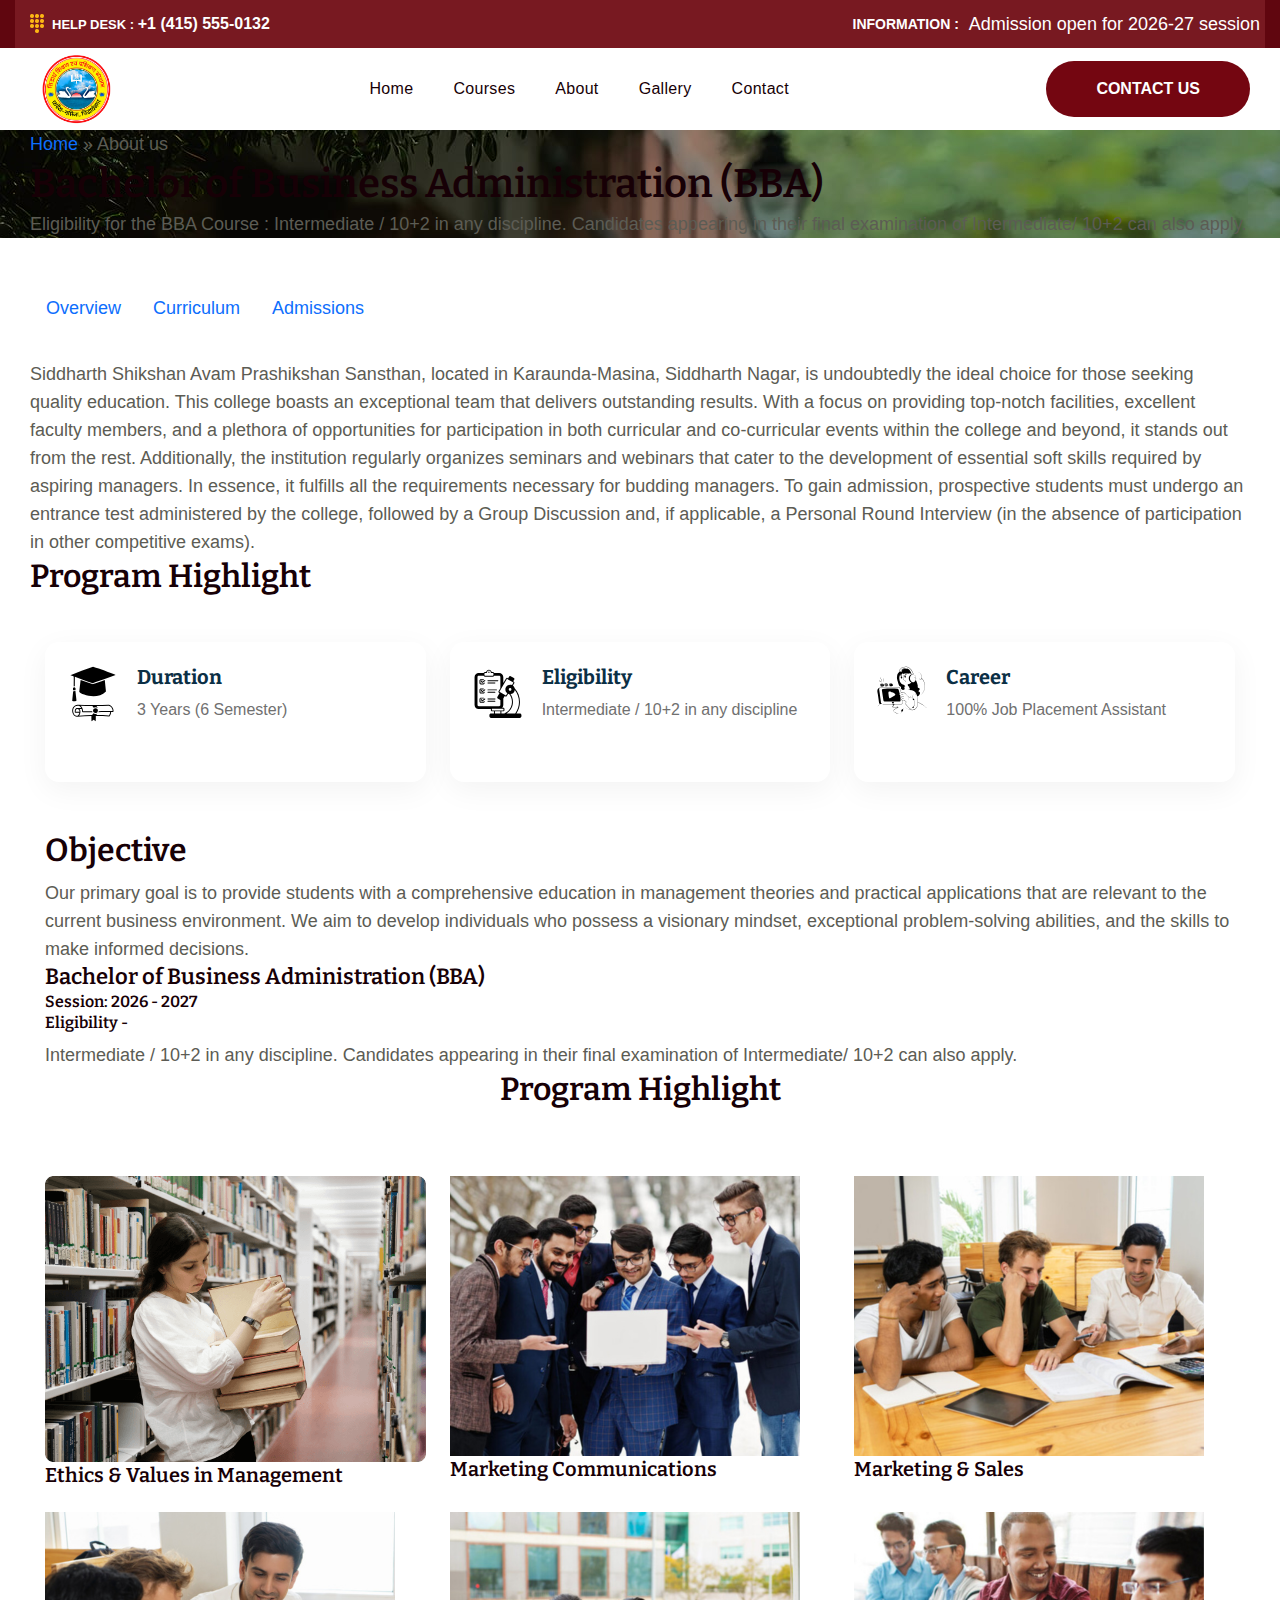
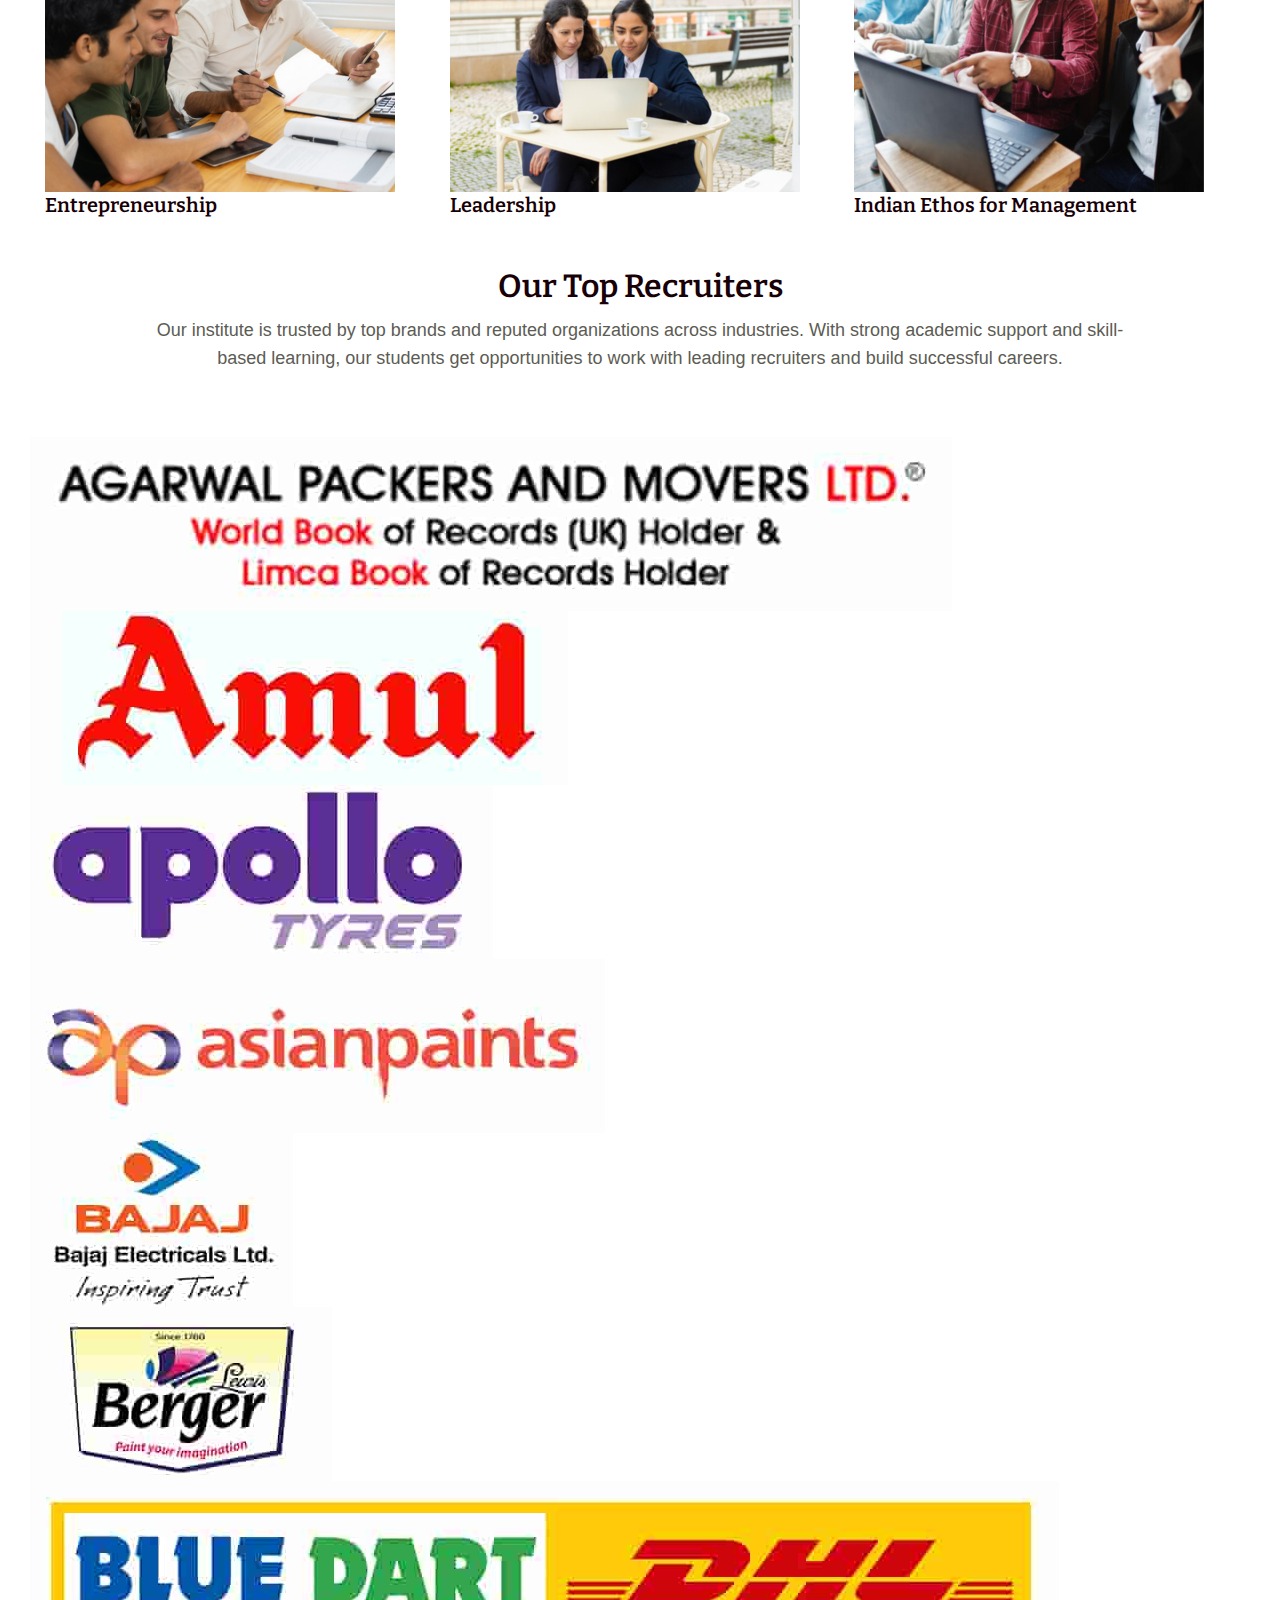
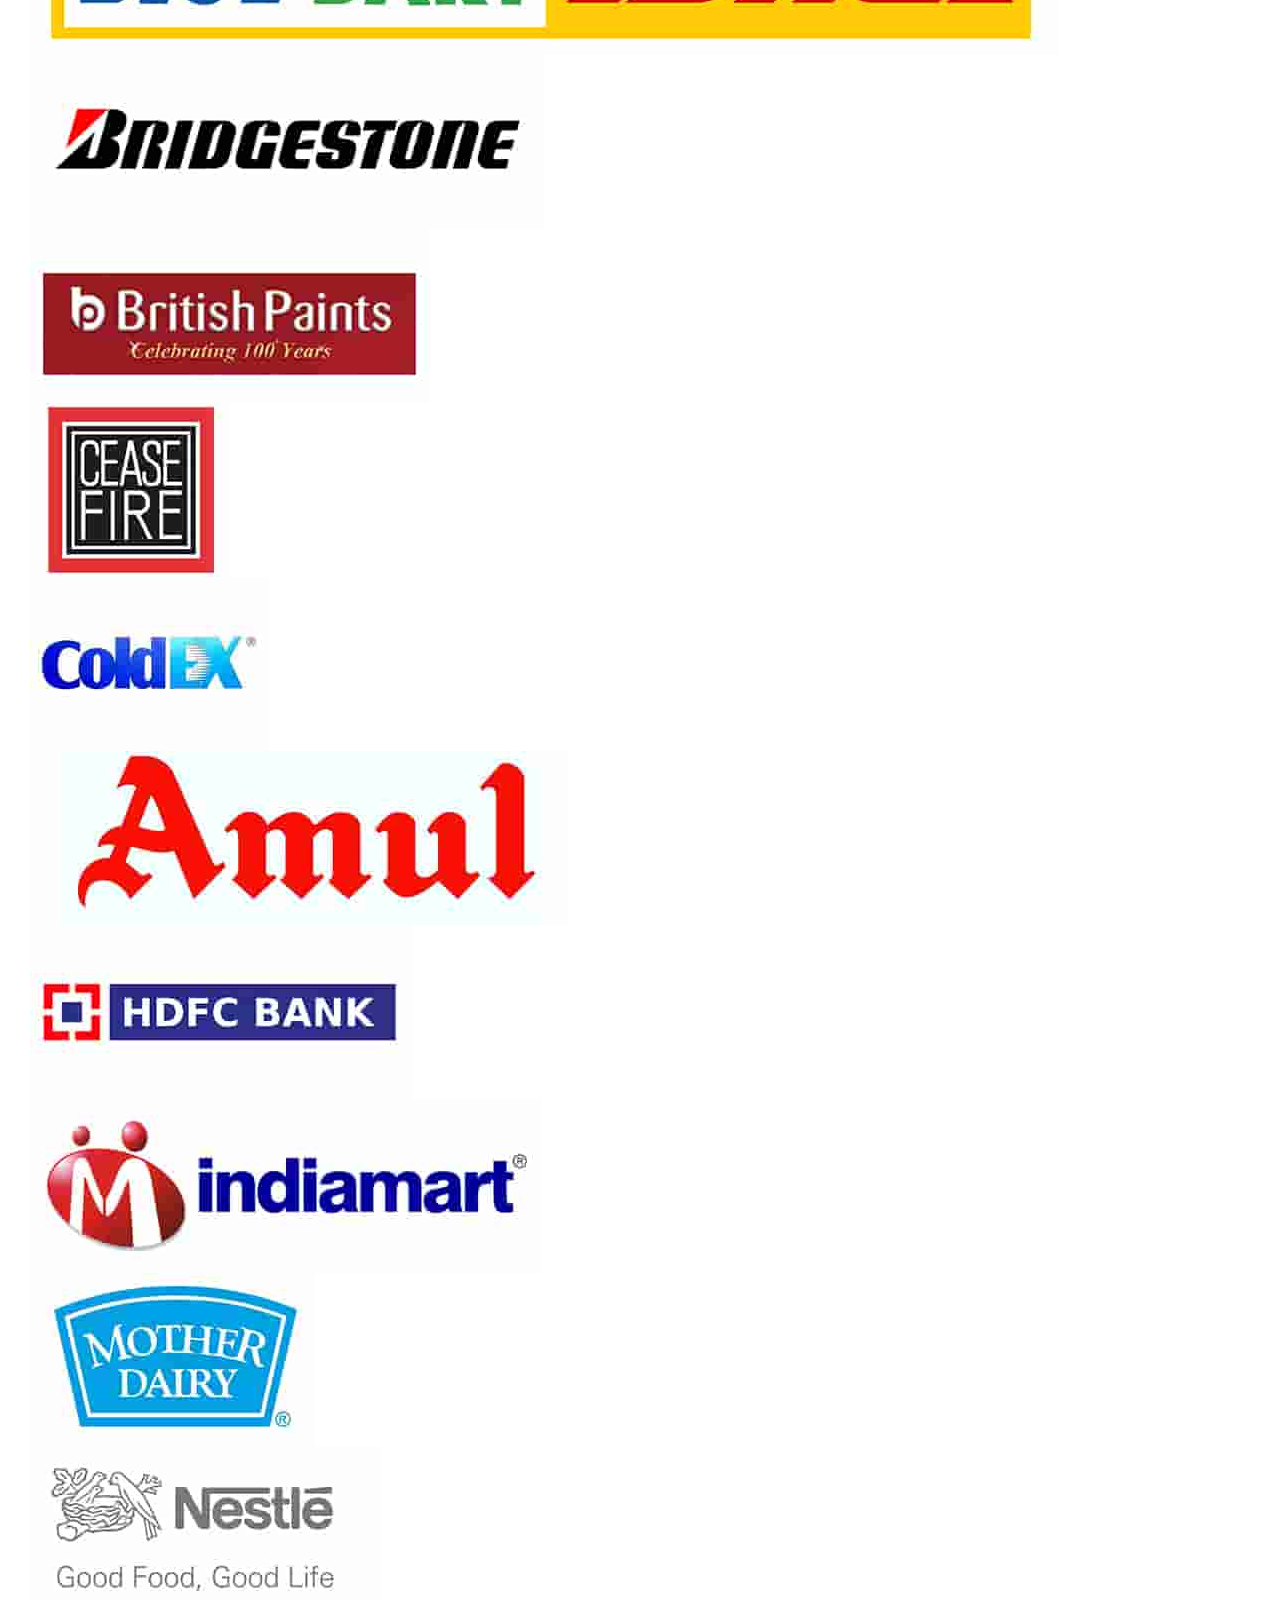
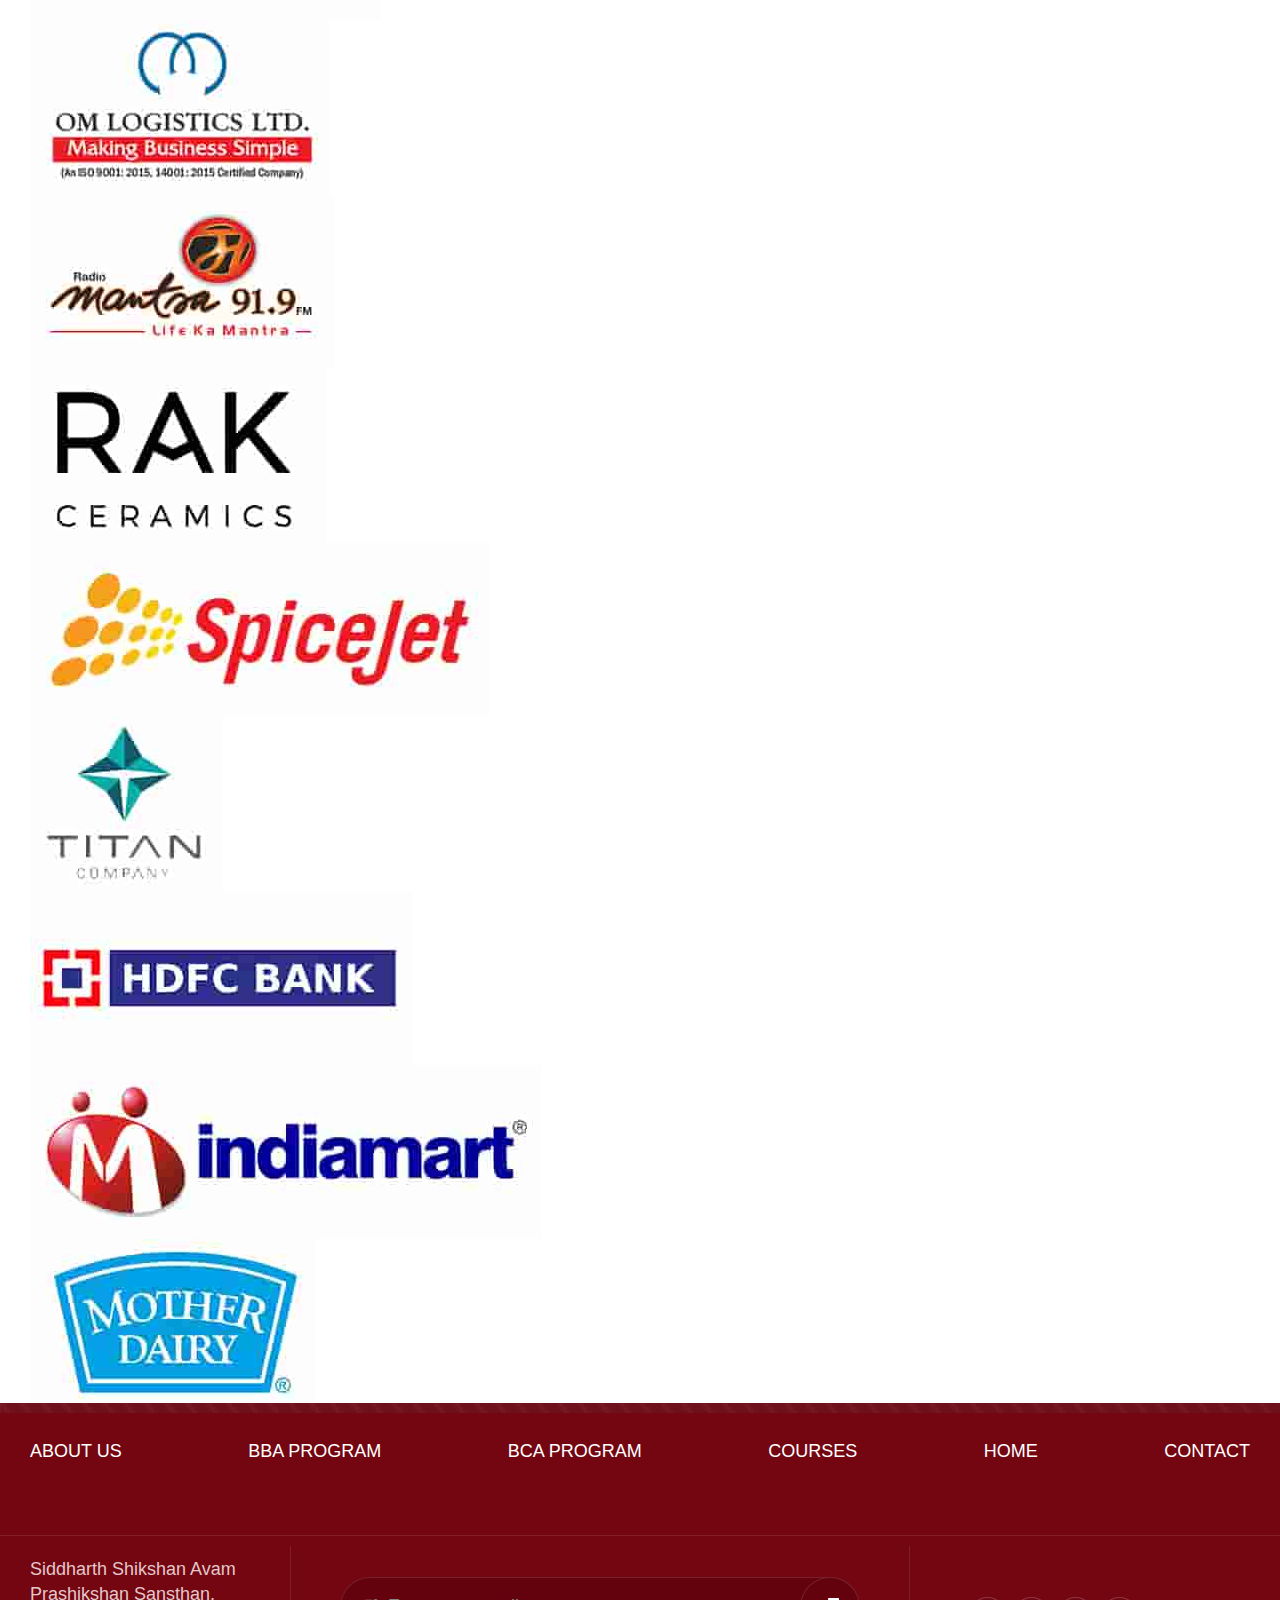
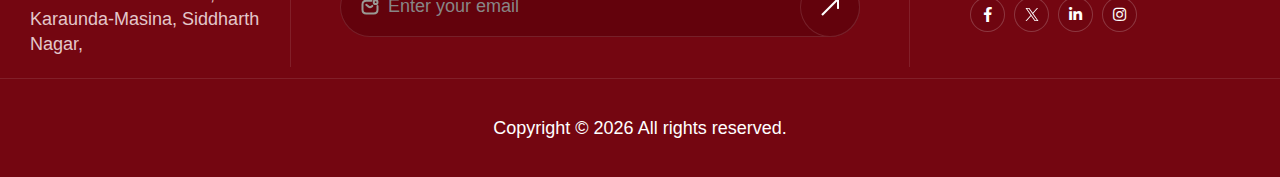
<file: bba-detail.html>
<!doctype html>
<html lang="zxx">
    <head>
        <!--========= Required meta tags =========-->
        <meta charset="utf-8">
        <meta http-equiv="x-ua-compatible" content="ie=edge">
        <meta name="description" content>
        <meta name="viewport"
            content="width=device-width, initial-scale=1, shrink-to-fit=no">
        <!-- Bootstrap Icons -->
        <link rel="stylesheet"
            href="https://cdn.jsdelivr.net/npm/bootstrap-icons@1.11.3/font/bootstrap-icons.min.css">

        <title>Siddharth Shikshan Avam Prashikshan Sansthan</title>

        <link rel="shortcut icon" href="assets/img/logo/logo-1.png"
            type="images/x-icon" />

        <!-- css include -->
        <link rel="stylesheet" href="assets/css/bootstrap.min.css">
        <link rel="stylesheet" href="assets/css/fontawesome.css">
        <link rel="stylesheet" href="assets/css/animate.css">
        <link rel="stylesheet" href="assets/css/swiper.min.css">
        <link rel="stylesheet" href="assets/css/odometer.css">
        <link rel="stylesheet" href="assets/css/magnific-popup.css">
        <link rel="stylesheet" href="assets/css/recoleta-font.css">
        <link rel="stylesheet" href="assets/css/nice-select.css">
        <link rel="stylesheet" href="assets/css/main.css">
        <link rel="stylesheet" id="univet-google-fonts-css"
            href="https://fonts.googleapis.com/css?family=Inter:400,500,600,700,800,900|Bitter:400,500,600,700,800,900&amp;display=swap"
            media="all">
    </head>
    <body>

        <!-- backtotop - start -->
        <div class="xb-backtotop">
            <a href="#" class="scroll">
                <i class="far fa-arrow-up"></i>
            </a>
        </div>
        <!-- backtotop - end -->
        <div class="body_wrap">
            <!-- header start -->
            <header id="xb-header-area" class="header-area is-sticky">
                <div class="header-top_wrap">
                    <div class="container">
                        <div class="header-top ul_li_between">
                            <div class="xb-help_desk">
                                <img src="assets/img/icon/hero_top-icon.png"
                                    alt>
                                <p>Help Desk : <span>+1 (415)
                                        555‑0132</span></p>
                            </div>
                            <div class="xb-info">
                                <ul class="ul_li align-items-end">
                                    <li>Information :</li>
                                    <li>Admission open for 2026-27 session</li>
                                </ul>
                            </div>
                        </div>
                    </div>
                </div>
                <div class="xb-header">
                    <div class="container">
                        <div class="header__wrap ul_li_between">
                            <div class="header-logo logo-img">
                                <a href="index.html"><img
                                        src="assets/img/logo/logo-1.png"
                                        alt></a>
                            </div>
                            <div
                                class="main-menu__wrap ul_li navbar navbar-expand-lg">
                                <nav class="main-menu collapse navbar-collapse">
                                    <ul>
                                        <li>
                                            <a href="index.html">Home</a>
                                        </li>
                                        <li>
                                            <a href="courses.html">Courses</a>
                                        </li>
                                        <li>
                                            <a href="about.html">About</a>

                                        </li>
                                        <li>
                                            <a href="gallery.html">Gallery</a>

                                        </li>
                                        <li>
                                            <a href="contact.html">Contact</a>
                                        </li>
                                    </ul>
                                </nav>
                                <div class="xb-header-wrap">
                                    <div class="xb-header-menu">
                                        <div class="xb-header-menu-scroll">
                                            <div
                                                class="xb-menu-close xb-hide-xl xb-close"></div>
                                            <div
                                                class="xb-logo-mobile xb-hide-xl">
                                                <a href="index.html"
                                                    rel="home"><img
                                                        src="assets/img/logo/logo-1.png"
                                                        alt></a></div>
                                            <nav class="xb-header-nav">
                                                <ul
                                                    class="xb-menu-primary clearfix">
                                                    <li
                                                        class="menu-item ">
                                                        <a
                                                            href="index.html">Home</a>
                                                    </li>
                                                    <li class="menu-item">
                                                        <a
                                                            href="#">Admission</a>
                                                    </li>
                                                    <li
                                                        class="menu-item ">
                                                        <a
                                                            href="courses.html">Courses</a>
                                                    </li>
                                                    <li
                                                        class="menu-item ">
                                                        <a
                                                            href="about.html">About</a>
                                                    </li>
                                                    <li
                                                        class="menu-item ">
                                                        <a
                                                            href="gallery.html">Gallery</a>
                                                    </li>
                                                    <li class="menu-item">
                                                        <a
                                                            href="#">Contact</a>
                                                    </li>
                                                </ul>
                                            </nav>
                                        </div>
                                    </div>
                                    <div class="xb-header-menu-backdrop"></div>
                                </div>
                            </div>
                            <div class="clg-btn ">
                                <a class="thm-btn thm-btn--white"
                                    href="contact.html"
                                    style="background-color:#740611;color:white;">
                                    Contact Us
                                </a>
                            </div>
                            <div class="header-bar-mobile side-menu d-lg-none">
                                <a class="xb-nav-mobile"
                                    href="javascript:void(0);"><i
                                        class="fal fa-bars"></i></a>
                            </div>
                        </div>
                    </div>
                </div>
            </header>
            <!-- header end -->
            <div class="body-overlay"></div>
            <!-- main area start  -->
            <main class="bg-color">
                <!-- breadcrumb area start -->
                <section class="uni-breadcrumb-area"
                    style="background: url('assets/img/bg/about-banner.jpg')  no-repeat;">
                    <div class="uni-breadcrumb-overlay">
                        <div class="container">
                            <div class="uni-breadcrumb-content">
                                <div class="uni-breadcrumb-links">
                                    <a href="#">Home</a> <span>»</span>
                                    <span>About us</span>
                                </div>
                                <h1 class="uni-breadcrumb-detail-title">Bachelor
                                    of
                                    Business Administration (BBA)
                                </h1>

                                <div class="uni-breadcrumb-line"></div>

                                <p class="uni-breadcrumb-text">
                                    Eligibility for the BBA Course :
                                    Intermediate / 10+2 in any discipline.
                                    Candidates appearing in their final
                                    examination of Intermediate/ 10+2 can also
                                    apply.
                                </p>
                            </div>
                        </div>
                    </div>
                </section>
                <!-- breadcrumb area  end-->

                <!-- course detail area start  -->
                <section class="program-tabs-section my-5">
                    <div class="container">
                        <!-- Tabs -->
                        <ul class="nav custom-tabs" id="programTabs"
                            role="tablist">
                            <li class="nav-item" role="presentation">
                                <button class="nav-link active"
                                    id="Overview-tab"
                                    data-bs-toggle="tab"
                                    data-bs-target="#Overview"
                                    type="button"
                                    role="tab"
                                    aria-controls="Overview"
                                    aria-selected="true">
                                    Overview
                                </button>
                            </li>
                            <li class="nav-item" role="presentation">
                                <button class="nav-link"
                                    id="Curriculum-tab"
                                    data-bs-toggle="tab"
                                    data-bs-target="#Curriculum"
                                    type="button"
                                    role="tab"
                                    aria-controls="Curriculum"
                                    aria-selected="false">
                                    Curriculum
                                </button>
                            </li>
                            <li class="nav-item" role="presentation">
                                <button class="nav-link"
                                    id="Admissions-tab"
                                    data-bs-toggle="tab"
                                    data-bs-target="#Admissions"
                                    type="button"
                                    role="tab"
                                    aria-controls="Admissions"
                                    aria-selected="false">
                                    Admissions
                                </button>
                            </li>
                        </ul>

                        <!-- Tab Content Wrapper -->
                        <div class="tab-content custom-tab-content"
                            id="programTabsContent">
                            <!-- Tab 1 -->
                            <div class="tab-pane fade show active"
                                id="Overview"
                                role="tabpanel"
                                aria-labelledby="Overview-tab"
                                tabindex="0">
                                <div class="program-cards-wrap mt-30">
                                    <div class="row g-4 ">
                                        <p>Siddharth Shikshan Avam Prashikshan
                                            Sansthan, located in
                                            Karaunda-Masina, Siddharth Nagar, is
                                            undoubtedly the ideal choice for
                                            those seeking quality education.
                                            This college boasts an exceptional
                                            team that delivers outstanding
                                            results. With a focus on providing
                                            top-notch facilities, excellent
                                            faculty members, and a plethora of
                                            opportunities for participation in
                                            both curricular and co-curricular
                                            events within the college and
                                            beyond, it stands out from the rest.
                                            Additionally, the institution
                                            regularly organizes seminars and
                                            webinars that cater to the
                                            development of essential soft skills
                                            required by aspiring managers. In
                                            essence, it fulfills all the
                                            requirements necessary for budding
                                            managers. To gain admission,
                                            prospective students must undergo an
                                            entrance test administered by the
                                            college, followed by a Group
                                            Discussion and, if applicable, a
                                            Personal Round Interview (in the
                                            absence of participation in other
                                            competitive exams).</p>
                                    </div>
                                    <h2 class="course-detail-heading">Program
                                        Highlight</h2>
                                    <div class="container">
                                        <!-- Top Cards -->
                                        <div
                                            class="row g-4 justify-content-center mb-5 mt-20">
                                            <div class="col-lg-4 col-md-6">
                                                <div class="acad-card">
                                                    <div
                                                        class="acad-card-top">
                                                        <div
                                                            class="acad-icon">
                                                            <img
                                                                src="assets/img/icon/faculties-icon-1.svg" />
                                                        </div>
                                                        <div>
                                                            <h5>Duration</h5>
                                                            <p>3 Years (6
                                                                Semester)</p>
                                                        </div>
                                                    </div>
                                                </div>
                                            </div>

                                            <div class="col-lg-4 col-md-6">
                                                <div class="acad-card">
                                                    <div
                                                        class="acad-card-top">
                                                        <div
                                                            class="acad-icon">
                                                            <img
                                                                src="assets/img/icon/faculties-icon-2.svg" />
                                                        </div>
                                                        <div>
                                                            <h5>Eligibility</h5>
                                                            <p>Intermediate /
                                                                10+2 in any
                                                                discipline</p>
                                                        </div>
                                                    </div>

                                                </div>
                                            </div>

                                            <div class="col-lg-4 col-md-6">
                                                <div class="acad-card">
                                                    <div
                                                        class="acad-card-top">
                                                        <div
                                                            class="acad-icon">
                                                            <img
                                                                src="assets/img/icon/faculties-icon-3.svg" />
                                                        </div>
                                                        <div>
                                                            <h5>Career</h5>
                                                            <p>100% Job
                                                                Placement
                                                                Assistant</p>
                                                        </div>
                                                    </div>
                                                </div>
                                            </div>
                                        </div>
                                        <h2
                                            class="course-detail-heading mb-2">Objective
                                        </h2>
                                        <p>Our primary goal is to provide
                                            students with a comprehensive
                                            education in management theories and
                                            practical applications that are
                                            relevant to the current business
                                            environment. We aim to develop
                                            individuals who possess a visionary
                                            mindset, exceptional problem-solving
                                            abilities, and the skills to make
                                            informed decisions.</p>
                                        <h3 class="detail-heading1">Bachelor
                                            of
                                            Business Administration (BBA)</h3>
                                        <h5 class="detail-heading2">Session:
                                            2026 - 2027</h5>
                                        <h5
                                            class="detail-heading3">Eligibility
                                            -</h5>
                                        <p class="mt-2">Intermediate / 10+2 in
                                            any
                                            discipline. Candidates appearing in
                                            their final examination of
                                            Intermediate/ 10+2 can also
                                            apply.</p>
                                    </div>
                                    <!-- program highlight -->
                                    <section class="program-highlight">
                                        <div class="container">
                                            <div
                                                class="row justify-content-center">
                                                <div class="col-lg-10">
                                                    <div
                                                        class="section-title text-center mb-65">
                                                        <h2
                                                            class="course-detail-heading">Program
                                                            Highlight</h2>
                                                    </div>
                                                </div>
                                            </div>
                                            <div
                                                class="row g-4 justify-content-center mb-5">
                                                <div class="col-md-4">
                                                    <div
                                                        class="program-img-card">
                                                        <img
                                                            src="assets/img/campus/campus-img01.png"
                                                            alt="Faculty of Education" />
                                                        <div
                                                            class="program-card-overlay">
                                                            <h4>Ethics & Values
                                                                in
                                                                Management</h4>
                                                        </div>
                                                    </div>
                                                </div>
                                                <div class="col-md-4">
                                                    <div
                                                        class="program-img-card">
                                                        <img
                                                            src="assets/img/bba/bba2.png"
                                                            alt="Faculty of Law" />
                                                        <div
                                                            class="program-card-overlay">
                                                            <h4>Marketing
                                                                Communications</h4>
                                                        </div>
                                                    </div>
                                                </div>
                                                <div class="col-md-4">
                                                    <div
                                                        class="program-img-card">
                                                        <img
                                                            src="assets/img/bba/bba3.png"
                                                            alt="Faculty of Social Sciences" />
                                                        <div
                                                            class="program-card-overlay">
                                                            <h4>Marketing &
                                                                Sales</h4>
                                                        </div>
                                                    </div>
                                                </div>
                                                <div class="col-md-4">
                                                    <div
                                                        class="program-img-card">
                                                        <img
                                                            src="assets/img/bba/bba4.png"
                                                            alt="Faculty of Social Sciences" />
                                                        <div
                                                            class="program-card-overlay">
                                                            <h4>Entrepreneurship</h4>
                                                        </div>
                                                    </div>
                                                </div>
                                                <div class="col-md-4">
                                                    <div
                                                        class="program-img-card">
                                                        <img
                                                            src="assets/img/bba/bba5.png"
                                                            alt="Faculty of Social Sciences" />
                                                        <div
                                                            class="program-card-overlay">
                                                            <h4>Leadership</h4>
                                                        </div>
                                                    </div>
                                                </div>
                                                <div class="col-md-4">
                                                    <div
                                                        class="program-img-card">
                                                        <img
                                                            src="assets/img/bba/bba6.png"
                                                            alt="Faculty of Social Sciences" />
                                                        <div
                                                            class="program-card-overlay">
                                                            <h4>Indian Ethos for
                                                                Management</h4>
                                                        </div>
                                                    </div>
                                                </div>
                                            </div>
                                        </div>
                                    </section>
                                    <!-- program highlight -->
                                </div>
                            </div>

                            <!--  Tab 2 -->
                            <div class="tab-pane fade"
                                id="Curriculum"
                                role="tabpanel"
                                aria-labelledby="Curriculum-tab"
                                tabindex="0">
                                <div class="program-cards-wrap mt-30">
                                    <div class="container my-5">
                                        <div class="table-responsive">
                                            <table
                                                class="table program-table align-middle">
                                                <thead>
                                                    <tr
                                                        class="table-toggle-head ">
                                                        <th>
                                                            Semester 1

                                                        </th>
                                                        <th>Courses Code</th>
                                                        <th>Core Courses <span
                                                                class="table-toggle-icon"
                                                                role="button">+</span></th>
                                                    </tr>
                                                </thead>
                                                <tbody>
                                                    <tr>
                                                        <td rowspan="3"
                                                            class="semester-title">First
                                                            Semester/Year</td>
                                                        <td>BBA-22-101</td>
                                                        <td>Business
                                                            Environment</td>
                                                    </tr>
                                                    <tr>
                                                        <td>BBA-22-102</td>
                                                        <td>Management
                                                            Principles &
                                                            Practices</td>
                                                    </tr>
                                                    <tr>
                                                        <td>BBA-22-103</td>
                                                        <td>Book-Keeping &
                                                            Accounting</td>
                                                    </tr>
                                                    <tr>
                                                        <td rowspan="2"
                                                            class="semester-title">
                                                            Subject – Minor
                                                            Elective
                                                        </td>
                                                        <td>BBA-22-ME-104</td>
                                                        <td>IT tools for
                                                            Managers</td>
                                                    </tr>
                                                    <tr>
                                                        <td>BBA-22-ME-105</td>
                                                        <td>Cyber Laws</td>
                                                    </tr>

                                                    <tr>
                                                        <td
                                                            class="semester-title">Vocational
                                                            Course</td>
                                                        <td>BBA-22-VC-106</td>
                                                        <td>Business
                                                            Communication</td>
                                                    </tr>

                                                    <tr>
                                                        <td rowspan="2"
                                                            class="semester-title">
                                                            Co-Curricular Course
                                                        </td>
                                                        <td>CC-1</td>
                                                        <td>Food, Nutrition &
                                                            Hygiene</td>
                                                    </tr>
                                                </tbody>
                                            </table>
                                        </div>
                                        <div class="table-responsive">

                                            <table
                                                class="table program-table align-middle">
                                                <thead>
                                                    <tr
                                                        class="table-toggle-head ">
                                                        <th>Semester 2</th>
                                                        <th>Courses
                                                            Code</th>
                                                        <th>Core
                                                            Courses <span
                                                                class="table-toggle-icon"
                                                                role="button">+</span></th>
                                                    </tr>
                                                </thead>
                                                <tbody
                                                    class="table-toggle-body">
                                                    <!-- Group 1 -->
                                                    <tr>
                                                        <td rowspan="3"
                                                            class="semester-title">
                                                            Second Semester/Year
                                                        </td>
                                                        <td>BBA-22-201</td>
                                                        <td>Cost and Management
                                                            Accounting</td>
                                                    </tr>
                                                    <tr>
                                                        <td>BBA-22-202</td>
                                                        <td>Organisational
                                                            Behaviours</td>
                                                    </tr>
                                                    <tr>
                                                        <td>BBA-22-203</td>
                                                        <td>Managerial
                                                            Economics</td>
                                                    </tr>

                                                    <!-- Group 2 -->
                                                    <tr>
                                                        <td rowspan="2"
                                                            class="semester-title">Subject
                                                            – Minor Elective
                                                            (Other Faculty –
                                                            Select One)</td>
                                                        <td>BBA-22-ME-204 </td>
                                                        <td>
                                                            Business Statistics
                                                        </td>
                                                    </tr>
                                                    <tr>
                                                        <td>BBA-22-ME-205</td>
                                                        <td>Business
                                                            Mathmatics</td>
                                                    </tr>

                                                    <!-- Group 3 -->
                                                    <tr>
                                                        <td rowspan="1"
                                                            class="semester-title">Subject
                                                            – Vocational
                                                            Course</td>
                                                        <td>BBA-VC-206</td>
                                                        <td>Retail
                                                            Management</td>
                                                    </tr>
                                                    <!-- Group 4 -->
                                                    <tr>
                                                        <td rowspan="2"
                                                            class="semester-title">Subject
                                                            – Co-Curricular
                                                            Course </td>
                                                        <td>CC-2</td>
                                                        <td>
                                                            First Aid & Health
                                                        </td>
                                                    </tr>
                                                </tbody>
                                            </table>
                                        </div>
                                        <div class="table-responsive">

                                            <table
                                                class="table program-table align-middle">
                                                <thead>
                                                    <tr
                                                        class="table-toggle-head ">
                                                        <th>Semester
                                                            3</th>
                                                        <th>Courses
                                                            Code</th>
                                                        <th>Core
                                                            Courses <span
                                                                class="table-toggle-icon"
                                                                role="button">+</span></th>
                                                    </tr>
                                                </thead>
                                                <tbody
                                                    class="table-toggle-body">
                                                    <!-- Group 1 -->
                                                    <tr>
                                                        <td rowspan="3"
                                                            class="semester-title">
                                                            Third Semester/Year
                                                        </td>
                                                        <td>BBA-22-301</td>
                                                        <td>Marketing
                                                            Management</td>
                                                    </tr>
                                                    <tr>
                                                        <td>BBA-22-302</td>
                                                        <td> Human Resource
                                                            Management</td>
                                                    </tr>
                                                    <tr>
                                                        <td>BBA-22-303</td>
                                                        <td> Financial
                                                            Management</td>
                                                    </tr>

                                                    <!-- Group 2 -->
                                                    <tr>
                                                        <td rowspan="2"
                                                            class="semester-title">Subject
                                                            – Minor Elective
                                                            (Other Faculty –
                                                            Select One)</td>
                                                        <td>BBA-ME-304</td>
                                                        <td>
                                                            Quantitative
                                                            Techniques for
                                                            Managers
                                                        </td>
                                                    </tr>
                                                    <tr>
                                                        <td>BBA-ME-305</td>
                                                        <td>Personal
                                                            Finance</td>
                                                    </tr>

                                                    <!-- Group 3 -->
                                                    <tr>
                                                        <td rowspan="1"
                                                            class="semester-title">Subject
                                                            – Vocational
                                                            Course</td>
                                                        <td>BBA-22-VC-306</td>
                                                        <td>E-Commerce</td>
                                                    </tr>
                                                    <!-- Group 4 -->
                                                    <tr>
                                                        <td rowspan="2"
                                                            class="semester-title">Subject
                                                            – Co-Curricular
                                                            Course </td>
                                                        <td>CC-3 </td>
                                                        <td>
                                                            Human Values &
                                                            Environmental
                                                            Studies
                                                        </td>
                                                    </tr>
                                                </tbody>
                                            </table>
                                        </div>
                                        <div class="table-responsive">
                                            <table
                                                class="table program-table align-middle">
                                                <thead>
                                                    <tr
                                                        class="table-toggle-head ">
                                                        <th>Semester
                                                            4</th>
                                                        <th>Courses
                                                            Code</th>
                                                        <th>Core
                                                            Courses <span
                                                                class="table-toggle-icon"
                                                                role="button">+</span></th>
                                                    </tr>
                                                </thead>
                                                <tbody
                                                    class="table-toggle-body">
                                                    <!-- Group 1 -->
                                                    <tr>
                                                        <td rowspan="3"
                                                            class="semester-title">
                                                            Fourth Semester/Year
                                                        </td>
                                                        <td>BBA-22-401</td>
                                                        <td>Sales
                                                            Management</td>
                                                    </tr>
                                                    <tr>
                                                        <td>BBA-22-402</td>
                                                        <td>Business Research
                                                            Methods</td>
                                                    </tr>
                                                    <tr>
                                                        <td>BBA-22-403</td>
                                                        <td>Production &
                                                            Operation
                                                            Management</td>
                                                    </tr>

                                                    <!-- Group 2 -->
                                                    <tr>
                                                        <td rowspan="2"
                                                            class="semester-title">Subject
                                                            – Minor Elective
                                                            (Other Faculty-
                                                            Select One)</td>
                                                        <td>BBA-22-ME-404</td>
                                                        <td>
                                                            Management
                                                            Information Systems
                                                        </td>
                                                    </tr>
                                                    <tr>
                                                        <td>BBA-22-ME-405</td>
                                                        <td>Rural
                                                            Development</td>
                                                    </tr>

                                                    <!-- Group 3 -->
                                                    <tr>
                                                        <td rowspan="1"
                                                            class="semester-title">Subject
                                                            – Vocational
                                                            Course</td>
                                                        <td>BBA-22-VC-406</td>
                                                        <td>Digital
                                                            Marketing</td>
                                                    </tr>
                                                    <!-- Group 4 -->
                                                    <tr>
                                                        <td rowspan="2"
                                                            class="semester-title">Subject
                                                            – Co-Curricular
                                                            Course </td>
                                                        <td>CC-4 </td>
                                                        <td>
                                                            Phisical Education &
                                                            Yoga
                                                        </td>
                                                    </tr>
                                                </tbody>
                                            </table>
                                        </div>
                                        <div class="table-responsive">

                                            <table
                                                class="table program-table align-middle">
                                                <thead>
                                                    <tr
                                                        class="table-toggle-head ">
                                                        <th>Semester
                                                            5</th>
                                                        <th>Courses
                                                            Code</th>
                                                        <th>Core
                                                            Courses <span
                                                                class="table-toggle-icon"
                                                                role="button">+</span></th>
                                                    </tr>
                                                </thead>
                                                <tbody
                                                    class="table-toggle-body">
                                                    <!-- Group 1 -->
                                                    <tr>
                                                        <td rowspan="4"
                                                            class="semester-title">
                                                            Fifth Semester/Year
                                                        </td>
                                                        <td>BBA-22-501</td>
                                                        <td>Business Regulatory
                                                            Framework</td>
                                                    </tr>
                                                    <tr>
                                                        <td>BBA-22-502</td>
                                                        <td>Financial
                                                            Institutions &
                                                            Market</td>
                                                    </tr>
                                                    <tr>
                                                        <td>BBA-22-503</td>
                                                        <td>Income tax</td>
                                                    </tr>
                                                    <tr>
                                                        <td>BBA-22-504</td>
                                                        <td> Consumer
                                                            Behaviour</td>
                                                    </tr>

                                                    <!-- Group 2 -->
                                                    <tr>
                                                        <td rowspan="1"
                                                            class="semester-title">Subject
                                                            – Survey /
                                                            Project</td>
                                                        <td>BBA-RB-507</td>
                                                        <td>
                                                            Survey Project
                                                        </td>
                                                    </tr>
                                                    <!-- Group 3 -->
                                                    <tr>
                                                        <td rowspan="1"
                                                            class="semester-title">Subject
                                                            – Co-Curricular
                                                            Course </td>
                                                        <td>CC-5</td>
                                                        <td>
                                                            Analytical Ability &
                                                            Digital Awareness
                                                        </td>
                                                    </tr>
                                                </tbody>
                                            </table>
                                        </div>
                                        <div class="table-responsive">
                                            <table
                                                class="table program-table align-middle">
                                                <thead>
                                                    <tr
                                                        class="table-toggle-head ">
                                                        <th>Semester
                                                            6</th>
                                                        <th>Courses
                                                            Code</th>
                                                        <th>Core
                                                            Courses <span
                                                                class="table-toggle-icon"
                                                                role="button">+</span></th>
                                                    </tr>
                                                </thead>
                                                <tbody
                                                    class="table-toggle-body">
                                                    <!-- Group 1 -->
                                                    <tr>
                                                        <td rowspan="4"
                                                            class="semester-title">
                                                            Sixth Semester/Year
                                                        </td>
                                                        <td>BBA-22-601</td>
                                                        <td>Business Policy &
                                                            Strategy</td>
                                                    </tr>
                                                    <tr>
                                                        <td>BBA-22-602</td>
                                                        <td>Business Analytics &
                                                            Data Science</td>
                                                    </tr>
                                                    <tr>
                                                        <td>BBA-22-603</td>
                                                        <td>Supply Chain &
                                                            Logistics
                                                            Management</td>
                                                    </tr>
                                                    <tr>
                                                        <td>BBA-22-604</td>
                                                        <td>Entrepreneurship
                                                            Development</td>
                                                    </tr>

                                                    <!-- Group 2 -->
                                                    <tr>
                                                        <td rowspan="1"
                                                            class="semester-title">Subject
                                                            – Survey /
                                                            Project</td>
                                                        <td>BBA-RB-605</td>
                                                        <td>
                                                            Dissertation Project
                                                        </td>
                                                    </tr>
                                                    <!-- Group 3 -->
                                                    <tr>
                                                        <td rowspan="1"
                                                            class="semester-title">Subject
                                                            – Co-Curricular
                                                            Course </td>
                                                        <td>CC-6</td>
                                                        <td>
                                                            Communication Skill
                                                            & Personality
                                                            Development
                                                        </td>
                                                    </tr>
                                                </tbody>
                                            </table>
                                        </div>
                                    </div>
                                </div>
                            </div>

                            <!--  Tab 3 -->
                            <div class="tab-pane fade"
                                id="Admissions"
                                role="tabpanel"
                                aria-labelledby="Admissions-tab"
                                tabindex="0">
                                <div class="program-cards-wrap mt-30">
                                    <div class="row g-4">
                                        <h2 class="detail-heading1">Requirements
                                            and Deadlines</h2>
                                        <p>Our program costs are designed to
                                            remain transparent competitive and
                                            accessible for students from diverse
                                            backgrounds. Each academic program
                                            includes tuition fees, registration
                                            charges and essential learning
                                            resources ensuring students receive
                                            high-quality education and
                                            comprehensive academic support Costs
                                            may vary based on program type,
                                            course load, and mode of study
                                            (on-campus, hybrid, or online) We
                                            aim to provide exceptional value
                                            through modern facilities, expert
                                            faculty, and industry aligned
                                            curriculum making your investment in
                                            education both meaningful and
                                            future-focused.</p>
                                        <div class="col-lg-7 mt-30">
                                            <div class="contact_form mb-0">
                                                <h3 class="detail-heading1">send
                                                    us a
                                                    message
                                                </h3>
                                                <p class="content">
                                                    Give us chance to serve and
                                                    bring magic
                                                    to your brand.
                                                </p>
                                                <div class="row">
                                                    <div class="col-md-6">
                                                        <div class="form-group">
                                                            <input
                                                                id="input_name"
                                                                class="form-control"
                                                                type="text"
                                                                name="name"
                                                                placeholder="Enter Your Full name"
                                                                required>
                                                        </div>
                                                    </div>
                                                    <div class="col-md-6">
                                                        <div class="form-group">
                                                            <input
                                                                id="input_email"
                                                                class="form-control"
                                                                type="email"
                                                                name="email"
                                                                placeholder="Enter Your Email"
                                                                required>
                                                        </div>
                                                    </div>
                                                    <div class="col-12">
                                                        <div class="form-group">
                                                            <input
                                                                id="input_phone"
                                                                class="form-control"
                                                                type="tel"
                                                                name="phone"
                                                                placeholder="Enter Mobile Number">
                                                        </div>
                                                    </div>
                                                    <div class="col-12">
                                                        <div class="form-group">
                                                            <textarea
                                                                id="input_textarea"
                                                                class="form-control"
                                                                name="message"
                                                                placeholder="How can we help you?"></textarea>
                                                        </div>
                                                        <button type="submit"
                                                            class="thm-btn">Send
                                                            Message
                                                            <span><svg
                                                                    width="22"
                                                                    height="22"
                                                                    viewBox="0 0 22 22"
                                                                    fill="none"
                                                                    xmlns="http://www.w3.org/2000/svg">
                                                                    <path
                                                                        d="M13.0364 2.63798C11.6702 1.79536 10.0512 1.33203 8.37891 1.33203C3.82654 1.33203 0 4.72368 0 9.06641C0 10.589 0.473 12.0486 1.37148 13.3092L0.116359 17.2497C-0.0162422 17.6659 0.295539 18.0898 0.730598 18.0898C0.83007 18.0898 0.930188 18.0669 1.02257 18.0198L4.83957 16.0791C4.99413 16.1456 5.15062 16.2076 5.3087 16.265C4.42496 14.8857 3.95312 13.3023 3.95312 11.6445C3.95312 6.70755 8.10726 2.91208 13.0364 2.63798Z"
                                                                        fill="#170006"></path>
                                                                    <path
                                                                        d="M20.6285 15.8873C21.527 14.6267 22 13.1671 22 11.6445C22 7.30022 18.1718 3.91016 13.6211 3.91016C9.06873 3.91016 5.24219 7.30181 5.24219 11.6445C5.24219 15.9888 9.07036 19.3789 13.6211 19.3789C14.8421 19.3789 16.0588 19.1301 17.1602 18.6571L20.9774 20.598C21.2091 20.7157 21.4889 20.6829 21.6869 20.5146C21.885 20.3463 21.9626 20.0755 21.8837 19.8278L20.6285 15.8873ZM11 12.2891C10.644 12.2891 10.3555 12.0005 10.3555 11.6445C10.3555 11.2886 10.644 11 11 11C11.356 11 11.6445 11.2886 11.6445 11.6445C11.6445 12.0005 11.356 12.2891 11 12.2891ZM13.5781 12.2891C13.2222 12.2891 12.9336 12.0005 12.9336 11.6445C12.9336 11.2886 13.2222 11 13.5781 11C13.9341 11 14.2227 11.2886 14.2227 11.6445C14.2227 12.0005 13.9341 12.2891 13.5781 12.2891ZM16.1562 12.2891C15.8003 12.2891 15.5117 12.0005 15.5117 11.6445C15.5117 11.2886 15.8003 11 16.1562 11C16.5122 11 16.8008 11.2886 16.8008 11.6445C16.8008 12.0005 16.5122 12.2891 16.1562 12.2891Z"
                                                                        fill="#170006"></path>
                                                                </svg></span>
                                                        </button>
                                                    </div>
                                                </div>
                                            </div>
                                        </div>
                                        <div class="col-lg-5 mt-30">
                                            <div class="admission-img">
                                                <img
                                                    src="assets/img/campus/acc-1-min.jpg"
                                                    alt="admissions" />
                                            </div>
                                        </div>
                                    </div>
                                </div>
                            </div>
                        </div>
                    </div>
                </section>
                <!-- course detail area end  -->

                <!-- our top recruiters start -->
                <section class="recruiter-section">
                    <div class="container">
                        <div
                            class="row justify-content-center">
                            <div class="col-lg-10">
                                <div
                                    class="section-title text-center mb-65">
                                    <h2
                                        class="course-detail-heading mb-2">Our
                                        Top
                                        Recruiters</h2>
                                    <p>Our institute is
                                        trusted by top
                                        brands
                                        and reputed
                                        organizations across
                                        industries. With
                                        strong academic
                                        support
                                        and skill-based
                                        learning, our
                                        students
                                        get opportunities to
                                        work with leading
                                        recruiters and build
                                        successful
                                        careers.</p>
                                </div>
                            </div>
                        </div>
                        <div class="recruiter-slider">
                            <div
                                class="recruiter-track recruiter-track-left">
                                <!--  Logo Set 1 -->
                                <div
                                    class="recruiter-logo"><img
                                        src="assets/img/partners/agarwal-min.jpg"
                                        alt="Recruiter 1"></div>
                                <div
                                    class="recruiter-logo"><img
                                        src="assets/img/partners/amul-min.jpg"
                                        alt="Recruiter 2"></div>
                                <div
                                    class="recruiter-logo"><img
                                        src="assets/img/partners/apollo-min.jpg"
                                        alt="Recruiter 3"></div>
                                <div
                                    class="recruiter-logo"><img
                                        src="assets/img/partners/asian-min.jpg"
                                        alt="Recruiter 4"></div>
                                <div
                                    class="recruiter-logo"><img
                                        src="assets/img/partners/bajaj-min.jpg"
                                        alt="Recruiter 5"></div>
                                <div
                                    class="recruiter-logo"><img
                                        src="assets/img/partners/berger-min.jpg"
                                        alt="Recruiter 6"></div>

                                <!--  Duplicate Same Logos (Required for infinite smooth loop) -->
                                <div
                                    class="recruiter-logo"><img
                                        src="assets/img/partners/bluedart-min.jpg"
                                        alt="Recruiter 7"></div>
                                <div
                                    class="recruiter-logo"><img
                                        src="assets/img/partners/bridge-stone-min.jpg"
                                        alt="Recruiter 8"></div>
                                <div
                                    class="recruiter-logo"><img
                                        src="assets/img/partners/british-min.jpg"
                                        alt="Recruiter 9"></div>
                                <div
                                    class="recruiter-logo"><img
                                        src="assets/img/partners/ceaze-fire-min.jpg"
                                        alt="Recruiter 10"></div>
                                <div
                                    class="recruiter-logo"><img
                                        src="assets/img/partners/coldex-min.jpg"
                                        alt="Recruiter 11"></div>
                                <div
                                    class="recruiter-logo"><img
                                        src="assets/img/partners/amul-min.jpg"
                                        alt="Recruiter 12"></div>
                            </div>
                        </div>
                        <div class="recruiter-slider">
                            <div
                                class="recruiter-track recruiter-track-right">
                                <!--  Logo Set 2  -->
                                <div
                                    class="recruiter-logo"><img
                                        src="assets/img/partners/hdfc-min.jpg"
                                        alt="Recruiter 1"></div>
                                <div
                                    class="recruiter-logo"><img
                                        src="assets/img/partners/indiamart-min.jpg"
                                        alt="Recruiter 2"></div>
                                <div
                                    class="recruiter-logo"><img
                                        src="assets/img/partners/mother-min.jpg"
                                        alt="Recruiter 3"></div>
                                <div
                                    class="recruiter-logo"><img
                                        src="assets/img/partners/nestle-min.jpg"
                                        alt="Recruiter 4"></div>
                                <div
                                    class="recruiter-logo"><img
                                        src="assets/img/partners/om-min.jpg"
                                        alt="Recruiter 5"></div>
                                <div
                                    class="recruiter-logo"><img
                                        src="assets/img/partners/radio-mantra-min.jpg"
                                        alt="Recruiter 6"></div>

                                <!--  Duplicate Same Logos (Required for infinite smooth loop) -->
                                <div
                                    class="recruiter-logo"><img
                                        src="assets/img/partners/rak-min.jpg"
                                        alt="Recruiter 1"></div>
                                <div
                                    class="recruiter-logo"><img
                                        src="assets/img/partners/spicejet-min.jpg"
                                        alt="Recruiter 2"></div>
                                <div
                                    class="recruiter-logo"><img
                                        src="assets/img/partners/titan-min.jpg"
                                        alt="Recruiter 3"></div>
                                <div
                                    class="recruiter-logo"><img
                                        src="assets/img/partners/hdfc-min.jpg"
                                        alt="Recruiter 1"></div>
                                <div
                                    class="recruiter-logo"><img
                                        src="assets/img/partners/indiamart-min.jpg"
                                        alt="Recruiter 2"></div>
                                <div
                                    class="recruiter-logo"><img
                                        src="assets/img/partners/mother-min.jpg"
                                        alt="Recruiter 3"></div>
                            </div>
                        </div>
                    </div>
                </section>
                <!-- our top recruiters End -->

            </main>
            <!-- main area end  -->

            <div class="modal fade" id="virtualTourModal" tabindex="-1"
                role="dialog" aria-labelledby="virtualTourModalLabel"
                aria-hidden="true">
                <div class="modal-dialog modal-dialog-centered modal-lg"
                    role="document">
                    <div class="modal-content ue-modal-content">

                        <div class="modal-body">
                            <div class="ue-form-card">

                                <!-- Header -->
                                <div class="ue-form-head">
                                    <h2 class="ue-form-title">SSAPS,
                                        Karaunda-Masina, Siddharth
                                        Nagar</h2>
                                    <button type="button"
                                        class="ue-close-btn"
                                        data-bs-dismiss="modal"
                                        aria-label="Close">✕</button>
                                </div>

                                <!-- Form -->
                                <form class="ue-form">
                                    <div class="ue-grid">

                                        <div class="ue-col-12">
                                            <input type="text"
                                                class="ue-input"
                                                placeholder="Enter Your Full Name*"
                                                required>
                                        </div>

                                        <div class="ue-col-12">
                                            <input type="email"
                                                class="ue-input"
                                                placeholder="Enter Your Email ID*"
                                                required>
                                        </div>

                                        <div class="ue-col-12">
                                            <input type="tel"
                                                class="ue-input"
                                                placeholder="Enter Mobile No.*"
                                                required>
                                        </div>
                                        <div class="ue-col-12">
                                            <input type="text"
                                                class="ue-input"
                                                placeholder="Enter Your City*"
                                                required>
                                        </div>

                                        <div class="ue-col-12">
                                            <select class="ue-select"
                                                required>
                                                <option selected
                                                    disabled>Select
                                                    Programme</option>
                                                <option>MBA</option>
                                                <option>BBA</option>
                                                <option>MCA</option>
                                            </select>
                                        </div>

                                        <div class="ue-col-12 ue-check">
                                            <label class="ue-check-label">
                                                <input type="checkbox"
                                                    required>
                                                I authorise the
                                                representative to contact me
                                                via phone or email.
                                            </label>
                                        </div>

                                        <div
                                            class="ue-col-12 ue-submit-wrap">
                                            <button type="submit"
                                                class="ue-btn ue-btn-submit">
                                                Submit Now
                                            </button>
                                        </div>

                                    </div>
                                </form>

                            </div>
                        </div>

                    </div>
                </div>
            </div>

            <!-- footer strt -->
            <footer class="footer clg-footer  pos-rel">
                <div class="container">
                    <div class="clg-footer-main">
                        <div class="clg-footer_widget mb-70 ">
                            <ul class="xb-links list-unstyled ul_li_between ">
                                <li class="mt-4"><a href="about.html">About
                                        Us</a></li>
                                <li class="mt-4"><a href="bba-detail.html">BBA
                                        Program</a></li>
                                <li class="mt-4"><a href="bca-detail.html">BCA
                                        Program</a></li>
                                <li class="mt-4"><a
                                        href="courses.html">Courses</a></li>
                                <li class="mt-4"><a
                                        href="index.html">Home</a></li>
                                <li class="mt-4"><a
                                        href="contact.html">Contact</a></li>
                            </ul>
                        </div>
                    </div>
                </div>
                <div class="clg-footer-newsletter">
                    <div class="container">
                        <div class="clg-footer_wrap ul_li">
                            <div class="xb-item--details mt-20">
                                <p>Siddharth Shikshan Avam Prashikshan Sansthan,
                                    Karaunda-Masina, Siddharth Nagar,</p>
                            </div>
                            <div class="xb-item--email mt-20">
                                <div class="xb-input-field pos-rel">
                                    <input type="text"
                                        placeholder="Enter your email">
                                    <div class="xb-img">
                                        <img src="assets/img/icon/email.svg"
                                            alt>
                                    </div>
                                    <button class="xb-field-btn"><img
                                            src="assets/img/icon/arrow01.png"
                                            alt></button>
                                </div>
                            </div>
                            <div class="xb-item--meta mt-20">

                                <ul class="xb-item--social_link ul_li mt-15">
                                    <li><a href="#!"><i
                                                class="fab fa-facebook-f"></i></a></li>
                                    <li><a href="#!"><svg width="16" height="16"
                                                viewBox="0 0 16 16" fill="none"
                                                xmlns="http://www.w3.org/2000/svg">
                                                <path
                                                    d="M9.52217 6.77491L15.4785 0H14.0671L8.89516 5.88256L4.76437 0H0L6.24656 8.89547L0 16H1.41155L6.87321 9.78782L11.2356 16H16L9.52183 6.77491H9.52217ZM7.58887 8.97384L6.95596 8.08805L1.92015 1.03974H4.0882L8.15216 6.72795L8.78507 7.61374L14.0677 15.0075H11.8997L7.58887 8.97418V8.97384Z"
                                                    fill="white" />
                                            </svg></a></li>
                                    <li><a href="#!"><i
                                                class="fab fa-linkedin-in"></i></a></li>
                                    <li><a href="#!"><i
                                                class="fab fa-instagram"></i></a></li>
                                </ul>
                            </div>
                        </div>
                    </div>
                </div>
                <div class="footer-bottom pt-35 pb-35">
                    <div class="copyright text-center">
                        <p>Copyright © 2026 <a href="index.html"></a>
                            All rights reserved.</p>
                    </div>
                </div>
            </footer>
            <!-- footer end -->
        </div>
        <!-- jquery include -->
        <script src="assets/js/jquery-3.7.1.min.js"></script>
        <script src="assets/js/bootstrap.bundle.min.js"></script>
        <script src="assets/js/swiper.min.js"></script>
        <script src="assets/js/wow.min.js"></script>
        <script src="assets/js/appear.js"></script>
        <script src="assets/js/odometer.min.js"></script>
        <script src="assets/js/countdown.js"></script>
        <script src="assets/js/imagesloaded.pkgd.min.js"></script>
        <script src="assets/js/isotope.pkgd.min.js"></script>
        <script src="assets/js/parallax-scroll.js"></script>
        <script src="assets/js/jquery.nice-select.min.js"></script>
        <script src="assets/js/jquery.magnific-popup.min.js"></script>
        <script src="assets/js/main.js"></script>
        <script>
     document.addEventListener("DOMContentLoaded", function () {
    document.querySelectorAll(".program-table").forEach(table => {
        const toggleIcon = table.querySelector(".table-toggle-icon");
        const tbody = table.querySelector(".table-toggle-body");

        toggleIcon.addEventListener("click", function (e) {
            e.stopPropagation(); //  important

            if (tbody.style.display === "table-row-group") {
                tbody.style.display = "none";
                toggleIcon.textContent = "+";
            } else {
                tbody.style.display = "table-row-group";
                toggleIcon.textContent = "−";
            }
        });
    });

});
</script>
        <script>
  window.addEventListener("load", function () {
    setTimeout(function () {
      const modalEl = document.getElementById("virtualTourModal");
      const modal = new bootstrap.Modal(modalEl);
      modal.show();
    }, 3000);
  });
</script>

    </body>
</html>
</file>
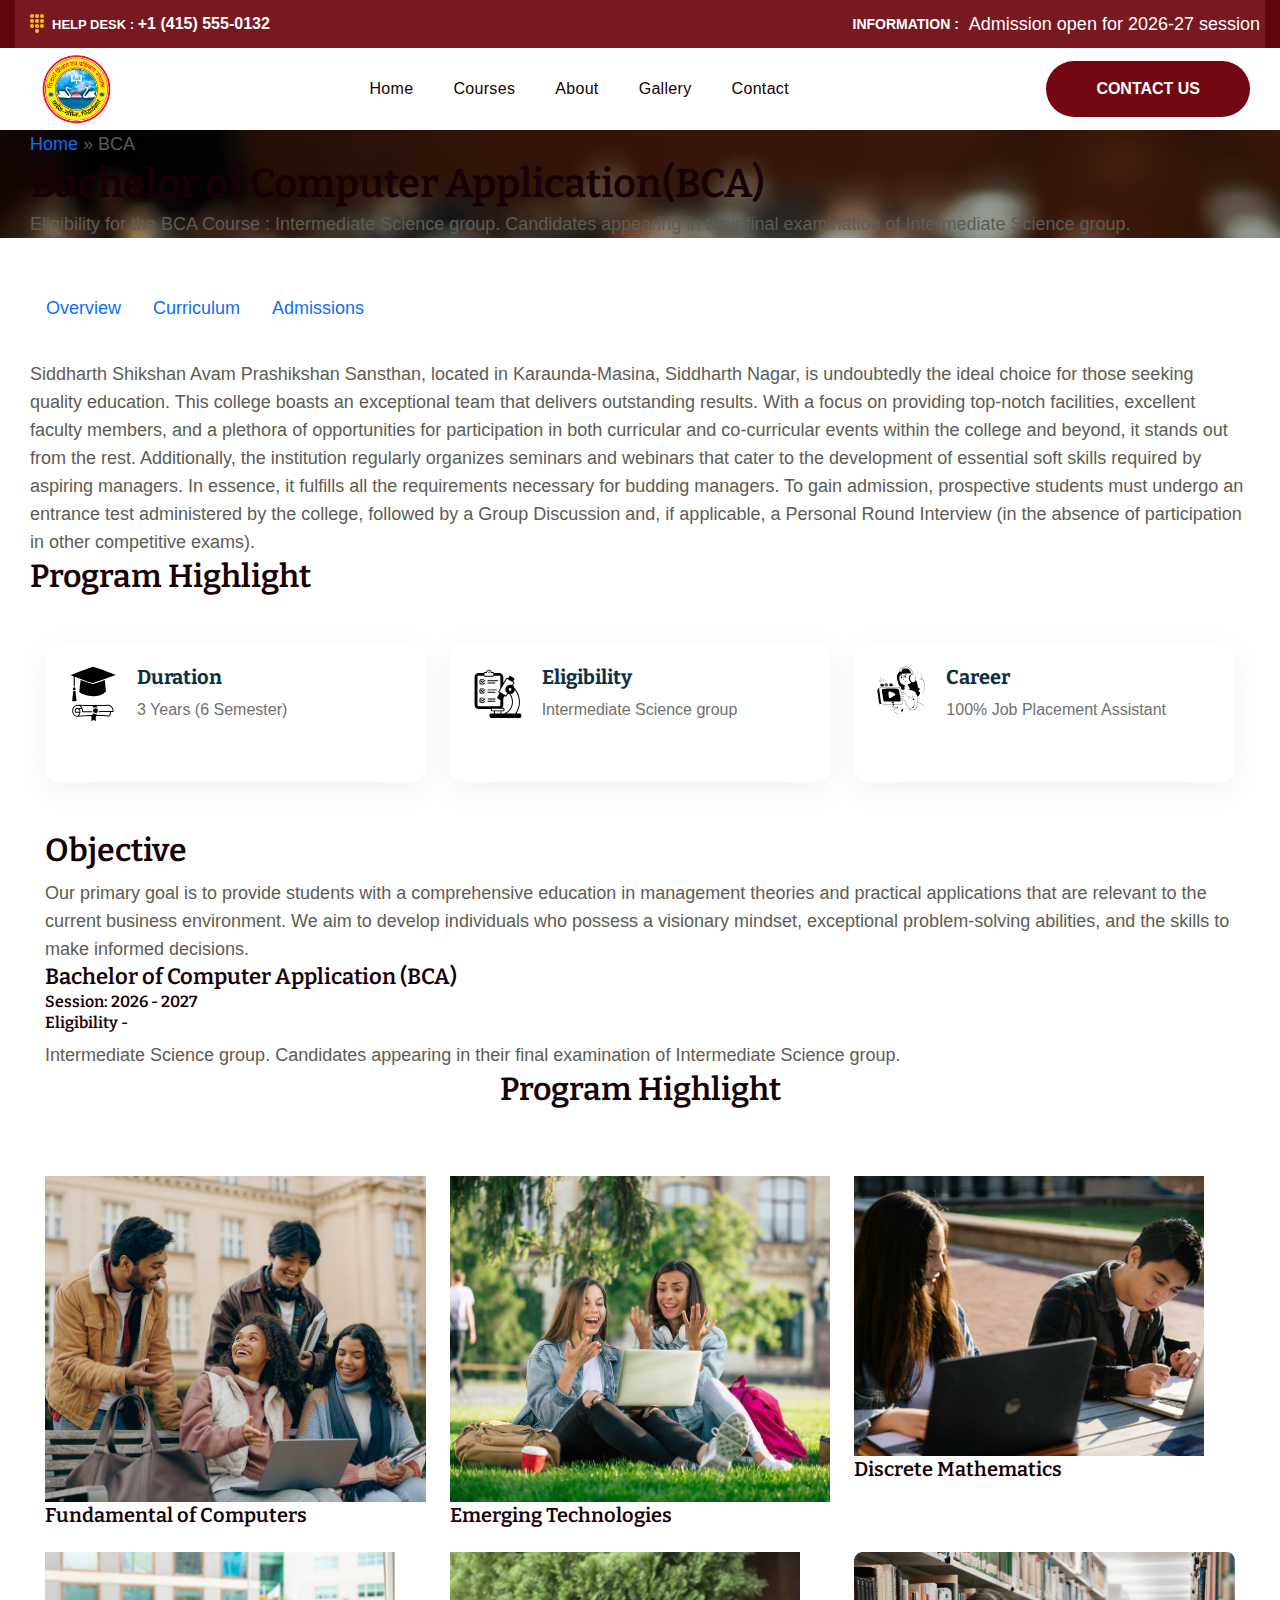
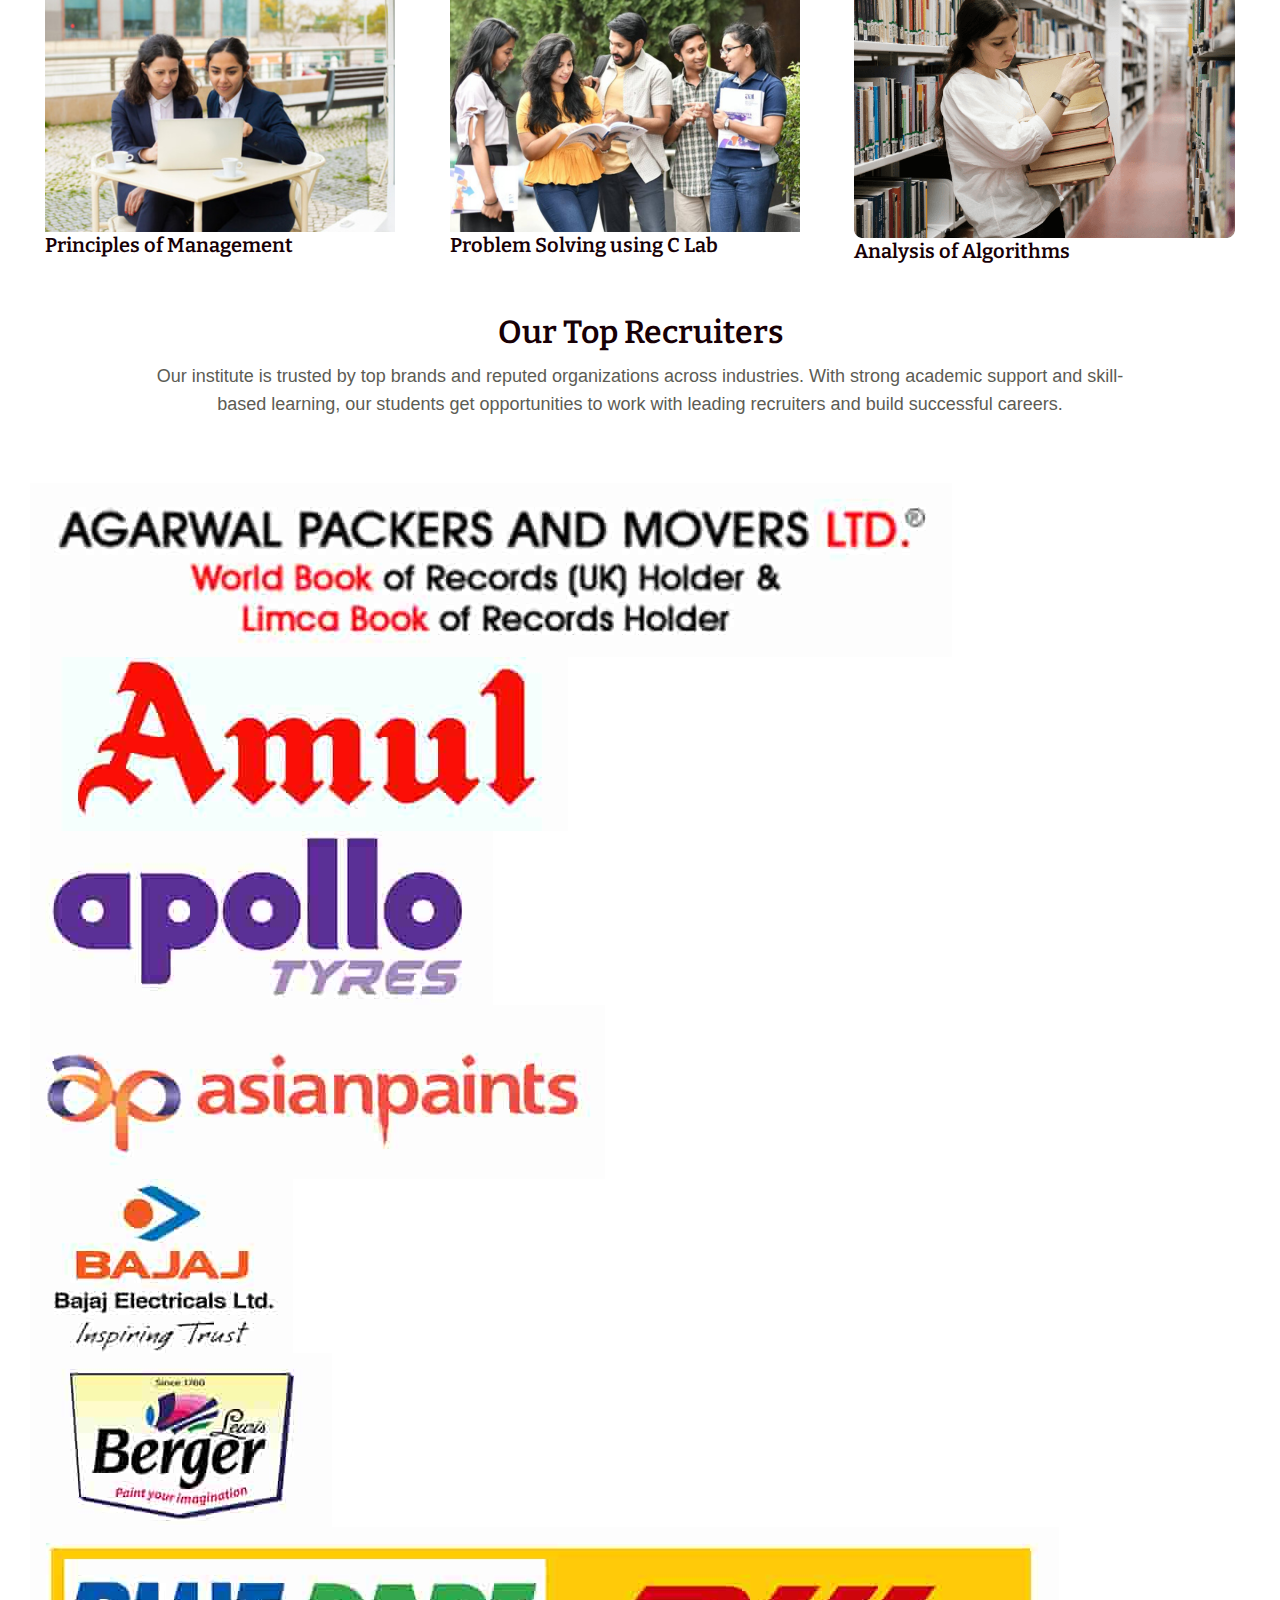
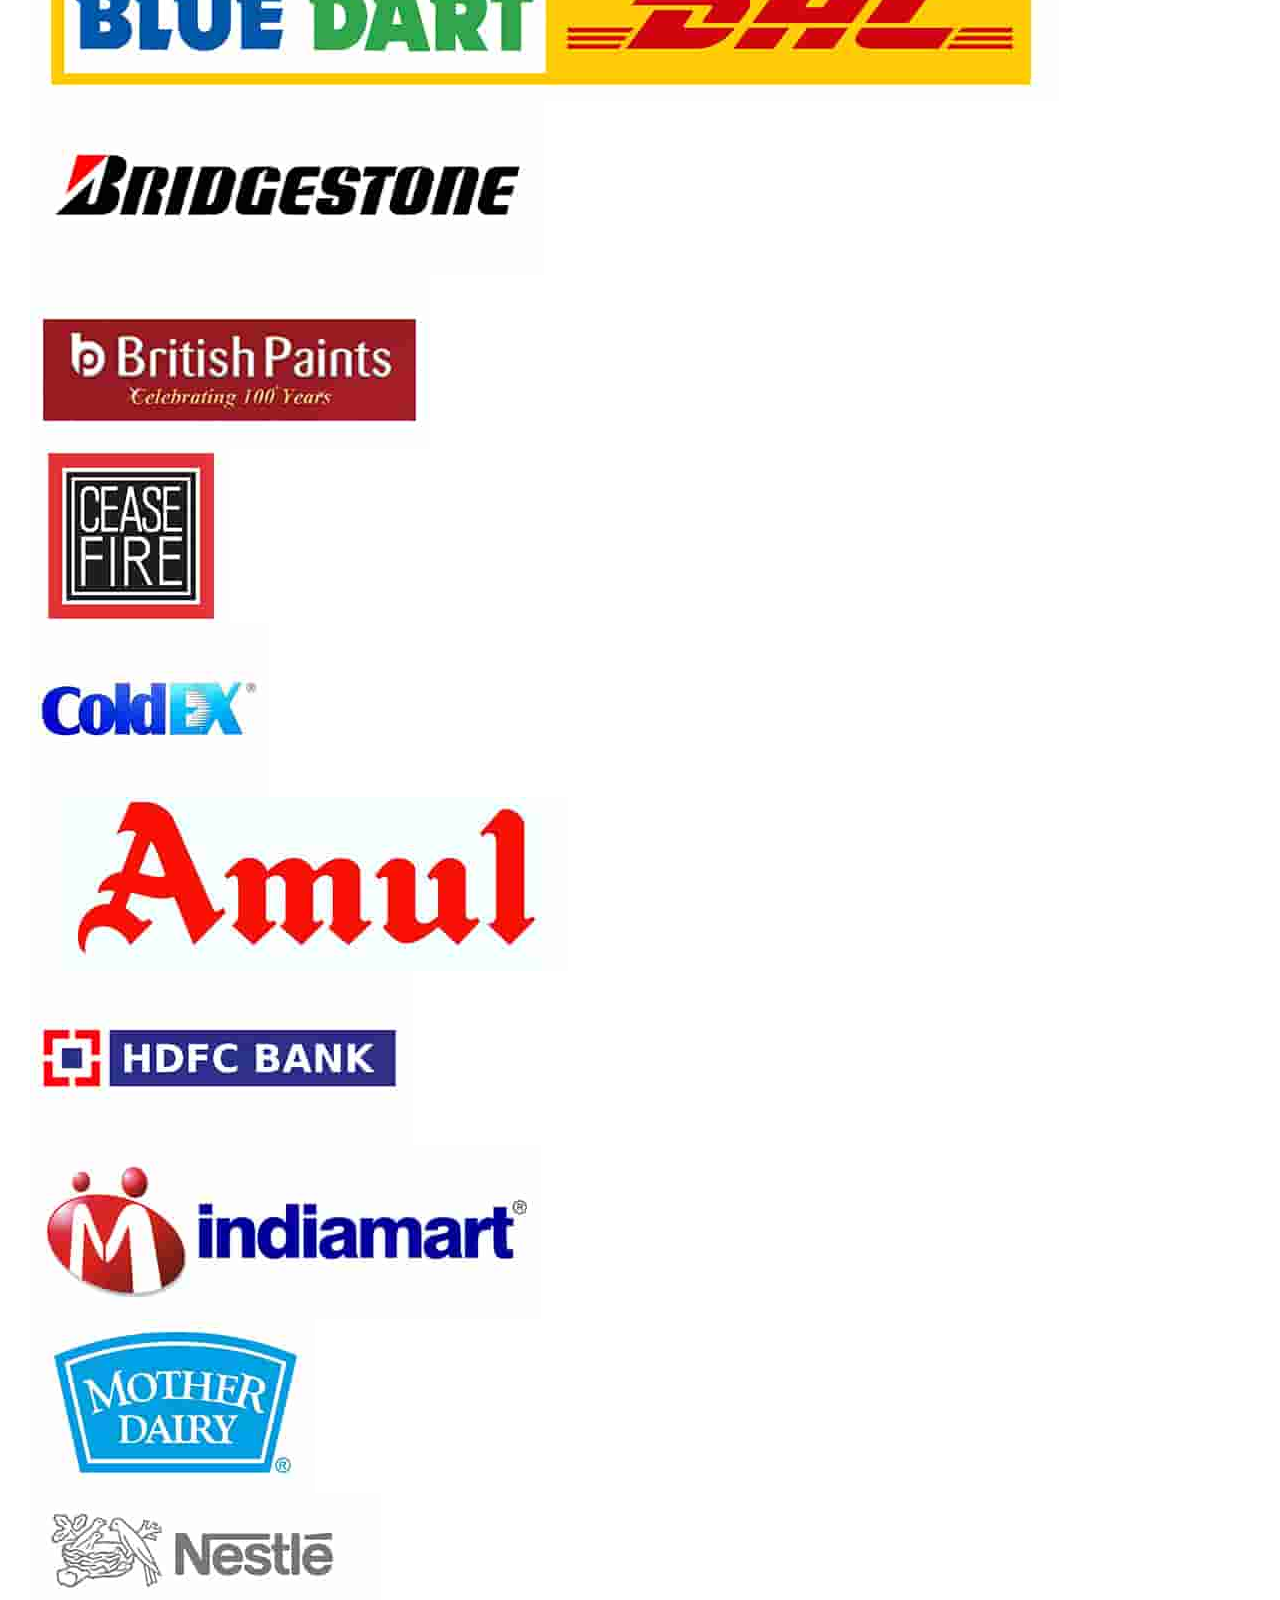
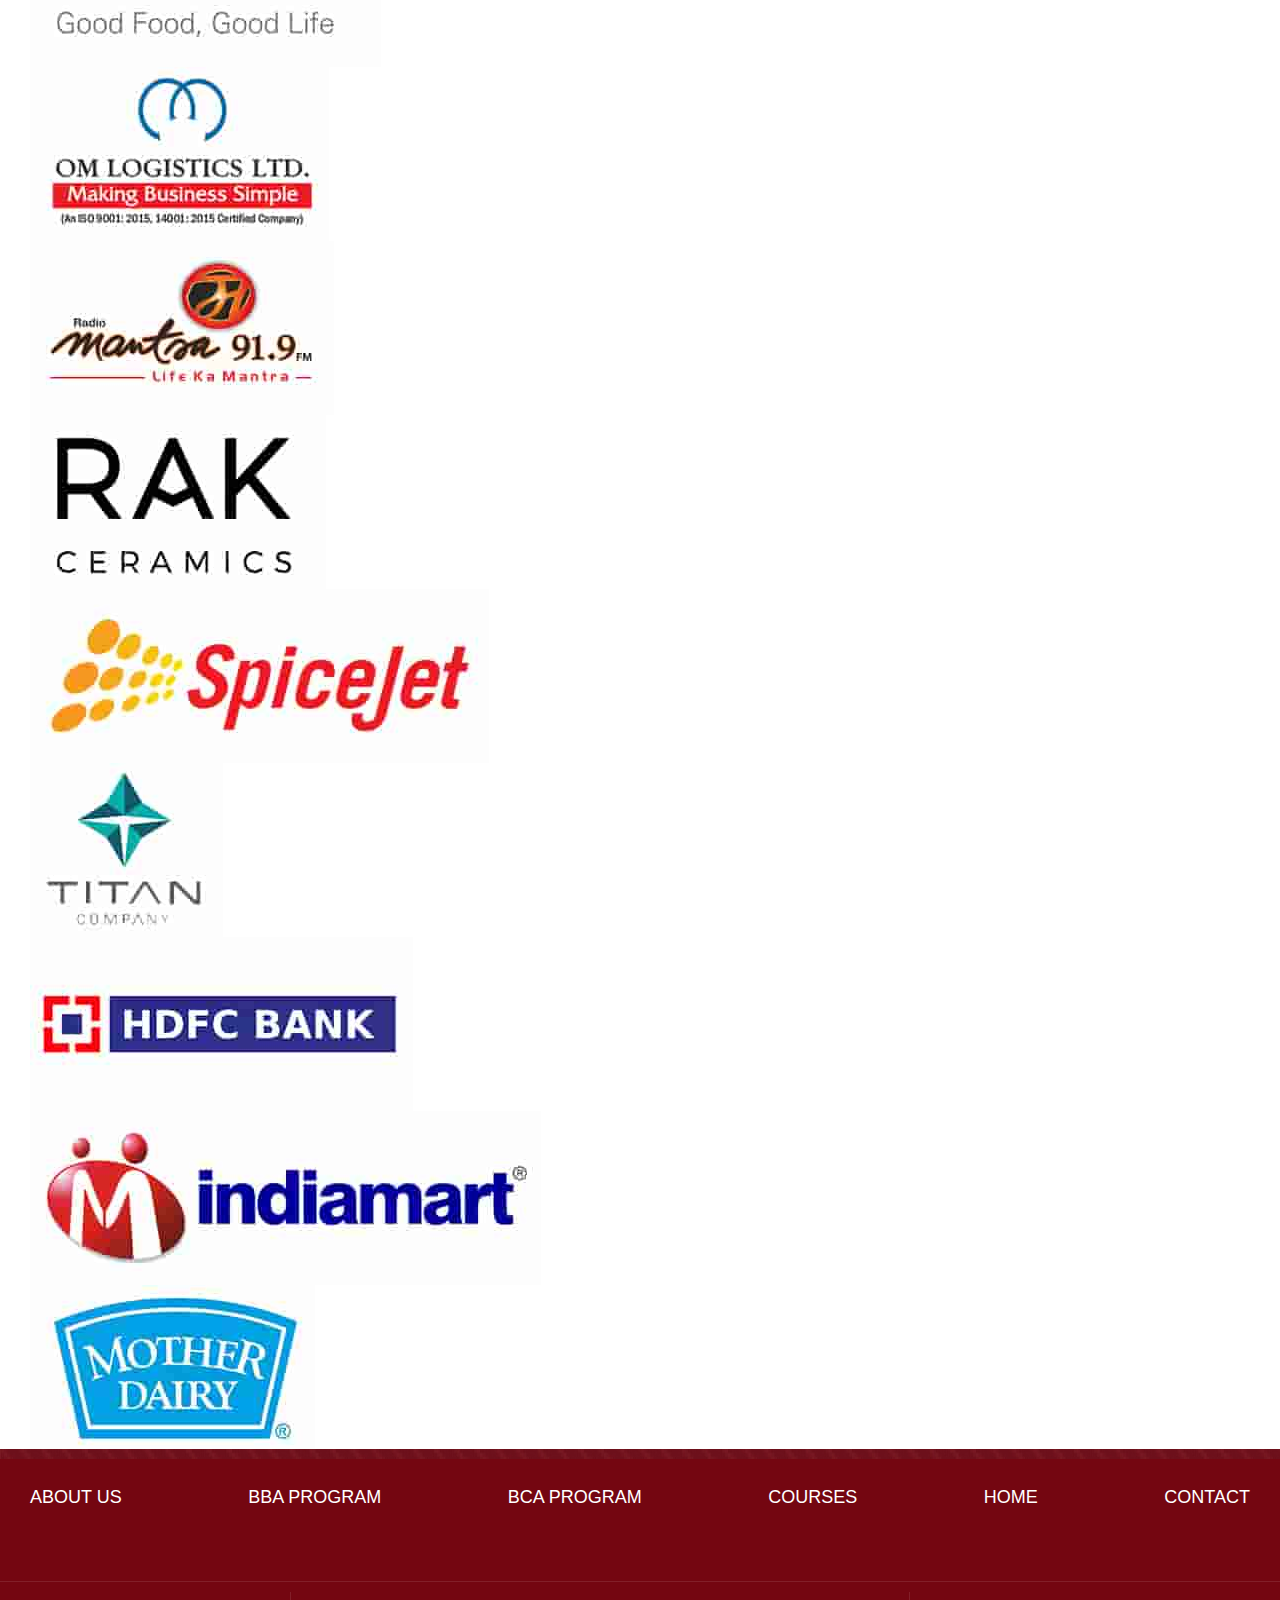
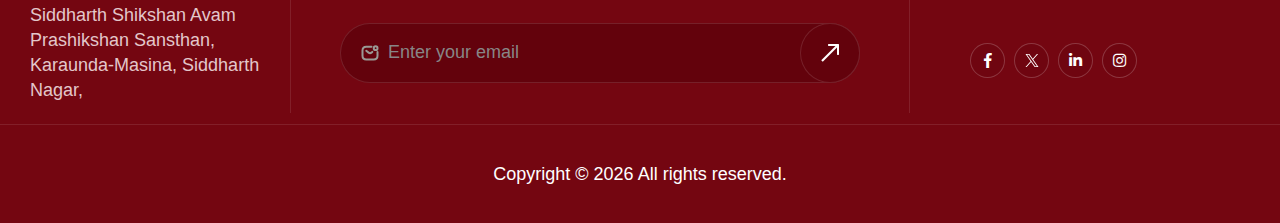
<file: bca-detail.html>
<!doctype html>
<html lang="zxx">
    <head>
        <!--========= Required meta tags =========-->
        <meta charset="utf-8">
        <meta http-equiv="x-ua-compatible" content="ie=edge">
        <meta name="description" content>
        <meta name="viewport"
            content="width=device-width, initial-scale=1, shrink-to-fit=no">
        <!-- Bootstrap Icons -->
        <link rel="stylesheet"
            href="https://cdn.jsdelivr.net/npm/bootstrap-icons@1.11.3/font/bootstrap-icons.min.css">

        <title>Siddharth Shikshan Avam Prashikshan Sansthan</title>

        <link rel="shortcut icon"
            href="assets/img/logo/favicon.png"
            type="images/x-icon" />

        <!-- css include -->
        <link rel="stylesheet" href="assets/css/bootstrap.min.css">
        <link rel="stylesheet" href="assets/css/fontawesome.css">
        <link rel="stylesheet" href="assets/css/animate.css">
        <link rel="stylesheet" href="assets/css/swiper.min.css">
        <link rel="stylesheet" href="assets/css/odometer.css">
        <link rel="stylesheet" href="assets/css/magnific-popup.css">
        <link rel="stylesheet" href="assets/css/recoleta-font.css">
        <link rel="stylesheet" href="assets/css/nice-select.css">
        <link rel="stylesheet" href="assets/css/main.css">
        <link rel="stylesheet" id="univet-google-fonts-css"
            href="https://fonts.googleapis.com/css?family=Inter:400,500,600,700,800,900|Bitter:400,500,600,700,800,900&amp;display=swap"
            media="all">
    </head>
    <body>

        <!-- backtotop - start -->
        <div class="xb-backtotop">
            <a href="#" class="scroll">
                <i class="far fa-arrow-up"></i>
            </a>
        </div>
        <!-- backtotop - end -->
        <div class="body_wrap">
            <!-- header start -->
            <header id="xb-header-area" class="header-area is-sticky">
                <div class="header-top_wrap">
                    <div class="container">
                        <div class="header-top ul_li_between">
                            <div class="xb-help_desk">
                                <img src="assets/img/icon/hero_top-icon.png"
                                    alt>
                                <p>Help Desk : <span>+1 (415)
                                        555‑0132</span></p>
                            </div>
                            <div class="xb-info">
                                <ul class="ul_li align-items-end">
                                    <li>Information :</li>
                                    <li>Admission open for 2026-27 session</li>
                                </ul>
                            </div>
                        </div>
                    </div>
                </div>
                <div class="xb-header">
                    <div class="container">
                        <div class="header__wrap ul_li_between">
                            <div class="header-logo logo-img">
                                <a href="index.html"><img
                                        src="assets/img/logo/logo-1.png"
                                        alt></a>
                            </div>
                            <div
                                class="main-menu__wrap ul_li navbar navbar-expand-lg">
                                <nav class="main-menu collapse navbar-collapse">
                                    <ul>
                                        <li>
                                            <a href="index.html">Home</a>
                                        </li>
                                        <li>
                                            <a href="courses.html">Courses</a>
                                        </li>
                                        <li>
                                            <a href="about.html">About</a>

                                        </li>
                                        <li>
                                            <a href="gallery.html">Gallery</a>
                                        </li>
                                        <li>
                                            <a href="contact.html">Contact</a>
                                        </li>
                                    </ul>
                                </nav>
                                <div class="xb-header-wrap">
                                    <div class="xb-header-menu">
                                        <div class="xb-header-menu-scroll">
                                            <div
                                                class="xb-menu-close xb-hide-xl xb-close"></div>
                                            <div
                                                class="xb-logo-mobile xb-hide-xl">
                                                <a href="index.html"
                                                    rel="home"><img
                                                        src="assets/img/logo/logo-1.png"
                                                        alt></a></div>
                                            <nav class="xb-header-nav">
                                                <ul
                                                    class="xb-menu-primary clearfix">
                                                    <li
                                                        class="menu-item ">
                                                        <a
                                                            href="index.html">Home</a>
                                                    </li>
                                                    <li
                                                        class="menu-item ">
                                                        <a
                                                            href="courses.html">Courses</a>
                                                    </li>
                                                    <li
                                                        class="menu-item ">
                                                        <a
                                                            href="about.html">About</a>
                                                    </li>
                                                    <li
                                                        class="menu-item ">
                                                        <a
                                                            href="gallery.html">Gallery</a>
                                                    </li>
                                                    <li class="menu-item">
                                                        <a
                                                            href="contact.html">Contact</a>
                                                    </li>
                                                </ul>
                                            </nav>
                                        </div>
                                    </div>
                                    <div class="xb-header-menu-backdrop"></div>
                                </div>
                            </div>
                            <div class="clg-btn d-none d-md-block">
                                <a class="thm-btn thm-btn--white"
                                    href="contact.html"
                                    style="background-color:#740611;color:white;">
                                    Contact Us
                                </a>
                            </div>
                            <div class="header-bar-mobile side-menu d-lg-none">
                                <a class="xb-nav-mobile"
                                    href="javascript:void(0);"><i
                                        class="fal fa-bars"></i></a>
                            </div>
                        </div>
                    </div>
                </div>
            </header>
            <!-- header end -->
            <div class="body-overlay"></div>
            <!-- main area start  -->
            <main class="bg-color">
                <!-- breadcrumb area start -->
                <section class="uni-breadcrumb-area"
                    style="background: url('assets/img/bg/courses-banner.jpg')  no-repeat;">
                    <div class="uni-breadcrumb-overlay">
                        <div class="container">
                            <div class="uni-breadcrumb-content">
                                <div class="uni-breadcrumb-links">
                                    <a href="#">Home</a> <span>»</span>
                                    <span>BCA</span>
                                </div>
                                <h1 class="uni-breadcrumb-detail-title">Bachelor
                                    of
                                    Computer Application(BCA)
                                </h1>

                                <div class="uni-breadcrumb-line"></div>

                                <p class="uni-breadcrumb-text">
                                    Eligibility for the BCA Course :
                                    Intermediate Science group. Candidates
                                    appearing in their final examination of
                                    Intermediate Science group.
                                </p>
                            </div>
                        </div>
                    </div>
                </section>
                <!-- breadcrumb area  end-->

                <!-- course detail area start  -->
                <section class="program-tabs-section my-5">
                    <div class="container">
                        <!-- Tabs -->
                        <ul class="nav custom-tabs" id="programTabs"
                            role="tablist">
                            <li class="nav-item" role="presentation">
                                <button class="nav-link active"
                                    id="Overview-tab"
                                    data-bs-toggle="tab"
                                    data-bs-target="#Overview"
                                    type="button"
                                    role="tab"
                                    aria-controls="Overview"
                                    aria-selected="true">
                                    Overview
                                </button>
                            </li>
                            <li class="nav-item" role="presentation">
                                <button class="nav-link"
                                    id="Curriculum-tab"
                                    data-bs-toggle="tab"
                                    data-bs-target="#Curriculum"
                                    type="button"
                                    role="tab"
                                    aria-controls="Curriculum"
                                    aria-selected="false">
                                    Curriculum
                                </button>
                            </li>
                            <li class="nav-item" role="presentation">
                                <button class="nav-link"
                                    id="Admissions-tab"
                                    data-bs-toggle="tab"
                                    data-bs-target="#Admissions"
                                    type="button"
                                    role="tab"
                                    aria-controls="Admissions"
                                    aria-selected="false">
                                    Admissions
                                </button>
                            </li>
                        </ul>

                        <!-- Tab Content Wrapper -->
                        <div class="tab-content custom-tab-content"
                            id="programTabsContent">
                            <!-- Tab 1 -->
                            <div class="tab-pane fade show active"
                                id="Overview"
                                role="tabpanel"
                                aria-labelledby="Overview-tab"
                                tabindex="0">
                                <div class="program-cards-wrap mt-30">
                                    <div class="row g-4 ">
                                        <p>Siddharth Shikshan Avam Prashikshan
                                            Sansthan, located in
                                            Karaunda-Masina, Siddharth Nagar, is
                                            undoubtedly the ideal choice for
                                            those seeking quality education.
                                            This college boasts an exceptional
                                            team that delivers outstanding
                                            results. With a focus on providing
                                            top-notch facilities, excellent
                                            faculty members, and a plethora of
                                            opportunities for participation in
                                            both curricular and co-curricular
                                            events within the college and
                                            beyond, it stands out from the rest.
                                            Additionally, the institution
                                            regularly organizes seminars and
                                            webinars that cater to the
                                            development of essential soft skills
                                            required by aspiring managers. In
                                            essence, it fulfills all the
                                            requirements necessary for budding
                                            managers. To gain admission,
                                            prospective students must undergo an
                                            entrance test administered by the
                                            college, followed by a Group
                                            Discussion and, if applicable, a
                                            Personal Round Interview (in the
                                            absence of participation in other
                                            competitive exams).</p>
                                    </div>
                                    <h2 class="course-detail-heading">Program
                                        Highlight</h2>
                                    <div class="container">
                                        <!-- Top Cards -->
                                        <div
                                            class="row g-4 justify-content-center mb-5 mt-20">
                                            <div class="col-lg-4 col-md-6">
                                                <div class="acad-card">
                                                    <div
                                                        class="acad-card-top">
                                                        <div
                                                            class="acad-icon">
                                                            <img
                                                                src="assets/img/icon/faculties-icon-1.svg" />
                                                        </div>
                                                        <div>
                                                            <h5>Duration</h5>
                                                            <p>3 Years (6
                                                                Semester)</p>
                                                        </div>
                                                    </div>
                                                </div>
                                            </div>

                                            <div class="col-lg-4 col-md-6">
                                                <div class="acad-card">
                                                    <div
                                                        class="acad-card-top">
                                                        <div
                                                            class="acad-icon">
                                                            <img
                                                                src="assets/img/icon/faculties-icon-2.svg" />
                                                        </div>
                                                        <div>
                                                            <h5>Eligibility</h5>
                                                            <p>Intermediate
                                                                Science
                                                                group</p>
                                                        </div>
                                                    </div>

                                                </div>
                                            </div>

                                            <div class="col-lg-4 col-md-6">
                                                <div class="acad-card">
                                                    <div
                                                        class="acad-card-top">
                                                        <div
                                                            class="acad-icon">
                                                            <img
                                                                src="assets/img/icon/faculties-icon-3.svg" />
                                                        </div>
                                                        <div>
                                                            <h5>Career</h5>
                                                            <p>100% Job
                                                                Placement
                                                                Assistant</p>
                                                        </div>
                                                    </div>
                                                </div>
                                            </div>
                                        </div>
                                        <h2
                                            class="course-detail-heading mb-2">Objective
                                        </h2>
                                        <p>Our primary goal is to provide
                                            students with a comprehensive
                                            education in management theories and
                                            practical applications that are
                                            relevant to the current business
                                            environment. We aim to develop
                                            individuals who possess a visionary
                                            mindset, exceptional problem-solving
                                            abilities, and the skills to make
                                            informed decisions.</p>
                                        <h3 class="detail-heading1">Bachelor
                                            of
                                            Computer Application (BCA)</h3>
                                        <h5 class="detail-heading2">Session:
                                            2026 - 2027</h5>
                                        <h5
                                            class="detail-heading3">Eligibility
                                            -</h5>
                                        <p class="mt-2"> Intermediate Science
                                            group. Candidates appearing in their
                                            final examination of Intermediate
                                            Science group.</p>
                                    </div>
                                    <!-- program highlight -->
                                    <section class="program-highlight">
                                        <div class="container">
                                            <div
                                                class="row justify-content-center">
                                                <div class="col-lg-10">
                                                    <div
                                                        class="section-title text-center mb-65">
                                                        <h2
                                                            class="course-detail-heading">Program
                                                            Highlight</h2>
                                                    </div>
                                                </div>
                                            </div>
                                            <div
                                                class="row g-4 justify-content-center mb-5">
                                                <div class="col-md-4">
                                                    <div
                                                        class="program-img-card">
                                                        <img
                                                            src="assets/img/campus/acc-18-min.jpg"
                                                            alt="Faculty of Education" />
                                                        <div
                                                            class="program-card-overlay">
                                                            <h4>Fundamental of
                                                                Computers</h4>
                                                        </div>
                                                    </div>
                                                </div>
                                                <div class="col-md-4">
                                                    <div
                                                        class="program-img-card">
                                                        <img
                                                            src="assets/img/campus/acc-5-min.jpg"
                                                            alt="Faculty of Law" />
                                                        <div
                                                            class="program-card-overlay">
                                                            <h4>Emerging
                                                                Technologies</h4>
                                                        </div>
                                                    </div>
                                                </div>
                                                <div class="col-md-4">
                                                    <div
                                                        class="program-img-card">
                                                        <img
                                                            src="assets/img/bba/bba9.png"
                                                            alt="Faculty of Social Sciences" />
                                                        <div
                                                            class="program-card-overlay">
                                                            <h4>Discrete
                                                                Mathematics</h4>
                                                        </div>
                                                    </div>
                                                </div>
                                                <div class="col-md-4">
                                                    <div
                                                        class="program-img-card">
                                                        <img
                                                            src="assets/img/bba/bba5.png"
                                                            alt="Faculty of Social Sciences" />
                                                        <div
                                                            class="program-card-overlay">
                                                            <h4>Principles of
                                                                Management</h4>
                                                        </div>
                                                    </div>
                                                </div>
                                                <div class="col-md-4">
                                                    <div
                                                        class="program-img-card">
                                                        <img
                                                            src="assets/img/bba/bba8.png"
                                                            alt="Faculty of Social Sciences" />
                                                        <div
                                                            class="program-card-overlay">
                                                            <h4>Problem Solving
                                                                using C Lab</h4>
                                                        </div>
                                                    </div>
                                                </div>
                                                <div class="col-md-4">
                                                    <div
                                                        class="program-img-card">
                                                        <img
                                                            src="assets/img/campus/campus-img01.png"
                                                            alt="Faculty of Social Sciences" />
                                                        <div
                                                            class="program-card-overlay">
                                                            <h4>Analysis of
                                                                Algorithms</h4>
                                                        </div>
                                                    </div>
                                                </div>
                                            </div>
                                        </div>
                                    </section>
                                    <!-- program highlight -->
                                </div>
                            </div>

                            <!--  Tab 2 -->
                            <div class="tab-pane fade"
                                id="Curriculum"
                                role="tabpanel"
                                aria-labelledby="Curriculum-tab"
                                tabindex="0">
                                <div class="program-cards-wrap mt-30">
                                    <div class="container my-5">
                                        <div class="table-responsive">
                                            <table
                                                class="table program-table align-middle">
                                                <thead>
                                                    <tr
                                                        class="table-toggle-head ">
                                                        <th>
                                                            Semester 1

                                                        </th>
                                                        <th>Courses Code</th>
                                                        <th>Core Courses <span
                                                                class="table-toggle-icon"
                                                                role="button">+</span></th>
                                                    </tr>
                                                </thead>
                                                <tbody>
                                                    <tr>
                                                        <td rowspan="4"
                                                            class="semester-title">First
                                                            Semester/Year</td>
                                                        <td>BCA-22-101</td>
                                                        <td>Fundamental of
                                                            Mathematics</td>
                                                    </tr>
                                                    <tr>
                                                        <td>BCA-22-102</td>
                                                        <td>Emerging Information
                                                            Technologies</td>
                                                    </tr>
                                                    <tr>
                                                        <td>BCA-22-103 </td>
                                                        <td>Programming in
                                                            C</td>
                                                    </tr>
                                                    <tr>
                                                        <td>BCA-22-103P</td>
                                                        <td> Programming in C
                                                            Lab</td>
                                                    </tr>
                                                    <tr>
                                                        <td rowspan="2"
                                                            class="semester-title">
                                                            Subject – Other
                                                            Department/Faculty
                                                        </td>
                                                        <td>BCA-ME-22-104</td>
                                                        <td>Management
                                                            Principals</td>
                                                    </tr>
                                                    <tr>
                                                        <td>BCA-ME-22-105</td>
                                                        <td>Intellectual
                                                            Property Rights</td>
                                                    </tr>

                                                    <tr>
                                                        <td
                                                            class="semester-title">Subject
                                                            – Vocational
                                                            Faculty</td>
                                                        <td>BCA-VC-22-106</td>
                                                        <td> Office
                                                            Automation</td>
                                                    </tr>

                                                    <tr>
                                                        <td rowspan="2"
                                                            class="semester-title">
                                                            Subject –
                                                            Co-Curricular Course
                                                        </td>
                                                        <td>CC-1</td>
                                                        <td>Food, Nutrition and
                                                            Hygiene</td>
                                                    </tr>
                                                </tbody>
                                            </table>
                                        </div>
                                        <div class="table-responsive">
                                            <table
                                                class="table program-table align-middle">
                                                <thead>
                                                    <tr
                                                        class="table-toggle-head">
                                                        <th>Semester 2</th>
                                                        <th>Courses Code</th>
                                                        <th>
                                                            Core Courses
                                                            <span
                                                                class="table-toggle-icon"
                                                                role="button">+</span>
                                                        </th>
                                                    </tr>
                                                </thead>

                                                <tbody
                                                    class="table-toggle-body">

                                                    <!-- Group 1 : Core Courses -->
                                                    <tr>
                                                        <td rowspan="4"
                                                            class="semester-title">
                                                            Second Semester/Year
                                                        </td>
                                                        <td>BCA-22-201</td>
                                                        <td>Digital Electronics
                                                            and Computer
                                                            Organization</td>
                                                    </tr>
                                                    <tr>
                                                        <td>BCA-22-202</td>
                                                        <td>Operating
                                                            System</td>
                                                    </tr>
                                                    <tr>
                                                        <td>BCA-22-203</td>
                                                        <td>Data Structures
                                                            using C</td>
                                                    </tr>
                                                    <tr>
                                                        <td>BCA-22-203P</td>
                                                        <td>Data Structures
                                                            using C Lab</td>
                                                    </tr>

                                                    <!-- Group 2 : Other Department / Faculty -->
                                                    <tr>
                                                        <td rowspan="2"
                                                            class="semester-title">
                                                            Subject – Other
                                                            Department / Faculty
                                                        </td>
                                                        <td>BCA-ME-22-204</td>
                                                        <td>Statistical
                                                            Methods</td>
                                                    </tr>
                                                    <tr>
                                                        <td>BCA-ME-22-205</td>
                                                        <td>Entrepreneurship and
                                                            Innovation</td>
                                                    </tr>

                                                    <!-- Group 3 : Vocational Faculty -->
                                                    <tr>
                                                        <td rowspan="1"
                                                            class="semester-title">
                                                            Subject – Vocational
                                                            Faculty
                                                        </td>
                                                        <td>BCA-VC-22-206</td>
                                                        <td>Business
                                                            Analytics</td>
                                                    </tr>

                                                    <!-- Group 4 : Co-Curricular Course -->
                                                    <tr>
                                                        <td rowspan="1"
                                                            class="semester-title">
                                                            Subject –
                                                            Co-Curricular Course
                                                        </td>
                                                        <td>CC-2</td>
                                                        <td>First Aid and
                                                            Health</td>
                                                    </tr>

                                                </tbody>
                                            </table>
                                        </div>

                                        <div class="table-responsive">
                                            <table
                                                class="table program-table align-middle">
                                                <thead>
                                                    <tr
                                                        class="table-toggle-head">
                                                        <th>Semester 3</th>
                                                        <th>Courses Code</th>
                                                        <th>
                                                            Core Courses
                                                            <span
                                                                class="table-toggle-icon"
                                                                role="button">+</span>
                                                        </th>
                                                    </tr>
                                                </thead>

                                                <tbody
                                                    class="table-toggle-body">

                                                    <!-- Group 1 : Core Courses -->
                                                    <tr>
                                                        <td rowspan="4"
                                                            class="semester-title">
                                                            Third Semester/Year
                                                        </td>
                                                        <td>BCA-22-301</td>
                                                        <td>Computer
                                                            Networks</td>
                                                    </tr>
                                                    <tr>
                                                        <td>BCA-22-302</td>
                                                        <td>Discrete
                                                            Mathematics</td>
                                                    </tr>
                                                    <tr>
                                                        <td>BCA-22-303</td>
                                                        <td>Object Oriented
                                                            Programming using
                                                            C++</td>
                                                    </tr>
                                                    <tr>
                                                        <td>BCA-22-303P</td>
                                                        <td>Object Oriented
                                                            Programming using
                                                            C++ Lab</td>
                                                    </tr>

                                                    <!-- Group 2 : Other Department / Faculty -->
                                                    <tr>
                                                        <td rowspan="2"
                                                            class="semester-title">
                                                            Subject – Other
                                                            Department / Faculty
                                                        </td>
                                                        <td>BCA-ME-22-304</td>
                                                        <td>Basics of Accounting
                                                            and Finance</td>
                                                    </tr>
                                                    <tr>
                                                        <td>BCA-ME-22-305</td>
                                                        <td>E-Commerce</td>
                                                    </tr>

                                                    <!-- Group 3 : Vocational Faculty -->
                                                    <tr>
                                                        <td rowspan="1"
                                                            class="semester-title">
                                                            Subject – Vocational
                                                            Faculty
                                                        </td>
                                                        <td>BCA-VC-22-306</td>
                                                        <td>Web Design</td>
                                                    </tr>

                                                    <!-- Group 4 : Co-Curricular Course -->
                                                    <tr>
                                                        <td rowspan="1"
                                                            class="semester-title">
                                                            Subject –
                                                            Co-Curricular Course
                                                        </td>
                                                        <td>CC-3</td>
                                                        <td>Human Values and
                                                            Environment
                                                            Studies</td>
                                                    </tr>

                                                </tbody>
                                            </table>
                                        </div>

                                        <div class="table-responsive">
                                            <table
                                                class="table program-table align-middle">
                                                <thead>
                                                    <tr
                                                        class="table-toggle-head">
                                                        <th>Semester 4</th>
                                                        <th>Courses Code</th>
                                                        <th>
                                                            Core Courses
                                                            <span
                                                                class="table-toggle-icon"
                                                                role="button">+</span>
                                                        </th>
                                                    </tr>
                                                </thead>

                                                <tbody
                                                    class="table-toggle-body">

                                                    <!-- Group 1 : Core Courses -->
                                                    <tr>
                                                        <td rowspan="4"
                                                            class="semester-title">
                                                            Fourth Semester/Year
                                                        </td>
                                                        <td>BCA-22-401</td>
                                                        <td>Design and Analysis
                                                            of Algorithms</td>
                                                    </tr>
                                                    <tr>
                                                        <td>BCA-22-402</td>
                                                        <td>Management
                                                            Information
                                                            System</td>
                                                    </tr>
                                                    <tr>
                                                        <td>BCA-22-403</td>
                                                        <td>Database Management
                                                            System</td>
                                                    </tr>
                                                    <tr>
                                                        <td>BCA-22-403P</td>
                                                        <td>Database Management
                                                            System Lab</td>
                                                    </tr>

                                                    <!-- Group 2 : Other Department / Faculty -->
                                                    <tr>
                                                        <td rowspan="2"
                                                            class="semester-title">
                                                            Subject – Other
                                                            Department / Faculty
                                                        </td>
                                                        <td>BCA-ME-22-404</td>
                                                        <td>Organisational
                                                            Behaviour</td>
                                                    </tr>
                                                    <tr>
                                                        <td>BCA-ME-22-405</td>
                                                        <td>Business
                                                            Economics</td>
                                                    </tr>

                                                    <!-- Group 3 : Vocational Faculty -->
                                                    <tr>
                                                        <td rowspan="1"
                                                            class="semester-title">
                                                            Subject – Vocational
                                                            Faculty
                                                        </td>
                                                        <td>BCA-VC-22-406</td>
                                                        <td>Digital
                                                            Marketing</td>
                                                    </tr>

                                                    <!-- Group 4 : Co-Curricular Course -->
                                                    <tr>
                                                        <td rowspan="1"
                                                            class="semester-title">
                                                            Subject –
                                                            Co-Curricular Course
                                                        </td>
                                                        <td>CC-4</td>
                                                        <td>Physical Education
                                                            and Yoga</td>
                                                    </tr>

                                                </tbody>
                                            </table>
                                        </div>

                                        <div class="table-responsive">
                                            <table
                                                class="table program-table align-middle">
                                                <thead>
                                                    <tr
                                                        class="table-toggle-head">
                                                        <th>Semester 5</th>
                                                        <th>Courses Code</th>
                                                        <th>
                                                            Core Courses
                                                            <span
                                                                class="table-toggle-icon"
                                                                role="button">+</span>
                                                        </th>
                                                    </tr>
                                                </thead>
                                                <tbody
                                                    class="table-toggle-body">

                                                    <!-- Group 1 : Core Courses -->
                                                    <tr>
                                                        <td rowspan="5"
                                                            class="semester-title">
                                                            Fifth Semester/Year
                                                        </td>
                                                        <td>BCA-22-501</td>
                                                        <td>Software
                                                            Engineering</td>
                                                    </tr>
                                                    <tr>
                                                        <td>BCA-22-502</td>
                                                        <td>Optimization
                                                            Techniques</td>
                                                    </tr>
                                                    <tr>
                                                        <td>BCA-22-503</td>
                                                        <td>Fundamentals of
                                                            Artificial
                                                            Intelligence</td>
                                                    </tr>
                                                    <tr>
                                                        <td>BCA-22-504</td>
                                                        <td>Java
                                                            Programming</td>
                                                    </tr>
                                                    <tr>
                                                        <td>BCA-22-504P</td>
                                                        <td>Java Programming
                                                            Lab</td>
                                                    </tr>

                                                    <!-- Group 2 : Inter / Intra Faculty -->
                                                    <tr>
                                                        <td rowspan="1"
                                                            class="semester-title">
                                                            Subject – Inter /
                                                            Intra Faculty
                                                            Related to Main
                                                            Subject
                                                        </td>
                                                        <td>BCA-IF-22-505</td>
                                                        <td>Project – ONE</td>
                                                    </tr>

                                                    <!-- Group 3 : Co-Curricular Course -->
                                                    <tr>
                                                        <td rowspan="1"
                                                            class="semester-title">
                                                            Subject –
                                                            Co-Curricular Course
                                                        </td>
                                                        <td>CC-5</td>
                                                        <td>Analytical Ability
                                                            and Digital
                                                            Awareness</td>
                                                    </tr>

                                                </tbody>
                                            </table>
                                        </div>

                                        <div class="table-responsive">
                                            <table
                                                class="table program-table align-middle">
                                                <thead>
                                                    <tr
                                                        class="table-toggle-head">
                                                        <th>Semester 6</th>
                                                        <th>Courses Code</th>
                                                        <th>
                                                            Core Courses
                                                            <span
                                                                class="table-toggle-icon"
                                                                role="button">+</span>
                                                        </th>
                                                    </tr>
                                                </thead>

                                                <tbody
                                                    class="table-toggle-body">

                                                    <!-- Group 1 : Core Courses -->
                                                    <tr>
                                                        <td rowspan="5"
                                                            class="semester-title">
                                                            Sixth Semester/Year
                                                        </td>
                                                        <td>BCA-22-601</td>
                                                        <td>Cloud Computing</td>
                                                    </tr>
                                                    <tr>
                                                        <td>BCA-22-602</td>
                                                        <td>Cyber Security</td>
                                                    </tr>
                                                    <tr>
                                                        <td>BCA-22-603</td>
                                                        <td>Introduction to Data
                                                            Sciences</td>
                                                    </tr>
                                                    <tr>
                                                        <td>BCA-22-604</td>
                                                        <td>Python
                                                            Programming</td>
                                                    </tr>
                                                    <tr>
                                                        <td>BCA-22-604P</td>
                                                        <td>Python Programming
                                                            Lab</td>
                                                    </tr>

                                                    <!-- Group 2 : Inter / Intra Faculty -->
                                                    <tr>
                                                        <td rowspan="1"
                                                            class="semester-title">
                                                            Subject – Inter /
                                                            Intra Faculty
                                                            Related to Main
                                                            Subject
                                                        </td>
                                                        <td>BCA-IF-22-505</td>
                                                        <td>Project – TWO</td>
                                                    </tr>

                                                    <!-- Group 3 : Co-Curricular Course -->
                                                    <tr>
                                                        <td rowspan="1"
                                                            class="semester-title">
                                                            Subject –
                                                            Co-Curricular Course
                                                        </td>
                                                        <td>CC-6</td>
                                                        <td>Communication Skill
                                                            and Personality
                                                            Development</td>
                                                    </tr>

                                                </tbody>
                                            </table>
                                        </div>
                                    </div>
                                </div>
                            </div>

                            <!--  Tab 3 -->
                            <div class="tab-pane fade"
                                id="Admissions"
                                role="tabpanel"
                                aria-labelledby="Admissions-tab"
                                tabindex="0">
                                <div class="program-cards-wrap mt-30">
                                    <div class="row g-4">
                                        <h2 class="detail-heading1">Requirements
                                            and Deadlines</h2>
                                        <p>Our program costs are designed to
                                            remain transparent competitive and
                                            accessible for students from diverse
                                            backgrounds. Each academic program
                                            includes tuition fees, registration
                                            charges and essential learning
                                            resources ensuring students receive
                                            high-quality education and
                                            comprehensive academic support Costs
                                            may vary based on program type,
                                            course load, and mode of study
                                            (on-campus, hybrid, or online) We
                                            aim to provide exceptional value
                                            through modern facilities, expert
                                            faculty, and industry aligned
                                            curriculum making your investment in
                                            education both meaningful and
                                            future-focused.</p>
                                        <div class="col-lg-7 mt-30">
                                            <div class="contact_form mb-0">
                                                <h3 class="detail-heading1">send
                                                    us a
                                                    message
                                                </h3>
                                                <p class="content">
                                                    Give us chance to serve and
                                                    bring magic
                                                    to your brand.
                                                </p>
                                                <div class="row">
                                                    <div class="col-md-6">
                                                        <div class="form-group">
                                                            <input
                                                                id="input_name"
                                                                class="form-control"
                                                                type="text"
                                                                name="name"
                                                                placeholder="Enter Your Full name"
                                                                required>
                                                        </div>
                                                    </div>
                                                    <div class="col-md-6">
                                                        <div class="form-group">
                                                            <input
                                                                id="input_email"
                                                                class="form-control"
                                                                type="email"
                                                                name="email"
                                                                placeholder="Enter Your Email"
                                                                required>
                                                        </div>
                                                    </div>
                                                    <div class="col-12">
                                                        <div class="form-group">
                                                            <input
                                                                id="input_phone"
                                                                class="form-control"
                                                                type="tel"
                                                                name="phone"
                                                                placeholder="Enter Mobile Number">
                                                        </div>
                                                    </div>
                                                    <div class="col-12">
                                                        <div class="form-group">
                                                            <textarea
                                                                id="input_textarea"
                                                                class="form-control"
                                                                name="message"
                                                                placeholder="How can we help you?"></textarea>
                                                        </div>
                                                        <button type="submit"
                                                            class="thm-btn">Send
                                                            Message
                                                            <span><svg
                                                                    width="22"
                                                                    height="22"
                                                                    viewBox="0 0 22 22"
                                                                    fill="none"
                                                                    xmlns="http://www.w3.org/2000/svg">
                                                                    <path
                                                                        d="M13.0364 2.63798C11.6702 1.79536 10.0512 1.33203 8.37891 1.33203C3.82654 1.33203 0 4.72368 0 9.06641C0 10.589 0.473 12.0486 1.37148 13.3092L0.116359 17.2497C-0.0162422 17.6659 0.295539 18.0898 0.730598 18.0898C0.83007 18.0898 0.930188 18.0669 1.02257 18.0198L4.83957 16.0791C4.99413 16.1456 5.15062 16.2076 5.3087 16.265C4.42496 14.8857 3.95312 13.3023 3.95312 11.6445C3.95312 6.70755 8.10726 2.91208 13.0364 2.63798Z"
                                                                        fill="#170006"></path>
                                                                    <path
                                                                        d="M20.6285 15.8873C21.527 14.6267 22 13.1671 22 11.6445C22 7.30022 18.1718 3.91016 13.6211 3.91016C9.06873 3.91016 5.24219 7.30181 5.24219 11.6445C5.24219 15.9888 9.07036 19.3789 13.6211 19.3789C14.8421 19.3789 16.0588 19.1301 17.1602 18.6571L20.9774 20.598C21.2091 20.7157 21.4889 20.6829 21.6869 20.5146C21.885 20.3463 21.9626 20.0755 21.8837 19.8278L20.6285 15.8873ZM11 12.2891C10.644 12.2891 10.3555 12.0005 10.3555 11.6445C10.3555 11.2886 10.644 11 11 11C11.356 11 11.6445 11.2886 11.6445 11.6445C11.6445 12.0005 11.356 12.2891 11 12.2891ZM13.5781 12.2891C13.2222 12.2891 12.9336 12.0005 12.9336 11.6445C12.9336 11.2886 13.2222 11 13.5781 11C13.9341 11 14.2227 11.2886 14.2227 11.6445C14.2227 12.0005 13.9341 12.2891 13.5781 12.2891ZM16.1562 12.2891C15.8003 12.2891 15.5117 12.0005 15.5117 11.6445C15.5117 11.2886 15.8003 11 16.1562 11C16.5122 11 16.8008 11.2886 16.8008 11.6445C16.8008 12.0005 16.5122 12.2891 16.1562 12.2891Z"
                                                                        fill="#170006"></path>
                                                                </svg></span>
                                                        </button>
                                                    </div>
                                                </div>
                                            </div>
                                        </div>
                                        <div class="col-lg-5 mt-30">
                                            <div class="admission-img">
                                                <img
                                                    src="assets/img/campus/acc-1-min.jpg"
                                                    alt="admissions" />
                                            </div>
                                        </div>
                                    </div>
                                </div>
                            </div>
                        </div>
                    </div>
                </section>
                <!-- course detail area end  -->

                <!-- our top recruiters start -->
                <section class="recruiter-section">
                    <div class="container">
                        <div
                            class="row justify-content-center">
                            <div class="col-lg-10">
                                <div
                                    class="section-title text-center mb-65">
                                    <h2
                                        class="course-detail-heading mb-2">Our
                                        Top
                                        Recruiters</h2>
                                    <p>Our institute is
                                        trusted by top
                                        brands
                                        and reputed
                                        organizations across
                                        industries. With
                                        strong academic
                                        support
                                        and skill-based
                                        learning, our
                                        students
                                        get opportunities to
                                        work with leading
                                        recruiters and build
                                        successful
                                        careers.</p>
                                </div>
                            </div>
                        </div>
                        <div class="recruiter-slider">
                            <div
                                class="recruiter-track recruiter-track-left">
                                <!--  Logo Set 1 -->
                                <div
                                    class="recruiter-logo"><img
                                        src="assets/img/partners/agarwal-min.jpg"
                                        alt="Recruiter 1"></div>
                                <div
                                    class="recruiter-logo"><img
                                        src="assets/img/partners/amul-min.jpg"
                                        alt="Recruiter 2"></div>
                                <div
                                    class="recruiter-logo"><img
                                        src="assets/img/partners/apollo-min.jpg"
                                        alt="Recruiter 3"></div>
                                <div
                                    class="recruiter-logo"><img
                                        src="assets/img/partners/asian-min.jpg"
                                        alt="Recruiter 4"></div>
                                <div
                                    class="recruiter-logo"><img
                                        src="assets/img/partners/bajaj-min.jpg"
                                        alt="Recruiter 5"></div>
                                <div
                                    class="recruiter-logo"><img
                                        src="assets/img/partners/berger-min.jpg"
                                        alt="Recruiter 6"></div>

                                <!--  Duplicate Same Logos (Required for infinite smooth loop) -->
                                <div
                                    class="recruiter-logo"><img
                                        src="assets/img/partners/bluedart-min.jpg"
                                        alt="Recruiter 7"></div>
                                <div
                                    class="recruiter-logo"><img
                                        src="assets/img/partners/bridge-stone-min.jpg"
                                        alt="Recruiter 8"></div>
                                <div
                                    class="recruiter-logo"><img
                                        src="assets/img/partners/british-min.jpg"
                                        alt="Recruiter 9"></div>
                                <div
                                    class="recruiter-logo"><img
                                        src="assets/img/partners/ceaze-fire-min.jpg"
                                        alt="Recruiter 10"></div>
                                <div
                                    class="recruiter-logo"><img
                                        src="assets/img/partners/coldex-min.jpg"
                                        alt="Recruiter 11"></div>
                                <div
                                    class="recruiter-logo"><img
                                        src="assets/img/partners/amul-min.jpg"
                                        alt="Recruiter 12"></div>
                            </div>
                        </div>
                        <div class="recruiter-slider">
                            <div
                                class="recruiter-track recruiter-track-right">
                                <!--  Logo Set 2  -->
                                <div
                                    class="recruiter-logo"><img
                                        src="assets/img/partners/hdfc-min.jpg"
                                        alt="Recruiter 1"></div>
                                <div
                                    class="recruiter-logo"><img
                                        src="assets/img/partners/indiamart-min.jpg"
                                        alt="Recruiter 2"></div>
                                <div
                                    class="recruiter-logo"><img
                                        src="assets/img/partners/mother-min.jpg"
                                        alt="Recruiter 3"></div>
                                <div
                                    class="recruiter-logo"><img
                                        src="assets/img/partners/nestle-min.jpg"
                                        alt="Recruiter 4"></div>
                                <div
                                    class="recruiter-logo"><img
                                        src="assets/img/partners/om-min.jpg"
                                        alt="Recruiter 5"></div>
                                <div
                                    class="recruiter-logo"><img
                                        src="assets/img/partners/radio-mantra-min.jpg"
                                        alt="Recruiter 6"></div>

                                <!--  Duplicate Same Logos (Required for infinite smooth loop) -->
                                <div
                                    class="recruiter-logo"><img
                                        src="assets/img/partners/rak-min.jpg"
                                        alt="Recruiter 1"></div>
                                <div
                                    class="recruiter-logo"><img
                                        src="assets/img/partners/spicejet-min.jpg"
                                        alt="Recruiter 2"></div>
                                <div
                                    class="recruiter-logo"><img
                                        src="assets/img/partners/titan-min.jpg"
                                        alt="Recruiter 3"></div>
                                <div
                                    class="recruiter-logo"><img
                                        src="assets/img/partners/hdfc-min.jpg"
                                        alt="Recruiter 1"></div>
                                <div
                                    class="recruiter-logo"><img
                                        src="assets/img/partners/indiamart-min.jpg"
                                        alt="Recruiter 2"></div>
                                <div
                                    class="recruiter-logo"><img
                                        src="assets/img/partners/mother-min.jpg"
                                        alt="Recruiter 3"></div>
                            </div>
                        </div>
                    </div>
                </section>
                <!-- our top recruiters End -->

            </main>
            <!-- main area end  -->

            <div class="modal fade" id="virtualTourModal" tabindex="-1"
                role="dialog" aria-labelledby="virtualTourModalLabel"
                aria-hidden="true">
                <div class="modal-dialog modal-dialog-centered modal-lg"
                    role="document">
                    <div class="modal-content ue-modal-content">

                        <div class="modal-body">
                            <div class="ue-form-card">

                                <!-- Header -->
                                <div class="ue-form-head">
                                    <h2 class="ue-form-title">SSAPS,
                                        Karaunda-Masina, Siddharth
                                        Nagar</h2>
                                    <button type="button"
                                        class="ue-close-btn"
                                        data-bs-dismiss="modal"
                                        aria-label="Close">✕</button>
                                </div>

                                <!-- Form -->
                                <form class="ue-form">
                                    <div class="ue-grid">
                                        <div class="ue-col-12">
                                            <input type="text"
                                                class="ue-input"
                                                placeholder="Enter Your Full Name*"
                                                required>
                                        </div>
                                        <div class="ue-col-12">
                                            <input type="email"
                                                class="ue-input"
                                                placeholder="Enter Your Email ID*"
                                                required>
                                        </div>
                                        <div class="ue-col-12">
                                            <input type="tel"
                                                class="ue-input"
                                                placeholder="Enter Mobile No.*"
                                                required>
                                        </div>
                                        <div class="ue-col-12">
                                            <input type="text"
                                                class="ue-input"
                                                placeholder="Enter Your City*"
                                                required>
                                        </div>
                                        <div class="ue-col-12">
                                            <select class="ue-select"
                                                required>
                                                <option selected
                                                    disabled>Select
                                                    Programme</option>
                                                <option>MBA</option>
                                                <option>BBA</option>
                                                <option>MCA</option>
                                            </select>
                                        </div>
                                        <div class="ue-col-12 ue-check">
                                            <label class="ue-check-label">
                                                <input type="checkbox"
                                                    required>
                                                I authorise the
                                                representative to contact me
                                                via phone or email.
                                            </label>
                                        </div>
                                        <div
                                            class="ue-col-12 ue-submit-wrap">
                                            <button type="submit"
                                                class="ue-btn ue-btn-submit">
                                                Submit Now
                                            </button>
                                        </div>
                                    </div>
                                </form>
                            </div>
                        </div>
                    </div>
                </div>
            </div>

            <!-- footer strt -->
            <footer class="footer clg-footer  pos-rel">
                <div class="container">
                    <div class="clg-footer-main">
                        <div class="clg-footer_widget mb-70 ">
                            <ul class="xb-links list-unstyled ul_li_between ">
                                <li class="mt-4"><a href="about.html">About
                                        Us</a></li>
                                <li class="mt-4"><a href="bba-detail.html">BBA
                                        Program</a></li>
                                <li class="mt-4"><a href="bca-detail.html">BCA
                                        Program</a></li>
                                <li class="mt-4"><a
                                        href="courses.html">Courses</a></li>
                                <li class="mt-4"><a
                                        href="index.html">Home</a></li>
                                <li class="mt-4"><a
                                        href="contact.html">Contact</a></li>
                            </ul>
                        </div>
                    </div>
                </div>
                <div class="clg-footer-newsletter">
                    <div class="container">
                        <div class="clg-footer_wrap ul_li">
                            <div class="xb-item--details mt-20">
                                <p>Siddharth Shikshan Avam Prashikshan Sansthan,
                                    Karaunda-Masina, Siddharth Nagar,</p>
                            </div>
                            <div class="xb-item--email mt-20">
                                <div class="xb-input-field pos-rel">
                                    <input type="text"
                                        placeholder="Enter your email">
                                    <div class="xb-img">
                                        <img src="assets/img/icon/email.svg"
                                            alt>
                                    </div>
                                    <button class="xb-field-btn"><img
                                            src="assets/img/icon/arrow01.png"
                                            alt></button>
                                </div>
                            </div>
                            <div class="xb-item--meta mt-20">

                                <ul class="xb-item--social_link ul_li mt-15">
                                    <li><a href="#!"><i
                                                class="fab fa-facebook-f"></i></a></li>
                                    <li><a href="#!"><svg width="16" height="16"
                                                viewBox="0 0 16 16" fill="none"
                                                xmlns="http://www.w3.org/2000/svg">
                                                <path
                                                    d="M9.52217 6.77491L15.4785 0H14.0671L8.89516 5.88256L4.76437 0H0L6.24656 8.89547L0 16H1.41155L6.87321 9.78782L11.2356 16H16L9.52183 6.77491H9.52217ZM7.58887 8.97384L6.95596 8.08805L1.92015 1.03974H4.0882L8.15216 6.72795L8.78507 7.61374L14.0677 15.0075H11.8997L7.58887 8.97418V8.97384Z"
                                                    fill="white" />
                                            </svg></a></li>
                                    <li><a href="#!"><i
                                                class="fab fa-linkedin-in"></i></a></li>
                                    <li><a href="#!"><i
                                                class="fab fa-instagram"></i></a></li>
                                </ul>
                            </div>
                        </div>
                    </div>
                </div>
                <div class="footer-bottom pt-35 pb-35">
                    <div class="copyright text-center">
                        <p>Copyright © 2026 <a href="index.html"></a>
                            All rights reserved.</p>
                    </div>
                </div>
            </footer>
            <!-- footer end -->
        </div>
        <!-- jquery include -->
        <script src="assets/js/jquery-3.7.1.min.js"></script>
        <script src="assets/js/bootstrap.bundle.min.js"></script>
        <script src="assets/js/swiper.min.js"></script>
        <script src="assets/js/wow.min.js"></script>
        <script src="assets/js/appear.js"></script>
        <script src="assets/js/odometer.min.js"></script>
        <script src="assets/js/countdown.js"></script>
        <script src="assets/js/imagesloaded.pkgd.min.js"></script>
        <script src="assets/js/isotope.pkgd.min.js"></script>
        <script src="assets/js/parallax-scroll.js"></script>
        <script src="assets/js/jquery.nice-select.min.js"></script>
        <script src="assets/js/jquery.magnific-popup.min.js"></script>
        <script src="assets/js/main.js"></script>
        <script>
document.addEventListener("DOMContentLoaded", function () {

    document.querySelectorAll(".program-table").forEach(table => {
        const toggleIcon = table.querySelector(".table-toggle-icon");
        const tbody = table.querySelector(".table-toggle-body");

        toggleIcon.addEventListener("click", function (e) {
            e.stopPropagation(); //  important

            if (tbody.style.display === "table-row-group") {
                tbody.style.display = "none";
                toggleIcon.textContent = "+";
            } else {
                tbody.style.display = "table-row-group";
                toggleIcon.textContent = "−";
            }
        });
    });

});
</script>
        <script>
  window.addEventListener("load", function () {
    setTimeout(function () {
      const modalEl = document.getElementById("virtualTourModal");
      const modal = new bootstrap.Modal(modalEl);
      modal.show();
    }, 3000);
  });
</script>

    </body>
</html>
</file>
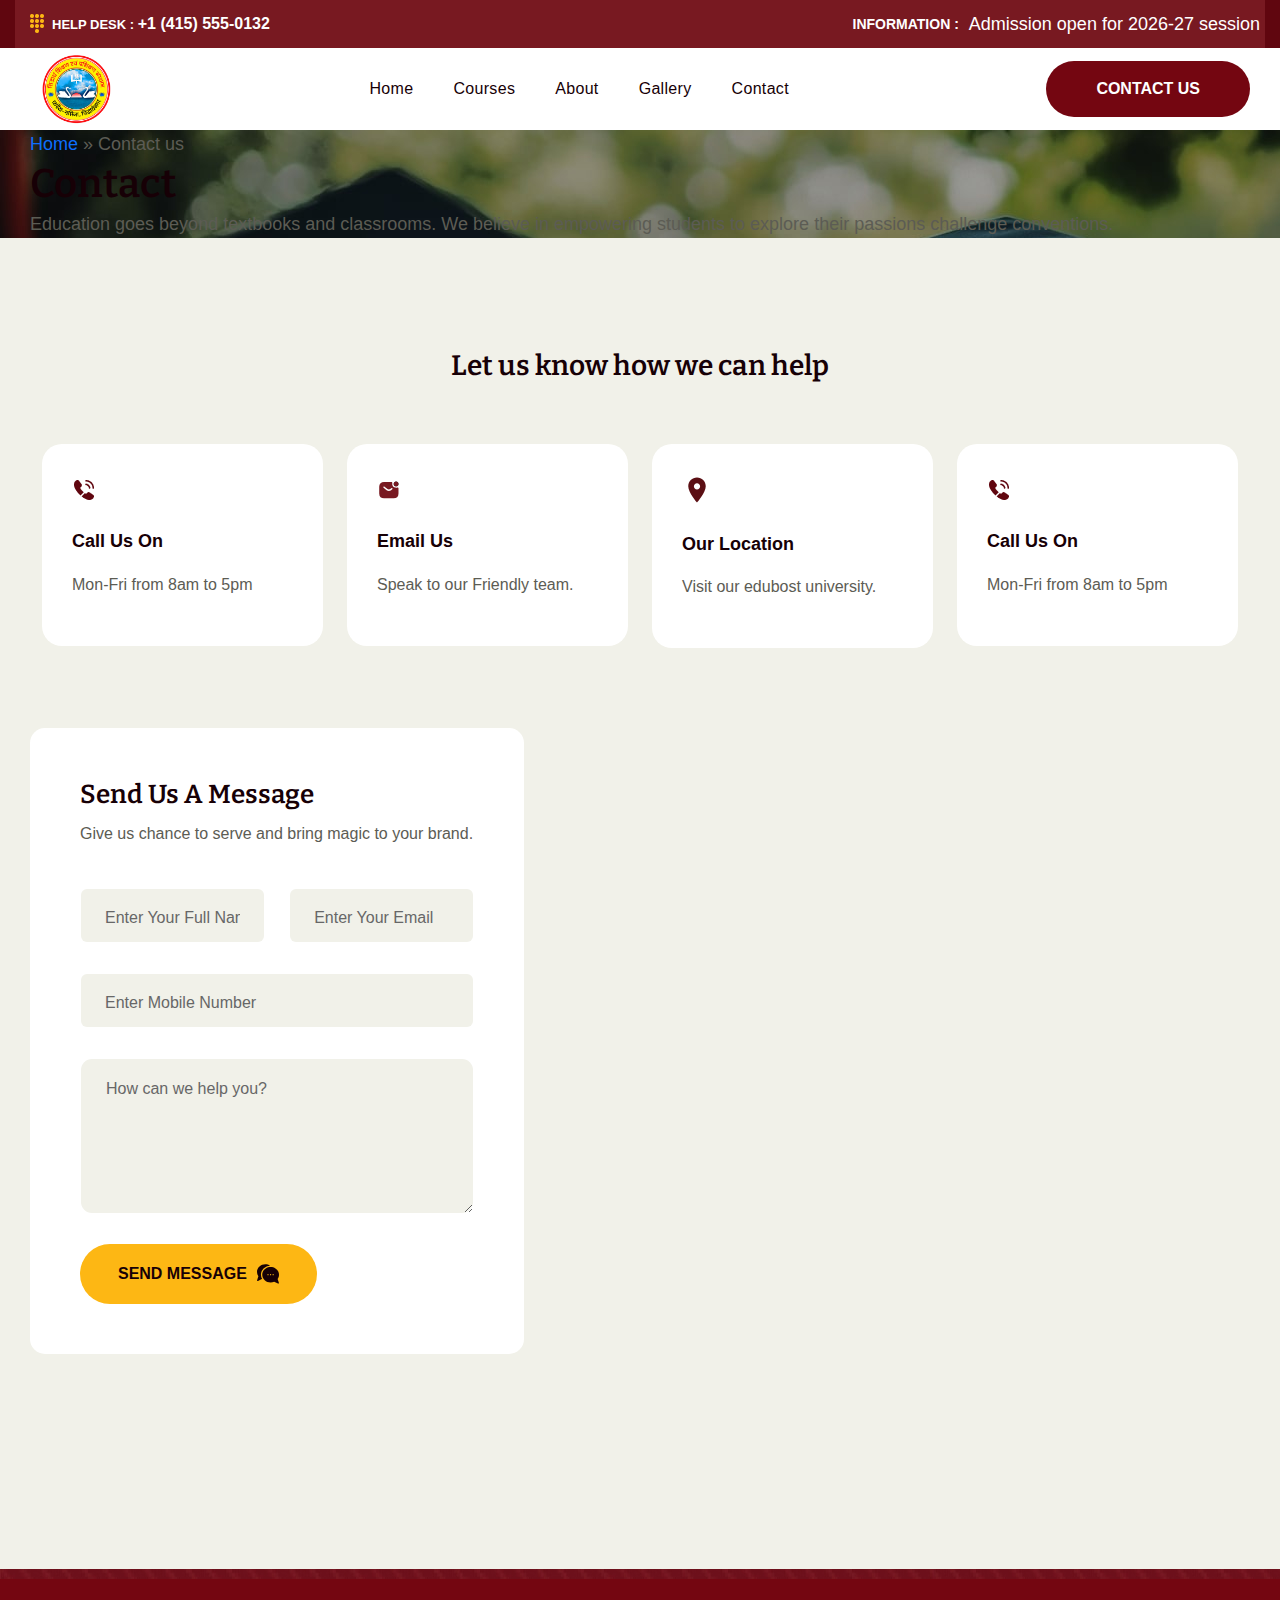
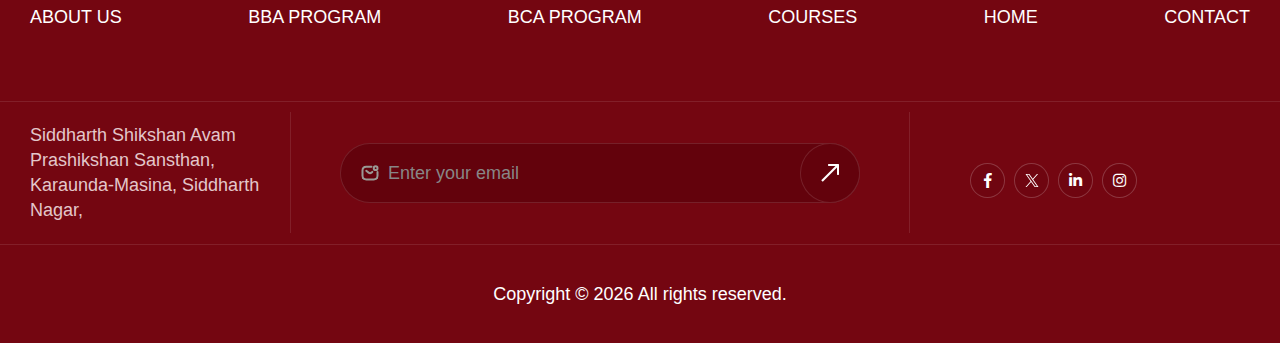
<file: contact.html>
<!doctype html>
<html lang="zxx">
    <head>
        <!--========= Required meta tags =========-->
        <meta charset="utf-8">
        <meta http-equiv="x-ua-compatible" content="ie=edge">
        <meta name="description" content>
        <meta name="viewport"
            content="width=device-width, initial-scale=1, shrink-to-fit=no">
        <!-- Bootstrap Icons -->
        <link rel="stylesheet"
            href="https://cdn.jsdelivr.net/npm/bootstrap-icons@1.11.3/font/bootstrap-icons.min.css">

        <title>Siddharth Shikshan Avam Prashikshan Sansthan</title>

        <link rel="shortcut icon"
            href="assets/img/logo/favicon.png"
            type="images/x-icon" />

        <!-- css include -->
        <link rel="stylesheet" href="assets/css/bootstrap.min.css">
        <link rel="stylesheet" href="assets/css/fontawesome.css">
        <link rel="stylesheet" href="assets/css/animate.css">
        <link rel="stylesheet" href="assets/css/swiper.min.css">
        <link rel="stylesheet" href="assets/css/odometer.css">
        <link rel="stylesheet" href="assets/css/magnific-popup.css">
        <link rel="stylesheet" href="assets/css/recoleta-font.css">
        <link rel="stylesheet" href="assets/css/nice-select.css">
        <link rel="stylesheet" href="assets/css/main.css">
        <link rel="stylesheet" id="univet-google-fonts-css"
            href="https://fonts.googleapis.com/css?family=Inter:400,500,600,700,800,900|Bitter:400,500,600,700,800,900&amp;display=swap"
            media="all">
    </head>
    <body>

        <!-- backtotop - start -->
        <div class="xb-backtotop">
            <a href="#" class="scroll">
                <i class="far fa-arrow-up"></i>
            </a>
        </div>
        <!-- backtotop - end -->
        <div class="body_wrap">
            <!-- header start -->
            <header id="xb-header-area" class="header-area is-sticky">
                <div class="header-top_wrap">
                    <div class="container">
                        <div class="header-top ul_li_between">
                            <div class="xb-help_desk">
                                <img src="assets/img/icon/hero_top-icon.png"
                                    alt>
                                <p>Help Desk : <span>+1 (415)
                                        555‑0132</span></p>
                            </div>
                            <div class="xb-info">
                                <ul class="ul_li align-items-end">
                                    <li>Information :</li>
                                    <li>Admission open for 2026-27 session</li>
                                </ul>
                            </div>
                        </div>
                    </div>
                </div>
                <div class="xb-header">
                    <div class="container">
                        <div class="header__wrap ul_li_between">
                            <div class="header-logo logo-img">
                                <a href="index.html"><img
                                        src="assets/img/logo/logo-1.png"
                                        alt></a>
                            </div>
                            <div
                                class="main-menu__wrap ul_li navbar navbar-expand-lg">
                                <nav class="main-menu collapse navbar-collapse">
                                    <ul>
                                        <li>
                                            <a href="index.html">Home</a>
                                        </li>

                                        <li>
                                            <a href="courses.html">Courses</a>
                                        </li>
                                        <li>
                                            <a href="about.html">About</a>

                                        </li>
                                        <li>
                                            <a href="gallery.html">Gallery</a>
                                            <li>
                                                <a
                                                    href="contact.html">Contact</a>
                                            </li>
                                        </ul>
                                    </nav>
                                    <div class="xb-header-wrap">
                                        <div class="xb-header-menu">
                                            <div class="xb-header-menu-scroll">
                                                <div
                                                    class="xb-menu-close xb-hide-xl xb-close"></div>
                                                <div
                                                    class="xb-logo-mobile xb-hide-xl">
                                                    <a href="index.html"
                                                        rel="home"><img
                                                            src="assets/img/logo/logo-1.png"
                                                            alt></a></div>
                                                <nav class="xb-header-nav">
                                                    <ul
                                                        class="xb-menu-primary clearfix">
                                                        <li
                                                            class="menu-item ">
                                                            <a
                                                                href="index.html">Home</a>
                                                        </li>

                                                        <li
                                                            class="menu-item ">
                                                            <a
                                                                href="courses.html">Courses</a>
                                                        </li>
                                                        <li
                                                            class="menu-item ">
                                                            <a
                                                                href="about.html">About</a>
                                                        </li>
                                                        <li
                                                            class="menu-item ">
                                                            <a
                                                                href="gallery.html">Gallery</a>
                                                        </li>
                                                        <li class="menu-item">
                                                            <a
                                                                href="contact.html">Contact</a>
                                                        </li>
                                                    </ul>
                                                </nav>
                                            </div>
                                        </div>
                                        <div
                                            class="xb-header-menu-backdrop"></div>
                                    </div>
                                </div>
                                <div class="clg-btn d-none d-md-block">
                                    <a class="thm-btn thm-btn--white"
                                        href="contact.html"
                                        style="background-color:#740611;color:white;">
                                        Contact Us
                                    </a>
                                </div>
                                <div
                                    class="header-bar-mobile side-menu d-lg-none">
                                    <a class="xb-nav-mobile"
                                        href="javascript:void(0);"><i
                                            class="fal fa-bars"></i></a>
                                </div>
                            </div>
                        </div>
                    </div>
                </header>
                <!-- header end -->
                <div class="body-overlay"></div>
                <!-- main area start  -->
                <main>
                    <!-- breadcrumb area start -->
                    <section class="uni-breadcrumb-area"
                        style="background: url('assets/img/bg/contact-banner.jpg')  no-repeat;">
                        <div class="uni-breadcrumb-overlay">
                            <div class="container">
                                <div class="uni-breadcrumb-content">
                                    <div class="uni-breadcrumb-links">
                                        <a href="#">Home</a> <span>»</span>
                                        <span>Contact us</span>
                                    </div>
                                    <h1 class="uni-breadcrumb-title">Contact
                                    </h1>
                                    <div class="uni-breadcrumb-line"></div>
                                    <p class="uni-breadcrumb-text">
                                        Education goes beyond textbooks and
                                        classrooms.
                                        We believe in empowering students to
                                        explore their passions challenge
                                        conventions.
                                    </p>
                                </div>
                            </div>
                        </div>
                    </section>
                    <!-- breadcrumb area  end-->

                    <!-- contact start -->
                    <section class="contact_section section_space "
                        data-bg-color="#F1F1E9">
                        <div class="container">
                            <div class="row justify-content-center mt-none-30">
                                <div class="contact_info_box_inner pt-20">
                                    <h2 class="text-center">Let us know how we
                                        can
                                        help</h2>
                                </div>
                                <div
                                    class="contact_info_box row  justify-content-center mt-none-30 pb-50">
                                    <div
                                        class="col-lg-3 col-md-6 col-sm-6 mt-30">
                                        <div class="contact_iconbox">
                                            <div class="iconbox_icon">
                                                <img
                                                    src="assets/img/icon/calling-icon01.png"
                                                    alt="Calling SVG Icon">
                                            </div>
                                            <div class="iconbox_content">
                                                <h2 class="iconbox_title">Call
                                                    Us
                                                    On</h2>
                                                <p>
                                                    Mon-Fri from 8am to 5pm
                                                </p>
                                            </div>
                                        </div>
                                    </div>

                                    <div
                                        class="col-lg-3 col-md-6 col-sm-6 mt-30">
                                        <div class="contact_iconbox">
                                            <div class="iconbox_icon">
                                                <img
                                                    src="assets/img/icon/email01.svg"
                                                    alt="SMS SVG Icon">
                                            </div>
                                            <div class="iconbox_content">
                                                <h2 class="iconbox_title">Email
                                                    Us</h2>
                                                <p>
                                                    Speak to our Friendly team.
                                                </p>
                                            </div>
                                        </div>
                                    </div>
                                    <div
                                        class="col-lg-3 col-md-6 col-sm-6 mt-30">
                                        <div class="contact_iconbox">
                                            <div class="iconbox_icon">
                                                <img
                                                    src="assets/img/icon/location.svg"
                                                    width="30"
                                                    alt="Location SVG Icon">
                                            </div>
                                            <div class="iconbox_content">
                                                <h2 class="iconbox_title">Our
                                                    Location</h2>
                                                <p>
                                                    Visit our edubost
                                                    university.
                                                </p>
                                            </div>
                                        </div>
                                    </div>
                                    <div
                                        class="col-lg-3 col-md-6 col-sm-6 mt-30">
                                        <div class="contact_iconbox">
                                            <div class="iconbox_icon">
                                                <img
                                                    src="assets/img/icon/calling-icon01.png"
                                                    alt="Calling SVG Icon">
                                            </div>
                                            <div class="iconbox_content">
                                                <h2 class="iconbox_title">Call
                                                    Us
                                                    On</h2>
                                                <p>
                                                    Mon-Fri from 8am to 5pm
                                                </p>
                                            </div>
                                        </div>
                                    </div>
                                </div>
                                <div class="col-lg-5 mt-30">
                                    <div class="contact_form mb-0">
                                        <h3 class="title">send us a message
                                        </h3>
                                        <p class="content">
                                            Give us chance to serve and bring
                                            magic
                                            to your brand.
                                        </p>
                                        <div class="row">
                                            <div class="col-md-6">
                                                <div class="form-group">
                                                    <input id="input_name"
                                                        class="form-control"
                                                        type="text" name="name"
                                                        placeholder="Enter Your Full Name"
                                                        required>
                                                </div>
                                            </div>
                                            <div class="col-md-6">
                                                <div class="form-group">
                                                    <input id="input_email"
                                                        class="form-control"
                                                        type="email"
                                                        name="email"
                                                        placeholder="Enter Your Email"
                                                        required>
                                                </div>
                                            </div>
                                            <div class="col-12">
                                                <div class="form-group">
                                                    <input id="input_phone"
                                                        class="form-control"
                                                        type="tel" name="phone"
                                                        placeholder="Enter Mobile Number">
                                                </div>
                                            </div>
                                            <div class="col-12">
                                                <div class="form-group">
                                                    <textarea
                                                        id="input_textarea"
                                                        class="form-control"
                                                        name="message"
                                                        placeholder="How can we help you?"></textarea>
                                                </div>
                                                <button type="submit"
                                                    class="thm-btn">Send Message
                                                    <span><svg width="22"
                                                            height="22"
                                                            viewBox="0 0 22 22"
                                                            fill="none"
                                                            xmlns="http://www.w3.org/2000/svg">
                                                            <path
                                                                d="M13.0364 2.63798C11.6702 1.79536 10.0512 1.33203 8.37891 1.33203C3.82654 1.33203 0 4.72368 0 9.06641C0 10.589 0.473 12.0486 1.37148 13.3092L0.116359 17.2497C-0.0162422 17.6659 0.295539 18.0898 0.730598 18.0898C0.83007 18.0898 0.930188 18.0669 1.02257 18.0198L4.83957 16.0791C4.99413 16.1456 5.15062 16.2076 5.3087 16.265C4.42496 14.8857 3.95312 13.3023 3.95312 11.6445C3.95312 6.70755 8.10726 2.91208 13.0364 2.63798Z"
                                                                fill="#170006"></path>
                                                            <path
                                                                d="M20.6285 15.8873C21.527 14.6267 22 13.1671 22 11.6445C22 7.30022 18.1718 3.91016 13.6211 3.91016C9.06873 3.91016 5.24219 7.30181 5.24219 11.6445C5.24219 15.9888 9.07036 19.3789 13.6211 19.3789C14.8421 19.3789 16.0588 19.1301 17.1602 18.6571L20.9774 20.598C21.2091 20.7157 21.4889 20.6829 21.6869 20.5146C21.885 20.3463 21.9626 20.0755 21.8837 19.8278L20.6285 15.8873ZM11 12.2891C10.644 12.2891 10.3555 12.0005 10.3555 11.6445C10.3555 11.2886 10.644 11 11 11C11.356 11 11.6445 11.2886 11.6445 11.6445C11.6445 12.0005 11.356 12.2891 11 12.2891ZM13.5781 12.2891C13.2222 12.2891 12.9336 12.0005 12.9336 11.6445C12.9336 11.2886 13.2222 11 13.5781 11C13.9341 11 14.2227 11.2886 14.2227 11.6445C14.2227 12.0005 13.9341 12.2891 13.5781 12.2891ZM16.1562 12.2891C15.8003 12.2891 15.5117 12.0005 15.5117 11.6445C15.5117 11.2886 15.8003 11 16.1562 11C16.5122 11 16.8008 11.2886 16.8008 11.6445C16.8008 12.0005 16.5122 12.2891 16.1562 12.2891Z"
                                                                fill="#170006"></path>
                                                        </svg></span>
                                                </button>
                                            </div>
                                        </div>
                                    </div>
                                </div>
                                <div class="col-lg-7 mt-30">
                                    <div class="gmap_canvas ps-lg-5">
                                        <iframe
                                            src="https://maps.google.com/maps?q=2880%20Broadway,%20New%20York&amp;t=&amp;z=13&amp;ie=UTF8&amp;iwloc=&amp;output=embed"></iframe>
                                    </div>
                                </div>
                            </div>
                        </div>
                    </section>
                    <!-- contact end -->

                </main>
                <!-- main area end  -->

                <!-- footer strt -->
                <footer class="footer clg-footer  pos-rel">
                    <div class="container">
                        <div class="clg-footer-main">
                            <div class="clg-footer_widget mb-70 ">
                                <ul
                                    class="xb-links list-unstyled ul_li_between ">
                                    <li class="mt-4"><a href="about.html">About
                                            Us</a></li>
                                    <li class="mt-4"><a
                                            href="bba-detail.html">BBA
                                            Program</a></li>
                                    <li class="mt-4"><a
                                            href="bca-detail.html">BCA
                                            Program</a></li>
                                    <li class="mt-4"><a
                                            href="courses.html">Courses</a></li>
                                    <li class="mt-4"><a
                                            href="index.html">Home</a></li>
                                    <li class="mt-4"><a
                                            href="contact.html">Contact</a></li>
                                </ul>
                            </div>
                        </div>
                    </div>
                    <div class="clg-footer-newsletter">
                        <div class="container">
                            <div class="clg-footer_wrap ul_li">
                                <div class="xb-item--details mt-20">
                                    <p>Siddharth Shikshan Avam Prashikshan
                                        Sansthan,
                                        Karaunda-Masina, Siddharth Nagar,</p>
                                </div>
                                <div class="xb-item--email mt-20">
                                    <div class="xb-input-field pos-rel">
                                        <input type="text"
                                            placeholder="Enter your email">
                                        <div class="xb-img">
                                            <img src="assets/img/icon/email.svg"
                                                alt>
                                        </div>
                                        <button class="xb-field-btn"><img
                                                src="assets/img/icon/arrow01.png"
                                                alt></button>
                                    </div>
                                </div>
                                <div class="xb-item--meta mt-20">

                                    <ul
                                        class="xb-item--social_link ul_li mt-15">
                                        <li><a href="#!"><i
                                                    class="fab fa-facebook-f"></i></a></li>
                                        <li><a href="#!"><svg width="16"
                                                    height="16"
                                                    viewBox="0 0 16 16"
                                                    fill="none"
                                                    xmlns="http://www.w3.org/2000/svg">
                                                    <path
                                                        d="M9.52217 6.77491L15.4785 0H14.0671L8.89516 5.88256L4.76437 0H0L6.24656 8.89547L0 16H1.41155L6.87321 9.78782L11.2356 16H16L9.52183 6.77491H9.52217ZM7.58887 8.97384L6.95596 8.08805L1.92015 1.03974H4.0882L8.15216 6.72795L8.78507 7.61374L14.0677 15.0075H11.8997L7.58887 8.97418V8.97384Z"
                                                        fill="white" />
                                                </svg></a></li>
                                        <li><a href="#!"><i
                                                    class="fab fa-linkedin-in"></i></a></li>
                                        <li><a href="#!"><i
                                                    class="fab fa-instagram"></i></a></li>
                                    </ul>
                                </div>
                            </div>
                        </div>
                    </div>
                    <div class="footer-bottom pt-35 pb-35">
                        <div class="copyright text-center">
                            <p>Copyright © 2026 <a href="index.html"></a>
                                All rights reserved.</p>
                        </div>
                    </div>
                </footer>
                <!-- footer end -->
            </div>
            <!-- jquery include -->
            <script src="assets/js/jquery-3.7.1.min.js"></script>
            <script src="assets/js/bootstrap.bundle.min.js"></script>
            <script src="assets/js/swiper.min.js"></script>
            <script src="assets/js/wow.min.js"></script>
            <script src="assets/js/appear.js"></script>
            <script src="assets/js/odometer.min.js"></script>
            <script src="assets/js/countdown.js"></script>
            <script src="assets/js/imagesloaded.pkgd.min.js"></script>
            <script src="assets/js/isotope.pkgd.min.js"></script>
            <script src="assets/js/parallax-scroll.js"></script>
            <script src="assets/js/jquery.nice-select.min.js"></script>
            <script src="assets/js/jquery.magnific-popup.min.js"></script>
            <script src="assets/js/main.js"></script>
        </body>
    </html>
</file>
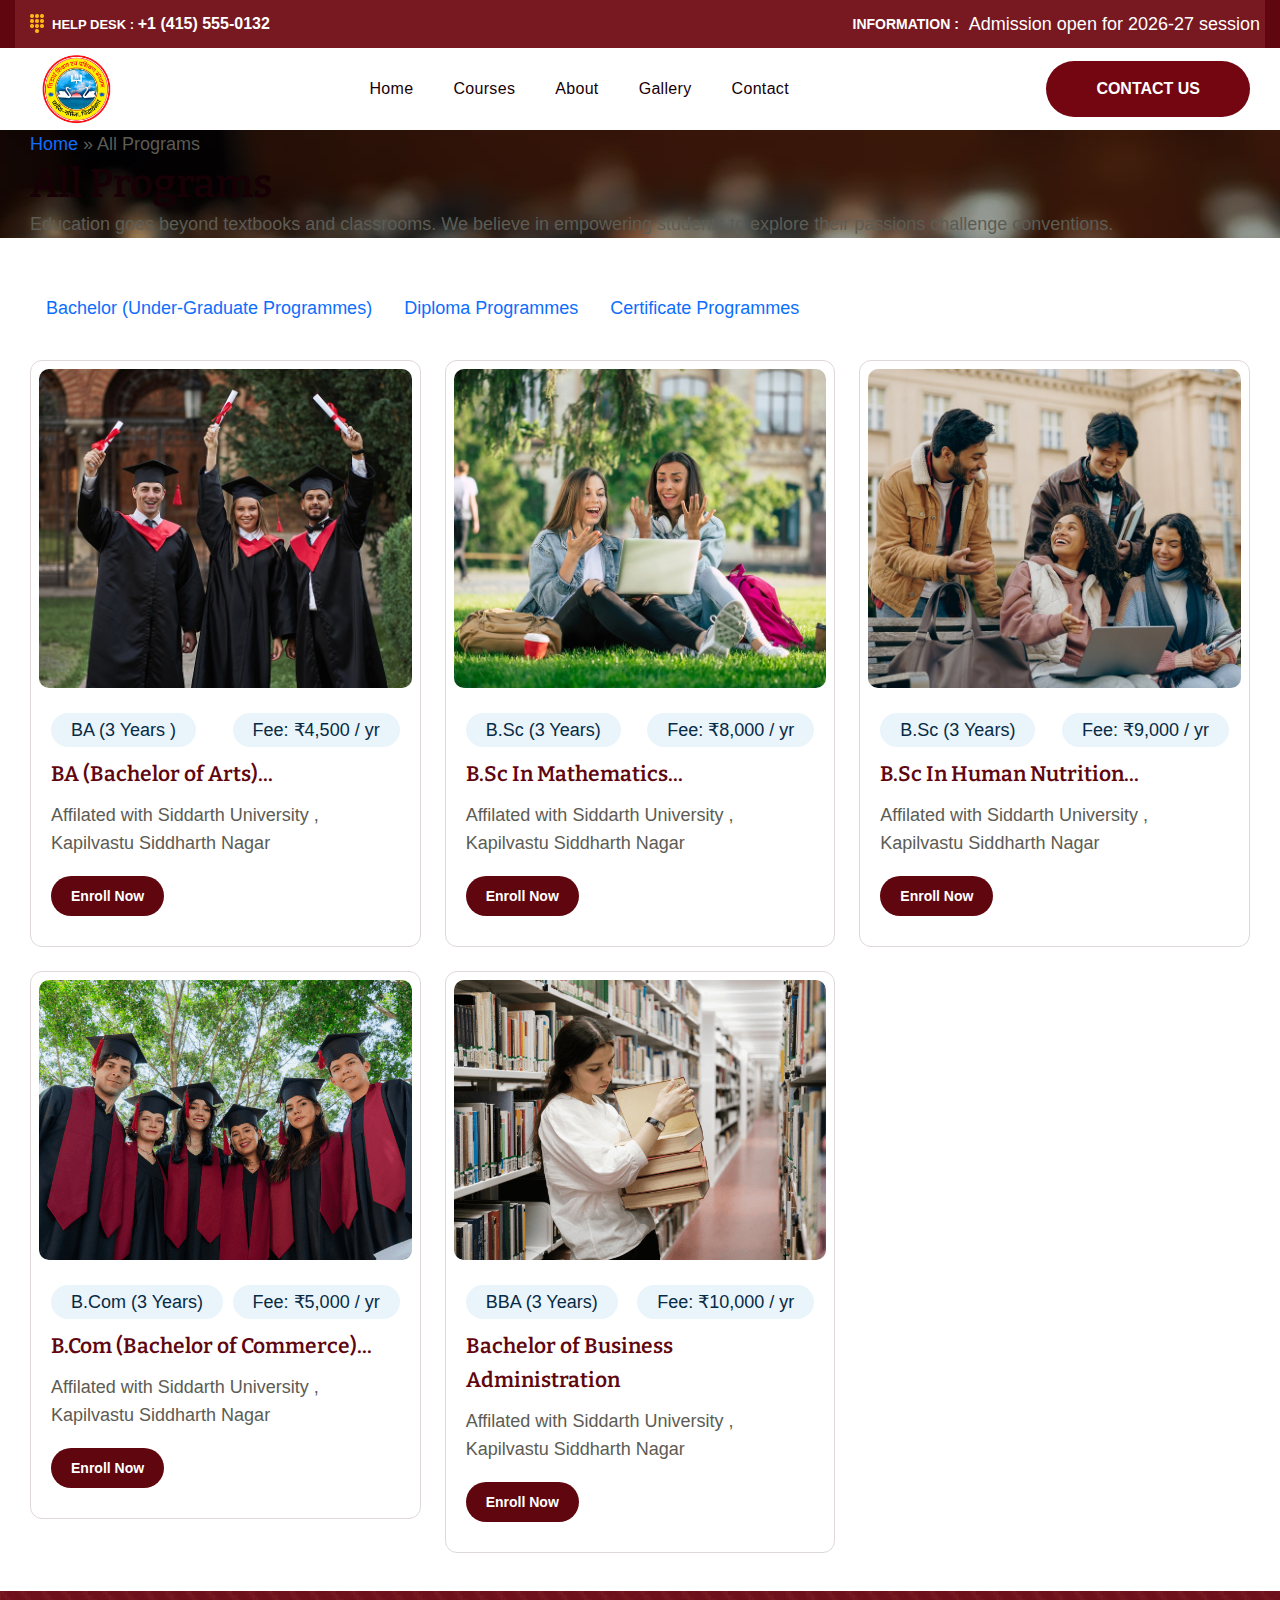
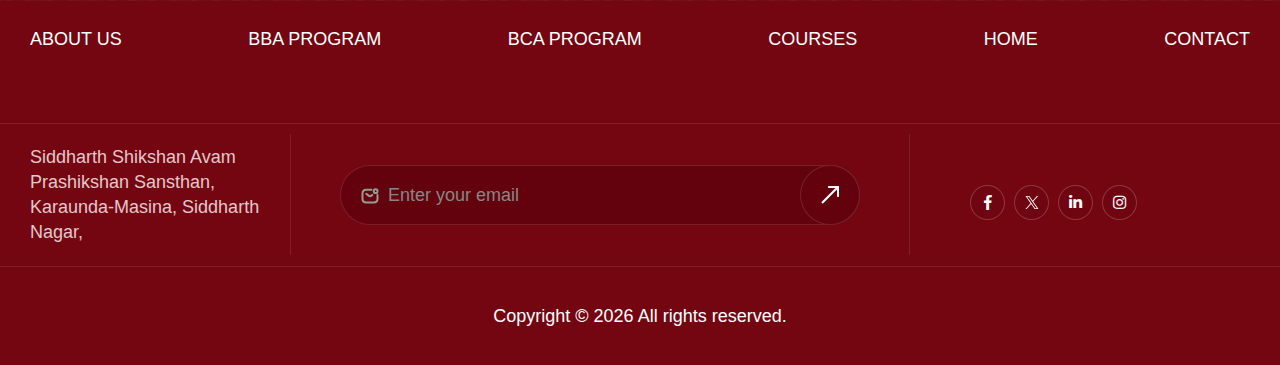
<file: courses.html>
<!doctype html>
<html lang="zxx">
    <head>
        <!--========= Required meta tags =========-->
        <meta charset="utf-8">
        <meta http-equiv="x-ua-compatible" content="ie=edge">
        <meta name="description" content>
        <meta name="viewport"
            content="width=device-width, initial-scale=1, shrink-to-fit=no">
        <!-- Bootstrap Icons -->
        <link rel="stylesheet"
            href="https://cdn.jsdelivr.net/npm/bootstrap-icons@1.11.3/font/bootstrap-icons.min.css">

        <title>Siddharth Shikshan Avam Prashikshan Sansthan</title>

        <link rel="shortcut icon" href="assets/img/logo/logo-1.png"
            type="images/x-icon" />

        <!-- css include -->
        <link rel="stylesheet" href="assets/css/bootstrap.min.css">
        <link rel="stylesheet" href="assets/css/fontawesome.css">
        <link rel="stylesheet" href="assets/css/animate.css">
        <link rel="stylesheet" href="assets/css/swiper.min.css">
        <link rel="stylesheet" href="assets/css/odometer.css">
        <link rel="stylesheet" href="assets/css/magnific-popup.css">
        <link rel="stylesheet" href="assets/css/recoleta-font.css">
        <link rel="stylesheet" href="assets/css/nice-select.css">
        <link rel="stylesheet" href="assets/css/main.css">
        <link rel="stylesheet" id="univet-google-fonts-css"
            href="https://fonts.googleapis.com/css?family=Inter:400,500,600,700,800,900|Bitter:400,500,600,700,800,900&amp;display=swap"
            media="all">
    </head>
    <body>

        <!-- backtotop - start -->
        <div class="xb-backtotop">
            <a href="#" class="scroll">
                <i class="far fa-arrow-up"></i>
            </a>
        </div>
        <!-- backtotop - end -->
        <div class="body_wrap">
            <!-- header start -->
            <header id="xb-header-area" class="header-area is-sticky">
                <div class="header-top_wrap">
                    <div class="container">
                        <div class="header-top ul_li_between">
                            <div class="xb-help_desk">
                                <img src="assets/img/icon/hero_top-icon.png"
                                    alt>
                                <p>Help Desk : <span>+1 (415)
                                        555‑0132</span></p>
                            </div>
                            <div class="xb-info">
                                <ul class="ul_li align-items-end">
                                    <li>Information :</li>
                                    <li>Admission open for 2026-27 session</li>
                                </ul>
                            </div>
                        </div>
                    </div>
                </div>
                <div class="xb-header">
                    <div class="container">
                        <div class="header__wrap ul_li_between">
                            <div class="header-logo logo-img">
                                <a href="index.html"><img
                                        src="assets/img/logo/logo-1.png"
                                        alt></a>
                            </div>
                            <div
                                class="main-menu__wrap ul_li navbar navbar-expand-lg">
                                <nav class="main-menu collapse navbar-collapse">
                                    <ul>
                                        <li>
                                            <a href="index.html">Home</a>
                                        </li>

                                        <li>
                                            <a href="courses.html">Courses</a>
                                        </li>
                                        <li>
                                            <a href="about.html">About</a>
                                        </li>
                                        <li>
                                            <a href="gallery.html">Gallery</a>
                                        </li>
                                        <li>
                                            <a href="contact.html">Contact</a>
                                        </li>
                                    </ul>
                                </nav>
                                <div class="xb-header-wrap">
                                    <div class="xb-header-menu">
                                        <div class="xb-header-menu-scroll">
                                            <div
                                                class="xb-menu-close xb-hide-xl xb-close"></div>
                                            <div
                                                class="xb-logo-mobile xb-hide-xl">
                                                <a href="index.html"
                                                    rel="home"><img
                                                        src="assets/img/logo/logo-1.png"
                                                        alt></a></div>
                                            <nav class="xb-header-nav">
                                                <ul
                                                    class="xb-menu-primary clearfix">
                                                    <li
                                                        class="menu-item ">
                                                        <a
                                                            href="index.html">Home</a>
                                                    </li>
                                                    <li class="menu-item">
                                                        <a
                                                            href="#">Admission</a>
                                                    </li>
                                                    <li
                                                        class="menu-item ">
                                                        <a
                                                            href="courses.html">Courses</a>
                                                    </li>
                                                    <li
                                                        class="menu-item ">
                                                        <a
                                                            href="about.html">About</a>
                                                    </li>
                                                    <li
                                                        class="menu-item ">
                                                        <a
                                                            href="gallery.html">Gallery</a>
                                                    </li>
                                                    <li class="menu-item">
                                                        <a
                                                            href="#">Contact</a>
                                                    </li>
                                                </ul>
                                            </nav>
                                        </div>
                                    </div>
                                    <div class="xb-header-menu-backdrop"></div>
                                </div>
                            </div>
                            <div class="clg-btn ">
                                <a class="thm-btn thm-btn--white"
                                    href="contact.html"
                                    style="background-color:#740611;color:white;">
                                    Contact Us
                                </a>
                            </div>
                            <div class="header-bar-mobile side-menu d-lg-none">
                                <a class="xb-nav-mobile"
                                    href="javascript:void(0);"><i
                                        class="fal fa-bars"></i></a>
                            </div>
                        </div>
                    </div>
                </div>
            </header>
            <!-- header end -->
            <div class="body-overlay"></div>
            <!-- main area start  -->
            <main>
                <!-- breadcrumb area start -->
                <section class="uni-breadcrumb-area"
                    style="background: url('assets/img/bg/courses-banner.jpg')  no-repeat;">
                    <div class="uni-breadcrumb-overlay">
                        <div class="container">
                            <div class="uni-breadcrumb-content">
                                <div class="uni-breadcrumb-links">
                                    <a href="#">Home</a> <span>»</span>
                                    <span>All Programs</span>
                                </div>
                                <h1 class="uni-breadcrumb-title">All Programs
                                </h1>

                                <div class="uni-breadcrumb-line"></div>

                                <p class="uni-breadcrumb-text">
                                    Education goes beyond textbooks and
                                    classrooms.
                                    We believe in empowering students to
                                    explore their passions challenge
                                    conventions.
                                </p>
                            </div>
                        </div>
                    </div>
                </section>
                <!-- breadcrumb area  end-->

                <section class="program-tabs-section my-5">
                    <div class="container">
                        <!-- Tabs -->
                        <ul class="nav custom-tabs" id="programTabs"
                            role="tablist">
                            <li class="nav-item" role="presentation">
                                <button class="nav-link active"
                                    id="ug-program-tab"
                                    data-bs-toggle="tab"
                                    data-bs-target="#ug-program"
                                    type="button"
                                    role="tab"
                                    aria-controls="ug-program"
                                    aria-selected="true">
                                    Bachelor (Under-Graduate Programmes)
                                </button>
                            </li>
                            <li class="nav-item" role="presentation">
                                <button class="nav-link"
                                    id="diploma-tab"
                                    data-bs-toggle="tab"
                                    data-bs-target="#diploma"
                                    type="button"
                                    role="tab"
                                    aria-controls="diploma"
                                    aria-selected="false">
                                    Diploma Programmes
                                </button>
                            </li>
                            <li class="nav-item" role="presentation">
                                <button class="nav-link"
                                    id="certificate-tab"
                                    data-bs-toggle="tab"
                                    data-bs-target="#certificate"
                                    type="button"
                                    role="tab"
                                    aria-controls="certificate"
                                    aria-selected="false">
                                    Certificate Programmes
                                </button>
                            </li>
                        </ul>

                        <!-- Tab Content Wrapper -->
                        <div class="tab-content custom-tab-content"
                            id="programTabsContent">
                            <!-- Tab 1 -->
                            <div class="tab-pane fade show active"
                                id="ug-program"
                                role="tabpanel"
                                aria-labelledby="ug-program-tab"
                                tabindex="0">
                                <div class="program-cards-wrap mt-30">
                                    <div class="row g-4 ">
                                        <!--  Card 1 -->
                                        <div
                                            class="col-lg-4 col-md-6 col-sm-6">
                                            <div
                                                class="xb-program__wrapper ">
                                                <div
                                                    class="xb-item--img text-center">
                                                    <a
                                                        href="#"><img
                                                            src="assets/img/campus/acc-1-min.jpg"
                                                            alt></a>
                                                </div>
                                                <div class="xb-item--holder">
                                                    <div
                                                        class="d-flex justify-content-between">
                                                        <div
                                                            class="xb-item--deprt ul_li_between">
                                                            <span
                                                                class="xb-item--group">BA
                                                                (3
                                                                Years )
                                                            </span>
                                                        </div>
                                                        <div
                                                            class="xb-item--deprt ul_li_between">
                                                            <span
                                                                class="xb-item--group">
                                                                Fee: ₹4,500 /
                                                                yr
                                                            </span>
                                                        </div>
                                                    </div>
                                                    <h2
                                                        class="xb-item--title border-effect-2"><a
                                                            href="#!">BA
                                                            (Bachelor of
                                                            Arts)...</a></h2>
                                                    <p>Affilated with Siddarth
                                                        University ,
                                                        Kapilvastu
                                                        Siddharth Nagar</p>
                                                    <div>
                                                    </div>
                                                    <div
                                                        class="xb-item--dep-btn mb-4 mt-4">
                                                        <a
                                                            href="#"
                                                            data-bs-toggle="modal"
                                                            data-bs-target="#virtualTourModal"
                                                            data-bs-dismiss="modal">enroll
                                                            now</a>
                                                    </div>
                                                </div>
                                            </div>
                                        </div>
                                        <!-- card 2 -->
                                        <div
                                            class="col-lg-4 col-md-6 col-sm-6">
                                            <div
                                                class="xb-program__wrapper ">
                                                <div
                                                    class="xb-item--img text-center">
                                                    <a
                                                        href="#"><img
                                                            src="assets/img/campus/acc-5-min.jpg"
                                                            alt></a>
                                                </div>
                                                <div class="xb-item--holder">
                                                    <div
                                                        class="d-flex justify-content-between">
                                                        <div
                                                            class="xb-item--deprt ul_li_between">
                                                            <span
                                                                class="xb-item--group">B.Sc
                                                                (3
                                                                Years)

                                                            </span>
                                                        </div>
                                                        <div
                                                            class="xb-item--deprt ul_li_between">
                                                            <span
                                                                class="xb-item--group">
                                                                Fee: ₹8,000 /
                                                                yr
                                                            </span>
                                                        </div>
                                                    </div>
                                                    <h2
                                                        class="xb-item--title border-effect-2"><a
                                                            href="#!">B.Sc In
                                                            Mathematics...</a></h2>
                                                    <p>Affilated with Siddarth
                                                        University ,
                                                        Kapilvastu
                                                        Siddharth Nagar</p>
                                                    <div>
                                                    </div>
                                                    <div
                                                        class="xb-item--dep-btn mt-4 mb-4">
                                                        <a
                                                            href="#"
                                                            data-bs-toggle="modal"
                                                            data-bs-target="#virtualTourModal"
                                                            data-bs-dismiss="modal">enroll
                                                            now</a>
                                                    </div>
                                                </div>
                                            </div>
                                        </div>
                                        <!-- card 3 -->
                                        <div
                                            class="col-lg-4 col-md-6 col-sm-6">
                                            <div
                                                class="xb-program__wrapper ">
                                                <div
                                                    class="xb-item--img text-center">
                                                    <a
                                                        href="#"><img
                                                            src="assets/img/campus/acc-18-min.jpg"
                                                            alt></a>
                                                </div>
                                                <div class="xb-item--holder">
                                                    <div
                                                        class="d-flex justify-content-between">
                                                        <div
                                                            class="xb-item--deprt ul_li_between">
                                                            <span
                                                                class="xb-item--group">B.Sc
                                                                (3
                                                                Years)
                                                            </span>
                                                        </div>
                                                        <div
                                                            class="xb-item--deprt ul_li_between">
                                                            <span
                                                                class="xb-item--group">
                                                                Fee: ₹9,000 /
                                                                yr
                                                            </span>
                                                        </div>
                                                    </div>
                                                    <h2
                                                        class="xb-item--title border-effect-2"><a
                                                            href="#!">B.Sc In
                                                            Human
                                                            Nutrition...</a></h2>
                                                    <p>Affilated with Siddarth
                                                        University ,
                                                        Kapilvastu
                                                        Siddharth Nagar</p>
                                                    <div>
                                                    </div>
                                                    <div
                                                        class="xb-item--dep-btn mt-4 mb-4">
                                                        <a
                                                            href="#"
                                                            data-bs-toggle="modal"
                                                            data-bs-target="#virtualTourModal"
                                                            data-bs-dismiss="modal">enroll
                                                            now</a>
                                                    </div>
                                                </div>
                                            </div>
                                        </div>
                                        <!-- card 4 -->
                                        <div
                                            class="col-lg-4 col-md-6 col-sm-6 ">
                                            <div
                                                class="xb-program__wrapper ">
                                                <div
                                                    class="xb-item--img text-center">
                                                    <a
                                                        href="#"><img
                                                            src="assets/img/campus/campus-img02.png"
                                                            alt></a>
                                                </div>
                                                <div class="xb-item--holder">
                                                    <div
                                                        class="d-flex justify-content-between">
                                                        <div
                                                            class="xb-item--deprt ul_li_between">
                                                            <span
                                                                class="xb-item--group">B.Com
                                                                (3
                                                                Years)
                                                            </span>
                                                        </div>
                                                        <div
                                                            class="xb-item--deprt ul_li_between">
                                                            <span
                                                                class="xb-item--group">Fee:
                                                                ₹5,000 /
                                                                yr
                                                            </span>
                                                        </div>
                                                    </div>
                                                    <h2
                                                        class="xb-item--title border-effect-2"><a
                                                            href="#!">B.Com
                                                            (Bachelor of
                                                            Commerce)...</a></h2>
                                                    <p>Affilated with Siddarth
                                                        University ,
                                                        Kapilvastu
                                                        Siddharth Nagar</p>
                                                    <div>
                                                    </div>
                                                    <div
                                                        class="xb-item--dep-btn mt-4 mb-4">
                                                        <a
                                                            href="#"
                                                            data-bs-toggle="modal"
                                                            data-bs-target="#virtualTourModal"
                                                            data-bs-dismiss="modal">enroll
                                                            now</a>
                                                    </div>
                                                </div>
                                            </div>
                                        </div>
                                        <!-- card 5 -->
                                        <div
                                            class="col-lg-4 col-md-6 col-sm-6">
                                            <div
                                                class="xb-program__wrapper">
                                                <div
                                                    class="xb-item--img text-center">
                                                    <a
                                                        href="#"><img
                                                            src="assets/img/campus/campus-img01.png"
                                                            alt></a>
                                                </div>
                                                <div class="xb-item--holder">
                                                    <div
                                                        class="d-flex justify-content-between">
                                                        <div
                                                            class="xb-item--deprt ul_li_between">
                                                            <span
                                                                class="xb-item--group">BBA
                                                                (3
                                                                Years)
                                                            </span>
                                                        </div>
                                                        <div
                                                            class="xb-item--deprt ul_li_between">
                                                            <span
                                                                class="xb-item--group">Fee:
                                                                ₹10,000 /
                                                                yr
                                                            </span>
                                                        </div>
                                                    </div>
                                                    <h2
                                                        class="xb-item--title border-effect-2"><a
                                                            href="#!">Bachelor
                                                            of Business
                                                            Administration</a></h2>
                                                    <p>Affilated with Siddarth
                                                        University ,
                                                        Kapilvastu
                                                        Siddharth Nagar</p>
                                                    <div>
                                                    </div>
                                                    <div
                                                        class="xb-item--dep-btn mt-4 mb-4">
                                                        <a
                                                            href="#"
                                                            data-bs-toggle="modal"
                                                            data-bs-target="#virtualTourModal"
                                                            data-bs-dismiss="modal">enroll
                                                            now</a>
                                                    </div>
                                                </div>
                                            </div>
                                        </div>
                                    </div>
                                </div>
                            </div>

                            <!--  Tab 2 -->
                            <div class="tab-pane fade"
                                id="diploma"
                                role="tabpanel"
                                aria-labelledby="diploma-tab"
                                tabindex="0">
                                <div class="program-cards-wrap mt-30">
                                    <div class="row g-4">
                                        <!--  Card 1 -->
                                        <div
                                            class="col-lg-4 col-md-6 col-sm-6">
                                            <div
                                                class="xb-program__wrapper ">
                                                <div
                                                    class="xb-item--img text-center">
                                                    <a
                                                        href="#"><img
                                                            src="assets/img/campus/acc-1-min.jpg"
                                                            alt></a>
                                                </div>
                                                <div class="xb-item--holder">
                                                    <div
                                                        class="d-flex justify-content-between">
                                                        <div
                                                            class="xb-item--deprt ul_li_between">
                                                            <span
                                                                class="xb-item--group">Course
                                                                Fee:
                                                                ₹ 5,200 /
                                                                year
                                                            </span>
                                                        </div>
                                                        <!-- <div
                                                            class="xb-item--deprt ul_li_between">
                                                            <span
                                                                class="xb-item--group">
                                                            </span>
                                                        </div> -->
                                                    </div>
                                                    <h2
                                                        class="xb-item--title border-effect-2"><a
                                                            href="#!">Diploma in
                                                            Agri-Business
                                                            Management</a></h2>
                                                    <p><span
                                                            style="color:rgb(0, 0, 46);">Eligibility
                                                            :</span> 10+2 Pass
                                                        or
                                                        Equivalent in
                                                        Agriculture or
                                                        Science</p>
                                                    <div>
                                                    </div>
                                                    <div
                                                        class="xb-item--dep-btn mb-4 mt-4">
                                                        <a
                                                            href="#"
                                                            data-bs-toggle="modal"
                                                            data-bs-target="#virtualTourModal"
                                                            data-bs-dismiss="modal">enroll
                                                            now</a>
                                                    </div>
                                                </div>
                                            </div>
                                        </div>
                                        <!-- card 2 -->
                                        <div
                                            class="col-lg-4 col-md-6 col-sm-6">
                                            <div
                                                class="xb-program__wrapper ">
                                                <div
                                                    class="xb-item--img text-center">
                                                    <a
                                                        href="#"><img
                                                            src="assets/img/campus/acc-5-min.jpg"
                                                            alt></a>
                                                </div>
                                                <div class="xb-item--holder">
                                                    <div
                                                        class="d-flex justify-content-between">
                                                        <div
                                                            class="xb-item--deprt ul_li_between">
                                                            <span
                                                                class="xb-item--group">Course
                                                                Fee:
                                                                ₹ 10,200 /
                                                                year
                                                            </span>
                                                        </div>
                                                        <!-- <div
                                                            class="xb-item--deprt ul_li_between">
                                                            <span
                                                                class="xb-item--group">3
                                                                Years
                                                            </span>
                                                        </div> -->
                                                    </div>
                                                    <h2
                                                        class="xb-item--title border-effect-2"><a
                                                            href="#!">Diploma in
                                                            Agriculture</a></h2>
                                                    <p><span
                                                            style="color:rgb(0, 0, 46);">Eligibility
                                                            :</span> 10+2 Pass
                                                        or
                                                        Equivalent in
                                                        Agriculture or
                                                        Science (Bio Group)</p>
                                                    <div>
                                                    </div>
                                                    <div
                                                        class="xb-item--dep-btn mt-4 mb-4">
                                                        <a
                                                            href="#"
                                                            data-bs-toggle="modal"
                                                            data-bs-target="#virtualTourModal"
                                                            data-bs-dismiss="modal">enroll
                                                            now</a>
                                                    </div>
                                                </div>
                                            </div>
                                        </div>
                                        <!-- card 3 -->
                                        <div
                                            class="col-lg-4 col-md-6 col-sm-6">
                                            <div
                                                class="xb-program__wrapper ">
                                                <div
                                                    class="xb-item--img text-center">
                                                    <a
                                                        href="#"><img
                                                            src="assets/img/campus/acc-18-min.jpg"
                                                            alt></a>
                                                </div>
                                                <div class="xb-item--holder">
                                                    <div
                                                        class="d-flex justify-content-between">
                                                        <div
                                                            class="xb-item--deprt ul_li_between">
                                                            <span
                                                                class="xb-item--group">Course
                                                                Fee:
                                                                ₹ 4,700 /
                                                                year
                                                            </span>
                                                        </div>
                                                        <!-- <div
                                                            class="xb-item--deprt ul_li_between">
                                                            <span
                                                                class="xb-item--group">4
                                                                Years
                                                            </span>
                                                        </div> -->
                                                    </div>
                                                    <h2
                                                        class="xb-item--title border-effect-2"><a
                                                            href="#!">Diploma in
                                                            Applied Statistics &
                                                            Computer</a></h2>
                                                    <p><span
                                                            style="color:rgb(0, 0, 46);">Eligibility
                                                            :</span> 10+2 Pass
                                                        or
                                                        Equivalent </p>
                                                    <div>
                                                    </div>
                                                    <div
                                                        class="xb-item--dep-btn mt-4 mb-4">
                                                        <a
                                                            href="#"
                                                            data-bs-toggle="modal"
                                                            data-bs-target="#virtualTourModal"
                                                            data-bs-dismiss="modal">enroll
                                                            now</a>
                                                    </div>
                                                </div>
                                            </div>
                                        </div>
                                        <!-- card 4 -->
                                        <div
                                            class="col-lg-4 col-md-6 col-sm-6 ">
                                            <div
                                                class="xb-program__wrapper ">
                                                <div
                                                    class="xb-item--img text-center">
                                                    <a
                                                        href="#"><img
                                                            src="assets/img/campus/campus-img02.png"
                                                            alt></a>
                                                </div>
                                                <div class="xb-item--holder">
                                                    <div
                                                        class="d-flex justify-content-between">
                                                        <div
                                                            class="xb-item--deprt ul_li_between">
                                                            <span
                                                                class="xb-item--group">Course
                                                                Fee:
                                                                ₹ 5,200 /
                                                                year
                                                            </span>
                                                        </div>
                                                        <!-- <div
                                                            class="xb-item--deprt ul_li_between">
                                                            <span
                                                                class="xb-item--group">3
                                                                Years
                                                            </span>
                                                        </div> -->
                                                    </div>
                                                    <h2
                                                        class="xb-item--title border-effect-2"><a
                                                            href="#!">Diploma in
                                                            Dietetics &
                                                            Nutrition</a></h2>
                                                    <p><span
                                                            style="color:rgb(0, 0, 46);">Eligibility
                                                            :</span> 10+2 Pass
                                                        or
                                                        Equivalent </p>
                                                    <div>
                                                    </div>
                                                    <div
                                                        class="xb-item--dep-btn mt-4 mb-4">
                                                        <a
                                                            href="#"
                                                            data-bs-toggle="modal"
                                                            data-bs-target="#virtualTourModal"
                                                            data-bs-dismiss="modal">enroll
                                                            now</a>
                                                    </div>
                                                </div>
                                            </div>
                                        </div>
                                        <!-- card 5 -->
                                        <div
                                            class="col-lg-4 col-md-6 col-sm-6">
                                            <div
                                                class="xb-program__wrapper">
                                                <div
                                                    class="xb-item--img text-center">
                                                    <a
                                                        href="#"><img
                                                            src="assets/img/campus/campus-img01.png"
                                                            alt></a>
                                                </div>
                                                <div class="xb-item--holder">
                                                    <div
                                                        class="d-flex justify-content-between">
                                                        <div
                                                            class="xb-item--deprt ul_li_between">
                                                            <span
                                                                class="xb-item--group">Course
                                                                Fee:
                                                                ₹ 4,200 /
                                                                year
                                                            </span>
                                                        </div>
                                                        <!-- <div
                                                            class="xb-item--deprt ul_li_between">
                                                            <span
                                                                class="xb-item--group">2
                                                                Years
                                                            </span>
                                                        </div> -->
                                                    </div>
                                                    <h2
                                                        class="xb-item--title border-effect-2"><a
                                                            href="#!">Diploma in
                                                            Early Childhood Care
                                                            & Education</a></h2>
                                                    <p><span
                                                            style="color:rgb(0, 0, 46);">Eligibility
                                                            :</span> 10+2 Pass
                                                        or
                                                        Equivalent </p>
                                                    <div>
                                                    </div>
                                                    <div
                                                        class="xb-item--dep-btn mt-4 mb-4">
                                                        <a
                                                            href="#"
                                                            data-bs-toggle="modal"
                                                            data-bs-target="#virtualTourModal"
                                                            data-bs-dismiss="modal">enroll
                                                            now</a>
                                                    </div>
                                                </div>
                                            </div>
                                        </div>
                                        <!-- card 6 -->
                                        <div
                                            class="col-lg-4 col-md-6 col-sm-6">
                                            <div
                                                class="xb-program__wrapper">
                                                <div
                                                    class="xb-item--img text-center">
                                                    <a
                                                        href="#"><img
                                                            src="assets/img/campus/campus-img03.png"
                                                            alt></a>
                                                </div>
                                                <div class="xb-item--holder">
                                                    <div
                                                        class="d-flex justify-content-between">
                                                        <div
                                                            class="xb-item--deprt ul_li_between">
                                                            <span
                                                                class="xb-item--group">Course
                                                                Fee:
                                                                ₹ 5,700 /
                                                                year
                                                            </span>
                                                        </div>
                                                        <!-- <div
                                                            class="xb-item--deprt ul_li_between">
                                                            <span
                                                                class="xb-item--group">4
                                                                Years
                                                            </span>
                                                        </div> -->
                                                    </div>
                                                    <h2
                                                        class="xb-item--title border-effect-2"><a
                                                            href="#!">Diploma in
                                                            Fashion
                                                            Designing</a></h2>
                                                    <p><span
                                                            style="color:rgb(0, 0, 46);">Eligibility
                                                            :</span> 10+2 Pass
                                                        or
                                                        Equivalent </p>
                                                    <div>
                                                    </div>
                                                    <div
                                                        class="xb-item--dep-btn mt-4 mb-4">
                                                        <a
                                                            href="#"
                                                            data-bs-toggle="modal"
                                                            data-bs-target="#virtualTourModal"
                                                            data-bs-dismiss="modal">enroll
                                                            now</a>
                                                    </div>
                                                </div>
                                            </div>
                                        </div>

                                        <!-- card 7 -->
                                        <div
                                            class="col-lg-4 col-md-6 col-sm-6">
                                            <div
                                                class="xb-program__wrapper">
                                                <div
                                                    class="xb-item--img text-center">
                                                    <a
                                                        href="#"><img
                                                            src="assets/img/campus/campus-img03.png"
                                                            alt></a>
                                                </div>
                                                <div class="xb-item--holder">
                                                    <div
                                                        class="d-flex justify-content-between">
                                                        <div
                                                            class="xb-item--deprt ul_li_between">
                                                            <span
                                                                class="xb-item--group">Course
                                                                Fee:
                                                                ₹ 4,200 /
                                                                year
                                                            </span>
                                                        </div>
                                                        <!-- <div
                                                            class="xb-item--deprt ul_li_between">
                                                            <span
                                                                class="xb-item--group">4
                                                                Years
                                                            </span>
                                                        </div> -->
                                                    </div>
                                                    <h2
                                                        class="xb-item--title border-effect-2"><a
                                                            href="#!">Diploma in
                                                            Health Education &
                                                            Nutrition</a></h2>
                                                    <p><span
                                                            style="color:rgb(0, 0, 46);">Eligibility
                                                            :</span> 10+2 Pass
                                                        or
                                                        Equivalent </p>
                                                    <div>
                                                    </div>
                                                    <div
                                                        class="xb-item--dep-btn mt-4 mb-4">
                                                        <a
                                                            href="#"
                                                            data-bs-toggle="modal"
                                                            data-bs-target="#virtualTourModal"
                                                            data-bs-dismiss="modal">enroll
                                                            now</a>
                                                    </div>
                                                </div>
                                            </div>
                                        </div>

                                        <!-- card 8 -->
                                        <div
                                            class="col-lg-4 col-md-6 col-sm-6">
                                            <div
                                                class="xb-program__wrapper">
                                                <div
                                                    class="xb-item--img text-center">
                                                    <a
                                                        href="#"><img
                                                            src="assets/img/campus/campus-img03.png"
                                                            alt></a>
                                                </div>
                                                <div class="xb-item--holder">
                                                    <div
                                                        class="d-flex justify-content-between">
                                                        <div
                                                            class="xb-item--deprt ul_li_between">
                                                            <span
                                                                class="xb-item--group">Course
                                                                Fee:
                                                                ₹ 4,700 /
                                                                year
                                                            </span>
                                                        </div>
                                                        <!-- <div
                                                            class="xb-item--deprt ul_li_between">
                                                            <span
                                                                class="xb-item--group">4
                                                                Years
                                                            </span>
                                                        </div> -->
                                                    </div>
                                                    <h2
                                                        class="xb-item--title border-effect-2"><a
                                                            href="#!">Diploma in
                                                            Home Arts
                                                        </a></h2>
                                                    <p><span
                                                            style="color:rgb(0, 0, 46);">Eligibility
                                                            :</span> 10+2 Pass
                                                        or
                                                        Equivalent </p>
                                                    <div>
                                                    </div>
                                                    <div
                                                        class="xb-item--dep-btn mt-4 mb-4">
                                                        <a
                                                            href="#"
                                                            data-bs-toggle="modal"
                                                            data-bs-target="#virtualTourModal"
                                                            data-bs-dismiss="modal">enroll
                                                            now</a>
                                                    </div>
                                                </div>
                                            </div>
                                        </div>

                                        <!-- card 9 -->
                                        <div
                                            class="col-lg-4 col-md-6 col-sm-6">
                                            <div
                                                class="xb-program__wrapper">
                                                <div
                                                    class="xb-item--img text-center">
                                                    <a
                                                        href="#"><img
                                                            src="assets/img/campus/campus-img03.png"
                                                            alt></a>
                                                </div>
                                                <div class="xb-item--holder">
                                                    <div
                                                        class="d-flex justify-content-between">
                                                        <div
                                                            class="xb-item--deprt ul_li_between">
                                                            <span
                                                                class="xb-item--group">Course
                                                                Fee:
                                                                ₹ 4,200 /
                                                                year
                                                            </span>
                                                        </div>
                                                        <!-- <div
                                                            class="xb-item--deprt ul_li_between">
                                                            <span
                                                                class="xb-item--group">4
                                                                Years
                                                            </span>
                                                        </div> -->
                                                    </div>
                                                    <h2
                                                        class="xb-item--title border-effect-2"><a
                                                            href="#!">Diploma in
                                                            Rural Development
                                                        </a></h2>
                                                    <p><span
                                                            style="color:rgb(0, 0, 46);">Eligibility
                                                            :</span> 10+2 Pass
                                                        or
                                                        Equivalent </p>
                                                    <div>
                                                    </div>
                                                    <div
                                                        class="xb-item--dep-btn mt-4 mb-4">
                                                        <a
                                                            href="#"
                                                            data-bs-toggle="modal"
                                                            data-bs-target="#virtualTourModal"
                                                            data-bs-dismiss="modal">enroll
                                                            now</a>
                                                    </div>
                                                </div>
                                            </div>
                                        </div>

                                        <!-- card 10 -->
                                        <div
                                            class="col-lg-4 col-md-6 col-sm-6">
                                            <div
                                                class="xb-program__wrapper">
                                                <div
                                                    class="xb-item--img text-center">
                                                    <a
                                                        href="#"><img
                                                            src="assets/img/campus/campus-img03.png"
                                                            alt></a>
                                                </div>
                                                <div class="xb-item--holder">
                                                    <div
                                                        class="d-flex justify-content-between">
                                                        <div
                                                            class="xb-item--deprt ul_li_between">
                                                            <span
                                                                class="xb-item--group">Course
                                                                Fee:
                                                                ₹ 4,200 /
                                                                year
                                                            </span>
                                                        </div>
                                                        <!-- <div
                                                            class="xb-item--deprt ul_li_between">
                                                            <span
                                                                class="xb-item--group">4
                                                                Years
                                                            </span>
                                                        </div> -->
                                                    </div>
                                                    <h2
                                                        class="xb-item--title border-effect-2"><a
                                                            href="#!">Diploma in
                                                            Rural Development
                                                        </a></h2>
                                                    <p><span
                                                            style="color:rgb(0, 0, 46);">Eligibility
                                                            :</span> 10+2 Pass
                                                        or
                                                        Equivalent </p>
                                                    <div>
                                                    </div>
                                                    <div
                                                        class="xb-item--dep-btn mt-4 mb-4">
                                                        <a
                                                            href="#"
                                                            data-bs-toggle="modal"
                                                            data-bs-target="#virtualTourModal"
                                                            data-bs-dismiss="modal">enroll
                                                            now</a>
                                                    </div>
                                                </div>
                                            </div>
                                        </div>

                                        <!-- card 11 -->
                                        <div
                                            class="col-lg-4 col-md-6 col-sm-6">
                                            <div
                                                class="xb-program__wrapper">
                                                <div
                                                    class="xb-item--img text-center">
                                                    <a
                                                        href="#"><img
                                                            src="assets/img/campus/campus-img03.png"
                                                            alt></a>
                                                </div>
                                                <div class="xb-item--holder">
                                                    <div
                                                        class="d-flex justify-content-between">
                                                        <div
                                                            class="xb-item--deprt ul_li_between">
                                                            <span
                                                                class="xb-item--group">Course
                                                                Fee:
                                                                ₹ 5,700 /
                                                                year
                                                            </span>
                                                        </div>
                                                        <!-- <div
                                                            class="xb-item--deprt ul_li_between">
                                                            <span
                                                                class="xb-item--group">4
                                                                Years
                                                            </span>
                                                        </div> -->
                                                    </div>
                                                    <h2
                                                        class="xb-item--title border-effect-2"><a
                                                            href="#!">Diploma in
                                                            Textile Designing
                                                        </a></h2>
                                                    <p><span
                                                            style="color:rgb(0, 0, 46);">Eligibility
                                                            :</span> 10+2 Pass
                                                        or
                                                        Equivalent </p>
                                                    <div>
                                                    </div>
                                                    <div
                                                        class="xb-item--dep-btn mt-4 mb-4">
                                                        <a
                                                            href="#"
                                                            data-bs-toggle="modal"
                                                            data-bs-target="#virtualTourModal"
                                                            data-bs-dismiss="modal">enroll
                                                            now</a>
                                                    </div>
                                                </div>
                                            </div>
                                        </div>

                                        <!-- card 12 -->
                                        <div
                                            class="col-lg-4 col-md-6 col-sm-6">
                                            <div
                                                class="xb-program__wrapper">
                                                <div
                                                    class="xb-item--img text-center">
                                                    <a
                                                        href="#"><img
                                                            src="assets/img/campus/campus-img03.png"
                                                            alt></a>
                                                </div>
                                                <div class="xb-item--holder">
                                                    <div
                                                        class="d-flex justify-content-between">
                                                        <div
                                                            class="xb-item--deprt ul_li_between">
                                                            <span
                                                                class="xb-item--group">Course
                                                                Fee:
                                                                ₹ 8,200 /
                                                                year
                                                            </span>
                                                        </div>
                                                        <!-- <div
                                                            class="xb-item--deprt ul_li_between">
                                                            <span
                                                                class="xb-item--group">4
                                                                Years
                                                            </span>
                                                        </div> -->
                                                    </div>
                                                    <h2
                                                        class="xb-item--title border-effect-2"><a
                                                            href="#!">Diploma in
                                                            Web Technology
                                                        </a></h2>
                                                    <p><span
                                                            style="color:rgb(0, 0, 46);">Eligibility
                                                            :</span> 10+2 Pass
                                                        or
                                                        Equivalent </p>
                                                    <div>
                                                    </div>
                                                    <div
                                                        class="xb-item--dep-btn mt-4 mb-4">
                                                        <a
                                                            href="#"
                                                            data-bs-toggle="modal"
                                                            data-bs-target="#virtualTourModal"
                                                            data-bs-dismiss="modal">enroll
                                                            now</a>
                                                    </div>
                                                </div>
                                            </div>
                                        </div>
                                        <!-- card 13 -->
                                        <div
                                            class="col-lg-4 col-md-6 col-sm-6">
                                            <div
                                                class="xb-program__wrapper">
                                                <div
                                                    class="xb-item--img text-center">
                                                    <a
                                                        href="#"><img
                                                            src="assets/img/campus/campus-img03.png"
                                                            alt></a>
                                                </div>
                                                <div class="xb-item--holder">
                                                    <div
                                                        class="d-flex justify-content-between">
                                                        <div
                                                            class="xb-item--deprt ul_li_between">
                                                            <span
                                                                class="xb-item--group">Course
                                                                Fee:
                                                                ₹ 8,200 /
                                                                year
                                                            </span>
                                                        </div>
                                                        <!-- <div
                                                            class="xb-item--deprt ul_li_between">
                                                            <span
                                                                class="xb-item--group">4
                                                                Years
                                                            </span>
                                                        </div> -->
                                                    </div>
                                                    <h2
                                                        class="xb-item--title border-effect-2"><a
                                                            href="#!">Diploma in
                                                            Yoga
                                                        </a></h2>
                                                    <p><span
                                                            style="color:rgb(0, 0, 46);">Eligibility
                                                            :</span> 10+2 Pass
                                                        or
                                                        Equivalent </p>
                                                    <div>
                                                    </div>
                                                    <div
                                                        class="xb-item--dep-btn mt-4 mb-4">
                                                        <a
                                                            href="#"
                                                            data-bs-toggle="modal"
                                                            data-bs-target="#virtualTourModal"
                                                            data-bs-dismiss="modal">enroll
                                                            now</a>
                                                    </div>
                                                </div>
                                            </div>
                                        </div>
                                    </div>
                                </div>
                            </div>

                            <!--  Tab 3 -->
                            <div class="tab-pane fade"
                                id="certificate"
                                role="tabpanel"
                                aria-labelledby="certificate-tab"
                                tabindex="0">
                                <div class="program-cards-wrap mt-30">
                                    <div class="row g-4">
                                        <!--  Card 1 -->
                                        <div
                                            class="col-lg-4 col-md-6 col-sm-6">
                                            <div
                                                class="xb-program__wrapper">
                                                <div
                                                    class="xb-item--img text-center">
                                                    <a
                                                        href="#"><img
                                                            src="assets/img/campus/campus-img03.png"
                                                            alt></a>
                                                </div>
                                                <div class="xb-item--holder">
                                                    <div
                                                        class="d-flex justify-content-between">
                                                        <div
                                                            class="xb-item--deprt ul_li_between">
                                                            <span
                                                                class="xb-item--group">Course
                                                                Fee:
                                                                ₹ 5,700 /
                                                                year
                                                            </span>
                                                        </div>
                                                        <!-- <div
                                                            class="xb-item--deprt ul_li_between">
                                                            <span
                                                                class="xb-item--group">4
                                                                Years
                                                            </span>
                                                        </div> -->
                                                    </div>
                                                    <h2
                                                        class="xb-item--title border-effect-2"><a
                                                            href="#!">Certificate
                                                            in Computer Course
                                                        </a></h2>
                                                    <p><span
                                                            style="color:rgb(0, 0, 46);">Eligibility
                                                            :</span> 10+2 Pass
                                                        or
                                                        Equivalent </p>
                                                    <div>
                                                    </div>
                                                    <div
                                                        class="xb-item--dep-btn mt-4 mb-4">
                                                        <a
                                                            href="#"
                                                            data-bs-toggle="modal"
                                                            data-bs-target="#virtualTourModal"
                                                            data-bs-dismiss="modal">enroll
                                                            now</a>
                                                    </div>
                                                </div>
                                            </div>
                                        </div>
                                        <!-- card 2 -->
                                        <div
                                            class="col-lg-4 col-md-6 col-sm-6">
                                            <div
                                                class="xb-program__wrapper">
                                                <div
                                                    class="xb-item--img text-center">
                                                    <a
                                                        href="#"><img
                                                            src="assets/img/campus/campus-img03.png"
                                                            alt></a>
                                                </div>
                                                <div class="xb-item--holder">
                                                    <div
                                                        class="d-flex justify-content-between">
                                                        <div
                                                            class="xb-item--deprt ul_li_between">
                                                            <span
                                                                class="xb-item--group">Course
                                                                Fee:
                                                                ₹ 6,200 /
                                                                year
                                                            </span>
                                                        </div>
                                                        <!-- <div
                                                            class="xb-item--deprt ul_li_between">
                                                            <span
                                                                class="xb-item--group">4
                                                                Years
                                                            </span>
                                                        </div> -->
                                                    </div>
                                                    <h2
                                                        class="xb-item--title border-effect-2"><a
                                                            href="#!">Certificate
                                                            in Forensic Science
                                                        </a></h2>
                                                    <p><span
                                                            style="color:rgb(0, 0, 46);">Eligibility
                                                            :</span> 10+2 Pass
                                                        or
                                                        Equivalent </p>
                                                    <div>
                                                    </div>
                                                    <div
                                                        class="xb-item--dep-btn mt-4 mb-4">
                                                        <a
                                                            href="#"
                                                            data-bs-toggle="modal"
                                                            data-bs-target="#virtualTourModal"
                                                            data-bs-dismiss="modal">enroll
                                                            now</a>
                                                    </div>
                                                </div>
                                            </div>
                                        </div>
                                        <!-- card 3 -->
                                        <div
                                            class="col-lg-4 col-md-6 col-sm-6">
                                            <div
                                                class="xb-program__wrapper ">
                                                <div
                                                    class="xb-item--img text-center">
                                                    <a
                                                        href="#"><img
                                                            src="assets/img/campus/campus-img03.png"
                                                            alt></a>
                                                </div>
                                                <div class="xb-item--holder">
                                                    <div
                                                        class="d-flex justify-content-between">
                                                        <div
                                                            class="xb-item--deprt ul_li_between">
                                                            <span
                                                                class="xb-item--group">Course
                                                                Fee:
                                                                ₹ 6,200 /
                                                                year
                                                            </span>
                                                        </div>
                                                        <!-- <div
                                                            class="xb-item--deprt ul_li_between">
                                                            <span
                                                                class="xb-item--group">4
                                                                Years
                                                            </span>
                                                        </div> -->
                                                    </div>
                                                    <h2
                                                        class="xb-item--title border-effect-2"><a
                                                            href="#!">Certificate
                                                            in Goods &
                                                            services
                                                            Tax</a></h2>
                                                    <p><span
                                                            style="color:rgb(0, 0, 46);">Eligibility
                                                            :</span> 10+2 Pass
                                                        or
                                                        Equivalent </p>
                                                    <div>
                                                    </div>
                                                    <div
                                                        class="xb-item--dep-btn mt-4 mb-4">
                                                        <a
                                                            href="#"
                                                            data-bs-toggle="modal"
                                                            data-bs-target="#virtualTourModal"
                                                            data-bs-dismiss="modal">enroll
                                                            now</a>
                                                    </div>
                                                </div>
                                            </div>
                                        </div>
                                    </div>
                                </div>
                            </div>
                        </div>
                    </div>
                </section>
            </main>
            <!-- main area end  -->

            <div class="modal fade" id="virtualTourModal" tabindex="-1"
                role="dialog" aria-labelledby="virtualTourModalLabel"
                aria-hidden="true">
                <div class="modal-dialog modal-dialog-centered modal-lg"
                    role="document">
                    <div class="modal-content ue-modal-content">

                        <div class="modal-body">
                            <div class="ue-form-card">

                                <!-- Header -->
                                <div class="ue-form-head">
                                    <h2 class="ue-form-title">SSAPS,
                                        Karaunda-Masina, Siddharth
                                        Nagar</h2>
                                    <button type="button"
                                        class="ue-close-btn"
                                        data-bs-dismiss="modal"
                                        aria-label="Close">✕</button>
                                </div>

                                <!-- Form -->
                                <form class="ue-form">
                                    <div class="ue-grid">

                                        <div class="ue-col-12">
                                            <input type="text"
                                                class="ue-input"
                                                placeholder="Enter Your Full Name*"
                                                required>
                                        </div>

                                        <div class="ue-col-12">
                                            <input type="email"
                                                class="ue-input"
                                                placeholder="Enter Your Email ID*"
                                                required>
                                        </div>

                                        <div class="ue-col-12">
                                            <input type="tel"
                                                class="ue-input"
                                                placeholder="Enter Mobile No.*"
                                                required>
                                        </div>
                                        <div class="ue-col-12">
                                            <input type="text"
                                                class="ue-input"
                                                placeholder="Enter Your City*"
                                                required>
                                        </div>

                                        <div class="ue-col-12">
                                            <select class="ue-select"
                                                required>
                                                <option selected
                                                    disabled>Select
                                                    Programme</option>
                                                <option>MBA</option>
                                                <option>BBA</option>
                                                <option>MCA</option>
                                            </select>
                                        </div>

                                        <div class="ue-col-12 ue-check">
                                            <label class="ue-check-label">
                                                <input type="checkbox"
                                                    required>
                                                I authorise the
                                                representative to contact me
                                                via phone or email.
                                            </label>
                                        </div>

                                        <div
                                            class="ue-col-12 ue-submit-wrap">
                                            <button type="submit"
                                                class="ue-btn ue-btn-submit">
                                                Submit Now
                                            </button>
                                        </div>
                                    </div>
                                </form>
                            </div>
                        </div>
                    </div>
                </div>
            </div>

            <!-- footer strt -->
            <footer class="footer clg-footer  pos-rel">
                <div class="container">
                    <div class="clg-footer-main">
                        <div class="clg-footer_widget mb-70 ">
                            <ul class="xb-links list-unstyled ul_li_between ">
                                <li class="mt-4"><a href="about.html">About
                                        Us</a></li>
                                <li class="mt-4"><a href="bba-detail.html">BBA
                                        Program</a></li>
                                <li class="mt-4"><a href="bca-detail.html">BCA
                                        Program</a></li>
                                <li class="mt-4"><a
                                        href="courses.html">Courses</a></li>
                                <li class="mt-4"><a
                                        href="index.html">Home</a></li>
                                <li class="mt-4"><a
                                        href="contact.html">Contact</a></li>
                            </ul>
                        </div>
                    </div>
                </div>
                <div class="clg-footer-newsletter">
                    <div class="container">
                        <div class="clg-footer_wrap ul_li">
                            <div class="xb-item--details mt-20">
                                <p>Siddharth Shikshan Avam Prashikshan Sansthan,
                                    Karaunda-Masina, Siddharth Nagar,</p>
                            </div>
                            <div class="xb-item--email mt-20">
                                <div class="xb-input-field pos-rel">
                                    <input type="text"
                                        placeholder="Enter your email">
                                    <div class="xb-img">
                                        <img src="assets/img/icon/email.svg"
                                            alt>
                                    </div>
                                    <button class="xb-field-btn"><img
                                            src="assets/img/icon/arrow01.png"
                                            alt></button>
                                </div>
                            </div>
                            <div class="xb-item--meta mt-20">

                                <ul class="xb-item--social_link ul_li mt-15">
                                    <li><a href="#!"><i
                                                class="fab fa-facebook-f"></i></a></li>
                                    <li><a href="#!"><svg width="16" height="16"
                                                viewBox="0 0 16 16" fill="none"
                                                xmlns="http://www.w3.org/2000/svg">
                                                <path
                                                    d="M9.52217 6.77491L15.4785 0H14.0671L8.89516 5.88256L4.76437 0H0L6.24656 8.89547L0 16H1.41155L6.87321 9.78782L11.2356 16H16L9.52183 6.77491H9.52217ZM7.58887 8.97384L6.95596 8.08805L1.92015 1.03974H4.0882L8.15216 6.72795L8.78507 7.61374L14.0677 15.0075H11.8997L7.58887 8.97418V8.97384Z"
                                                    fill="white" />
                                            </svg></a></li>
                                    <li><a href="#!"><i
                                                class="fab fa-linkedin-in"></i></a></li>
                                    <li><a href="#!"><i
                                                class="fab fa-instagram"></i></a></li>
                                </ul>
                            </div>
                        </div>
                    </div>
                </div>
                <div class="footer-bottom pt-35 pb-35">
                    <div class="copyright text-center">
                        <p>Copyright © 2026 <a href="index.html"></a>
                            All rights reserved.</p>
                    </div>
                </div>
            </footer>
            <!-- footer end -->
        </div>
        <!-- jquery include -->
        <script src="assets/js/jquery-3.7.1.min.js"></script>
        <script src="assets/js/bootstrap.bundle.min.js"></script>
        <script src="assets/js/swiper.min.js"></script>
        <script src="assets/js/wow.min.js"></script>
        <script src="assets/js/appear.js"></script>
        <script src="assets/js/odometer.min.js"></script>
        <script src="assets/js/countdown.js"></script>
        <script src="assets/js/imagesloaded.pkgd.min.js"></script>
        <script src="assets/js/isotope.pkgd.min.js"></script>
        <script src="assets/js/parallax-scroll.js"></script>
        <script src="assets/js/jquery.nice-select.min.js"></script>
        <script src="assets/js/jquery.magnific-popup.min.js"></script>
        <script src="assets/js/main.js"></script>
    </body>
</html>
</file>
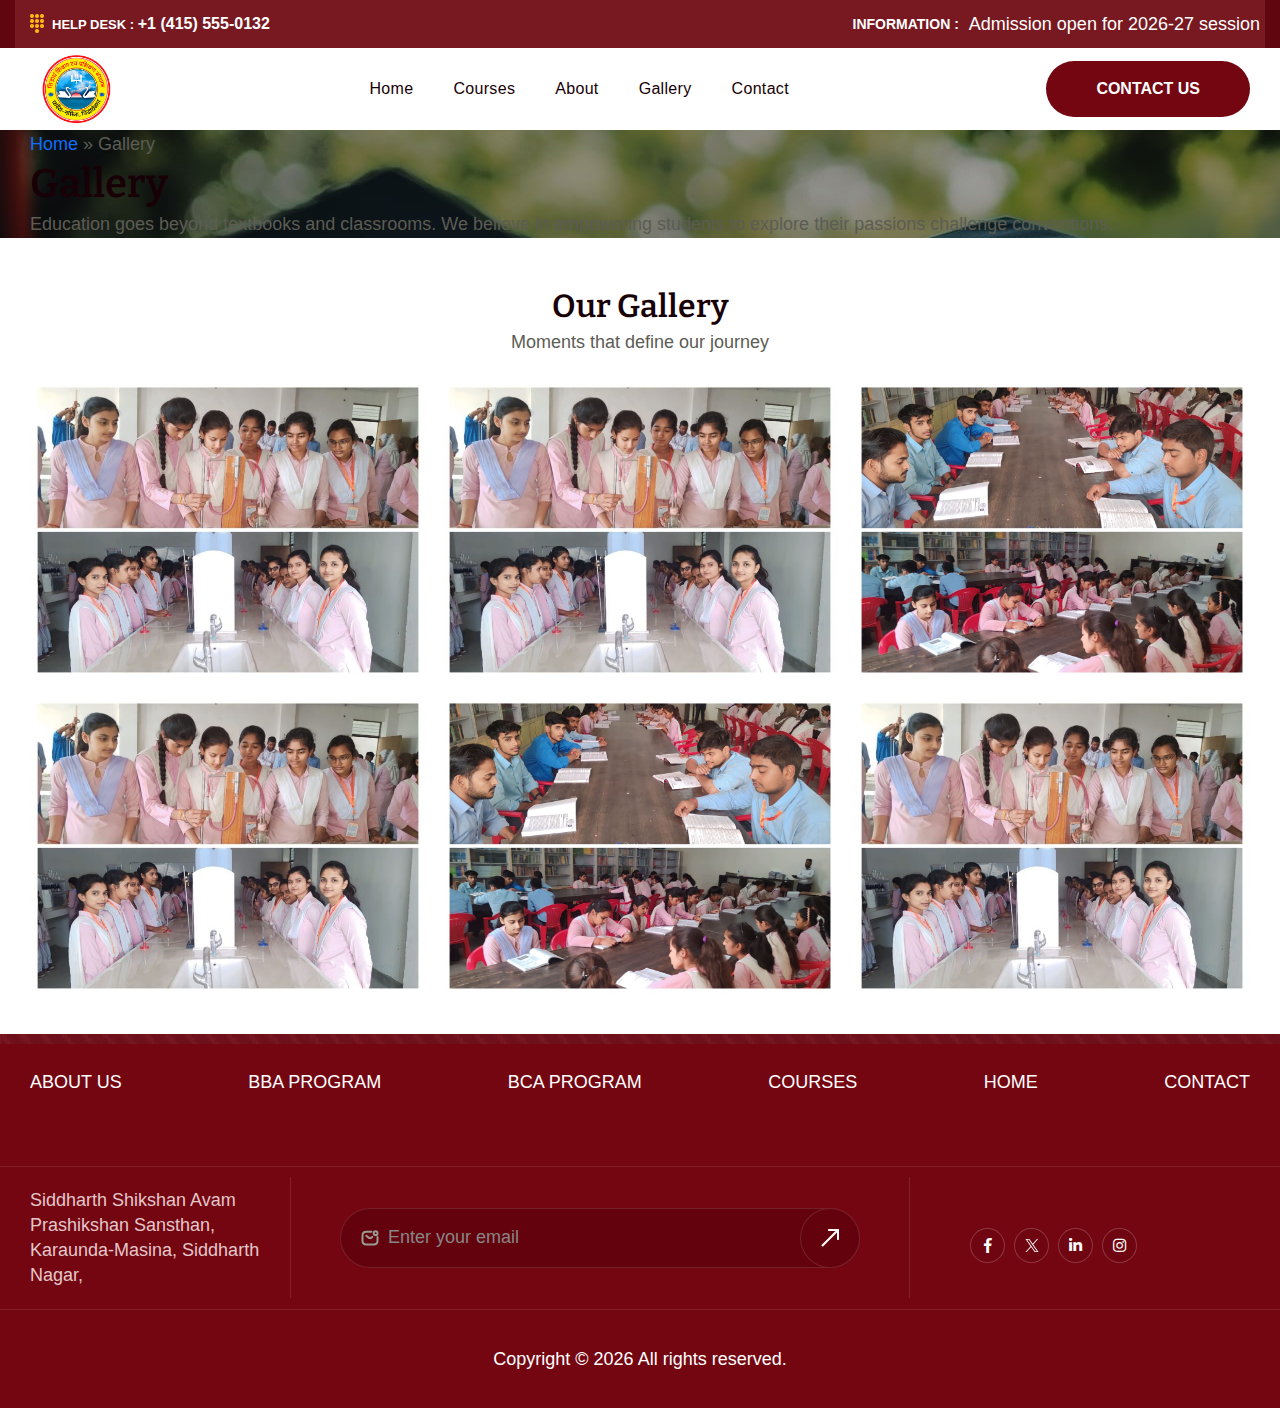
<file: gallery.html>
<!doctype html>
<html lang="zxx">
    <head>
        <!--========= Required meta tags =========-->
        <meta charset="utf-8">
        <meta http-equiv="x-ua-compatible" content="ie=edge">
        <meta name="description" content>
        <meta name="viewport"
            content="width=device-width, initial-scale=1, shrink-to-fit=no">
        <!-- Bootstrap Icons -->
        <link rel="stylesheet"
            href="https://cdn.jsdelivr.net/npm/bootstrap-icons@1.11.3/font/bootstrap-icons.min.css">

        <title>Siddharth Shikshan Avam Prashikshan Sansthan</title>

        <link rel="shortcut icon" href="assets/img/logo/logo-1.png"
            type="images/x-icon" />

        <!-- css include -->
        <link rel="stylesheet" href="assets/css/bootstrap.min.css">
        <link rel="stylesheet" href="assets/css/fontawesome.css">
        <link rel="stylesheet" href="assets/css/animate.css">
        <link rel="stylesheet" href="assets/css/swiper.min.css">
        <link rel="stylesheet" href="assets/css/odometer.css">
        <link rel="stylesheet" href="assets/css/magnific-popup.css">
        <link rel="stylesheet" href="assets/css/recoleta-font.css">
        <link rel="stylesheet" href="assets/css/nice-select.css">
        <link rel="stylesheet" href="assets/css/main.css">
        <link rel="stylesheet" id="univet-google-fonts-css"
            href="https://fonts.googleapis.com/css?family=Inter:400,500,600,700,800,900|Bitter:400,500,600,700,800,900&amp;display=swap"
            media="all">
    </head>
    <body>

        <!-- backtotop - start -->
        <div class="xb-backtotop">
            <a href="#" class="scroll">
                <i class="far fa-arrow-up"></i>
            </a>
        </div>
        <!-- backtotop - end -->
        <div class="body_wrap">
            <!-- header start -->
            <header id="xb-header-area" class="header-area is-sticky">
                <div class="header-top_wrap">
                    <div class="container">
                        <div class="header-top ul_li_between">
                            <div class="xb-help_desk">
                                <img src="assets/img/icon/hero_top-icon.png"
                                    alt>
                                <p>Help Desk : <span>+1 (415)
                                        555‑0132</span></p>
                            </div>
                            <div class="xb-info">
                                <ul class="ul_li align-items-end">
                                    <li>Information :</li>
                                    <li>Admission open for 2026-27 session</li>
                                </ul>
                            </div>
                        </div>
                    </div>
                </div>
                <div class="xb-header">
                    <div class="container">
                        <div class="header__wrap ul_li_between">
                            <div class="header-logo logo-img">
                                <a href="index.html"><img
                                        src="assets/img/logo/logo-1.png"
                                        alt></a>
                            </div>
                            <div
                                class="main-menu__wrap ul_li navbar navbar-expand-lg">
                                <nav class="main-menu collapse navbar-collapse">
                                    <ul>
                                        <li>
                                            <a href="index.html">Home</a>
                                        </li>

                                        <li>
                                            <a href="courses.html">Courses</a>
                                        </li>
                                        <li>
                                            <a href="about.html">About</a>

                                        </li>
                                        <li>
                                            <a href="gallery.html">Gallery</a>
                                            <li>
                                                <a
                                                    href="contact.html">Contact</a>
                                            </li>
                                        </ul>
                                    </nav>
                                    <div class="xb-header-wrap">
                                        <div class="xb-header-menu">
                                            <div class="xb-header-menu-scroll">
                                                <div
                                                    class="xb-menu-close xb-hide-xl xb-close"></div>
                                                <div
                                                    class="xb-logo-mobile xb-hide-xl">
                                                    <a href="index.html"
                                                        rel="home"><img
                                                            src="assets/img/logo/logo-1.png"
                                                            alt></a></div>
                                                <nav class="xb-header-nav">
                                                    <ul
                                                        class="xb-menu-primary clearfix">
                                                        <li
                                                            class="menu-item ">
                                                            <a
                                                                href="index.html">Home</a>
                                                        </li>
                                                        <li class="menu-item">
                                                            <a
                                                                href="#">Admission</a>
                                                        </li>
                                                        <li
                                                            class="menu-item ">
                                                            <a
                                                                href="courses.html">Courses</a>
                                                        </li>
                                                        <li
                                                            class="menu-item ">
                                                            <a
                                                                href="about.html">About</a>
                                                        </li>
                                                        <li
                                                            class="menu-item ">
                                                            <a
                                                                href="gallery.html">Gallery</a>
                                                        </li>
                                                        <li class="menu-item">
                                                            <a
                                                                href="#">Contact</a>
                                                        </li>
                                                    </ul>
                                                </nav>
                                            </div>
                                        </div>
                                        <div
                                            class="xb-header-menu-backdrop"></div>
                                    </div>
                                </div>
                                <div class="clg-btn d-none d-md-block">
                                    <a class="thm-btn thm-btn--white"
                                        href="contact.html"
                                        style="background-color:#740611;color:white;">
                                        Contact Us
                                    </a>
                                </div>
                                <div
                                    class="header-bar-mobile side-menu d-lg-none">
                                    <a class="xb-nav-mobile"
                                        href="javascript:void(0);"><i
                                            class="fal fa-bars"></i></a>
                                </div>
                            </div>
                        </div>
                    </div>
                </header>
                <!-- header end -->
                <div class="body-overlay"></div>
                <!-- main area start  -->
                <main>
                    <!-- breadcrumb area start -->
                    <section class="uni-breadcrumb-area"
                        style="background: url('assets/img/bg/contact-banner.jpg')  no-repeat;">
                        <div class="uni-breadcrumb-overlay">
                            <div class="container">
                                <div class="uni-breadcrumb-content">
                                    <div class="uni-breadcrumb-links">
                                        <a href="#">Home</a> <span>»</span>
                                        <span>Gallery</span>
                                    </div>
                                    <h1 class="uni-breadcrumb-title">Gallery
                                    </h1>
                                    <div class="uni-breadcrumb-line"></div>
                                    <p class="uni-breadcrumb-text">
                                        Education goes beyond textbooks and
                                        classrooms.
                                        We believe in empowering students to
                                        explore their passions challenge
                                        conventions.
                                    </p>
                                </div>
                            </div>
                        </div>
                    </section>
                    <!-- breadcrumb area  end-->

                    <section class="ue-gallery py-5">
                        <div class="container">
                            <!-- Heading -->
                            <div class="text-center mb-4">
                                <h2 class="ue-gallery-title">Our Gallery</h2>
                                <p class="ue-gallery-subtitle">Moments that
                                    define our journey</p>
                            </div>
                            <!-- Gallery Grid -->
                            <div class="row g-3">

                                <div class="col-lg-4 col-md-6">
                                    <div class="ue-gallery-item">
                                        <img src="assets/img/about/img1.jpg"
                                            alt="Gallery Image 1">
                                    </div>
                                </div>
                                <div class="col-lg-4 col-md-6">
                                    <div class="ue-gallery-item">
                                        <img src="assets/img/about/img2.jpg"
                                            alt="Gallery Image 2">
                                    </div>
                                </div>
                                <div class="col-lg-4 col-md-6">
                                    <div class="ue-gallery-item">
                                        <img src="assets/img/about/img3.jpg"
                                            alt="Gallery Image 3">
                                    </div>
                                </div>
                                <div class="col-lg-4 col-md-6">
                                    <div class="ue-gallery-item">
                                        <img src="assets/img/about/img1.jpg"
                                            alt="Gallery Image 4">
                                    </div>
                                </div>
                                <div class="col-lg-4 col-md-6">
                                    <div class="ue-gallery-item">
                                        <img src="assets/img/about/img3.jpg"
                                            alt="Gallery Image 5">
                                    </div>
                                </div>
                                <div class="col-lg-4 col-md-6">
                                    <div class="ue-gallery-item">
                                        <img src="assets/img/about/img2.jpg"
                                            alt="Gallery Image 6">
                                    </div>
                                </div>
                            </div>
                        </div>
                    </section>

                </main>
                <!-- main area end  -->

                <!-- footer strt -->
                <footer class="footer clg-footer  pos-rel">
                    <div class="container">
                        <div class="clg-footer-main">
                            <div class="clg-footer_widget mb-70 ">
                                <ul
                                    class="xb-links list-unstyled ul_li_between ">
                                    <li class="mt-4"><a href="about.html">About
                                            Us</a></li>
                                    <li class="mt-4"><a
                                            href="bba-detail.html">BBA
                                            Program</a></li>
                                    <li class="mt-4"><a
                                            href="bca-detail.html">BCA
                                            Program</a></li>
                                    <li class="mt-4"><a
                                            href="courses.html">Courses</a></li>
                                    <li class="mt-4"><a
                                            href="index.html">Home</a></li>
                                    <li class="mt-4"><a
                                            href="contact.html">Contact</a></li>
                                </ul>
                            </div>
                        </div>
                    </div>
                    <div class="clg-footer-newsletter">
                        <div class="container">
                            <div class="clg-footer_wrap ul_li">
                                <div class="xb-item--details mt-20">
                                    <p>Siddharth Shikshan Avam Prashikshan
                                        Sansthan,
                                        Karaunda-Masina, Siddharth Nagar,</p>
                                </div>
                                <div class="xb-item--email mt-20">
                                    <div class="xb-input-field pos-rel">
                                        <input type="text"
                                            placeholder="Enter your email">
                                        <div class="xb-img">
                                            <img src="assets/img/icon/email.svg"
                                                alt>
                                        </div>
                                        <button class="xb-field-btn"><img
                                                src="assets/img/icon/arrow01.png"
                                                alt></button>
                                    </div>
                                </div>
                                <div class="xb-item--meta mt-20">

                                    <ul
                                        class="xb-item--social_link ul_li mt-15">
                                        <li><a href="#!"><i
                                                    class="fab fa-facebook-f"></i></a></li>
                                        <li><a href="#!"><svg width="16"
                                                    height="16"
                                                    viewBox="0 0 16 16"
                                                    fill="none"
                                                    xmlns="http://www.w3.org/2000/svg">
                                                    <path
                                                        d="M9.52217 6.77491L15.4785 0H14.0671L8.89516 5.88256L4.76437 0H0L6.24656 8.89547L0 16H1.41155L6.87321 9.78782L11.2356 16H16L9.52183 6.77491H9.52217ZM7.58887 8.97384L6.95596 8.08805L1.92015 1.03974H4.0882L8.15216 6.72795L8.78507 7.61374L14.0677 15.0075H11.8997L7.58887 8.97418V8.97384Z"
                                                        fill="white" />
                                                </svg></a></li>
                                        <li><a href="#!"><i
                                                    class="fab fa-linkedin-in"></i></a></li>
                                        <li><a href="#!"><i
                                                    class="fab fa-instagram"></i></a></li>
                                    </ul>
                                </div>
                            </div>
                        </div>
                    </div>
                    <div class="footer-bottom pt-35 pb-35">
                        <div class="copyright text-center">
                            <p>Copyright © 2026 <a href="index.html"></a>
                                All rights reserved.</p>
                        </div>
                    </div>
                </footer>
                <!-- footer end -->
            </div>
            <!-- jquery include -->
            <script src="assets/js/jquery-3.7.1.min.js"></script>
            <script src="assets/js/bootstrap.bundle.min.js"></script>
            <script src="assets/js/swiper.min.js"></script>
            <script src="assets/js/wow.min.js"></script>
            <script src="assets/js/appear.js"></script>
            <script src="assets/js/odometer.min.js"></script>
            <script src="assets/js/countdown.js"></script>
            <script src="assets/js/imagesloaded.pkgd.min.js"></script>
            <script src="assets/js/isotope.pkgd.min.js"></script>
            <script src="assets/js/parallax-scroll.js"></script>
            <script src="assets/js/jquery.nice-select.min.js"></script>
            <script src="assets/js/jquery.magnific-popup.min.js"></script>
            <script src="assets/js/main.js"></script>
        </body>
    </html>
</file>
<file: assets/css/odometer.css>
.xbo.xbo-auto-theme,
.xbo.xbo-theme-default {
	display: inline-block;
	vertical-align: middle;
	*vertical-align: auto;
	*zoom: 1;
	*display: inline;
	position: relative;
}
.xbo.xbo-auto-theme .xbo-digit,
.xbo.xbo-theme-default .xbo-digit {
	display: inline-block;
	vertical-align: middle;
	*vertical-align: auto;
	*zoom: 1;
	*display: inline;
	position: relative;
}
.xbo.xbo-auto-theme .xbo-digit .xbo-digit-spacer,
.xbo.xbo-theme-default .xbo-digit .xbo-digit-spacer {
	display: inline-block;
	vertical-align: middle;
	*vertical-align: auto;
	*zoom: 1;
	*display: inline;
	visibility: hidden;
}
.xbo.xbo-auto-theme .xbo-digit .xbo-digit-inner,
.xbo.xbo-theme-default .xbo-digit .xbo-digit-inner {
	text-align: left;
	display: block;
	position: absolute;
	top: 0;
	left: 0;
	right: 0;
	bottom: 0;
	overflow: hidden;
}
.xbo.xbo-auto-theme .xbo-digit .xbo-ribbon,
.xbo.xbo-theme-default .xbo-digit .xbo-ribbon {
	display: block;
}
.xbo.xbo-auto-theme .xbo-digit .xbo-ribbon-inner,
.xbo.xbo-theme-default .xbo-digit .xbo-ribbon-inner {
	display: block;
	backface-visibility: hidden;
	-webkit-backface-visibility: hidden;
}
.xbo.xbo-auto-theme .xbo-digit .xbo-value,
.xbo.xbo-theme-default .xbo-digit .xbo-value {
	display: block;
	transform: translateZ(0);
	-webkit-transform: translateZ(0);
}
.xbo.xbo-auto-theme
	.xbo-digit
	.xbo-value.xbo-last-value,
.xbo.xbo-theme-default
	.xbo-digit
	.xbo-value.xbo-last-value {
	position: absolute;
}
.xbo.xbo-auto-theme.xbo-animating-up .xbo-ribbon-inner,
.xbo.xbo-theme-default.xbo-animating-up .xbo-ribbon-inner {
	-webkit-transition: -webkit-transform 2s;
	-moz-transition: -moz-transform 2s;
	-ms-transition: -ms-transform 2s;
	-o-transition: -o-transform 2s;
	transition: transform 2s;
}
.xbo.xbo-auto-theme.xbo-animating-up.xbo-animating
	.xbo-ribbon-inner,
.xbo.xbo-theme-default.xbo-animating-up.xbo-animating
	.xbo-ribbon-inner {
	-webkit-transform: translateY(-100%);
	-moz-transform: translateY(-100%);
	-ms-transform: translateY(-100%);
	-o-transform: translateY(-100%);
	transform: translateY(-100%);
}
.xbo.xbo-auto-theme.xbo-animating-down .xbo-ribbon-inner,
.xbo.xbo-theme-default.xbo-animating-down
	.xbo-ribbon-inner {
	-webkit-transform: translateY(-100%);
	-moz-transform: translateY(-100%);
	-ms-transform: translateY(-100%);
	-o-transform: translateY(-100%);
	transform: translateY(-100%);
}
.xbo.xbo-auto-theme.xbo-animating-down.xbo-animating
	.xbo-ribbon-inner,
.xbo.xbo-theme-default.xbo-animating-down.xbo-animating
	.xbo-ribbon-inner {
	-webkit-transition: -webkit-transform 2s;
	-moz-transition: -moz-transform 2s;
	-ms-transition: -ms-transform 2s;
	-o-transition: -o-transform 2s;
	transition: transform 2s;
	-webkit-transform: translateY(0);
	-moz-transform: translateY(0);
	-ms-transform: translateY(0);
	-o-transform: translateY(0);
	transform: translateY(0);
}

.xbo.xbo-auto-theme,
.xbo.xbo-theme-default {
	line-height: 1.1em;
}
.xbo.xbo-auto-theme .xbo-value,
.xbo.xbo-theme-default .xbo-value {
	text-align: center;
}
</file>
<file: assets/css/recoleta-font.css>
@font-face {
    font-family: 'Recoleta';
    src: url('../fonts/Recoleta-Regular.woff2') format('woff2'),
    url('../fonts/Recoleta-Regular.woff') format('woff');
    font-weight: normal;
    font-style: normal;
}
@font-face {
    font-family: 'Recoleta';
    src: url('../fonts/Recoleta-Medium.woff2') format('woff2'),
    url('../fonts/Recoleta-Medium.woff') format('woff');
    font-weight: 500;
    font-style: normal;
}
@font-face {
    font-family: 'Recoleta';
    src: url('../fonts/Recoleta-SemiBold.woff2') format('woff2'),
    url('../fonts/Recoleta-SemiBold.woff') format('woff');
    font-weight: 600;
    font-style: normal;
}
@font-face {
    font-family: 'Recoleta';
    src: url('../fonts/Recoleta-Bold.woff2') format('woff2'),
    url('../fonts/Recoleta-Bold.html') format('woff');
    font-weight: 700;
    font-style: normal;
}
</file>
<file: assets/css/nice-select.css>
.nice-select {
  -webkit-tap-highlight-color: transparent;
  background-color: #fff;
  border-radius: 5px;
  border: solid 1px #e8e8e8;
  box-sizing: border-box;
  clear: both;
  cursor: pointer;
  display: block;
  float: left;
  font-family: inherit;
  font-size: 14px;
  font-weight: normal;
  height: 42px;
  line-height: 40px;
  outline: none;
  padding-left: 18px;
  padding-right: 30px;
  position: relative;
  text-align: left !important;
  -webkit-transition: all 0.2s ease-in-out;
  transition: all 0.2s ease-in-out;
  -webkit-user-select: none;
     -moz-user-select: none;
      -ms-user-select: none;
          user-select: none;
  white-space: nowrap;
  width: auto; }
  .nice-select:hover {
    border-color: #dbdbdb; }
  .nice-select:active, .nice-select.open, .nice-select:focus {
    border-color: #999; }
  .nice-select:after {
    border-bottom: 2px solid #999;
    border-right: 2px solid #999;
    content: '';
    display: block;
    height: 5px;
    margin-top: -4px;
    pointer-events: none;
    position: absolute;
    right: 12px;
    top: 50%;
    -webkit-transform-origin: 66% 66%;
        -ms-transform-origin: 66% 66%;
            transform-origin: 66% 66%;
    -webkit-transform: rotate(45deg);
        -ms-transform: rotate(45deg);
            transform: rotate(45deg);
    -webkit-transition: all 0.15s ease-in-out;
    transition: all 0.15s ease-in-out;
    width: 5px; }
  .nice-select.open:after {
    -webkit-transform: rotate(-135deg);
        -ms-transform: rotate(-135deg);
            transform: rotate(-135deg); }
  .nice-select.open .list {
    opacity: 1;
    pointer-events: auto;
    -webkit-transform: scale(1) translateY(0);
        -ms-transform: scale(1) translateY(0);
            transform: scale(1) translateY(0); }
  .nice-select.disabled {
    border-color: #ededed;
    color: #999;
    pointer-events: none; }
    .nice-select.disabled:after {
      border-color: #cccccc; }
  .nice-select.wide {
    width: 100%; }
    .nice-select.wide .list {
      left: 0 !important;
      right: 0 !important; }
  .nice-select.right {
    float: right; }
    .nice-select.right .list {
      left: auto;
      right: 0; }
  .nice-select.small {
    font-size: 12px;
    height: 36px;
    line-height: 34px; }
    .nice-select.small:after {
      height: 4px;
      width: 4px; }
    .nice-select.small .option {
      line-height: 34px;
      min-height: 34px; }
  .nice-select .list {
    background-color: #fff;
    border-radius: 5px;
    box-shadow: 0 0 0 1px rgba(68, 68, 68, 0.11);
    box-sizing: border-box;
    margin-top: 4px;
    opacity: 0;
    overflow: hidden;
    padding: 0;
    pointer-events: none;
    position: absolute;
    top: 100%;
    left: 0;
    -webkit-transform-origin: 50% 0;
        -ms-transform-origin: 50% 0;
            transform-origin: 50% 0;
    -webkit-transform: scale(0.75) translateY(-21px);
        -ms-transform: scale(0.75) translateY(-21px);
            transform: scale(0.75) translateY(-21px);
    -webkit-transition: all 0.2s cubic-bezier(0.5, 0, 0, 1.25), opacity 0.15s ease-out;
    transition: all 0.2s cubic-bezier(0.5, 0, 0, 1.25), opacity 0.15s ease-out;
    z-index: 9; }
    .nice-select .list:hover .option:not(:hover) {
      background-color: transparent !important; }
  .nice-select .option {
    cursor: pointer;
    font-weight: 400;
    line-height: 40px;
    list-style: none;
    min-height: 40px;
    outline: none;
    padding-left: 18px;
    padding-right: 29px;
    text-align: left;
    -webkit-transition: all 0.2s;
    transition: all 0.2s; }
    .nice-select .option:hover, .nice-select .option.focus, .nice-select .option.selected.focus {
      background-color: #f6f6f6; }
    .nice-select .option.selected {
      font-weight: bold; }
    .nice-select .option.disabled {
      background-color: transparent;
      color: #999;
      cursor: default; }

.no-csspointerevents .nice-select .list {
  display: none; }

.no-csspointerevents .nice-select.open .list {
  display: block; }
</file>
<file: assets/css/main.css>
/*-----------------------------------------------------------------------------------

    Project Name: Edubost - University and College HTML Template
    Author: XpressBuddy -->> (https://themeforest.net/user/xpressbuddy)
    Support: support@xpressbuddy.com
    Description: University and College HTML Template
    Developer: Mohammad Wasim Mia -> contact@xpressbuddy.com
    Version: 1.0

-----------------------------------------------------------------------------------

    CSS INDEX
    ===================

	01. Theme default CSS
    02. header
    03. global
    04. hero
    05. feature
    06. about
    07. service
    08. team
    09. testimonial
    10. contact
    11. blog
    12. bramd
    13. pricing
    14. project
    15. cta
    16. fanfact
    17. marquee
    18. process
    19. banner
    20. portfolio
    21. accordion
    22. mission
    23. career
    24. shop
    25. breadcrumb
    26. sidebar
    27. backtotop
    28. sec-title
    29. search
    30. mobile-menu
    31. 404
    32. preloader
    

-----------------------------------------------------------------------------------*/
@import url("https://fonts.googleapis.com/css2?family=Caveat:wght@400..700&amp;family=DM+Sans:ital,opsz,wght@0,9..40,100..1000;1,9..40,100..1000&amp;family=Playfair+Display:ital,wght@0,400..900;1,400..900&amp;display=swap");

:root {
  --font-body: "Poppins", sans-serif;
  --font-heading: "Bitter", sans-serif !important;
  --font-caveat: "Poppins", sans-serif;
  --color-primary: #fdb714;
  --color-secondary: #60060f;
  --color-heading: #170006;
  --color-violet: #781921;
  --color-default: #5c5c54;
  --color-default-two: #606056;
  --color-sec-bg: #f1f1e9;
  --color-gray: #bbb6b7;
  --color-pink: #ffeff1;
  --color-dark: #0F172A;
  --color-white: #fff;
  --color-black: #000;
  --color-body: #fff;
}

/* reset css start */
:root {
  scroll-behavior: auto;
}

html {
  scroll-behavior: smooth;
}

body {
  padding: 0;
  margin: 0;
  font-weight: 500;
  position: relative;
  font-family: var(--font-body);
  font-size: 18px;
  line-height: 28px;
  color: var(--color-default);
  background-color: var(--color-body);
}

img {
  max-width: 100%;
  height: auto;
}

ul {
  margin: 0px;
  padding: 0px;
}

button {
  cursor: pointer;
}

*:focus {
  outline: none;
}

button {
  border: none;
  -webkit-transition: 0.3s;
  -o-transition: 0.3s;
  transition: 0.3s;
}

button:focus {
  outline: none;
}

a {
  text-decoration: none;
  -webkit-transition: 0.3s;
  -o-transition: 0.3s;
  transition: 0.3s;
}

a:hover {
  color: currentColor;
}

select {
  height: 55px;
  -webkit-appearance: none;
  -moz-appearance: none;
  appearance: none;
  background-image: url(../img/icon/select-arrow.html);
  background-position: calc(100% - 10px) 50%;
  background-repeat: no-repeat;
  padding-right: 20px;
  background-color: transparent;
  border: 0;
}



input[type="text"],
input[type="password"],
input[type="email"],
input[type="tel"],
form select,
textarea {
  width: 100%;
  height: 75px;
  border-radius: 0;
  background-color: #F3F4F5;
  padding: 24px 20px;
  border: 0;
  -webkit-transition: 0.3s;
  -o-transition: 0.3s;
  transition: 0.3s;
  color: var(--color-black);
  font-weight: 500;
}

input[type="text"]::-webkit-input-placeholder,
input[type="password"]::-webkit-input-placeholder,
input[type="email"]::-webkit-input-placeholder,
input[type="tel"]::-webkit-input-placeholder,
form select::-webkit-input-placeholder,
textarea::-webkit-input-placeholder {
  color: #888686;
  opacity: 1;
}

input[type="text"]::-moz-placeholder,
input[type="password"]::-moz-placeholder,
input[type="email"]::-moz-placeholder,
input[type="tel"]::-moz-placeholder,
form select::-moz-placeholder,
textarea::-moz-placeholder {
  color: #888686;
  opacity: 1;
}

input[type="text"]:-ms-input-placeholder,
input[type="password"]:-ms-input-placeholder,
input[type="email"]:-ms-input-placeholder,
input[type="tel"]:-ms-input-placeholder,
form select:-ms-input-placeholder,
textarea:-ms-input-placeholder {
  color: #888686;
  opacity: 1;
}

input[type="text"]:-moz-placeholder,
input[type="password"]:-moz-placeholder,
input[type="email"]:-moz-placeholder,
input[type="tel"]:-moz-placeholder,
form select:-moz-placeholder,
textarea:-moz-placeholder {
  color: #888686;
  opacity: 1;
}

textarea {
  height: 100px;
}

button {
  border: 0;
}

table {
  width: 100%;
}

p,
li,
span {
  margin-bottom: 0;
}

/* reset css end */
/* global css start */
.nice-select {
  background-color: transparent;
  height: 75px;
  line-height: 73px;
  min-height: 70px;
  padding: 0 20px;
  width: 100%;
  padding: 0 46px;
  margin-bottom: 20px;
  background-color: #F3F4F5;
  border: 0;
  font-size: 16px;
}

.nice-select::after {
  border-bottom: 1.9px solid #B1B4BA;
  border-right: 1.9px solid #B1B4BA;
  height: 6px;
  right: 20px;
  width: 6px;
}

.nice-select .option:hover,
.nice-select .option.focus,
.nice-select .option.selected.focus {
  background-color: #F3F4F5;
}

.nice-select .list {
  width: 100%;
}

.nice-select .list li {
  margin-right: 0 !important;
}

.nice-select .list .option {
  color: var(--color-dark);
  font-weight: 500;
}

.nice-select .list .option.selected {
  font-weight: 600;
}

.nice-select .list .option.selected,
.nice-select .list .option:hover {
  border: none !important;
}

/* global css end */
.body_wrap {
  position: relative;
  overflow: hidden;
}

.bg_img {
  background-position: center center;
  background-size: cover;
  background-repeat: no-repeat;
  width: 100%;
  height: 100%;
}

.footer-bg {
  background-color: #04060A;
}

.black-bg {
  background: var(--color-black);
}

.gray-bg {
  background-color: var(--color-gray);
}

.dark-bg {
  background-color: var(--color-dark);
}

.clr-white {
  color: var(--color-white);
}

.pos-rel {
  position: relative;
}

.pos-absolute {
  position: absolute;
}

.f-right {
  float: right;
}

.border-effect a,
.border-effect-2 a {
  display: inline !important;
  width: 100%;
  background-repeat: no-repeat;
  background-position-y: -2px;
  background-image: linear-gradient(transparent calc(100% - 2px), currentColor 1px);
  -webkit-transition: 0.6s cubic-bezier(0.215, 0.61, 0.355, 1);
  -o-transition: 0.6s cubic-bezier(0.215, 0.61, 0.355, 1);
  transition: 0.6s cubic-bezier(0.215, 0.61, 0.355, 1);
  background-size: 0 100%;
  -webkit-backface-visibility: hidden;
  backface-visibility: hidden;
}

.border-effect a:hover,
.border-effect-2 a:hover {
  background-size: 100% 100%;
  color: inherit;
}

.border-effect-2 a {
  background-image: linear-gradient(transparent calc(100% - 1px), currentColor 1px);
}

.btn-video {
  width: 88px;
  height: 88px;
  border-radius: 50%;
  -webkit-border-radius: 50%;
  -moz-border-radius: 50%;
  -ms-border-radius: 50%;
  -o-border-radius: 50%;
  display: flex;
  align-items: center;
  justify-content: center;
  font-size: 22px;
  color: var(--color-secondary);
  position: relative;
  background-color: var(--color-white);
}

@media (max-width: 767px) {
  .btn-video {
    width: 70px;
    height: 70px;
    font-size: 18px;
  }
}

.btn-video:hover {
  color: var(--color-primary);
}

.btn-video::before {
  content: "";
  position: absolute;
  z-index: 0;
  left: 0;
  top: 0;
  display: block;
  width: 100%;
  height: 100%;
  background-color: var(--color-white);
  border-radius: 50%;
  animation: pulse-border 1500ms ease-out infinite;
  -webkit-animation: pulse-border 1500ms ease-out infinite;
  z-index: -2;
}

.btn-video-center {
  position: absolute;
  top: 50%;
  left: 50%;
  -webkit-transform: translate(-50%, -50%);
  -ms-transform: translate(-50%, -50%);
  transform: translate(-50%, -50%);
}

.border_effect a {
  display: inline !important;
  width: 100%;
  background-repeat: no-repeat;
  background-position-y: -2px;
  background-image: linear-gradient(transparent calc(100% - 2px), currentColor 1px);
  transition: 0.6s cubic-bezier(0.215, 0.61, 0.355, 1);
  background-size: 0 100%;
  -webkit-backface-visibility: hidden;
  backface-visibility: hidden;
}

.border_effect a:hover {
  background-size: 100% 100%;
  color: inherit;
}

@media (max-width: 991px) {
  .tx-col-md-6 {
    width: 50%;
  }
}

@media (max-width: 767px) {
  .tx-col-md-6 {
    width: 100%;
  }
}

.xb-close {
  background: rgba(0, 0, 0, 0.04);
  border: 9px solid transparent;
  color: #777;
  width: 36px;
  height: 36px;
  display: inline-flex;
  justify-content: center;
  align-items: center;
  cursor: pointer;
  position: relative;
}

.xb-close::before,
.xb-close::after {
  content: '';
  position: absolute;
  height: 2px;
  width: 100%;
  top: 50%;
  left: 0;
  margin-top: -1px;
  transform-origin: 50% 50%;
  -webkit-transition: all 0.25s cubic-bezier(0.645, 0.045, 0.355, 1);
  -khtml-transition: all 0.25s cubic-bezier(0.645, 0.045, 0.355, 1);
  -moz-transition: all 0.25s cubic-bezier(0.645, 0.045, 0.355, 1);
  -ms-transition: all 0.25s cubic-bezier(0.645, 0.045, 0.355, 1);
  -o-transition: all 0.25s cubic-bezier(0.645, 0.045, 0.355, 1);
  transition: all 0.25s cubic-bezier(0.645, 0.045, 0.355, 1);
  background-color: #1b1b1b;
}

.xb-close::before {
  -webkit-transform: rotate(45deg);
  -khtml-transform: rotate(45deg);
  -moz-transform: rotate(45deg);
  -ms-transform: rotate(45deg);
  -o-transform: rotate(45deg);
  transform: rotate(45deg);
}

.xb-close::after {
  -webkit-transform: rotate(-45deg);
  -khtml-transform: rotate(-45deg);
  -moz-transform: rotate(-45deg);
  -ms-transform: rotate(-45deg);
  -o-transform: rotate(-45deg);
  transform: rotate(-45deg);
}

.xb-close:hover::before,
.xb-close:hover::after {
  -webkit-transform: rotate(0);
  -khtml-transform: rotate(0);
  -moz-transform: rotate(0);
  -ms-transform: rotate(0);
  -o-transform: rotate(0);
  transform: rotate(0);
}

/* order & unorder list reset - start */
.ul_li,
.ul_li_right,
.ul_li_center,
.ul_li_between {
  margin: 0px;
  padding: 0px;
  display: flex;
  flex-wrap: wrap;
  align-items: center;
}

.ul_li>li,
.ul_li_right>li,
.ul_li_center>li,
.ul_li_between>li {
  float: left;
  list-style: none;
  display: inline-block;
}

.ul_li {
  justify-content: flex-start;
}

.ul_li_center {
  justify-content: center;
}

.ul_li_right {
  justify-content: flex-end;
}

.ul_li_between {
  justify-content: space-between;
}

.ul_li_block {
  margin: 0px;
  padding: 0px;
  display: block;
}

.ul_li_block>li {
  display: block;
  list-style: none;
}

.flex-1 {
  flex: 1;
}

.color-black {
  color: var(--color-black);
}

.pagination_wrap ul {
  display: flex;
  flex-wrap: wrap;
  justify-content: center;
  margin: -5px;
  list-style: none;
}

.pagination_wrap ul li {
  padding: 5px;
}

.pagination_wrap ul li a {
  height: 50px;
  width: 50px;
  display: flex;
  align-items: center;
  justify-content: center;
  font-size: 16px;
  font-weight: 600;
  color: #0F172A;
  background-color: var(--color-white);
  -webkit-transition: all 0.3s ease-out 0s;
  -o-transition: all 0.3s ease-out 0s;
  transition: all 0.3s ease-out 0s;
  z-index: 1;
  overflow: hidden;
  border-radius: 50%;
  -webkit-border-radius: 50%;
  -moz-border-radius: 50%;
  -ms-border-radius: 50%;
  -o-border-radius: 50%;
}

@media (max-width: 767px) {
  .pagination_wrap ul li a {
    height: 40px;
    width: 40px;
    font-size: 15px;
  }
}

.pagination_wrap ul li a.current_page,
.pagination_wrap ul li a:hover {
  background-color: var(--color-primary);
}

.mr-none-60 {
  margin-right: -60px;
}

.ml-none-60 {
  margin-left: -60px;
}

.pb-8 {
  padding-bottom: 8px;
}

.xb-odm {
  overflow: hidden;
}

/*--
    - Margin & Padding
-----------------------------------------*/
/*-- Margin Top --*/
.mt-none-5 {
  margin-top: -5px;
}

.mt-none-10 {
  margin-top: -10px;
}

.mt-none-15 {
  margin-top: -15px;
}

.mt-none-20 {
  margin-top: -20px;
}

.mt-none-25 {
  margin-top: -25px;
}

.mt-none-30 {
  margin-top: -30px;
}

.mt-none-35 {
  margin-top: -35px;
}

.mt-none-40 {
  margin-top: -40px;
}

.mt-none-45 {
  margin-top: -45px;
}

.mt-none-50 {
  margin-top: -50px;
}

.mt-none-55 {
  margin-top: -55px;
}

.mt-none-60 {
  margin-top: -60px;
}

.mt-none-65 {
  margin-top: -65px;
}

.mt-none-70 {
  margin-top: -70px;
}

.mt-none-75 {
  margin-top: -75px;
}

.mt-none-80 {
  margin-top: -80px;
}

.mt-none-85 {
  margin-top: -85px;
}

.mt-none-90 {
  margin-top: -90px;
}

.mt-none-95 {
  margin-top: -95px;
}

.mt-none-100 {
  margin-top: -100px;
}

/*-- Margin Top --*/
.mt-5 {
  margin-top: 5px;
}

.mt-10 {
  margin-top: 10px;
}

.mt-15 {
  margin-top: 15px;
}

.mt-20 {
  margin-top: 20px;
}

.mt-25 {
  margin-top: 25px;
}

.mt-30 {
  margin-top: 30px;
}

.mt-35 {
  margin-top: 35px;
}

.mt-40 {
  margin-top: 40px;
}

.mt-45 {
  margin-top: 45px;
}

.mt-50 {
  margin-top: 50px;
}

.mt-55 {
  margin-top: 55px;
}

.mt-60 {
  margin-top: 60px;
}

.mt-65 {
  margin-top: 65px;
}

.mt-70 {
  margin-top: 70px;
}

.mt-75 {
  margin-top: 75px;
}

.mt-80 {
  margin-top: 80px;
}

.mt-85 {
  margin-top: 85px;
}

.mt-90 {
  margin-top: 90px;
}

.mt-95 {
  margin-top: 95px;
}

.mt-100 {
  margin-top: 100px;
}

.mt-105 {
  margin-top: 105px;
}

.mt-110 {
  margin-top: 110px;
}

.mt-115 {
  margin-top: 115px;
}

.mt-120 {
  margin-top: 120px;
}

.mt-125 {
  margin-top: 125px;
}

.mt-130 {
  margin-top: 130px;
}

.mt-135 {
  margin-top: 135px;
}

.mt-140 {
  margin-top: 140px;
}

.mt-145 {
  margin-top: 145px;
}

.mt-150 {
  margin-top: 150px;
}

.mt-155 {
  margin-top: 155px;
}

.mt-160 {
  margin-top: 160px;
}

.mt-165 {
  margin-top: 165px;
}

.mt-170 {
  margin-top: 170px;
}

.mt-175 {
  margin-top: 175px;
}

.mt-180 {
  margin-top: 180px;
}

.mt-185 {
  margin-top: 185px;
}

.mt-190 {
  margin-top: 190px;
}

.mt-195 {
  margin-top: 195px;
}

.mt-200 {
  margin-top: 200px;
}

/*-- Margin Bottom --*/
.mb-5 {
  margin-bottom: 5px;
}

.mb-10 {
  margin-bottom: 10px;
}

.mb-15 {
  margin-bottom: 15px;
}

.mb-20 {
  margin-bottom: 20px;
}

.mb-25 {
  margin-bottom: 25px;
}

.mb-30 {
  margin-bottom: 30px;
}

.mb-35 {
  margin-bottom: 35px;
}

.mb-40 {
  margin-bottom: 40px;
}

.mb-45 {
  margin-bottom: 45px;
}

.mb-50 {
  margin-bottom: 50px;
}

.mb-55 {
  margin-bottom: 55px;
}

.mb-60 {
  margin-bottom: 60px;
}

.mb-65 {
  margin-bottom: 65px;
}

.mb-70 {
  margin-bottom: 70px;
}

.mb-75 {
  margin-bottom: 75px;
}

.mb-80 {
  margin-bottom: 80px;
}

.mb-85 {
  margin-bottom: 85px;
}

.mb-90 {
  margin-bottom: 90px;
}

.mb-95 {
  margin-bottom: 95px;
}

.mb-100 {
  margin-bottom: 100px;
}

.mb-105 {
  margin-bottom: 105px;
}

.mb-110 {
  margin-bottom: 110px;
}

.mb-115 {
  margin-bottom: 115px;
}

.mb-120 {
  margin-bottom: 120px;
}

.mb-125 {
  margin-bottom: 125px;
}

.mb-130 {
  margin-bottom: 130px;
}

.mb-135 {
  margin-bottom: 135px;
}

.mb-140 {
  margin-bottom: 140px;
}

.mb-145 {
  margin-bottom: 145px;
}

.mb-150 {
  margin-bottom: 150px;
}

.mb-155 {
  margin-bottom: 155px;
}

.mb-160 {
  margin-bottom: 160px;
}

.mb-165 {
  margin-bottom: 165px;
}

.mb-170 {
  margin-bottom: 170px;
}

.mb-175 {
  margin-bottom: 175px;
}

.mb-180 {
  margin-bottom: 180px;
}

.mb-185 {
  margin-bottom: 185px;
}

.mb-190 {
  margin-bottom: 190px;
}

.mb-195 {
  margin-bottom: 195px;
}

.mb-200 {
  margin-bottom: 200px;
}

/*-- Margin Left --*/
.ml-5 {
  margin-left: 5px;
}

.ml-10 {
  margin-left: 10px;
}

.ml-15 {
  margin-left: 15px;
}

.ml-20 {
  margin-left: 20px;
}

.ml-25 {
  margin-left: 25px;
}

.ml-30 {
  margin-left: 30px;
}

.ml-35 {
  margin-left: 35px;
}

.ml-40 {
  margin-left: 40px;
}

.ml-45 {
  margin-left: 45px;
}

.ml-50 {
  margin-left: 50px;
}

.ml-55 {
  margin-left: 55px;
}

.ml-60 {
  margin-left: 60px;
}

.ml-65 {
  margin-left: 65px;
}

.ml-70 {
  margin-left: 70px;
}

.ml-75 {
  margin-left: 75px;
}

.ml-80 {
  margin-left: 80px;
}

.ml-85 {
  margin-left: 85px;
}

.ml-90 {
  margin-left: 90px;
}

.ml-95 {
  margin-left: 95px;
}

.ml-100 {
  margin-left: 100px;
}

.ml-105 {
  margin-left: 105px;
}

.ml-110 {
  margin-left: 110px;
}

.ml-115 {
  margin-left: 115px;
}

.ml-120 {
  margin-left: 120px;
}

.ml-125 {
  margin-left: 125px;
}

.ml-130 {
  margin-left: 130px;
}

.ml-135 {
  margin-left: 135px;
}

.ml-140 {
  margin-left: 140px;
}

.ml-145 {
  margin-left: 145px;
}

.ml-150 {
  margin-left: 150px;
}

.ml-155 {
  margin-left: 155px;
}

.ml-160 {
  margin-left: 160px;
}

.ml-165 {
  margin-left: 165px;
}

.ml-170 {
  margin-left: 170px;
}

.ml-175 {
  margin-left: 175px;
}

.ml-180 {
  margin-left: 180px;
}

.ml-185 {
  margin-left: 185px;
}

.ml-190 {
  margin-left: 190px;
}

.ml-195 {
  margin-left: 195px;
}

.ml-200 {
  margin-left: 200px;
}

/*-- Margin Right --*/
.mr-5 {
  margin-right: 5px;
}

.mr-10 {
  margin-right: 10px;
}

.mr-15 {
  margin-right: 15px;
}

.mr-20 {
  margin-right: 20px;
}

.mr-25 {
  margin-right: 25px;
}

.mr-30 {
  margin-right: 30px;
}

.mr-35 {
  margin-right: 35px;
}

.mr-40 {
  margin-right: 40px;
}

.mr-45 {
  margin-right: 45px;
}

.mr-50 {
  margin-right: 50px;
}

.mr-55 {
  margin-right: 55px;
}

.mr-60 {
  margin-right: 60px;
}

.mr-65 {
  margin-right: 65px;
}

.mr-70 {
  margin-right: 70px;
}

.mr-75 {
  margin-right: 75px;
}

.mr-80 {
  margin-right: 80px;
}

.mr-85 {
  margin-right: 85px;
}

.mr-90 {
  margin-right: 90px;
}

.mr-95 {
  margin-right: 95px;
}

.mr-100 {
  margin-right: 100px;
}

.mr-105 {
  margin-right: 105px;
}

.mr-110 {
  margin-right: 110px;
}

.mr-115 {
  margin-right: 115px;
}

.mr-120 {
  margin-right: 120px;
}

.mr-125 {
  margin-right: 125px;
}

.mr-130 {
  margin-right: 130px;
}

.mr-135 {
  margin-right: 135px;
}

.mr-140 {
  margin-right: 140px;
}

.mr-145 {
  margin-right: 145px;
}

.mr-150 {
  margin-right: 150px;
}

.mr-155 {
  margin-right: 155px;
}

.mr-160 {
  margin-right: 160px;
}

.mr-165 {
  margin-right: 165px;
}

.mr-170 {
  margin-right: 170px;
}

.mr-175 {
  margin-right: 175px;
}

.mr-180 {
  margin-right: 180px;
}

.mr-185 {
  margin-right: 185px;
}

.mr-190 {
  margin-right: 190px;
}

.mr-195 {
  margin-right: 195px;
}

.mr-200 {
  margin-right: 200px;
}

/*-- Padding Top --*/
.pt-5 {
  padding-top: 5px;
}

.pt-10 {
  padding-top: 10px;
}

.pt-15 {
  padding-top: 15px;
}

.pt-20 {
  padding-top: 20px;
}

.pt-25 {
  padding-top: 25px;
}

.pt-30 {
  padding-top: 30px;
}

.pt-35 {
  padding-top: 35px;
}

.pt-40 {
  padding-top: 40px;
}

.pt-45 {
  padding-top: 45px;
}

.pt-50 {
  padding-top: 50px;
}

.pt-55 {
  padding-top: 55px;
}

.pt-60 {
  padding-top: 60px;
}

.pt-65 {
  padding-top: 65px;
}

.pt-70 {
  padding-top: 70px;
}

.pt-75 {
  padding-top: 75px;
}

.pt-80 {
  padding-top: 80px;
}

.pt-85 {
  padding-top: 85px;
}

.pt-90 {
  padding-top: 90px;
}

.pt-95 {
  padding-top: 95px;
}

.pt-100 {
  padding-top: 100px;
}

.pt-105 {
  padding-top: 105px;
}

.pt-110 {
  padding-top: 110px;
}

.pt-115 {
  padding-top: 115px;
}

.pt-120 {
  padding-top: 120px;
}

.pt-125 {
  padding-top: 125px;
}

.pt-130 {
  padding-top: 130px;
}

.pt-135 {
  padding-top: 135px;
}

.pt-140 {
  padding-top: 140px;
}

.pt-145 {
  padding-top: 145px;
}

.pt-150 {
  padding-top: 150px;
}

.pt-155 {
  padding-top: 155px;
}

.pt-160 {
  padding-top: 160px;
}

.pt-165 {
  padding-top: 165px;
}

.pt-170 {
  padding-top: 170px;
}

.pt-175 {
  padding-top: 175px;
}

.pt-180 {
  padding-top: 180px;
}

.pt-185 {
  padding-top: 185px;
}

.pt-190 {
  padding-top: 190px;
}

.pt-195 {
  padding-top: 195px;
}

.pt-200 {
  padding-top: 200px;
}

/*-- Padding Bottom --*/
.pb-5 {
  padding-bottom: 5px;
}

.pb-10 {
  padding-bottom: 10px;
}

.pb-15 {
  padding-bottom: 15px;
}

.pb-20 {
  padding-bottom: 20px;
}

.pb-25 {
  padding-bottom: 25px;
}

.pb-30 {
  padding-bottom: 30px;
}

.pb-35 {
  padding-bottom: 35px;
}

.pb-40 {
  padding-bottom: 40px;
}

.pb-45 {
  padding-bottom: 45px;
}

.pb-50 {
  padding-bottom: 50px;
}

.pb-55 {
  padding-bottom: 55px;
}

.pb-60 {
  padding-bottom: 60px;
}

.pb-65 {
  padding-bottom: 65px;
}

.pb-70 {
  padding-bottom: 70px;
}

.pb-75 {
  padding-bottom: 75px;
}

.pb-80 {
  padding-bottom: 80px;
}

.pb-85 {
  padding-bottom: 85px;
}

.pb-90 {
  padding-bottom: 90px;
}

.pb-95 {
  padding-bottom: 95px;
}

.pb-100 {
  padding-bottom: 100px;
}

.pb-105 {
  padding-bottom: 105px;
}

.pb-110 {
  padding-bottom: 110px;
}

.pb-115 {
  padding-bottom: 115px;
}

.pb-120 {
  padding-bottom: 120px;
}

.pb-125 {
  padding-bottom: 125px;
}

.pb-130 {
  padding-bottom: 130px;
}

.pb-135 {
  padding-bottom: 135px;
}

.pb-140 {
  padding-bottom: 140px;
}

.pb-145 {
  padding-bottom: 145px;
}

.pb-150 {
  padding-bottom: 150px;
}

.pb-155 {
  padding-bottom: 155px;
}

.pb-160 {
  padding-bottom: 160px;
}

.pb-165 {
  padding-bottom: 165px;
}

.pb-170 {
  padding-bottom: 170px;
}

.pb-175 {
  padding-bottom: 175px;
}

.pb-180 {
  padding-bottom: 180px;
}

.pb-185 {
  padding-bottom: 185px;
}

.pb-190 {
  padding-bottom: 190px;
}

.pb-195 {
  padding-bottom: 195px;
}

.pb-200 {
  padding-bottom: 200px;
}

/*-- Padding Left --*/
.pl-5 {
  padding-left: 5px;
}

.pl-10 {
  padding-left: 10px;
}

.pl-15 {
  padding-left: 15px;
}

.pl-20 {
  padding-left: 20px;
}

.pl-25 {
  padding-left: 25px;
}

.pl-30 {
  padding-left: 30px;
}

.pl-35 {
  padding-left: 35px;
}

.pl-40 {
  padding-left: 40px;
}

.pl-45 {
  padding-left: 45px;
}

.pl-50 {
  padding-left: 50px;
}

.pl-55 {
  padding-left: 55px;
}

.pl-60 {
  padding-left: 60px;
}

.pl-65 {
  padding-left: 65px;
}

.pl-70 {
  padding-left: 70px;
}

.pl-75 {
  padding-left: 75px;
}

.pl-80 {
  padding-left: 80px;
}

.pl-85 {
  padding-left: 85px;
}

.pl-90 {
  padding-left: 90px;
}

.pl-95 {
  padding-left: 95px;
}

.pl-100 {
  padding-left: 100px;
}

.pl-105 {
  padding-left: 105px;
}

.pl-110 {
  padding-left: 110px;
}

.pl-115 {
  padding-left: 115px;
}

.pl-120 {
  padding-left: 120px;
}

.pl-125 {
  padding-left: 125px;
}

.pl-130 {
  padding-left: 130px;
}

.pl-135 {
  padding-left: 135px;
}

.pl-140 {
  padding-left: 140px;
}

.pl-145 {
  padding-left: 145px;
}

.pl-150 {
  padding-left: 150px;
}

.pl-155 {
  padding-left: 155px;
}

.pl-160 {
  padding-left: 160px;
}

.pl-165 {
  padding-left: 165px;
}

.pl-170 {
  padding-left: 170px;
}

.pl-175 {
  padding-left: 175px;
}

.pl-180 {
  padding-left: 180px;
}

.pl-185 {
  padding-left: 185px;
}

.pl-190 {
  padding-left: 190px;
}

.pl-195 {
  padding-left: 195px;
}

.pl-200 {
  padding-left: 200px;
}

/*-- Padding Right --*/
.pr-5 {
  padding-right: 5px;
}

.pr-10 {
  padding-right: 10px;
}

.pr-15 {
  padding-right: 15px;
}

.pr-20 {
  padding-right: 20px;
}

.pr-25 {
  padding-right: 25px;
}

.pr-30 {
  padding-right: 30px;
}

.pr-35 {
  padding-right: 35px;
}

.pr-40 {
  padding-right: 40px;
}

.pr-45 {
  padding-right: 45px;
}

.pr-50 {
  padding-right: 50px;
}

.pr-55 {
  padding-right: 55px;
}

.pr-60 {
  padding-right: 60px;
}

.pr-65 {
  padding-right: 65px;
}

.pr-70 {
  padding-right: 70px;
}

.pr-75 {
  padding-right: 75px;
}

.pr-80 {
  padding-right: 80px;
}

.pr-85 {
  padding-right: 85px;
}

.pr-90 {
  padding-right: 90px;
}

.pr-95 {
  padding-right: 95px;
}

.pr-100 {
  padding-right: 100px;
}

.pr-105 {
  padding-right: 105px;
}

.pr-110 {
  padding-right: 110px;
}

.pr-115 {
  padding-right: 115px;
}

.pr-120 {
  padding-right: 120px;
}

.pr-125 {
  padding-right: 125px;
}

.pr-130 {
  padding-right: 130px;
}

.pr-135 {
  padding-right: 135px;
}

.pr-140 {
  padding-right: 140px;
}

.pr-145 {
  padding-right: 145px;
}

.pr-150 {
  padding-right: 150px;
}

.pr-155 {
  padding-right: 155px;
}

.pr-160 {
  padding-right: 160px;
}

.pr-165 {
  padding-right: 165px;
}

.pr-170 {
  padding-right: 170px;
}

.pr-175 {
  padding-right: 175px;
}

.pr-180 {
  padding-right: 180px;
}

.pr-185 {
  padding-right: 185px;
}

.pr-190 {
  padding-right: 190px;
}

.pr-195 {
  padding-right: 195px;
}

.pr-200 {
  padding-right: 200px;
}

/* typography css start */
h1,
h2,
h3,
h4,
h5,
h6 {
  margin: 0;
  line-height: 1.3;
  color: var(--color-heading);
  font-weight: 600;
  font-family: var(--font-heading);
}

h2 {
  font-size: 32px;
}

h3 {
  font-size: 22px;
}

h4 {
  font-size: 20px;
}

h5 {
  font-size: 16px;
}

h6 {
  font-size: 16px;
}

/* typography css end */
@-webkit-keyframes jump {
  0% {
    -webkit-transform: translate3d(0, 0, 0);
    transform: translate3d(0, 0, 0);
  }

  40% {
    -webkit-transform: translate3d(0, 50%, 0);
    transform: translate3d(0, 50%, 0);
  }

  100% {
    -webkit-transform: translate3d(0, 0, 0);
    transform: translate3d(0, 0, 0);
  }
}

@keyframes jump {
  0% {
    -webkit-transform: translate3d(0, 0, 0);
    transform: translate3d(0, 0, 0);
  }

  40% {
    -webkit-transform: translate3d(0, 50%, 0);
    transform: translate3d(0, 50%, 0);
  }

  100% {
    -webkit-transform: translate3d(0, 0, 0);
    transform: translate3d(0, 0, 0);
  }
}

@-webkit-keyframes rotated {
  0% {
    -webkit-transform: rotate(0);
    transform: rotate(0);
  }

  100% {
    -webkit-transform: rotate(360deg);
    transform: rotate(360deg);
  }
}

@keyframes rotated {
  0% {
    -webkit-transform: rotate(0);
    transform: rotate(0);
  }

  100% {
    -webkit-transform: rotate(360deg);
    transform: rotate(360deg);
  }
}

@-webkit-keyframes rotatedHalf {
  0% {
    -webkit-transform: rotate(0);
    transform: rotate(0);
  }

  50% {
    -webkit-transform: rotate(90deg);
    transform: rotate(90deg);
  }

  100% {
    -webkit-transform: rotate(0);
    transform: rotate(0);
  }
}

@keyframes rotatedHalf {
  0% {
    -webkit-transform: rotate(0);
    transform: rotate(0);
  }

  50% {
    -webkit-transform: rotate(90deg);
    transform: rotate(90deg);
  }

  100% {
    -webkit-transform: rotate(0);
    transform: rotate(0);
  }
}

@-webkit-keyframes rotatedHalfTwo {
  0% {
    -webkit-transform: rotate(-90deg);
    transform: rotate(-90deg);
  }

  100% {
    -webkit-transform: rotate(90deg);
    transform: rotate(90deg);
  }
}

@keyframes rotatedHalfTwo {
  0% {
    -webkit-transform: rotate(-90deg);
    transform: rotate(-90deg);
  }

  100% {
    -webkit-transform: rotate(90deg);
    transform: rotate(90deg);
  }
}

@-webkit-keyframes scale-upOne {
  0% {
    -webkit-transform: scale(1);
    transform: scale(1);
  }

  100% {
    -webkit-transform: scale(0.2);
    transform: scale(0.2);
  }
}

@keyframes scale-upOne {
  0% {
    -webkit-transform: scale(1);
    transform: scale(1);
  }

  100% {
    -webkit-transform: scale(0.2);
    transform: scale(0.2);
  }
}

@-webkit-keyframes scale-right {
  0% {
    -webkit-transform: translateX(-50%);
    transform: translateX(-50%);
  }

  50% {
    -webkit-transform: translateX(50%);
    transform: translateX(50%);
  }

  100% {
    -webkit-transform: translateX(-50%);
    transform: translateX(-50%);
  }
}

@keyframes scale-right {
  0% {
    -webkit-transform: translateX(-50%);
    transform: translateX(-50%);
  }

  50% {
    -webkit-transform: translateX(50%);
    transform: translateX(50%);
  }

  100% {
    -webkit-transform: translateX(-50%);
    transform: translateX(-50%);
  }
}

@-webkit-keyframes fade-in {
  0% {
    opacity: 0.7;
  }

  40% {
    opacity: 1;
  }

  100% {
    opacity: 0.7;
  }
}

@keyframes fade-in {
  0% {
    opacity: 0.7;
  }

  40% {
    opacity: 1;
  }

  100% {
    opacity: 0.7;
  }
}

@keyframes hvr-ripple-out {
  0% {
    top: 0;
    right: 0;
    bottom: 0;
    left: 0;
  }

  100% {
    top: -6px;
    right: -6px;
    bottom: -6px;
    left: -6px;
  }
}

@keyframes hvr-ripple-out-two {
  0% {
    top: 0;
    right: 0;
    bottom: 0;
    left: 0;
  }

  100% {
    top: -18px;
    right: -18px;
    bottom: -18px;
    left: -18px;
    opacity: 0;
  }
}

@-webkit-keyframes scale-up-one {
  0% {
    -webkit-transform: scale(1);
    transform: scale(1);
  }

  40% {
    -webkit-transform: scale(0.5);
    transform: scale(0.5);
  }

  100% {
    -webkit-transform: scale(1);
    transform: scale(1);
  }
}

@keyframes scale-up-one {
  0% {
    -webkit-transform: scale(1);
    transform: scale(1);
  }

  40% {
    -webkit-transform: scale(0.5);
    transform: scale(0.5);
  }

  100% {
    -webkit-transform: scale(1);
    transform: scale(1);
  }
}

@-webkit-keyframes scale-up-two {
  0% {
    -webkit-transform: scale(0.5);
    transform: scale(0.5);
  }

  40% {
    -webkit-transform: scale(0.8);
    transform: scale(0.8);
  }

  100% {
    -webkit-transform: scale(0.5);
    transform: scale(0.5);
  }
}

@keyframes scale-up-two {
  0% {
    -webkit-transform: scale(0.5);
    transform: scale(0.5);
  }

  40% {
    -webkit-transform: scale(0.8);
    transform: scale(0.8);
  }

  100% {
    -webkit-transform: scale(0.5);
    transform: scale(0.5);
  }
}

@-webkit-keyframes scale-up-three {
  0% {
    -webkit-transform: scale(0.7);
    transform: scale(0.7);
  }

  40% {
    -webkit-transform: scale(0.4);
    transform: scale(0.4);
  }

  100% {
    -webkit-transform: scale(0.7);
    transform: scale(0.7);
  }
}

@keyframes scale-up-three {
  0% {
    -webkit-transform: scale(0.7);
    transform: scale(0.7);
  }

  40% {
    -webkit-transform: scale(0.4);
    transform: scale(0.4);
  }

  100% {
    -webkit-transform: scale(0.7);
    transform: scale(0.7);
  }
}

@keyframes animationFramesOne {
  0% {
    transform: translate(0px, 0px) rotate(0deg);
    -webkit-transform: translate(0px, 0px) rotate(0deg);
    -moz-transform: translate(0px, 0px) rotate(0deg);
    -ms-transform: translate(0px, 0px) rotate(0deg);
    -o-transform: translate(0px, 0px) rotate(0deg);
  }

  20% {
    transform: translate(73px, -1px) rotate(36deg);
    -webkit-transform: translate(73px, -1px) rotate(36deg);
    -moz-transform: translate(73px, -1px) rotate(36deg);
    -ms-transform: translate(73px, -1px) rotate(36deg);
    -o-transform: translate(73px, -1px) rotate(36deg);
  }

  40% {
    transform: translate(141px, -20px) rotate(72deg);
    -webkit-transform: translate(141px, -20px) rotate(72deg);
    -moz-transform: translate(141px, -20px) rotate(72deg);
    -ms-transform: translate(141px, -20px) rotate(72deg);
    -o-transform: translate(141px, -20px) rotate(72deg);
  }

  60% {
    transform: translate(83px, -60px) rotate(108deg);
    -webkit-transform: translate(83px, -60px) rotate(108deg);
    -moz-transform: translate(83px, -60px) rotate(108deg);
    -ms-transform: translate(83px, -60px) rotate(108deg);
    -o-transform: translate(83px, -60px) rotate(108deg);
  }

  80% {
    transform: translate(-40px, 72px) rotate(144deg);
    -webkit-transform: translate(-40px, 72px) rotate(144deg);
    -moz-transform: translate(-40px, 72px) rotate(144deg);
    -ms-transform: translate(-40px, 72px) rotate(144deg);
    -o-transform: translate(-40px, 72px) rotate(144deg);
  }

  100% {
    transform: translate(0px, 0px) rotate(0deg);
    -webkit-transform: translate(0px, 0px) rotate(0deg);
    -moz-transform: translate(0px, 0px) rotate(0deg);
    -ms-transform: translate(0px, 0px) rotate(0deg);
    -o-transform: translate(0px, 0px) rotate(0deg);
  }
}

@-webkit-keyframes animationFramesOne {
  0% {
    -webkit-transform: translate(0px, 0px) rotate(0deg);
  }

  20% {
    -webkit-transform: translate(73px, -1px) rotate(36deg);
  }

  40% {
    -webkit-transform: translate(141px, 72px) rotate(72deg);
  }

  60% {
    -webkit-transform: translate(83px, 122px) rotate(108deg);
  }

  80% {
    -webkit-transform: translate(-40px, 72px) rotate(144deg);
  }

  100% {
    -webkit-transform: translate(0px, 0px) rotate(0deg);
  }
}

@keyframes animationFramesTwo {
  0% {
    transform: translate(0px, 0px) rotate(0deg) scale(1);
  }

  20% {
    transform: translate(73px, -1px) rotate(36deg) scale(0.9);
  }

  40% {
    transform: translate(141px, 72px) rotate(72deg) scale(1);
  }

  60% {
    transform: translate(83px, 122px) rotate(108deg) scale(1.2);
  }

  80% {
    transform: translate(-40px, 72px) rotate(144deg) scale(1.1);
  }

  100% {
    transform: translate(0px, 0px) rotate(0deg) scale(1);
  }
}

@-webkit-keyframes animationFramesTwo {
  0% {
    -webkit-transform: translate(0px, 0px) rotate(0deg) scale(1);
  }

  20% {
    -webkit-transform: translate(73px, -1px) rotate(36deg) scale(0.9);
  }

  40% {
    -webkit-transform: translate(141px, 72px) rotate(72deg) scale(1);
  }

  60% {
    -webkit-transform: translate(83px, 122px) rotate(108deg) scale(1.2);
  }

  80% {
    -webkit-transform: translate(-40px, 72px) rotate(144deg) scale(1.1);
  }

  100% {
    -webkit-transform: translate(0px, 0px) rotate(0deg) scale(1);
  }
}

@keyframes animationFramesThree {
  0% {
    transform: translate(165px, -30px);
    -webkit-transform: translate(165px, -30px);
    -moz-transform: translate(165px, -30px);
    -ms-transform: translate(165px, -30px);
    -o-transform: translate(165px, -30px);
  }

  100% {
    transform: translate(-60px, 80px);
    -webkit-transform: translate(-60px, 80px);
    -moz-transform: translate(-60px, 80px);
    -ms-transform: translate(-60px, 80px);
    -o-transform: translate(-60px, 80px);
  }
}

@-webkit-keyframes animationFramesThree {
  0% {
    transform: translate(165px, -30px);
    -webkit-transform: translate(165px, -30px);
    -moz-transform: translate(165px, -30px);
    -ms-transform: translate(165px, -30px);
    -o-transform: translate(165px, -30px);
  }

  100% {
    transform: translate(-60px, 80px);
    -webkit-transform: translate(-60px, 80px);
    -moz-transform: translate(-60px, 80px);
    -ms-transform: translate(-60px, 80px);
    -o-transform: translate(-60px, 80px);
  }
}

@keyframes animationFramesFour {
  0% {
    transform: translate(0px, 60px) rotate(0deg);
    -webkit-transform: translate(0px, 60px) rotate(0deg);
    -moz-transform: translate(0px, 60px) rotate(0deg);
    -ms-transform: translate(0px, 60px) rotate(0deg);
    -o-transform: translate(0px, 60px) rotate(0deg);
  }

  100% {
    transform: translate(-100px, -100px) rotate(180deg);
    -webkit-transform: translate(-100px, -100px) rotate(180deg);
    -moz-transform: translate(-100px, -100px) rotate(180deg);
    -ms-transform: translate(-100px, -100px) rotate(180deg);
    -o-transform: translate(-100px, -100px) rotate(180deg);
  }
}

@-webkit-keyframes animationFramesFour {
  0% {
    transform: translate(0px, 60px) rotate(0deg);
    -webkit-transform: translate(0px, 60px) rotate(0deg);
    -moz-transform: translate(0px, 60px) rotate(0deg);
    -ms-transform: translate(0px, 60px) rotate(0deg);
    -o-transform: translate(0px, 60px) rotate(0deg);
  }

  100% {
    transform: translate(-100px, -100px) rotate(180deg);
    -webkit-transform: translate(-100px, -100px) rotate(180deg);
    -moz-transform: translate(-100px, -100px) rotate(180deg);
    -ms-transform: translate(-100px, -100px) rotate(180deg);
    -o-transform: translate(-100px, -100px) rotate(180deg);
  }
}

@keyframes animationFramesFive {
  0% {
    transform: translate(0, 0) rotate(0deg);
    -webkit-transform: translate(0, 0) rotate(0deg);
    -moz-transform: translate(0, 0) rotate(0deg);
    -ms-transform: translate(0, 0) rotate(0deg);
    -o-transform: translate(0, 0) rotate(0deg);
  }

  21% {
    transform: translate(4px, -20px) rotate(38deg);
    -webkit-transform: translate(4px, -20px) rotate(38deg);
    -moz-transform: translate(4px, -20px) rotate(38deg);
    -ms-transform: translate(4px, -20px) rotate(38deg);
    -o-transform: translate(4px, -20px) rotate(38deg);
  }

  41% {
    transform: translate(-50px, -60px) rotate(74deg);
    -webkit-transform: translate(-50px, -60px) rotate(74deg);
    -moz-transform: translate(-50px, -60px) rotate(74deg);
    -ms-transform: translate(-50px, -60px) rotate(74deg);
    -o-transform: translate(-50px, -60px) rotate(74deg);
  }

  60% {
    transform: translate(-20px, -30px) rotate(108deg);
    -webkit-transform: translate(-20px, -30px) rotate(108deg);
    -moz-transform: translate(-20px, -30px) rotate(108deg);
    -ms-transform: translate(-20px, -30px) rotate(108deg);
    -o-transform: translate(-20px, -30px) rotate(108deg);
  }

  80% {
    transform: translate(-195px, -49px) rotate(144deg);
    -webkit-transform: translate(-195px, -49px) rotate(144deg);
    -moz-transform: translate(-195px, -49px) rotate(144deg);
    -ms-transform: translate(-195px, -49px) rotate(144deg);
    -o-transform: translate(-195px, -49px) rotate(144deg);
  }

  100% {
    transform: translate(-1px, 0px) rotate(180deg);
    -webkit-transform: translate(-1px, 0px) rotate(180deg);
    -moz-transform: translate(-1px, 0px) rotate(180deg);
    -ms-transform: translate(-1px, 0px) rotate(180deg);
    -o-transform: translate(-1px, 0px) rotate(180deg);
  }
}

@-webkit-keyframes animationFramesFive {
  0% {
    transform: translate(0, 0) rotate(0deg);
    -webkit-transform: translate(0, 0) rotate(0deg);
    -moz-transform: translate(0, 0) rotate(0deg);
    -ms-transform: translate(0, 0) rotate(0deg);
    -o-transform: translate(0, 0) rotate(0deg);
  }

  21% {
    transform: translate(4px, -20px) rotate(38deg);
    -webkit-transform: translate(4px, -20px) rotate(38deg);
    -moz-transform: translate(4px, -20px) rotate(38deg);
    -ms-transform: translate(4px, -20px) rotate(38deg);
    -o-transform: translate(4px, -20px) rotate(38deg);
  }

  41% {
    transform: translate(-50px, -60px) rotate(74deg);
    -webkit-transform: translate(-50px, -60px) rotate(74deg);
    -moz-transform: translate(-50px, -60px) rotate(74deg);
    -ms-transform: translate(-50px, -60px) rotate(74deg);
    -o-transform: translate(-50px, -60px) rotate(74deg);
  }

  60% {
    transform: translate(-20px, -30px) rotate(108deg);
    -webkit-transform: translate(-20px, -30px) rotate(108deg);
    -moz-transform: translate(-20px, -30px) rotate(108deg);
    -ms-transform: translate(-20px, -30px) rotate(108deg);
    -o-transform: translate(-20px, -30px) rotate(108deg);
  }

  80% {
    transform: translate(-195px, -49px) rotate(144deg);
    -webkit-transform: translate(-195px, -49px) rotate(144deg);
    -moz-transform: translate(-195px, -49px) rotate(144deg);
    -ms-transform: translate(-195px, -49px) rotate(144deg);
    -o-transform: translate(-195px, -49px) rotate(144deg);
  }

  100% {
    transform: translate(-1px, 0px) rotate(180deg);
    -webkit-transform: translate(-1px, 0px) rotate(180deg);
    -moz-transform: translate(-1px, 0px) rotate(180deg);
    -ms-transform: translate(-1px, 0px) rotate(180deg);
    -o-transform: translate(-1px, 0px) rotate(180deg);
  }
}

@keyframes spin {
  0% {
    transform: rotate(0deg);
  }

  100% {
    transform: rotate(360deg);
  }
}

@-webkit-keyframes zoominup {
  0% {
    transform: scale(1.2);
  }

  50% {
    transform: scale(1);
  }

  100% {
    transform: scale(1.2);
  }
}

@-webkit-keyframes updown {
  0% {
    transform: translateY(-10px);
    -webkit-transform: translateY(-10px);
    -moz-transform: translateY(-10px);
    -ms-transform: translateY(-10px);
    -o-transform: translateY(-10px);
  }

  50% {
    transform: translateY(-5px);
    -webkit-transform: translateY(-5px);
    -moz-transform: translateY(-5px);
    -ms-transform: translateY(-5px);
    -o-transform: translateY(-5px);
  }

  100% {
    transform: translateY(-10px);
    -webkit-transform: translateY(-10px);
    -moz-transform: translateY(-10px);
    -ms-transform: translateY(-10px);
    -o-transform: translateY(-10px);
  }
}

@-webkit-keyframes updown-2 {
  0% {
    transform: translateY(-15px);
    -webkit-transform: translateY(-15px);
    -moz-transform: translateY(-15px);
    -ms-transform: translateY(-15px);
    -o-transform: translateY(-15px);
  }

  50% {
    transform: translateY(-5px);
    -webkit-transform: translateY(-5px);
    -moz-transform: translateY(-5px);
    -ms-transform: translateY(-5px);
    -o-transform: translateY(-5px);
  }

  100% {
    transform: translateY(-15px);
    -webkit-transform: translateY(-15px);
    -moz-transform: translateY(-15px);
    -ms-transform: translateY(-15px);
    -o-transform: translateY(-15px);
  }
}

@keyframes ltr {
  0% {
    width: 0;
  }

  15% {
    width: 95%;
  }

  85% {
    opacity: 1;
  }

  90% {
    width: 95%;
    opacity: 0;
  }

  to {
    width: 0;
    opacity: 0;
  }
}

/*circleAnimation*/
@-webkit-keyframes circleAnimation {

  0%,
  100% {
    border-radius: 42% 58% 70% 30% / 45% 45% 55% 55%;
    -webkit-transform: translate3d(0, 0, 0) rotateZ(0.01deg);
    transform: translate3d(0, 0, 0) rotateZ(0.01deg);
  }

  34% {
    border-radius: 70% 30% 46% 54% / 30% 29% 71% 70%;
    -webkit-transform: translate3d(0, 5px, 0) rotateZ(0.01deg);
    transform: translate3d(0, 5px, 0) rotateZ(0.01deg);
  }

  50% {
    -webkit-transform: translate3d(0, 0, 0) rotateZ(0.01deg);
    transform: translate3d(0, 0, 0) rotateZ(0.01deg);
  }

  67% {
    border-radius: 100% 60% 60% 100% / 100% 100% 60% 60%;
    -webkit-transform: translate3d(0, -3px, 0) rotateZ(0.01deg);
    transform: translate3d(0, -3px, 0) rotateZ(0.01deg);
  }
}

@-webkit-keyframes icon-bounce {

  0%,
  100%,
  20%,
  50%,
  80% {
    -webkit-transform: translateY(0);
    transform: translateY(0);
  }

  40% {
    -webkit-transform: translateY(-10px);
    transform: translateY(-10px);
  }

  60% {
    -webkit-transform: translateY(-5px);
    transform: translateY(-5px);
  }
}

@keyframes icon-bounce {

  0%,
  100%,
  20%,
  50%,
  80% {
    -webkit-transform: translateY(0);
    transform: translateY(0);
  }

  40% {
    -webkit-transform: translateY(-10px);
    transform: translateY(-10px);
  }

  60% {
    -webkit-transform: translateY(-5px);
    transform: translateY(-5px);
  }
}

@keyframes lr-animation {
  0% {
    -webkit-transform: translateX(40px);
    -ms-transform: translateX(40px);
    transform: translateX(40px);
  }

  100% {
    -webkit-transform: translateX(0);
    -ms-transform: translateX(0);
    transform: translateX(0);
  }
}

@keyframes tb-animation {
  0% {
    -webkit-transform: translateY(30px);
    -ms-transform: translateY(30px);
    transform: translateY(30px);
  }

  100% {
    -webkit-transform: translateY(0);
    -ms-transform: translateY(0);
    transform: translateY(0);
  }
}

@keyframes xb_up_down {
  0% {
    transform: translateY(0);
  }

  100% {
    transform: translateY(-20px);
  }
}

.slide-up-down {
  animation: xb_up_down 1s ease infinite alternate;
}

@keyframes xb_ltr {
  0% {
    transform: translateY(0);
  }

  100% {
    transform: translateX(-20px);
  }
}

.slide-ltr {
  animation: xb_ltr 1s ease infinite alternate;
}

@-webkit-keyframes spin {
  0% {
    transform: rotate(0deg);
  }

  100% {
    transform: rotate(360deg);
  }
}

@keyframes spin {
  0% {
    transform: rotate(0deg);
  }

  100% {
    transform: rotate(360deg);
  }
}

@-webkit-keyframes zoom {
  0% {
    -webkit-transform: scale(1);
    -ms-transform: scale(1);
    transform: scale(1);
  }

  50% {
    -webkit-transform: scale(1.05);
    -ms-transform: scale(1.05);
    transform: scale(1.05);
  }

  100% {
    -webkit-transform: scale(1.1);
    -ms-transform: scale(1.1);
    transform: scale(1.1);
  }
}

@keyframes zoom {
  0% {
    -webkit-transform: scale(1.1);
    -ms-transform: scale(1.1);
    transform: scale(1.1);
  }

  50% {
    -webkit-transform: scale(1.05);
    -ms-transform: scale(1.05);
    transform: scale(1.05);
  }

  100% {
    -webkit-transform: scale(1);
    -ms-transform: scale(1);
    transform: scale(1);
  }
}

@-webkit-keyframes shake {
  0% {
    -webkit-transform: rotate(7deg);
    -ms-transform: rotate(7deg);
    transform: rotate(7deg);
  }

  50% {
    -webkit-transform: rotate(0deg);
    -ms-transform: rotate(0deg);
    transform: rotate(0deg);
  }

  100% {
    -webkit-transform: rotate(7deg);
    -ms-transform: rotate(7deg);
    transform: rotate(7deg);
  }
}

@keyframes shake {
  0% {
    -webkit-transform: rotate(7deg);
    -ms-transform: rotate(7deg);
    transform: rotate(7deg);
  }

  50% {
    -webkit-transform: rotate(0deg);
    -ms-transform: rotate(0deg);
    transform: rotate(0deg);
  }

  100% {
    -webkit-transform: rotate(7deg);
    -ms-transform: rotate(7deg);
    transform: rotate(7deg);
  }
}

@-webkit-keyframes down {
  0% {
    -webkit-transform: translateY(5px);
    -ms-transform: translateY(5px);
    transform: translateY(5px);
  }

  50% {
    -webkit-transform: translateY(0px);
    -ms-transform: translateY(0px);
    transform: translateY(0px);
  }

  100% {
    -webkit-transform: translateY(5px);
    -ms-transform: translateY(5px);
    transform: translateY(5px);
  }
}

@keyframes down {
  0% {
    -webkit-transform: translateY(5px);
    -ms-transform: translateY(5px);
    transform: translateY(5px);
  }

  50% {
    -webkit-transform: translateY(0px);
    -ms-transform: translateY(0px);
    transform: translateY(0px);
  }

  100% {
    -webkit-transform: translateY(5px);
    -ms-transform: translateY(5px);
    transform: translateY(5px);
  }
}

@keyframes outer-ripple {
  0% {
    transform: scale(1);
    filter: alpha(opacity=50);
    opacity: 0.5;
    -webkit-transform: scale(1);
    -moz-transform: scale(1);
    -ms-transform: scale(1);
    -o-transform: scale(1);
    -webkit-filter: alpha(opacity=50);
  }

  80% {
    transform: scale(1.5);
    filter: alpha(opacity=0);
    opacity: 0;
    -webkit-transform: scale(1.5);
    -moz-transform: scale(1.5);
    -ms-transform: scale(1.5);
    -o-transform: scale(1.5);
  }

  100% {
    transform: scale(2.5);
    filter: alpha(opacity=0);
    opacity: 0;
    -webkit-transform: scale(2.5);
    -moz-transform: scale(2.5);
    -ms-transform: scale(2.5);
    -o-transform: scale(2.5);
  }
}

@-webkit-keyframes outer-ripple {
  0% {
    transform: scale(1);
    filter: alpha(opacity=50);
    opacity: 0.5;
    -webkit-transform: scale(1);
    -moz-transform: scale(1);
    -ms-transform: scale(1);
    -o-transform: scale(1);
  }

  80% {
    transform: scale(2.5);
    filter: alpha(opacity=0);
    opacity: 0;
    -webkit-transform: scale(2.5);
    -moz-transform: scale(2.5);
    -ms-transform: scale(2.5);
    -o-transform: scale(2.5);
  }

  100% {
    transform: scale(3.5);
    filter: alpha(opacity=0);
    opacity: 0;
    -webkit-transform: scale(3.5);
    -moz-transform: scale(3.5);
    -ms-transform: scale(3.5);
    -o-transform: scale(3.5);
  }
}

@-moz-keyframes outer-ripple {
  0% {
    transform: scale(1);
    filter: alpha(opacity=50);
    opacity: 0.5;
    -webkit-transform: scale(1);
    -moz-transform: scale(1);
    -ms-transform: scale(1);
    -o-transform: scale(1);
  }

  80% {
    transform: scale(2.5);
    filter: alpha(opacity=0);
    opacity: 0;
    -webkit-transform: scale(2.5);
    -moz-transform: scale(2.5);
    -ms-transform: scale(2.5);
    -o-transform: scale(2.5);
  }

  100% {
    transform: scale(3.5);
    filter: alpha(opacity=0);
    opacity: 0;
    -webkit-transform: scale(3.5);
    -moz-transform: scale(3.5);
    -ms-transform: scale(3.5);
    -o-transform: scale(3.5);
  }
}

@keyframes blink {

  from,
  to {
    opacity: 0;
  }

  50% {
    opacity: 1;
  }
}

@-moz-keyframes blink {

  from,
  to {
    opacity: 0;
  }

  50% {
    opacity: 1;
  }
}

@-webkit-keyframes blink {

  from,
  to {
    opacity: 0;
  }

  50% {
    opacity: 1;
  }
}

@-ms-keyframes blink {

  from,
  to {
    opacity: 0;
  }

  50% {
    opacity: 1;
  }
}

@-o-keyframes blink {

  from,
  to {
    opacity: 0;
  }

  50% {
    opacity: 1;
  }
}

@keyframes pulse-border {
  0% {
    transform: scale(1);
    opacity: 0.67;
  }

  100% {
    transform: scale(1.8);
    opacity: 0;
  }
}

@-webkit-keyframes pulse-border {
  0% {
    transform: scale(1);
    opacity: 0.67;
  }

  100% {
    transform: scale(1.8);
    opacity: 0;
  }
}

@keyframes pulse-border-big {
  0% {
    transform: scale(1);
    opacity: 0.67;
  }

  100% {
    transform: scale(3);
    opacity: 0;
  }
}

@-webkit-keyframes pulse-border-big {
  0% {
    transform: scale(1);
    opacity: 0.67;
  }

  100% {
    transform: scale(3);
    opacity: 0;
  }
}

@-webkit-keyframes tada {
  0% {
    -webkit-transform: scale(1);
    transform: scale(1);
  }

  10%,
  20% {
    -webkit-transform: scale(0.9) rotate(-5deg);
    transform: scale(0.9) rotate(-5deg);
  }

  50%,
  50%,
  70%,
  90% {
    -webkit-transform: scale(1.1) rotate(5deg);
    transform: scale(1.1) rotate(5deg);
  }

  40%,
  60%,
  80% {
    -webkit-transform: scale(1.1) rotate(-5deg);
    transform: scale(1.1) rotate(-5deg);
  }

  100% {
    -webkit-transform: scale(1) rotate(0);
    transform: scale(1) rotate(0);
  }
}

@keyframes tada {
  0% {
    -webkit-transform: scale(1);
    -ms-transform: scale(1);
    transform: scale(1);
  }

  10%,
  20% {
    -webkit-transform: scale(0.9) rotate(-5deg);
    -ms-transform: scale(0.9) rotate(-5deg);
    transform: scale(0.9) rotate(-5deg);
  }

  50%,
  50%,
  70%,
  90% {
    -webkit-transform: scale(1.1) rotate(5deg);
    -ms-transform: scale(1.1) rotate(5deg);
    transform: scale(1.1) rotate(5deg);
  }

  40%,
  60%,
  80% {
    -webkit-transform: scale(1.1) rotate(-5deg);
    -ms-transform: scale(1.1) rotate(-5deg);
    transform: scale(1.1) rotate(-5deg);
  }

  100% {
    -webkit-transform: scale(1) rotate(0);
    -ms-transform: scale(1) rotate(0);
    transform: scale(1) rotate(0);
  }
}

.wow.skewIn.animated {
  -webkit-animation-name: xbSkewIn;
  animation-name: xbSkewIn;
  -webkit-animation-fill-mode: both;
  animation-fill-mode: both;
  -webkit-animation-duration: .7s;
  animation-duration: .7s;
  -webkit-animation-timing-function: cubic-bezier(0.67, 0.04, 0.3, 0.91);
  animation-timing-function: cubic-bezier(0.67, 0.04, 0.3, 0.91);
  will-change: transform;
  -webkit-backface-visibility: hidden;
  backface-visibility: hidden;
}

@-webkit-keyframes xbSkewIn {
  0% {
    -webkit-clip-path: inset(0 100% 0 0);
    clip-path: inset(0 100% 0 0);
    -webkit-transform: translateX(20px);
    transform: translateX(20px);
  }

  100% {
    -webkit-clip-path: inset(0 0 0 0);
    clip-path: inset(0 0 0 0);
    -webkit-transform: translateX(0);
    transform: translateX(0);
  }
}

@keyframes xbSkewIn {
  0% {
    -webkit-clip-path: inset(0 100% 0 0);
    clip-path: inset(0 100% 0 0);
    -webkit-transform: translateX(20px);
    transform: translateX(20px);
  }

  100% {
    -webkit-clip-path: inset(0 0 0 0);
    clip-path: inset(0 0 0 0);
    -webkit-transform: translateX(0);
    transform: translateX(0);
  }
}

.skewInImg {
  clip-path: polygon(0% 0%, 0% 0%, 0% 100%, 0% 100%);
  display: inline-block;
  position: relative;
  overflow: hidden;
  transition: 1.3s cubic-bezier(0.5, 0.5, 0, 1);
}

.skewInImg img {
  transform-origin: 50% 50%;
  transition: 1.3s cubic-bezier(0.5, 0.5, 0, 1);
  max-width: 100%;
  height: auto;
  transform: scale(1.5) translate(100px, 0px);
}

.skewInImg.animated {
  clip-path: polygon(0% 0%, 100% 0%, 100% 100%, 0% 100%);
}

.skewInImg.animated img {
  transform: scale(1) translate(0px, 0px);
}

[data-aos=fade-up] {
  transform: translateY(50px);
}

[data-aos=fade-down] {
  transform: translateY(-50px);
}

[data-aos=fade-right] {
  transform: translate(-50px);
}

[data-aos=fade-left] {
  transform: translate(50px);
}

[data-aos=fade-up-right] {
  transform: translate(-50px, 50px);
}

[data-aos=fade-up-left] {
  transform: translate(50px, 50px);
}

[data-aos=fade-down-right] {
  transform: translate(-50px, -50px);
}

[data-aos=fade-down-left] {
  transform: translate(50px, -50px);
}

[data-aos][data-aos][data-aos-easing=ease],
body[data-aos-easing=ease] [data-aos] {
  transition-timing-function: cubic-bezier(0.18, 0.57, 0.25, 0.97);
}

@-webkit-keyframes xb-danceTop {
  16% {
    -webkit-transform: skew(-14deg);
    transform: skew(-14deg);
  }

  33% {
    -webkit-transform: skew(12deg);
    transform: skew(12deg);
  }

  49% {
    -webkit-transform: skew(-8deg);
    transform: skew(-8deg);
  }

  66% {
    -webkit-transform: skew(6deg);
    transform: skew(6deg);
  }

  83% {
    -webkit-transform: skew(-4deg);
    transform: skew(-4deg);
  }
}

@keyframes xb-danceTop {
  16% {
    -webkit-transform: skew(-14deg);
    transform: skew(-14deg);
  }

  33% {
    -webkit-transform: skew(12deg);
    transform: skew(12deg);
  }

  49% {
    -webkit-transform: skew(-8deg);
    transform: skew(-8deg);
  }

  66% {
    -webkit-transform: skew(6deg);
    transform: skew(6deg);
  }

  83% {
    -webkit-transform: skew(-4deg);
    transform: skew(-4deg);
  }
}

@keyframes xbzoominzoomup {
  0% {
    transform: scale(0.8);
  }

  50% {
    transform: scale(1.2);
  }

  100% {
    transform: scale(0.8);
  }
}

.marquee-first {
  -webkit-animation: marquee 25s linear infinite;
  animation: marquee 30s linear infinite;
}

@-webkit-keyframes marquee {
  from {
    -webkit-transform: translateY(-50%);
    transform: translateY(-50%);
  }

  to {
    -webkit-transform: translateY(0);
    transform: translateY(0);
  }
}

@keyframes marquee {
  from {
    -webkit-transform: translateY(-50%);
    transform: translateY(-50%);
  }

  to {
    -webkit-transform: translateY(0);
    transform: translateY(0);
  }
}

.marquee-2 {
  -webkit-animation: marquee2 25s linear infinite;
  animation: marquee2 25s linear infinite;
}

@-webkit-keyframes marquee2 {
  from {
    -webkit-transform: translateY(0);
    transform: translateY(0);
  }

  to {
    -webkit-transform: translateY(-50%);
    transform: translateY(-50%);
  }
}

@keyframes marquee2 {
  from {
    -webkit-transform: translateY(0);
    transform: translateY(0);
  }

  to {
    -webkit-transform: translateY(-50%);
    transform: translateY(-50%);
  }
}

/*--
    - Overlay
------------------------------------------*/
[data-overlay] {
  position: relative;
  background-size: cover;
  background-repeat: no-repeat;
  background-position: center center;
}

[data-overlay]::before {
  position: absolute;
  left: 0;
  top: 0;
  right: 0;
  bottom: 0;
  content: "";
  width: 100%;
  height: 100%;
}

/*-- Overlay Color --*/
[data-overlay="light"]::before {
  background-color: var(--color-white);
}

[data-overlay="dark"]::before {
  background-color: var(--color-black);
}

/*-- Overlay Opacity --*/
[data-opacity="1"]::before {
  opacity: 0.1;
}

[data-opacity="2"]::before {
  opacity: 0.2;
}

[data-opacity="3"]::before {
  opacity: 0.3;
}

[data-opacity="4"]::before {
  opacity: 0.4;
}

[data-opacity="5"]::before {
  opacity: 0.5;
}

[data-opacity="6"]::before {
  opacity: 0.6;
}

[data-opacity="7"]::before {
  opacity: 0.7;
}

[data-opacity="8"]::before {
  opacity: 0.8;
}

[data-opacity="9"]::before {
  opacity: 0.9;
}

.header-top_wrap {
  background: var(--color-secondary);
}

.header-top {
  background: var(--color-violet);
  padding-left: 15px;
  margin-left: -15px;
  margin-right: -15px;
  padding-right: 5px;
}

@media (max-width: 767px) {
  .header-top {
    padding-top: 10px;
    padding-bottom: 10px;
  }
}

.header-top p {
  font-weight: 600;
  font-size: 13px;
  line-height: 30px;
  text-transform: uppercase;
  display: inline-block;
  margin-left: 3px;
  color: var(--color-white);
}

.header-top p span {
  font-weight: 700;
  font-size: 16px;
}

.header-top .xb-info ul li {
  margin-left: 3px;
  padding: 10px 0;
  color: var(--color-white);
}

@media (max-width: 767px) {
  .header-top .xb-info ul li {
    padding: 0;
  }
}

.header-top .xb-info ul li:nth-child(1) {
  text-transform: uppercase;
  font-size: 14px;
  font-weight: 600;
  margin-left: 0;
  margin-right: 7px;
}

.header-top .xb-info ul li a {
  color: currentColor;
  font-size: 13px;
  padding: 4px 11px;
  -webkit-transition: 0.4s;
  -o-transition: 0.4s;
  transition: 0.4s;
}

.header-top .xb-info ul li a:hover {
  border-radius: 2px;
  background: #60060f;
}

@media (max-width: 991px) {
  .header-area .xb-header {
    padding: 15px 0;
  }
}

.header-right {
  margin-right: -9px;
}

@media (max-width: 1199px) {
  .header-right {
    display: none;
  }
}

.header-right .xb-search {
  margin-right: 40px;
}

.header-right .xb-language {
  color: var(--color-heading);
}

.header-right .xb-language select {
  font-size: 16px;
  font-weight: 500;
  padding-right: 4px;
  cursor: pointer;
  background-image: url(../img/icon/angle-down.html);
  padding-right: 32px;
}

.header-search {
  margin-right: 34px;
  padding-right: 34px;
  color: #170006;
  display: flex;
  align-items: center;
  gap: 6px;
  position: relative;
}

.header-search::before {
  position: absolute;
  top: 50%;
  -webkit-transform: translateY(-50%);
  -ms-transform: translateY(-50%);
  transform: translateY(-50%);
  right: 0;
  width: 1px;
  height: 34px;
  background-color: #D0C4C4;
  content: "";
}

.header-style-two .header-right .menu-btn {
  font-weight: 500;
  color: var(--color-white);
  background: var(--color-violet);
  border-radius: 40px;
  padding: 7px 24px;
  display: flex;
  align-items: center;
  gap: 6px;
}

.header-style-two .main-menu ul li:hover>a,
.header-style-two .main-menu ul li.active>a {
  background: none;
}

.header-style-two .main-menu ul li {
  margin-right: 10px;
}

@media (max-width: 1199px) {
  .header-style-two .main-menu ul li {
    margin-right: 0;
  }
}

.header-style-two .main-menu ul li a {
  padding: 26px 10px;
}

.header-style-two .main-menu ul li a:hover {
  background: none;
}

.header-style-two .main-menu ul li.menu-item-has-children a::after {
  height: 30px;
  width: 30px;
  background: #eceef0;
  border-radius: 50px;
  -webkit-border-radius: 50px;
  -moz-border-radius: 50px;
  -ms-border-radius: 50px;
  -o-border-radius: 50px;
  padding: 0;
  display: inline-flex;
  justify-content: center;
  align-items: center;
  transform: translateY(0px);
  -webkit-transition: 0.3s;
  -o-transition: 0.3s;
  transition: 0.3s;
}

.header-style-two .main-menu ul li.menu-item-has-children:hover a::after {
  background: var(--color-primary);
}

.header-style-two .main-menu ul li.menu-item-has-children.active a::after {
  background: var(--color-primary);
}

.header-style-two .main-menu ul li ul.submenu .menu-item-has-children>a::after {
  background-color: transparent;
  top: 5px;
  right: 0;
}

.xb-header_btn a {
  font-family: var(--font-heading);
  line-height: 28px;
  letter-spacing: -0.16px;
  color: var(--color-primary);
  padding: 10px 20px;
  border: 1px solid var(--color-primary);
}

@media (max-width: 1199px) {
  .hs-header-right {
    display: none;
  }
}

.hs-header-right .xb-search {
  margin-left: 0;
  padding: 0 28px 0 40px;
  position: relative;
}

.hs-header-right .xb-search:after {
  position: absolute;
  content: '';
  height: 50px;
  width: 1px;
  left: 0;
  top: 50%;
  background: #d0c4c4;
  transform: translateY(-50%);
}

.hs-header-right .xb-search svg {
  left: 0;
}

.hs-header-btn a {
  padding: 0px 37px;
  box-shadow: none;
  line-height: 48px;
}

.hs-header-btn a span {
  margin-right: 5px;
  margin-left: 0;
}

.header-style-three .main-menu {
  margin-left: 15px;
}

.header-style-three .xb-header {
  background: var(--color-white);
}

.header-style-three .main-menu ul li.menu-item-has-children a::after {
  background: #ececec;
}

#xb-header-area .xb-header-area-sticky {
  position: fixed;
  top: 0;
  left: 0;
  right: 0;
  z-index: 999;
  top: 0;
  -webkit-transform: translateY(-100%);
  -ms-transform: translateY(-100%);
  transform: translateY(-100%);
  -webkit-transition: 0.6s;
  -o-transition: 0.6s;
  transition: 0.6s;
  visibility: hidden;
  background: var(--color-white);
}

#xb-header-area .xb-header-area-sticky.xb-header-fixed {
  -webkit-transform: translateY(0%);
  -ms-transform: translateY(0%);
  transform: translateY(0%);
  visibility: visible;
  -webkit-box-shadow: 0 3px 18px rgba(6, 27, 92, 0.09);
  -khtml-box-shadow: 0 3px 18px rgba(6, 27, 92, 0.09);
  -moz-box-shadow: 0 3px 18px rgba(6, 27, 92, 0.09);
  -ms-box-shadow: 0 3px 18px rgba(6, 27, 92, 0.09);
  -o-box-shadow: 0 3px 18px rgba(6, 27, 92, 0.09);
  box-shadow: 0 3px 18px rgba(6, 27, 92, 0.09);
}

.language_dropdown .dropdown-toggle {
  display: flex;
  text-transform: uppercase;
  color: var(--color-default-body);
  background-color: transparent;
}

.language_dropdown .dropdown-toggle:after {
  margin-left: -6px;
}

.language_dropdown .dropdown-toggle .name {
  color: currentColor;
}

.language_dropdown .dropdown-menu {
  margin-top: 10px;
}

.language_dropdown .dropdown-menu:before {
  top: -10px;
  height: 10px;
}

.language_dropdown .dropdown-menu {
  gap: 1px;
  border: none;
  padding: 6px;
  border-radius: 6px;
  background-color: #fff;
  right: 0;
  left: auto;
}

.language_dropdown .dropdown-menu>ul>li {
  gap: 10px;
  display: flex;
  cursor: pointer;
  border-radius: 4px;
  align-items: center;
  padding: 8px 20px 8px 10px;
}

.language_dropdown .dropdown-menu>ul>li:hover,
.language_dropdown .dropdown-menu>ul>li.active {
  background-color: rgba(120, 25, 33, 0.06);
}

.language_dropdown .flag {
  width: 17px;
  height: 17px;
  flex: 0 0 auto;
  overflow: hidden;
  border-radius: 100%;
  display: inline-flex;
}

.language_dropdown .flag img {
  object-fit: cover;
}

.language_dropdown .name {
  line-height: 1;
  font-size: 14px;
  font-weight: 500;
  color: #170006;
}

.dropdown-menu {
  padding: 6px 0;
  margin-top: 30px;
  transition: 200ms;
  background-color: #fff;
  box-shadow: 0 20px 30px 0 rgba(0, 0, 0, 0.1);
}

.dropdown-menu:before {
  left: 0;
  right: 0;
  top: -30px;
  content: '';
  height: 30px;
  display: block;
  position: absolute;
}

.dropdown-menu>li {
  padding: 0 6px;
}

.dropdown-menu>li:not(:last-child) {
  margin-bottom: 1px;
}

.dropdown-menu>li>a {
  gap: 8px;
  display: flex;
  font-size: 16px;
  font-weight: 500;
  line-height: 20px;
  position: relative;
  border-radius: 7px;
  align-items: center;
  white-space: nowrap;
  color: #170006;
  padding: 11px 20px 10px;
  justify-content: space-between;
}

.dropdown-menu>li:hover>a,
.dropdown-menu>li.active>a {
  color: #fff;
  background-color: #170006;
}

.dropdown-toggle {
  gap: 10px;
  align-items: center;
  display: inline-flex;
}

.dropdown-toggle::after {
  margin: 0;
  border: none;
  line-height: 1;
  content: '\f107';
  font-weight: 400;
  color: currentColor;
  font-family: 'Font Awesome 5 Pro';
}

@media screen and (min-width: 992px) {
  .dropdown-menu {
    left: 0;
    opacity: 0;
    display: block;
    visibility: hidden;
    transform: translateY(4px);
  }

  .dropdown-menu>.dropdown>.dropdown-menu {
    left: 100%;
  }

  .dropdown:hover>.dropdown-menu {
    opacity: 1;
    display: block;
    visibility: visible;
    transform: translateY(0px);
  }

  .dropdown:hover>.dropdown-menu>.dropdown>.dropdown-menu {
    transform: translateY(0px);
  }
}

.main-menu {
  display: flex;
  align-items: center;
  flex-grow: 1;
  margin-left: -9px;
}

.main-menu ul {
  display: -ms-flexbox;
  display: flex;
  -ms-flex-wrap: wrap;
  flex-wrap: wrap;
  list-style: none;
  padding: 0;
  margin: 0;
}

.main-menu ul li {
  position: relative;
}

.main-menu ul li .submenu li {
  margin-right: 0;
}

.main-menu ul li a {
  display: inline-block;
  text-decoration: none;
  font-size: 16px;
  font-weight: 400;
  color: var(--color-heading);
  padding: 27px 22px 27px 18px;
  position: relative;
  text-transform: capitalize;
  letter-spacing: 0.02em;
  font-family: 'Lucida Sans', 'Lucida Sans Regular', 'Lucida Grande', 'Lucida Sans Unicode', Geneva, Verdana, sans-serif;
}

.main-menu ul li a:hover {
  background: rgba(120, 25, 33, 0.05);
}

.main-menu ul li.menu-item-has-children:hover>.submenu {
  opacity: 1;
  visibility: visible;
}

.main-menu ul li.menu-item-has-children>a::after {
  content: "\f107";
  font-family: 'Font Awesome 5 Pro';
  font-weight: 400;
  transform: translateY(5px);
  margin-left: 7px;
  position: relative;
  top: 2px;
}

.main-menu ul li.menu-item-has-children:hover>.submenu {
  opacity: 1;
  visibility: visible;
  top: 100%;
}

.main-menu ul li:hover>a,
.main-menu ul li.active>a {
  background-color: rgba(120, 25, 33, 0.05);
}

.main-menu ul li .submenu {
  -webkit-box-orient: vertical;
  -webkit-box-direction: normal;
  -ms-flex-direction: column;
  flex-direction: column;
  position: absolute;
  min-width: 240px;
  top: 100%;
  opacity: 0;
  visibility: hidden;
  background: #fff;
  left: 0;
  padding: 6px;
  -webkit-transition: 0.3s;
  -o-transition: 0.3s;
  transition: 0.3s;
  z-index: 3;
  top: calc(100% + 10px);
  text-align: left;
  border-radius: 3px;
  -webkit-border-radius: 3px;
  -moz-border-radius: 3px;
  -ms-border-radius: 3px;
  -o-border-radius: 3px;
  box-shadow: 0 0.5rem 1.875rem rgba(0, 0, 0, 0.08);
  border-radius: 10px;
  -webkit-border-radius: 10px;
  -moz-border-radius: 10px;
  -ms-border-radius: 10px;
  -o-border-radius: 10px;
}

.main-menu ul li .submenu li:not(:last-child) {
  margin-bottom: 1px;
}

.main-menu ul li .submenu li a {
  padding: 10px 20px;
  border-radius: 7px;
  -webkit-border-radius: 7px;
  -moz-border-radius: 7px;
  -ms-border-radius: 7px;
  -o-border-radius: 7px;
  display: block;
  margin: 0;
  font-size: 16px;
  text-transform: capitalize;
  letter-spacing: 0;
  line-height: 1.3;
}

.main-menu ul li .submenu li:hover>a,
.main-menu ul li .submenu li.active>a {
  color: var(--color-secondary);
  background-color: rgba(120, 25, 33, 0.06);
}

.main-menu ul li .submenu ul {
  left: 100%;
  top: 0px;
}

.main-menu ul li .submenu ul::before {
  display: none;
}

.main-menu>ul {
  align-items: center;
}

.main-menu ul li.menu-last ul.submenu {
  right: 0;
  left: auto;
}

.main-menu ul li.menu-last ul.submenu ul {
  right: auto;
  left: -100%;
}

.main-menu ul li ul.submenu .menu-item-has-children>a::after {
  position: absolute;
  top: 9px;
  right: 15px;
  content: "\f105";
  font-size: 13px;
  font-family: 'Font Awesome 5 Pro';
}

.main-menu ul li ul.submenu li:hover>.submenu {
  top: 0;
  transition: 0.3s;
}

.section-title .sub-title {
  color: var(--color-heading);
  font-family: var(--font-caveat);
  font-weight: 400;
  line-height: 30px;
  font-size: 18px;
  margin-bottom: 12px;
  text-transform: capitalize;
  display: inline-block;
}

.section-title .title {
  color: var(--color-heading);
  font-size: 32px;
  font-weight: 700;
  letter-spacing: 0;
  line-height: 60px;
  text-transform: capitalize;
  display: block;
}

@media (max-width: 1199px) {
  .section-title .title {
    font-size: 38px;
    line-height: 50px;
  }
}

@media (max-width: 991px) {
  .section-title .title {
    font-size: 35px;
    line-height: 40px;
  }
}

@media (max-width: 767px) {
  .section-title .title {
    font-size: 28px;
    line-height: 35px;
  }
}

.section-title .content {
  display: inline-block;
  font-size: 18px;
  line-height: 28px;
  color: var(--color-gray);
}

.section-title.clr-white .title,
.section-title.clr-white .sub-title {
  color: var(--color-white);
}

.section-title--md .title {
  font-size: 40px;
  line-height: 52px;
}

@media (max-width: 1199px) {
  .section-title--md .title {
    font-size: 35px;
    line-height: 46px;
  }
}

@media (max-width: 991px) {
  .section-title--md .title {
    font-size: 35px;
    line-height: 40px;
  }
}

@media (max-width: 767px) {
  .section-title--md .title {
    font-size: 28px;
    line-height: 35px;
  }
}

.xb-blog {
  overflow: hidden;
  border-radius: 15px;
}

.xb-blog:hover .xb-item--img img {
  transform: scale(1.03);
}

.xb-blog .xb-item--img a::before {
  content: '';
  height: 100%;
  width: 100%;
  left: 0;
  bottom: 0;
  position: absolute;
  background: linear-gradient(180deg, rgba(23, 0, 6, 0) 0%, #170006 100%);
  z-index: 1;
}

.xb-blog .xb-item--img a img {
  width: 100%;
  -webkit-transition: 0.4s;
  -o-transition: 0.4s;
  transition: 0.4s;
}

.xb-blog .xb-item--holder {
  position: absolute;
  left: 0;
  bottom: 0;
  z-index: 2;
  padding: 30px;
  padding-bottom: 25px;
}

@media (max-width: 1199px) {
  .xb-blog .xb-item--holder {
    padding: 20px;
  }
}

@media (max-width: 991px) {
  .xb-blog .xb-item--holder {
    padding: 30px;
  }
}

.xb-blog .xb-item--cta {
  color: var(--color-white);
  font-size: 14px;
  border-radius: 15px;
  border: 1px solid rgba(255, 255, 255, 0.7);
  padding: 5px 15px;
  background: rgba(253, 183, 20, 0.3);
  -webkit-transition: 0.3s;
  -o-transition: 0.3s;
  transition: 0.3s;
}

.xb-blog .xb-item--cta:hover {
  background: var(--color-primary);
  border: 1px solid var(--color-primary);
  color: var(--color-heading);
}

.xb-blog .xb-item--title {
  font-size: 20px;
  line-height: 28px;
  color: var(--color-white);
  margin-top: 15px;
  text-transform: capitalize;
}

@media (max-width: 1199px) {
  .xb-blog .xb-item--title {
    font-size: 16px;
  }
}

@media (max-width: 991px) {
  .xb-blog .xb-item--title {
    font-size: 25px;
    line-height: 1.3;
  }
}

.xb-blog .xb-item--title a {
  color: currentColor;
}

.xb-blog .xb-item--meta {
  color: #8D8688;
  margin: 15px 0 10px;
}

.xb-blog .xb-item--meta span {
  margin-right: 33px;
}

.xb-blog .xb-item--meta span i {
  font-size: 15px;
  margin-right: 7px;
  color: #c5c5c5;
}

.xb-blog.chn-margin {
  margin-left: 20px;
  margin-right: 20px;
}

@media (max-width: 991px) {
  .xb-blog.chn-margin {
    margin-left: 0;
    margin-right: 0;
  }
}

.xb-blog.chn-margin .xb-item--title {
  font-size: 24px;
  line-height: 34px;
}

@media (max-width: 1199px) {
  .xb-blog.chn-margin .xb-item--title {
    font-size: 21px;
  }
}

.xb-blog__left {
  margin-right: -27px;
}

@media (max-width: 991px) {
  .xb-blog__left {
    margin-right: 0;
  }
}

.xb-blog__right {
  margin-left: -27px;
}

@media (max-width: 991px) {
  .xb-blog__right {
    margin-left: 0;
  }
}

.xb-topic select {
  background-image: url(../img/icon/polygon.png);
  background-position: calc(100% - 0px) 50%;
  font-weight: 500;
  min-width: 190px;
  font-family: var(--font-heading);
  border-bottom: 1px solid var(--color-heading);
  max-width: 187px;
}

.post_category {
  color: var(--color-white);
  font-size: 14px;
  border-radius: 15px;
  border: 1px solid rgba(255, 255, 255, 0.7);
  padding: 5px 15px;
  background: rgba(253, 183, 20, 0.3);
  -webkit-transition: 0.3s;
  -o-transition: 0.3s;
  transition: 0.3s;
  line-height: 1.3;
}

.post_category:hover {
  background: var(--color-primary);
  border: 1px solid var(--color-primary);
  color: var(--color-heading);
}

/* 4.01 - Blog - Start
================================================== */
.blog_section_space {
  padding-top: 125px;
  padding-bottom: 75px;
}

.blog_section {
  background-size: cover;
  background-attachment: fixed;
  background-repeat: no-repeat;
  background-position: center center;
}

.blog_section .shape_image_1 {
  right: 0;
  bottom: 0;
}

.blog_section .shape_image_2 {
  left: 0;
  bottom: 0;
  max-width: 265px;
}

.blog_post_block {
  overflow: hidden;
  transition: .3s;
  background-color: var(--color-white);
  border-radius: 20px;
  -webkit-border-radius: 20px;
  -moz-border-radius: 20px;
  -ms-border-radius: 20px;
  -o-border-radius: 20px;
}

.blog_post_block .blog_post_image .image_wrap {
  display: block;
  overflow: hidden;
  position: relative;
}

@media (max-width: 767px) {
  .blog_post_block .blog_post_image .image_wrap img {
    height: 100%;
    object-fit: cover;
  }
}

.blog_post_block .blog_post_image .image_wrap img {
  transition: .3s;
}

.blog_post_block .blog_post_image .image_wrap:hover img {
  transform: scale(1.108);
}

.blog_post_block .blog_post_image .image_wrap:has(i):before {
  top: 0;
  left: 0;
  right: 0;
  bottom: 0;
  opacity: 0;
  z-index: 1;
  content: '';
  transition: .2s;
  position: absolute;
  background-color: rgba(2, 8, 66, 0.4);
}

.blog_post_block .blog_post_image i {
  top: 50%;
  left: 50%;
  z-index: 2;
  width: 100px;
  height: 100px;
  font-size: 30px;
  position: absolute;
  align-items: center;
  border-radius: 100%;
  display: inline-flex;
  color: var(--color-white);
  justify-content: center;
  background-color: var(--color-primary);
  transform: translate(-50%, -50%) scale(0);
  transition: transform .3s;
}

.blog_post_block:hover .image_wrap:before {
  opacity: 1 !important;
}

.blog_post_block:hover .image_wrap i {
  transform: translate(-50%, -50%) scale(1);
}

.blog_post_block .blog_post_content {
  padding: 40px 30px;
}

.blog_post_block .post_meta_wrap {
  gap: 20px;
  display: flex;
  flex-wrap: wrap;
  align-items: flex-start;
}

.blog_post_block .post_meta_wrap .category_btns_group {
  gap: 3px;
}

.blog_post_block .blog_post_title {
  font-size: 22px;
  font-weight: 600;
  line-height: 32px;
  margin: 24px 0 30px;
}

.blog_post_block .blog_post_title a {
  color: var(--color-heading);
}

.blog_post_block .blog_post_title a:hover {
  color: currentColor;
}

.blog_post_block.layout_2 {
  box-shadow: none;
  border-radius: 0;
  background-color: transparent;
}

.blog_post_block.layout_2 .blog_post_image .image_wrap {
  border-radius: 15px;
}

.blog_post_block.layout_2 .post_meta {
  gap: 30px;
  margin: 15px 0 0;
  padding: 20px 0 0;
  border-top: 1px solid #E6E6E6;
}

.blog_post_block.image_left_layout {
  display: flex;
  align-items: center;
}

@media (max-width: 767px) {
  .blog_post_block.image_left_layout {
    flex-wrap: wrap;
  }
}

.blog_post_block.image_left_layout:not(:last-child) {
  margin-bottom: 30px;
}

.blog_post_block.image_left_layout .blog_post_image {
  width: 312px;
  flex: 0 0 auto;
}

@media (max-width: 767px) {
  .blog_post_block.image_left_layout .blog_post_image {
    width: 100%;
  }
}

.blog_post_block.image_left_layout .blog_post_content {
  flex: 1;
  padding: 40px;
}

@media (max-width: 1199px) {
  .blog_post_block.image_left_layout .blog_post_content {
    padding: 30px 20px;
  }
}

@media (max-width: 767px) {
  .blog_post_block.image_left_layout .blog_post_content {
    width: 100%;
    flex: unset;
  }
}

.blog_post_block.image_left_layout .blog_post_title {
  font-size: 25px;
  line-height: 35px;
  margin: 20px 0 14px;
}

@media (max-width: 1199px) {
  .blog_post_block.image_left_layout .blog_post_title {
    font-size: 20px;
    line-height: 30px;
  }
}

.blog_post_block.image_left_layout p {
  margin-bottom: 25px;
  font-size: 16px;
  line-height: 26px;
}

.blog_post_block.image_left_layout .btn {
  padding: 0 26px;
}

.blog_post_block.image_left_layout .btn .btn_label {
  padding: 15px 0px 13px;
}

.blog_onecol_carousel {
  position: relative;
}

.blog_onecol_carousel [class*="b1cc-swiper-button-"] {
  top: 50%;
  z-index: 2;
  width: 28px;
  display: flex;
  height: 158px;
  text-align: center;
  position: absolute;
  align-items: center;
  justify-content: center;
  background-size: 100% 100%;
  transform: translateY(-50%);
  background-repeat: no-repeat;
  background-position: center center;
  background-color: transparent;
}

.blog_onecol_carousel [class*="b1cc-swiper-button-"]:hover {
  color: var(--color-primary);
}

@media (max-width: 767px) {
  .blog_onecol_carousel .blog_post_image .image_wrap {
    height: 500px;
  }
}

.blog_onecol_carousel .b1cc-swiper-button-prev {
  left: -1px;
}

.blog_onecol_carousel .b1cc-swiper-button-next {
  right: -1px;
}

.blog_onecol_carousel .b1cc-swiper-pagination {
  right: 50px;
  bottom: 50px;
  left: auto;
  z-index: 1;
  width: auto;
  position: absolute;
}

@media (max-width: 991px) {
  .blog_onecol_carousel .b1cc-swiper-pagination {
    right: 20px;
    bottom: 20px;
  }
}

.blog_onecol_carousel .b1cc-swiper-pagination .swiper-pagination-bullet {
  background-color: var(--color-primary);
}

.blog_post_block.content_over_layout {
  position: relative;
}

.blog_post_block.content_over_layout .image_wrap:before {
  top: 0;
  left: 0;
  right: 0;
  bottom: 0;
  z-index: 1;
  content: '';
  position: absolute;
  background: linear-gradient(185deg, rgba(23, 0, 6, 0) 0%, rgba(23, 0, 6, 0.75) 65.68%, #170006 100%);
}

.blog_post_block.content_over_layout .blog_post_content {
  left: 0;
  right: 0;
  bottom: 0;
  z-index: 1;
  position: absolute;
  padding: 50px 50px 40px;
}

.blog_post_block.content_over_layout .blog_post_title {
  font-size: 45px;
  line-height: 58px;
  margin: 24px 0 15px;
}

@media (max-width: 1199px) {
  .blog_post_block.content_over_layout .blog_post_title {
    font-size: 32px;
    line-height: 40px;
  }
}

@media (max-width: 991px) {
  .blog_post_block.content_over_layout .blog_post_title {
    font-size: 26px;
    line-height: 36px;
  }
}

@media (max-width: 767px) {
  .blog_post_block.content_over_layout .blog_post_title {
    font-size: 20px;
    line-height: 32px;
  }
}

.blog_post_block.content_over_layout .blog_post_title a {
  color: var(--color-white);
}

.blog_post_block.content_over_layout p {
  font-size: 16px;
  max-width: 750px;
  line-height: 28px;
  color: var(--color-white);
}

.blog_post_block.content_over_layout .category_btns_group a {
  border-color: var(--color-white);
  background-color: var(--color-white);
}

.blog_post_block.content_over_layout .category_btns_group a:hover {
  color: var(--color-primary);
}

.blog_post_block.content_over_layout .post_meta>li a {
  color: var(--color-white);
}

.blog_post_block.content_over_layout .post_meta>li a i {
  color: var(--color-white);
}

.blog_section_2 {
  background-size: cover;
  background-repeat: no-repeat;
  background-position: center center;
}

.blog_post_block_2 {
  display: flex;
  position: relative;
  align-items: center;
}

.blog_post_block_2 .blog_post_image {
  order: 1;
}

.blog_post_block_2 .blog_post_image>a {
  display: block;
  overflow: hidden;
  position: relative;
  border-radius: 32px;
}

.blog_post_block_2 .blog_post_image img {
  transition: .3s;
}

.blog_post_block_2 .blog_post_content {
  z-index: 1;
  max-width: 340px;
  position: relative;
  margin: 0 -180px 0 0;
  border-radius: 16px;
  padding: 60px 30px 52px;
  background-color: var(--color-white);
  box-shadow: 0 5px 10px 0 rgba(0, 0, 0, 0.05);
}

.blog_post_block_2 .category_list>li {
  font-size: 14px;
  font-weight: 700;
}

.blog_post_block_2 .category_list>li a:not(:hover) {
  color: var(--color-heading);
}

.blog_post_block_2 .post_title {
  font-size: 30px;
  line-height: 38px;
  margin: 22px 0 14px;
}

.blog_post_block_2 .post_title a {
  color: var(--color-heading);
}

.blog_post_block_2 .post_title a:hover {
  text-decoration: underline;
  text-decoration-thickness: 2px;
}

.blog_post_block_2 .post_meta {
  row-gap: 6px;
}

.blog_post_block_2:hover .blog_post_image img {
  transform: scale(1.08);
}

.blog_post_block_2:hover .post_title>a {
  color: var(--color-primary);
}

.post_list_block>ul>li {
  display: flex;
  align-items: center;
  padding-bottom: 20px;
  margin-bottom: 20px;
  border-bottom: 1px solid #D7D7D6;
}

.post_list_block>ul>li:last-child {
  margin-bottom: 0;
  padding-bottom: 0;
  border: none;
}

.post_list_block>ul>li .post_image {
  width: 86px;
  margin-right: 20px;
  border-radius: 10px;
  -webkit-border-radius: 10px;
  -moz-border-radius: 10px;
  -ms-border-radius: 10px;
  -o-border-radius: 10px;
  overflow: hidden;
}

.post_list_block>ul>li .post_image img {
  -webkit-transition: 0.3s;
  -o-transition: 0.3s;
  transition: 0.3s;
}

.post_list_block>ul>li .post_holder {
  width: calc(100% - 106px);
}

.post_list_block>ul>li .post_title {
  font-size: 18px;
  line-height: 26px;
  margin-bottom: 12px;
}

@media (max-width: 1199px) {
  .post_list_block>ul>li .post_title {
    font-size: 15px;
    line-height: 22px;
  }
}

.post_list_block>ul>li .post_title>a {
  color: var(--color-heading);
}

.post_list_block>ul>li .post_date {
  font-size: 16px;
  color: #5C5C54;
}

.post_list_block>ul>li .post_date i {
  margin-right: 10px;
  color: #170006;
}

.post_list_block>ul>li:hover .post_image img {
  -webkit-transform: scale(1.1);
  -ms-transform: scale(1.1);
  transform: scale(1.1);
}

/* 4.01 - Blog - End
================================================== */
/* 2.04 - Order & Unorder List - Start
================================================== */
[class*="unordered_list"] {
  margin: 0;
  padding: 0;
  display: flex;
  flex-wrap: wrap;
  align-items: center;
}

[class*="unordered_list"]>li {
  float: left;
  list-style: none;
  display: inline-block;
}

.unordered_list_block {
  display: flex;
  flex-direction: column;
}

.unordered_list_block>li {
  width: 100%;
  display: block;
}

.icon_list.unordered_list_block {
  gap: 8px;
}

.icon_list>li {
  gap: 10px;
  display: flex;
  font-size: 16px;
  line-height: 28px;
  align-items: flex-start;
}

.icon_list a {
  gap: 10px;
  display: inline-flex;
  align-items: flex-start;
  color: var(--color-default);
}

.icon_list a:hover {
  color: var(--color-primary);
}

.icon_list .icon_list_icon:has(.fa-circle) {
  font-size: 6px;
  margin: -1px 0 0;
  color: var(--color-primary);
}

.icon_list .icon_list_icon img {
  width: 24px;
  margin-top: -2px;
}

.category_btns_group {
  gap: 10px;
}

.category_btns_group a {
  display: flex;
  align-items: center;
  line-height: 1;
  font-size: 14px;
  padding: 6px 15px;
  justify-content: center;
  color: var(--color-default);
  border: 1px solid #E6E6E6;
  border-radius: 15px;
  -webkit-border-radius: 15px;
  -moz-border-radius: 15px;
  -ms-border-radius: 15px;
  -o-border-radius: 15px;
}

.category_btns_group a:hover {
  color: #170006;
  border-color: var(--color-primary);
  background-color: var(--color-primary);
}

.category_list {
  gap: 20px;
}

.category_list>li {
  line-height: 1;
  font-size: 16px;
}

.category_list a {
  color: var(--color-default);
}

.category_list a:hover {
  color: var(--color-primary);
}

.post_category_list>li:not(:last-child) {
  margin-bottom: 20px;
  padding-bottom: 20px;
  border-bottom: 1px solid #D7D7D6;
}

.post_category_list a {
  display: flex;
  line-height: 1;
  font-size: 18px;
  position: relative;
  align-items: center;
  color: var(--color-default);
  justify-content: space-between;
}

.post_category_list a i {
  top: 0;
  left: -10px;
  opacity: 0;
  font-size: 20px;
  position: absolute;
  color: #170006;
  transition: .3s;
  -webkit-transform: rotate(-45deg);
  -ms-transform: rotate(-45deg);
  transform: rotate(-45deg);
}

.post_category_list a span {
  transition: .3s;
}

.post_category_list a:hover i {
  left: 0;
  opacity: 1;
}

.post_category_list a:hover span {
  color: #170006;
}

.post_category_list a:hover span:nth-child(2) {
  transform: translateX(22px);
}

.post_meta {
  gap: 20px;
}

.post_meta>li {
  font-size: 16px;
}

.post_meta>li i {
  color: var(--color-heading);
}

.post_meta>li img,
.post_meta>li i {
  margin: -2px 0 0;
}

.post_meta>li a {
  gap: 8px;
  align-items: center;
  display: inline-flex;
  color: var(--color-default);
}

.post_meta>li a:hover {
  color: var(--color-heading);
}

.tags_list {
  gap: 10px;
}

.tags_list a {
  display: block;
  font-size: 14px;
  border-radius: 5px;
  padding: 8px 18px;
  line-height: 1;
  color: var(--color-default);
  background-color: var(--color-white);
  border: 1px solid #D7D7D6;
}

.tags_list a:hover {
  color: var(--color-primary);
  background-color: var(--color-primary);
  color: #170006;
}

.filter_elements_nav {
  display: flex;
  margin-bottom: 70px;
  justify-content: center;
}

.filter_elements_nav>ul {
  gap: 3px;
  padding: 7px;
  background-color: var(--color-white);
  border-radius: 15px;
}

.filter_elements_nav>ul>li {
  line-height: 1;
  cursor: pointer;
  font-size: 14px;
  font-weight: 600;
  color: var(--color-heading);
  padding: 16px 30px 13px;
  text-transform: uppercase;
  transition: .3s;
  border-radius: 15px;
}

.filter_elements_nav>ul>li.active {
  color: var(--color-white);
  background-color: var(--color-primary);
}

.post_meta_bottom li {
  font-size: 16px;
  margin-top: 10px;
}

.post_meta_bottom li:not(:last-child) {
  margin-right: 30px;
}

@media (max-width: 1199px) {
  .post_meta_bottom li:not(:last-child) {
    margin-right: 15px;
  }
}

.post_meta_bottom li img {
  width: 25px;
  height: 25px;
  border-radius: 50%;
  -webkit-border-radius: 50%;
  -moz-border-radius: 50%;
  -ms-border-radius: 50%;
  -o-border-radius: 50%;
  margin-right: 10px;
}

.post_meta_bottom li i {
  font-size: 15px;
  color: #170006;
  margin-right: 8px;
}

.form-group {
  position: relative;
  margin-bottom: 30px;
}

.form-group:not(:last-child) {
  margin-bottom: 30px;
}

.form-group .form-control,
.form-group .form-select {
  padding: 0 24px;
  font-size: 16px;
  color: #170006;
  transition: 0.3s ease;
  background-color: #F1F1E9;
  border-radius: 7px;
  -webkit-border-radius: 7px;
  -moz-border-radius: 7px;
  -ms-border-radius: 7px;
  -o-border-radius: 7px;
  border: 1px solid transparent;
}

.form-group .form-control:focus,
.form-group .form-select:focus {
  border-color: var(--color-primary);
  box-shadow: none;
}

.form-group .form-control::placeholder,
.form-group .form-select::placeholder {
  color: #676767;
  font-size: 16px;
  transform: translateY(3px);
}

.form-group .form-control:-ms-input-placeholder,
.form-group .form-select:-ms-input-placeholder {
  color: #676767;
  font-size: 16px;
  transform: translateY(3px);
}

.form-group .form-control::-ms-input-placeholder,
.form-group .form-select::-ms-input-placeholder {
  color: #676767;
  font-size: 16px;
  transform: translateY(3px);
}

.form-group input.form-control,
.form-group select.form-select {
  height: 55px;
}

.form-group textarea.form-control {
  min-height: 156px;
  border-radius: 12px;
  padding: 15px 25px 25px;
}

.form-group .form-select {
  color: #8C8F92;
}

.input_title {
  display: block;
  line-height: 1;
  font-size: 16px;
  font-weight: 600;
  margin-bottom: 17px;
  color: #170006;
}

input[type=search]::-webkit-search-decoration,
input[type=search]::-webkit-search-cancel-button,
input[type=search]::-webkit-search-results-button,
input[type=search]::-webkit-search-results-decoration {
  -webkit-appearance: none;
}

.search_form button[type=submit] {
  top: 14px;
  right: 20px;
  position: absolute;
  background-color: transparent;
}

.search_form button[type=submit]:hover {
  opacity: 1;
}

.search_form button[type=submit] img {
  width: 16px;
}

.search_form .form-control {
  background-color: var(--color-white);
}

.form-check {
  padding-left: 30px;
}

.form-check .form-check-input {
  width: 20px;
  height: 20px;
  box-shadow: none;
}

.form-check .form-check-input:focus {
  border-color: var(--color-primary);
}

.form-check .form-check-input:checked {
  border-color: var(--color-primary);
  background-color: var(--color-primary);
}

.form-check .form-check-label {
  font-size: 16px;
  cursor: pointer;
}

.sidebar>*:not(:last-child) {
  margin-bottom: 70px;
}

.sidebar_widget_title {
  line-height: 1;
  font-size: 18px;
  margin-bottom: 35px;
  text-transform: uppercase;
  font-family: var(--font-body);
}

/* 5.03 - Details Pages - Start
================================================== */
[class*="_details_section"] .icon_list.unordered_list_block {
  gap: 6px;
}

[class*="_details_section"] .icon_list>li {
  font-size: 18px;
  line-height: 32px;
}

[class*="_details_section"] p {
  font-size: 18px;
  font-weight: 500;
  line-height: 32px;
  margin-bottom: 38px;
}

[class*="_details_section"] hr {
  margin: 30px 0;
  background-color: #CCE3FF;
}

[class*="_details_section"] .accordion p {
  font-size: 16px;
  line-height: 30px;
}

[class*="_details_section"] .post_meta_wrap {
  row-gap: 15px;
  display: flex;
  column-gap: 50px;
  align-items: center;
}

[class*="_details_section"] .post_meta_wrap .post_meta {
  margin-top: 3px;
}

[class*="_details_section"] .category_btns_group a {
  background-color: var(--color-white);
}

[class*="_details_section"] .category_btns_group a:hover {
  background-color: var(--color-primary);
}

.details_item_image {
  overflow: hidden;
  position: relative;
  margin-bottom: 50px;
  border-radius: 15px;
}

.details_item_title {
  font-size: 40px;
  line-height: 55px;
  margin-bottom: 20px;
}

@media (max-width: 991px) {
  .details_item_title {
    font-size: 32px;
    line-height: 45px;
  }
}

@media (max-width: 767px) {
  .details_item_title {
    font-size: 24px;
    line-height: 40px;
  }
}

.details_item_info_title {
  font-size: 35px;
  line-height: 50px;
  margin-bottom: 17px;
}

.team_member_details_card {
  padding: 40px;
  display: flex;
  align-items: center;
  margin-bottom: 100px;
  background-color: var(--color-white);
  border-radius: 15px;
}

.team_member_details_card .team_member_image {
  height: 454px;
  flex: 0 0 490px;
  overflow: hidden;
  margin: 0 100px 0 0;
  display: inline-flex;
  padding: 10px 40px 0;
  align-items: flex-end;
  justify-content: center;
  border-radius: 15px;
}

.team_member_details_card .team_member_image img {
  height: 100%;
}

.team_member_details_card .team_member_name {
  font-size: 35px;
  line-height: 50px;
  margin-bottom: 30px;
}

.team_member_details_card .icon_list {
  gap: 14px;
  margin-bottom: 40px;
}

.team_member_details_card .icon_list>li {
  font-size: 18px;
  line-height: 30px;
}

.team_member_details_card .icon_list strong {
  color: #170006;
}

.team_member_details_card .social_title {
  line-height: 1;
  font-size: 18px;
  margin-bottom: 15px;
}

.portfolio_details_info_list {
  row-gap: 6px;
  column-gap: 50px;
}

.content_layer_group>li {
  cursor: pointer;
  position: relative;
}

.content_layer_group>li:not(:first-child) {
  margin-top: -40px;
}

.content_layer_group>li[aria-expanded=true] {
  z-index: 1;
}

.content_layer_group>li[aria-expanded=true] span {
  position: relative;
  color: var(--color-white);
  border-color: var(--color-primary);
  background-color: var(--color-primary);
}

.content_layer_group span {
  height: 147px;
  display: flex;
  flex-wrap: wrap;
  font-size: 24px;
  font-weight: 500;
  max-width: 452px;
  line-height: 36px;
  border-radius: 100%;
  align-items: center;
  color: #170006;
  justify-content: center;
  border: 1px solid #170006;
  -webkit-transition: 0.3s;
  -o-transition: 0.3s;
  transition: 0.3s;
}

.blog_details_section .details_item_info_title {
  font-size: 26px;
  line-height: 36px;
}

.blog_details_audio {
  margin-bottom: 40px;
}

.blog_details_audio .audio_play_btn {
  gap: 26px;
  color: #676767;
  font-size: 15px;
  font-weight: 500;
  border-radius: 50px;
  align-items: center;
  display: inline-flex;
  padding: 5px 30px 5px 5px;
  border: 1px solid #D7D7D6;
  background-color: var(--color-white);
}

.blog_details_audio .audio_play_btn:hover {
  border-color: var(--color-primary);
}

.blog_details_audio .audio_play_btn i {
  width: 35px;
  height: 35px;
  flex: 0 0 auto;
  padding-left: 4px;
  border-radius: 100%;
  align-items: center;
  display: inline-flex;
  color: var(--color-white);
  justify-content: center;
  background-color: var(--color-primary);
  font-size: 11px;
  color: #170006;
}

.blog_details_audio .audio_play_btn span {
  margin-bottom: -4px;
}

.post_author_box {
  gap: 30px;
  padding: 40px;
  display: flex;
  margin: 80px 0;
  background-color: var(--color-white);
  border-radius: 15px;
}

@media (max-width: 767px) {
  .post_author_box {
    flex-wrap: wrap;
  }
}

.post_author_box .author_image {
  width: 150px;
  height: 150px;
  flex: 0 0 auto;
  overflow: hidden;
  border-radius: 100%;
}

.post_author_box .author_name {
  font-size: 20px;
  font-weight: 600;
  margin-bottom: 0;
  line-height: 26px;
}

.post_author_box .author_designation {
  font-size: 14px;
  font-weight: 500;
  line-height: 30px;
  margin-bottom: 12px;
  color: var(--color-default);
}

.post_author_box p {
  font-size: 16px;
  line-height: 30px;
  margin-bottom: 20px;
}

.post_author_box .author_social_icons {
  gap: 20px;
}

.post_author_box .author_social_icons a {
  display: block;
  color: #170006;
}

.post_author_box .author_social_icons a:hover {
  color: var(--color-primary);
}

@media (max-width: 767px) {
  .post_social_icons {
    justify-content: start;
  }
}

.post_social_icons li a {
  border-color: #fff;
  background-color: var(--color-white);
}

.other_posts_nav {
  gap: 50px;
  display: flex;
  align-items: center;
  margin-bottom: 80px;
  justify-content: space-between;
}

@media (max-width: 991px) {
  .other_posts_nav {
    gap: 20px;
  }
}

@media (max-width: 767px) {
  .other_posts_nav {
    flex-wrap: wrap;
    justify-content: center;
  }
}

.other_posts_nav a {
  position: relative;
  color: #170006;
}

.other_posts_nav a:nth-child(2) {
  font-size: 24px;
  color: #170006;
}

.other_posts_nav a:nth-child(2):hover {
  color: var(--color-primary);
}

.other_posts_nav a:first-child,
.other_posts_nav a:last-child {
  gap: 28px;
  display: flex;
  border-radius: 20px;
  align-items: center;
  padding: 26px 50px 23px;
  background-color: var(--color-white);
}

.other_posts_nav a:first-child i,
.other_posts_nav a:last-child i {
  z-index: 1;
  font-size: 30px;
  position: relative;
}

.other_posts_nav a:first-child i:after,
.other_posts_nav a:last-child i:after {
  top: 50%;
  z-index: -1;
  width: 30px;
  height: 30px;
  content: '';
  position: absolute;
  border-radius: 100%;
  transform: translateY(-50%);
  background-color: #F1F1E9;
  -webkit-transition: 0.3s;
  -o-transition: 0.3s;
  transition: 0.3s;
}

.other_posts_nav a:first-child i:after {
  left: -8px;
}

.other_posts_nav a:first-child span {
  text-align: right;
}

.other_posts_nav a:last-child i:after {
  right: -8px;
}

.other_posts_nav a strong {
  display: block;
  font-size: 16px;
  margin-bottom: 2px;
  font-family: var(--font-heading);
}

.other_posts_nav a small {
  opacity: 0.8;
  display: block;
}

.other_posts_nav a:hover i:after {
  background: var(--color-primary);
}

.comment_area {
  margin: 80px 0;
}

.comment_form {
  padding: 30px;
  background-color: var(--color-white);
  border-radius: 15px;
  -webkit-border-radius: 15px;
  -moz-border-radius: 15px;
  -ms-border-radius: 15px;
  -o-border-radius: 15px;
  padding: 50px;
}

@media (max-width: 767px) {
  .comment_form {
    padding: 30px;
  }
}

.comments_list {
  gap: 60px;
}

.comments_list>li .comments_list {
  gap: 30px;
  padding: 50px 0 0 110px;
}

@media (max-width: 767px) {
  .comments_list>li .comments_list {
    padding: 50px 0 0 40px;
  }
}

.comment_item {
  gap: 40px;
  display: flex;
}

@media (max-width: 767px) {
  .comment_item {
    flex-wrap: wrap;
  }
}

.comment_item .comment_author_thumbnail {
  width: 80px;
  height: 80px;
  flex: 0 0 auto;
  overflow: hidden;
  border-radius: 100%;
}

.comment_item .comment_author_content {
  position: relative;
}

.comment_item .comment_author_name {
  line-height: 1;
  font-size: 20px;
  font-weight: 700;
  margin-bottom: 16px;
  font-family: var(--font-body);
}

.comment_item .comment_time {
  line-height: 1;
  font-size: 14px;
  margin-bottom: 20px;
}

.comment_item .comment_reply_btn {
  top: 0;
  right: 0;
  line-height: 1;
  font-size: 12px;
  font-weight: 700;
  position: absolute;
  border-radius: 50px;
  color: #170006;
  padding: 8px 20px 8px;
  background-color: var(--color-white);
  border: 1px solid #D7D7D6;
}

.comment_item .comment_reply_btn:hover {
  border-color: var(--color-primary);
  background-color: var(--color-primary);
}

/* 5.03 - Details Pages - End
================================================== */
.department {
  background: var(--color-sec-bg);
}

.xb-dep-wrapper {
  position: relative;
}

.xb-dep-wrapper::before {
  content: '';
  position: absolute;
  top: 0;
  right: 0;
  height: 100%;
  width: 1px;
  background: linear-gradient(137deg, #f1f1e9 0%, #cbcbc2 21.37%, #cbcbc2 65.97%, #f1f1e9 100%);
}

@media (max-width: 991px) {
  .xb-dep-wrapper::before {
    display: none;
  }
}

.dep-inner::before {
  width: 100%;
  height: 1px;
  position: absolute;
  left: 0;
  top: 36.5%;
  content: '';
  background: linear-gradient(137deg, #f1f1e9 0%, #cbcbc2 21.37%, #cbcbc2 65.97%, #f1f1e9 100%);
}

@media (max-width: 991px) {
  .dep-inner::before {
    display: none;
  }
}

.dep-inner .dp-col:last-child .xb-dep-wrapper::before {
  display: none;
}

.dep-inner-two::before {
  top: 50%;
}

.xb-department {
  padding: 50px 20px 40px;
  border-radius: 15px;
  overflow: hidden;
  height: 100%;
  -webkit-transition: 0.4s;
  -o-transition: 0.4s;
  transition: 0.4s;
}

.xb-department:hover {
  box-shadow: 0 12px 46px 0 #c6c6be;
  background: #fff;
}

.xb-department:hover .dep-title {
  color: var(--color-heading);
}

.xb-department:hover .xb-item--icon {
  background: var(--color-primary);
}

.xb-department:hover .xb-item--icon svg path {
  fill: var(--color-heading);
}

.xb-department .xb-item--icon {
  height: 70px;
  width: 70px;
  background-color: var(--color-violet);
  display: flex;
  align-items: center;
  justify-content: center;
  border-radius: 100%;
  border-radius: 50%;
  -webkit-border-radius: 50%;
  -moz-border-radius: 50%;
  -ms-border-radius: 50%;
  -o-border-radius: 50%;
  margin: 0 auto;
  -webkit-transition: 0.4s;
  -o-transition: 0.4s;
  transition: 0.4s;
}

.xb-department .xb-item--title {
  font-size: 24px;
  line-height: 34px;
  color: var(--color-heading);
  margin: 18px 0 5px;
  -webkit-transition: 0.4s;
  -o-transition: 0.4s;
  transition: 0.4s;
}

.xb-department .xb-item span {
  -webkit-transition: 0.4s;
  -o-transition: 0.4s;
  transition: 0.4s;
}

.xb-department .xb-shape .shape {
  position: absolute;
  background: #721920;
  border-radius: 100%;
  -webkit-transition: 0.4s;
  -o-transition: 0.4s;
  transition: 0.4s;
}

.xb-department .xb-shape .shape--one {
  left: -25px;
  bottom: 43px;
  height: 38px;
  width: 38px;
}

.xb-department .xb-shape .shape--two {
  top: -20px;
  right: 31px;
  height: 38px;
  width: 38px;
}

.xb-department .xb-shape .shape--three {
  bottom: -38px;
  right: -45px;
  height: 100px;
  width: 100px;
}

.div-link {
  position: absolute;
  height: 100%;
  width: 100%;
  left: 0;
  top: 0;
}

@media (max-width: 991px) {
  .xb-feature-shape {
    display: none;
  }
}

.xb-feature-shape .shape {
  position: absolute;
}

.xb-feature-shape .shape--one {
  top: 13%;
  left: 5%;
}

.xb-feature-shape .shape--two {
  right: 4%;
  bottom: 28%;
}

.fanfact-wrapper {
  margin-top: -310px;
}

@media (max-width: 767px) {
  .xb-fanfact__wrapper {
    min-height: 500px;
  }
}

.xb-fanfact__wrapper .xb-item--img img {
  width: 100%;
}

@media (max-width: 767px) {
  .xb-fanfact__wrapper .xb-item--img img {
    min-height: 500px;
    height: 100%;
    object-fit: cover;
  }
}

.xb-fanfact__wrapper .xb-item--img::before {
  content: '';
  position: absolute;
  height: 100%;
  width: 100%;
  left: 0;
  top: 0;
  background: linear-gradient(270deg, rgba(96, 6, 15, 0) 0%, #170006 100%);
}

.xb-fanfact__wrapper .xb-item--img.img-two::before {
  background: linear-gradient(94deg, #170006 0%, rgba(23, 0, 6, 0) 100%);
}

.xb-fanfact__wrapper .xb-item--title {
  position: absolute;
  top: 33px;
  left: 50px;
  font-weight: 700;
  font-size: 60px;
  line-height: 70px;
  text-transform: capitalize;
  color: var(--color-white);
  opacity: 0;
  visibility: hidden;
  -webkit-transform: translateY(30px);
  -ms-transform: translateY(30px);
  transform: translateY(30px);
}

@media (max-width: 1199px) {
  .xb-fanfact__wrapper .xb-item--title {
    font-size: 40px;
    line-height: 55px;
  }
}

@media (max-width: 991px) {
  .xb-fanfact__wrapper .xb-item--title {
    font-size: 30px;
    line-height: 35px;
    top: 20px;
    left: 30px;
  }
}

@media (max-width: 767px) {
  .xb-fanfact__wrapper .xb-item--title {
    font-size: 23px;
  }
}

.xb-fanfact__wrapper .xb-item--holder {
  opacity: 0;
  visibility: hidden;
  -webkit-transform: translateY(30px);
  -ms-transform: translateY(30px);
  transform: translateY(30px);
}

.xb-fanfact__wrapper .xb-item--text {
  font-size: 24px;
  font-weight: 700;
  line-height: 34px;
  padding: 7px 0 5px;
  color: var(--color-white);
}

.xb-fanfact__wrapper .xb-item--content {
  color: var(--color-white);
  max-width: 379px;
}

.xb-fanfact__wrapper .xb-item--holder {
  position: absolute;
  left: 50px;
  bottom: 43px;
  right: 150px;
}

@media (max-width: 991px) {
  .xb-fanfact__wrapper .xb-item--holder {
    left: 30px;
    bottom: 30px;
  }
}

@media (max-width: 767px) {
  .xb-fanfact__wrapper .xb-item--holder {
    width: 100%;
    bottom: 90px;
    left: 0;
    right: 0;
    padding: 30px;
  }
}

.xb-fanfact__wrapper .xb-item--number {
  font-size: 48px;
  font-weight: 700;
  color: var(--color-white);
  font-family: var(--font-body);
}

.fanfact-slider {
  border-radius: 20px;
}

.fanfact-slider .swiper-pagination-bullets,
.fanfact-slider .swiper-pagination-custom,
.fanfact-slider .swiper-pagination-fraction {
  bottom: 38px;
}

.fanfact-slider .swiper-pagination-bullets .swiper-pagination-bullet {
  margin: 4px 4px;
}

.fanfact-slider .swiper-pagination-bullet {
  width: 10px;
  height: 10px;
  display: inline-block;
  border-radius: 50%;
  background: var(--color-white);
  opacity: .2;
}

.fanfact-slider .swiper-pagination-bullet-active {
  height: 14px;
  width: 14px;
  background: var(--color-white);
  opacity: 1;
}

.fanfact-slider .swiper-slide-active .xb-fanfact__wrapper .xb-item--title,
.fanfact-slider .swiper-slide-active .xb-fanfact__wrapper .xb-item--holder {
  opacity: 1;
  visibility: visible;
  -webkit-transform: translateY(0);
  -ms-transform: translateY(0);
  transform: translateY(0);
  -webkit-transition: 0.5s;
  -o-transition: 0.5s;
  transition: 0.5s;
}

.fanfact-slider .swiper-slide-active .xb-fanfact__wrapper .xb-item--holder {
  transition-delay: .2s;
}

.xb-fanfact_item {
  border-radius: 10px;
  -webkit-border-radius: 10px;
  -moz-border-radius: 10px;
  -ms-border-radius: 10px;
  -o-border-radius: 10px;
  padding: 60px 30px;
}

.xb-fanfact_item .xb-item--number {
  font-weight: 700;
  font-size: 55px;
  line-height: 60px;
  display: block;
  color: var(--color-white);
  margin-bottom: 15px;
}

@media (max-width: 1199px) {
  .xb-fanfact_item .xb-item--number {
    font-size: 35px;
  }
}

.xb-fanfact_item .xb-item--contant {
  font-weight: 700;
  font-size: 22px;
  line-height: 30px;
  letter-spacing: -0.02px;
  color: var(--color-white);
}

.xb-fanfact_wrap {
  background: var(--color-violet);
  border-radius: 10px;
  -webkit-border-radius: 10px;
  -moz-border-radius: 10px;
  -ms-border-radius: 10px;
  -o-border-radius: 10px;
}

.xb-fanfact_wrap .fanfact-img img {
  width: 100%;
}

.xb-fanfact_wrap .xb-fanfact_item {
  background: none;
  border-radius: 0px;
  -webkit-border-radius: 0px;
  -moz-border-radius: 0px;
  -ms-border-radius: 0px;
  -o-border-radius: 0px;
}

.hs-fanfact_bg {
  background: var(--color-white);
  border-radius: 190px 0 0 190px;
}

.hs-fanfact_bg .hs-fan_shape {
  position: absolute;
  right: 0;
  bottom: -180px;
}

.hs-fanfact_inner .xb-item--icon {
  height: 76px;
  width: 76px;
  background: #ececec;
  display: inline-flex;
  align-items: center;
  justify-content: center;
  margin-bottom: 40px;
  border-radius: 100px;
  -webkit-border-radius: 100px;
  -moz-border-radius: 100px;
  -ms-border-radius: 100px;
  -o-border-radius: 100px;
}

.hs-fanfact_inner .xb-item--holder span {
  position: absolute;
  top: 0;
  left: 0;
  width: 100%;
  height: 100%;
}

.hs-fanfact_inner .xb-item--holder span svg {
  width: 100%;
  height: 100%;
}

.hs-fanfact_inner .xb-item--number {
  font-family: var(--font-body);
  font-weight: 700;
  font-size: 35px;
  line-height: 60px;
  display: block;
  position: relative;
  z-index: 1;
  margin: 0 18px 15px 18px;
  color: var(--color-white);
}

.hs-fanfact_inner .xb-item--profile {
  font-weight: 700;
  font-size: 20px;
  line-height: 32px;
  letter-spacing: 0.02em;
  text-transform: capitalize;
  color: #161a2c;
}

.hs-principle-right .xb-teacher_list li {
  border-bottom: 1px solid #161a2c;
}

.hs-principle-right .xb-teacher_list li.active a {
  background: #d9293a;
  border-bottom: none;
  color: var(--color-white);
}

.hs-principle-right .xb-teacher_list li a {
  position: relative;
  font-size: 18px;
  line-height: 28px;
  text-transform: capitalize;
  color: #161a2c;
  display: block;
  -webkit-transition: 0.3s;
  -o-transition: 0.3s;
  transition: 0.3s;
  padding: 18px 20px;
}

.hs-principle-right .xb-teacher_list li a::before {
  position: absolute;
  content: '\f105';
  font-family: "Font Awesome 5 Pro";
  right: 20px;
  top: 50%;
  -webkit-transform: translateY(-50%);
  -ms-transform: translateY(-50%);
  transform: translateY(-50%);
  font-weight: 400;
}

.hs-principle-left {
  margin-left: -85px;
}

@media (max-width: 991px) {
  .hs-principle-left {
    margin-left: 0;
  }
}

.hs-principle-left .xb-img .image {
  border-radius: 100%;
  border: 2px solid #fff;
  box-shadow: 0 2px 28px 0 #d6d6d6;
  position: absolute;
}

.hs-principle-left .xb-img .image--one {
  top: 38%;
  right: 19%;
}

@media (max-width: 991px) {
  .hs-principle-left .xb-img .image--one {
    top: 23%;
    right: 9%;
  }
}

.hs-principle-left .xb-img .image--two {
  left: 17px;
  bottom: 15%;
}

.xb-program__wrapper:hover .xb-item--dep-btn a {
  background: var(--color-primary);
  color: var(--color-heading);
}

.xb-program__wrapper:hover .xb-item--img img {
  transform: scale(1.1);
}

.xb-program__wrapper .xb-item--img {
  overflow: hidden;
  border-radius: 10px;
}

.xb-program__wrapper .xb-item--img img {
  width: 100%;
  -webkit-transition: 0.4s;
  -o-transition: 0.4s;
  transition: 0.4s;
}

.xb-program__wrapper .xb-item--deprt {
  margin: 20px 0 10px;
}

.xb-program__wrapper .xb-item--group {
  line-height: 14px;
  color: #072b45;
  position: relative;
  background-color: #eaf4fb;
  padding: 10px 20px;
  border-radius: 50px;
  font-size: 18px;
  font-weight: 500;
}

.xb-program__wrapper .xb-item--rating {
  position: relative;
  right: 0px;
}

.xb-program__wrapper .xb-item--rating span {
  font-weight: 700;
  font-size: 14px;
  line-height: 14px;
  letter-spacing: -0.02em;
  text-align: center;
  color: var(--color-heading);
  position: absolute;
  top: 50%;
  left: 42%;
  transform: translate(-50%, -50%);
}

.xb-program__wrapper .xb-item--title {
  font-size: 21px;
  line-height: 34px;
  margin-bottom: 10px;
}

@media (max-width: 1199px) {
  .xb-program__wrapper .xb-item--title {
    font-size: 18px;
  }
}

@media (max-width: 767px) {
  .xb-program__wrapper .xb-item--title {
    font-size: 22px;
  }
}

.xb-program__wrapper .xb-item--title a {
  color: #60060f;
  -webkit-transition: 0.4s;
  -o-transition: 0.4s;
  transition: 0.4s;
}

.xb-program__wrapper .xb-item--meta {
  border-top: 1px dashed #e8e5e6;
  padding: 30px 0;
}

.xb-program__wrapper .xb-item--meta li {
  line-height: 14px;
}

.xb-program__wrapper .xb-item--meta li:not(:last-child) {
  margin-right: 77px;
}

@media (max-width: 1199px) {
  .xb-program__wrapper .xb-item--meta li:not(:last-child) {
    margin-right: 20px;
  }
}

.xb-program__wrapper .xb-item--meta li img {
  margin-right: 9px;
}

.xb-program__wrapper .xb-item--dep-btn a {
  line-height: 50px;
  /* letter-spacing: 0.01em; */
  text-transform: capitalize;
  font-weight: 700;
  text-align: center;
  color: var(--color-white);
  background: #60060f;
  border-radius: 50px;
  padding: 12px 20px;
  line-height: 1.2;
  /* display: block; */
  font-size: 14px;
}

.program-shape .shape {
  position: absolute;
}

@media (max-width: 1199px) {
  .program-shape .shape {
    display: none;
  }
}

.program-shape .shape--one {
  top: 7.5%;
  left: 97px;
}

.program-shape .shape--two {
  bottom: 24%;
  left: 37px;
}

.program-shape .shape--three {
  top: -7%;
  right: 60px;
}

.program-shape .shape--four {
  bottom: 36%;
  right: 40px;
}

.clg-program_inner {
  display: inline-block;
  border-radius: 10px;
  -webkit-border-radius: 10px;
  -moz-border-radius: 10px;
  -ms-border-radius: 10px;
  -o-border-radius: 10px;
}

.clg-program_inner:hover .xb-item--img img {
  -webkit-transform: scale(1.1);
  -ms-transform: scale(1.1);
  transform: scale(1.1);
}

.clg-program_inner .xb-item--holder {
  position: absolute;
  left: 31px;
  bottom: 23px;
}

.clg-program_inner .xb-item--img {
  border-radius: 10px;
  overflow: hidden;
}

.clg-program_inner .xb-item--img img {
  width: 100%;
  -webkit-transition: 0.3s;
  -o-transition: 0.3s;
  transition: 0.3s;
}

.clg-program_inner .xb-item--tilte {
  font-size: 28px;
  line-height: 38px;
  font-weight: 700;
  color: var(--color-white);
  transform: translateY(40px);
  -webkit-transition: 0.3s;
  -o-transition: 0.3s;
  transition: 0.3s;
  text-transform: capitalize;
}

@media only screen and (min-width: 1200px) and (max-width: 1500px) {
  .clg-program_inner .xb-item--tilte {
    font-size: 24px;
  }
}

@media (max-width: 991px) {
  .clg-program_inner .xb-item--tilte {
    font-size: 22px;
  }
}

.clg-program_inner .xb-item--tilte a {
  color: currentColor;
}

.clg-program_inner .xb-item--meta {
  transform: translateY(50px);
  -webkit-transition: 0.3s;
  -o-transition: 0.3s;
  transition: 0.3s;
  visibility: hidden;
  opacity: 0;
}

.clg-program_inner .xb-item--meta li {
  color: var(--color-white);
  font-size: 18px;
  line-height: 12px;
  display: inline-flex;
  align-items: center;
  justify-content: center;
}

.clg-program_inner .xb-item--meta li:not(:last-child) {
  margin-right: 38px;
}

@media only screen and (min-width: 1200px) and (max-width: 1500px) {
  .clg-program_inner .xb-item--meta li:not(:last-child) {
    margin-right: 10px;
  }
}

@media (max-width: 1199px) {
  .clg-program_inner .xb-item--meta li:not(:last-child) {
    margin-right: 15px;
  }
}

.clg-program_inner .xb-item--meta li img {
  margin-right: 10px;
}

.clg-program_inner .clg-pro-btn {
  position: absolute;
  right: 30px;
  bottom: 30px;
}

.clg-program_inner .clg-pro-btn a {
  height: 43px;
  width: 43px;
  background: var(--color-white);
  border-radius: 50px;
  -webkit-border-radius: 50px;
  -moz-border-radius: 50px;
  -ms-border-radius: 50px;
  -o-border-radius: 50px;
  display: flex;
  align-items: center;
  justify-content: center;
  -webkit-transition: 0.3s;
  -o-transition: 0.3s;
  transition: 0.3s;
  opacity: 0;
  visibility: hidden;
  transform: translateX(-20px);
}

.program-top .clg-testimonial-carousel {
  position: absolute;
  right: 0;
  top: 28px;
  display: flex;
}

@media (max-width: 767px) {
  .program-top .clg-testimonial-carousel {
    position: unset;
    margin-bottom: 30px;
  }
}

.program-top .clg-testimonial-carousel .xb-arrow {
  width: 62px;
  height: 40px;
  background: var(--color-violet);
  border-radius: 40px;
  -webkit-border-radius: 40px;
  -moz-border-radius: 40px;
  -ms-border-radius: 40px;
  -o-border-radius: 40px;
  display: flex;
  align-items: center;
  justify-content: center;
  -webkit-transition: 0.3s;
  -o-transition: 0.3s;
  transition: 0.3s;
}

.program-top .clg-testimonial-carousel .xb-arrow img {
  -webkit-transition: 0.3s;
  -o-transition: 0.3s;
  transition: 0.3s;
}

.program-top .clg-testimonial-carousel .xb-arrow:hover {
  background: var(--color-primary);
}

.program-top .clg-testimonial-carousel .xb-arrow:hover img {
  filter: brightness(0);
}

.program-top .clg-testimonial-carousel .xb-program-next {
  margin-left: 15px;
}

.clg-program-wrapper {
  margin-right: -15px;
  margin-left: -15px;
}

.program-slider .swiper-slide-active .clg-program_inner {
  box-shadow: 0 15px 32px 0 #ae969c;
}

.program-slider .swiper-slide-active .clg-program_inner .xb-item--tilte {
  -webkit-transform: translateY(0px);
  -ms-transform: translateY(0px);
  transform: translateY(0px);
}

.program-slider .swiper-slide-active .clg-program_inner .xb-item--meta {
  -webkit-transform: translateY(0px);
  -ms-transform: translateY(0px);
  transform: translateY(0px);
  transition-delay: .1s;
  visibility: visible;
  opacity: 1;
}

.program-slider .swiper-slide-active .clg-program_inner .clg-pro-btn a {
  opacity: 1;
  visibility: visible;
  transform: translateX(0px);
  transition-delay: .2s;
}

.hs-program_inner {
  border-radius: 10px;
  overflow: hidden;
  max-height: 508px;
  margin-top: 30px;
  -webkit-transition: 0.3s;
  -o-transition: 0.3s;
  transition: 0.3s;
}

.hs-program_inner:hover {
  box-shadow: 0 22px 33px 0 rgba(63, 104, 94, 0.28);
}

.hs-program_inner:hover .xb-item--link a {
  color: var(--color-primary);
  border-color: var(--color-primary);
}

.hs-program_inner:hover .xb-item--link a span {
  margin-left: 14px;
}

.hs-program_inner:hover .xb-item--link a span svg path {
  fill: var(--color-primary);
}

.hs-program_inner .xb-item--holder {
  padding: 40px 30px;
}

.hs-program_inner .xb-item--title {
  font-weight: 700;
  font-size: 24px;
  line-height: 32px;
  text-transform: capitalize;
  color: var(--color-white);
  margin-bottom: 18px;
}

.hs-program_inner .xb-item--link a {
  font-weight: 700;
  font-size: 18px;
  line-height: 12px;
  text-transform: capitalize;
  color: var(--color-white);
  display: inline-block;
  padding-bottom: 3px;
  border-bottom: 2px solid #fff;
  -webkit-transition: 0.3s;
  -o-transition: 0.3s;
  transition: 0.3s;
}

.hs-program_inner .xb-item--link a span {
  margin-left: 12px;
  -webkit-transition: 0.3s;
  -o-transition: 0.3s;
  transition: 0.3s;
}

.hs-program_inner .xb-item--link a span svg {
  -webkit-transition: 0.3s;
  -o-transition: 0.3s;
  transition: 0.3s;
}

.hs-program_inner .xb-item--img img {
  width: 100%;
}

.hs-pro-bottom {
  background: var(--color-white);
  border-radius: 10px;
  -webkit-border-radius: 10px;
  -moz-border-radius: 10px;
  -ms-border-radius: 10px;
  -o-border-radius: 10px;
  padding: 10px 40px 30px;
}

.hs-pro-bottom .xb-content p {
  font-size: 18px;
  line-height: 28px;
}

.program-menu {
  background: #F1F1E9;
  padding: 20px;
  border-radius: 10px;
  -webkit-border-radius: 10px;
  -moz-border-radius: 10px;
  -ms-border-radius: 10px;
  -o-border-radius: 10px;
  gap: 20px;
  display: inline-flex;
  align-items: center;
  justify-content: center;
  flex-wrap: wrap;
}

.program-menu button {
  background-color: var(--color-white);
  color: #170006;
  padding: 6px 30px;
  border-radius: 5px;
  -webkit-border-radius: 5px;
  -moz-border-radius: 5px;
  -ms-border-radius: 5px;
  -o-border-radius: 5px;
}

@media (max-width: 1199px) {
  .program-menu button {
    padding: 6px 24px;
  }
}

@media (max-width: 767px) {
  .program-menu button {
    padding: 4px 24px;
    font-size: 15px;
  }
}

.program-menu button.active,
.program-menu button:hover {
  background-color: var(--color-primary);
}

.xb-cta {
  padding: 62px 50px 55px;
  border-radius: 15px;
  margin-bottom: -160px;
  z-index: 2;
}

@media (max-width: 991px) {
  .xb-cta {
    padding: 30px 20px 30px;
  }
}

.xb-cta h2 {
  font-weight: 700;
  font-size: 40px;
  line-height: 50px;
  color: var(--color-white);
  max-width: 638px;
}

@media (max-width: 1199px) {
  .xb-cta h2 {
    font-size: 30px;
    max-width: 500px;
  }
}

@media (max-width: 991px) {
  .xb-cta h2 {
    max-width: 400px;
  }
}

@media (max-width: 767px) {
  .xb-cta h2 {
    font-size: 25px;
    line-height: 40px;
  }
}

.xb-cta span {
  font-weight: 700;
  font-size: 20px;
  margin-left: 40px;
  color: var(--color-white);
}

.xb-cta span img {
  margin-right: 5px;
}

.footer-cta .xb-item--icon-avatar {
  margin-right: 21px;
}

.footer-cta .xb-item--icon-avatar span {
  width: 50px;
  height: 50px;
  border-radius: 50%;
  -webkit-border-radius: 50%;
  -moz-border-radius: 50%;
  -ms-border-radius: 50%;
  -o-border-radius: 50%;
  display: flex;
  align-items: center;
  justify-content: center;
  background-color: var(--color-white);
}

.footer-cta .xb-item--content {
  color: var(--color-white);
}

.footer-cta .xb-item--avatar {
  width: 50px;
  height: 50px;
  border-radius: 50%;
  -webkit-border-radius: 50%;
  -moz-border-radius: 50%;
  -ms-border-radius: 50%;
  -o-border-radius: 50%;
  overflow: hidden;
  margin-left: -10px;
}

.footer-cta .xb-item--contact span {
  font-size: 14px;
  font-weight: 700;
  text-transform: uppercase;
  display: inline-block;
  margin-bottom: 4px;
  letter-spacing: 0.14px;
  color: var(--color-white);
}

.footer-cta .xb-item--contact h3 {
  font-size: 30px;
  line-height: 40px;
  color: var(--color-white);
  font-family: var(--font-body);
}

.xb-cta-wrap {
  text-align: center;
}

.xb-cta-wrap .cta-content {
  font-size: 18px;
  line-height: 28px;
  max-width: 870px;
  display: inline-flex;
}

.cta-btn .xb-btn a {
  box-shadow: none;
  font-weight: 700;
  letter-spacing: -0.05px;
  background-color: var(--color-white);
}

.cta-btn .xb-btn a.active {
  background: var(--color-primary);
}

.cta-wrapper {
  position: relative;
}

.cta-wrapper::before {
  position: absolute;
  content: '';
  left: 0;
  top: 0;
  height: 100%;
  width: 100%;
  background: rgba(236, 238, 240, 0.93);
}

.hs-cta-inner .xb-item--list {
  justify-content: center;
}

.hs-cta-inner .xb-item--list li {
  font-weight: 700;
  font-size: 22px;
  line-height: 32px;
  letter-spacing: 0.02px;
  text-transform: capitalize;
  color: #161a2c;
  margin-bottom: 55px;
}

.hs-cta-inner .xb-item--list li:not(:last-child) {
  margin-right: 50px;
}

.hs-cta-inner .xb-item--list li span {
  height: 30px;
  width: 30px;
  background: var(--color-primary);
  border-radius: 100px;
  -webkit-border-radius: 100px;
  -moz-border-radius: 100px;
  -ms-border-radius: 100px;
  -o-border-radius: 100px;
  display: inline-flex;
  align-items: center;
  justify-content: center;
  margin-right: 10px;
}

.hs-cta-inner .xb-item--content {
  font-weight: 500;
  font-size: 18px;
  line-height: 28px;
  max-width: 657px;
  display: inline-block;
}

.hs-cta_bg {
  position: absolute;
  top: 0;
  left: 0;
  height: 100%;
  width: 100%;
  z-index: -1;
}

.hs-cta_shape .shape {
  position: absolute;
  bottom: 176px;
  left: 195px;
  z-index: -1;
}

.cta-btn {
  margin: -30px;
}

.cta-btn a {
  margin: 30px;
}

.mb-none-55 {
  margin-bottom: -55px;
}

.cta-item {
  border-radius: 15px;
  -webkit-border-radius: 15px;
  -moz-border-radius: 15px;
  -ms-border-radius: 15px;
  -o-border-radius: 15px;
  overflow: hidden;
}

.cta-inner {
  background-color: var(--color-white);
  padding: 40px;
  border-radius: 15px;
  -webkit-border-radius: 15px;
  -moz-border-radius: 15px;
  -ms-border-radius: 15px;
  -o-border-radius: 15px;
  top: 0;
  left: 0;
  right: 0;
  bottom: 0;
  margin: 40px;
}

@media (max-width: 767px) {
  .cta-inner {
    padding: 20px;
    margin: 25px;
  }
}

.cta-inner .xb-item--icon {
  margin-bottom: 24px;
  min-height: 59px;
}

.cta-inner .xb-item--title {
  font-size: 24px;
  margin-bottom: 18px;
  text-transform: capitalize;
}

.cta-inner .xb-item--content {
  margin-bottom: 47px;
}

.xb-cta-btn .thm-btn {
  padding: 17px 38px;
}

.mr-set {
  margin-left: -42px;
  margin-right: -42px;
}

@media (max-width: 767px) {
  .mr-set {
    margin: 0;
  }
}

.xb-campus__wrapper {
  display: inline-block;
}

.xb-campus__wrapper::before {
  position: absolute;
  content: '';
  left: 0;
  bottom: -34px;
  background-image: url(../img/shape/campus-shape.png);
  height: 100%;
  width: 100%;
  background-repeat: no-repeat;
  background-position: center bottom;
  background-size: 100%;
}

@media (max-width: 1199px) {
  .xb-campus__wrapper::before {
    bottom: -22px;
  }
}

.xb-campus__wrapper .xb-item--holder {
  position: absolute;
  bottom: 40px;
  left: 40px;
}

.xb-campus__wrapper .xb-item--img {
  border-radius: 15px;
}

.xb-campus__wrapper .xb-item--img img {
  width: 100%;
}

.xb-campus__wrapper .xb-item--title {
  background: var(--color-white);
  padding: 5px 10px;
  margin-bottom: 20px;
  border-radius: 5px;
  transform: translateY(20px);
  opacity: 0;
}

.xb-campus__wrapper .xb-item--holder .xb-btn_thm {
  transform: translateY(20px);
  opacity: 0;
  -webkit-transition: 0;
  -o-transition: 0;
  transition: 0;
}

.campus-slider .swiper-slide-active .xb-campus__wrapper .xb-item--title {
  opacity: 1;
  transform: translateY(0);
  -webkit-transition: 0.4s;
  -o-transition: 0.4s;
  transition: 0.4s;
}

.campus-slider .swiper-slide-active .xb-campus__wrapper .xb-item--holder .xb-btn_thm {
  opacity: 1;
  transform: translateY(0);
  -webkit-transition: 0.4s;
  -o-transition: 0.4s;
  transition: 0.4s;
  transition-delay: .2s;
}

.campus-slider {
  border-radius: 20px;
}

.campus-slider .swiper-pagination-bullets,
.campus-slider .swiper-pagination-custom,
.campus-slider .swiper-pagination-fraction {
  bottom: 120px;
}

.campus-slider .swiper-pagination-bullets .swiper-pagination-bullet {
  margin: 4px 4px;
}

.campus-slider .swiper-pagination-bullet {
  width: 10px;
  height: 10px;
  display: inline-block;
  border-radius: 50%;
  background: var(--color-heading);
  opacity: .2;
}

.campus-slider .swiper-pagination-bullet-active {
  height: 14px;
  width: 14px;
  background: var(--color-heading);
  opacity: 1;
}

.xb-btn_thm a {
  font-weight: 700;
  line-height: 38px;
  letter-spacing: 0.05em;
  padding: 0px 30px;
  margin-left: 0;
}

.xb-testimonial-right .xb-item--quote,
.xb-testimonial-right .xb-item--author {
  opacity: 0;
  visibility: hidden;
  -webkit-transform: translateY(50px);
  -ms-transform: translateY(50px);
  transform: translateY(50px);
}

.xb-testimonial-right .xb-item--content {
  font-size: 18px;
  line-height: 32px;
  opacity: 0;
  visibility: hidden;
  -webkit-transform: translateY(50px);
  -ms-transform: translateY(50px);
  transform: translateY(50px);
}

.xb-testimonial-right .xb-item--name {
  font-weight: 700;
  font-size: 22px;
  line-height: 35px;
  color: var(--color-heading);
  display: block;
  opacity: 0;
  -webkit-transition: 0.3s;
  -o-transition: 0.3s;
  transition: 0.3s;
  -webkit-transform: translateY(20px);
  -ms-transform: translateY(20px);
  transform: translateY(20px);
}

.xb-testimonial-right .xb-item--desig {
  font-size: 14px;
  letter-spacing: 0.1em;
  text-transform: uppercase;
  opacity: 0;
  -webkit-transition: 0.3s;
  -o-transition: 0.3s;
  transition: 0.3s;
  -webkit-transform: translateY(20px);
  -ms-transform: translateY(20px);
  transform: translateY(20px);
}

.xb-testimonial-right .swiper-slide-active .xb-item--content,
.xb-testimonial-right .swiper-slide-active .xb-item--quote,
.xb-testimonial-right .swiper-slide-active .xb-item--author {
  opacity: 1;
  visibility: visible;
  -webkit-transform: translateY(0);
  -ms-transform: translateY(0);
  transform: translateY(0);
  -webkit-transition: 0.5s;
  -o-transition: 0.5s;
  transition: 0.5s;
}

.xb-testimonial-right .swiper-slide-active .xb-item--content {
  transition-delay: .2s;
}

.xb-testimonial-right .swiper-slide-active .xb-item--author {
  transition-delay: .3s;
}

.testimonial-slider .swiper-slide-active .xb-item--name {
  opacity: 1;
  -webkit-transform: translateY(0px);
  -ms-transform: translateY(0px);
  transform: translateY(0px);
}

.testimonial-slider .swiper-slide-active .xb-item--desig {
  opacity: 1;
  transition-delay: .1s;
  -webkit-transform: translateY(0px);
  -ms-transform: translateY(0px);
  transform: translateY(0px);
}

@media (max-width: 1199px) {
  .xb-tes-shape {
    display: none;
  }
}

.xb-tes-shape .shape {
  position: absolute;
}

.xb-tes-shape .shape--one {
  top: 0;
  left: 0;
}

.xb-tes-shape .shape--two {
  top: 0;
  right: 0;
}

.testimonial-carousel {
  position: absolute;
  top: 28.6%;
  right: 0%;
  z-index: 2;
  display: flex;
  flex-direction: column;
  align-items: center;
  justify-content: center;
}

@media (max-width: 767px) {
  .testimonial-carousel {
    top: 21.6%;
    right: 10%;
  }
}

.testimonial-carousel .xb-swiper-arrow {
  position: absolute;
  height: 50px;
  width: 50px;
  background-color: #fff1d0;
  border-radius: 100%;
  font-weight: 400;
  color: var(--color-heading);
  display: flex;
  align-items: center;
  justify-content: center;
  -webkit-transition: 0.3s;
  -o-transition: 0.3s;
  transition: 0.3s;
  cursor: pointer;
}

.testimonial-carousel .xb-swiper-arrow:hover {
  background: var(--color-primary);
}

.testimonial-carousel .xb-swiper-arrow-next {
  top: 200px;
}

.testimonial-slider-nav {
  position: absolute;
  top: 50%;
  right: -8%;
  max-height: 155px;
  padding: 10px;
  -webkit-transform: translateY(-50%);
  -ms-transform: translateY(-50%);
  transform: translateY(-50%);
}

@media (max-width: 767px) {
  .testimonial-slider-nav {
    right: 0;
  }
}

.testimonial-nav-item {
  position: relative;
  height: 60px;
  width: 60px;
  border-radius: 50%;
  display: flex;
  align-items: center;
  justify-content: center;
}

.testimonial-nav-item::before {
  position: absolute;
  content: '';
  height: 70px;
  width: 70px;
  opacity: 0;
  -webkit-transform: scale(0.8);
  -ms-transform: scale(0.8);
  transform: scale(0.8);
  -webkit-transition: 0.3s;
  -o-transition: 0.3s;
  transition: 0.3s;
  border-radius: 50%;
  -webkit-border-radius: 50%;
  -moz-border-radius: 50%;
  -ms-border-radius: 50%;
  -o-border-radius: 50%;
  border: 1px solid var(--color-primary);
}

.testimonial-slider-nav .swiper-slide-active .testimonial-nav-item::before {
  -webkit-transform: scale(1);
  -ms-transform: scale(1);
  transform: scale(1);
  opacity: 1;
}

.xb-testimonial-left {
  max-width: 498px;
  margin-left: 48px;
}

@media (max-width: 767px) {
  .xb-testimonial-left {
    max-width: 100%;
    margin-left: 0;
  }
}

.clg-testimonial .xb-item--holder {
  padding-right: 100px;
}

@media (max-width: 991px) {
  .clg-testimonial .xb-item--holder {
    padding-right: 0;
  }
}

.clg-testimonial .xb-item--quote {
  position: absolute;
  left: 0;
  top: 0;
  height: 45px;
  width: 45px;
  border-radius: 100%;
  -webkit-border-radius: 100%;
  -moz-border-radius: 100%;
  -ms-border-radius: 100%;
  -o-border-radius: 100%;
  border-radius: 100%;
  background: var(--color-white);
  display: flex;
  align-items: center;
  justify-content: center;
  box-shadow: 0 2px 20px 0 rgba(23, 0, 6, 0.12);
}

@media (max-width: 991px) {
  .clg-testimonial .xb-item--quote {
    margin-left: 20px;
  }
}

@media (max-width: 767px) {
  .clg-testimonial .xb-item--quote {
    position: unset;
    margin-left: 0;
    margin-bottom: 30px;
  }
}

.clg-testimonial .xb-item--content {
  font-family: var(--font-body);
  font-size: 36px;
  line-height: 46px;
  color: var(--color-heading);
  padding-left: 183px;
}

@media (max-width: 767px) {
  .clg-testimonial .xb-item--content {
    padding-left: 0;
    font-size: 22px;
    line-height: 37px;
  }
}

.clg-tes-slider_nav {
  margin-left: 183px;
  margin-top: 60px;
  margin-right: 150px;
}

@media (max-width: 767px) {
  .clg-tes-slider_nav {
    margin-left: 70px;
    margin-right: 70px;
  }
}

.clg-testimonial-slider {
  padding-left: 30px;
  margin-left: -30px;
}

@media (max-width: 991px) {
  .clg-testimonial-slider {
    padding-left: 0;
    margin-left: 0;
  }
}

.clg-testimonial_author {
  display: inline-block;
  margin-left: 22px;
}

.clg-testimonial_author .xb-item--holder {
  margin-top: 10px;
  min-width: 200px;
}

.clg-testimonial_author .xb-item--avater {
  -webkit-transform: scale(0.56);
  -ms-transform: scale(0.56);
  transform: scale(0.56);
  -webkit-transition: 0.3s;
  -o-transition: 0.3s;
  transition: 0.3s;
  display: inline-block;
  width: 90px;
  height: 90px;
}

.clg-testimonial_author .xb-item--avater img {
  width: 100%;
  opacity: 0.5;
}

.clg-testimonial_author .xb-item--name {
  font-size: 22px;
  line-height: 35px;
  letter-spacing: -0.02px;
  color: var(--color-heading);
  transform: translateY(20px);
  opacity: 0;
  visibility: hidden;
  -webkit-transition: 0.3s;
  -o-transition: 0.3s;
  transition: 0.3s;
}

.clg-testimonial_author .xb-item--desig {
  font-size: 14px;
  letter-spacing: 0.1px;
  transform: translateY(20px);
  opacity: 0;
  visibility: hidden;
  -webkit-transition: 0.3s;
  -o-transition: 0.3s;
  transition: 0.3s;
}

.clg-tes-slider_nav .swiper-slide-active .clg-testimonial_author .xb-item--avater {
  -webkit-transform: scale(1);
  -ms-transform: scale(1);
  transform: scale(1);
}

.clg-tes-slider_nav .swiper-slide-active .clg-testimonial_author .xb-item--avater img {
  opacity: 1;
}

.clg-tes-slider_nav .swiper-slide-active .clg-testimonial_author .xb-item--name,
.clg-tes-slider_nav .swiper-slide-active .clg-testimonial_author .xb-item--desig {
  opacity: 1;
  visibility: visible;
  transform: translateY(0);
}

.hs-testimonial_wrapper .xb-item--inner {
  background: var(--color-white);
  padding: 35px 40px 31px;
  position: relative;
  border-radius: 15px 15px 15px 0;
  margin-bottom: 42px;
}

.hs-testimonial_wrapper .xb-item--inner::before {
  position: absolute;
  content: '';
  left: 0;
  bottom: -27px;
  width: 52px;
  height: 26.9px;
  background-image: url(../img/shape/hs-tes-sp.html);
  background-repeat: no-repeat;
}

.hs-testimonial_wrapper .xb-item--number {
  font-weight: 700;
  font-size: 18px;
  color: #161a2c;
  margin-right: 11px;
}

.hs-testimonial_wrapper .xb-item--star {
  margin-top: -4px;
}

.hs-testimonial_wrapper .xb-item--content {
  font-size: 20px;
  line-height: 30px;
  border-top: 1px solid #d5e0e3;
  padding-top: 20px;
  font-weight: 400;
}

.hs-testimonial_wrapper .xb-item--name {
  font-family: var(--font-body);
  font-weight: 700;
  font-size: 18px;
  color: #161a2c;
}

.hs-testimonial-slider {
  margin-left: -125px;
  margin-right: -125px;
}

@media (max-width: 991px) {
  .hs-testimonial-slider {
    margin: 0;
    padding: 0 20px;
  }
}

.tes-img img {
  border-radius: 15px;
  -webkit-border-radius: 15px;
  -moz-border-radius: 15px;
  -ms-border-radius: 15px;
  -o-border-radius: 15px;
}

.clg-testimonial-carousel .xb-swiper-arrow {
  width: 62px;
  height: 40px;
  border-radius: 40px;
  -webkit-border-radius: 40px;
  -moz-border-radius: 40px;
  -ms-border-radius: 40px;
  -o-border-radius: 40px;
  background-color: var(--color-secondary);
  display: flex;
  align-items: center;
  justify-content: center;
  position: absolute;
  bottom: 98px;
  left: 0;
  -webkit-transition: 0.3s;
  -o-transition: 0.3s;
  transition: 0.3s;
}

.clg-testimonial-carousel .xb-swiper-arrow svg path {
  -webkit-transition: 0.3s;
  -o-transition: 0.3s;
  transition: 0.3s;
}

.clg-testimonial-carousel .xb-swiper-arrow:hover {
  background-color: var(--color-primary);
}

.clg-testimonial-carousel .xb-swiper-arrow:hover svg path {
  stroke: #000;
}

.clg-testimonial-carousel .xb-swiper-arrow.tm-swiper-arrow-next {
  left: auto;
  right: 0;
}

@media (max-width: 1199px) {
  .xb-testimonial-right {
    margin-left: 40px;
  }
}

@media (max-width: 767px) {
  .xb-testimonial-right {
    margin-left: 0;
  }
}

.event-bg-clr {
  background: var(--color-sec-bg);
}

.xb-event-left {
  background: var(--color-white);
  border-radius: 15px;
  overflow: hidden;
}

.xb-event-left:hover .xb-item--img::before {
  visibility: visible;
  opacity: 1;
}

.xb-event-left:hover .xb-item--img img {
  transform: scale(1.03);
}

.xb-event-left:hover .xb-item--date {
  visibility: visible;
  opacity: 1;
}

.xb-event-left .xb-item--author {
  width: calc(100% - 280px);
}

@media (max-width: 767px) {
  .xb-event-left .xb-item--author {
    width: 100%;
    padding: 30px;
  }
}

.xb-event-left .xb-item--img {
  margin-right: 30px;
  overflow: hidden;
  -webkit-transition: 0.4s;
  -o-transition: 0.4s;
  transition: 0.4s;
  width: 250px;
}

@media (max-width: 767px) {
  .xb-event-left .xb-item--img {
    width: 100%;
    margin-right: 0;
  }
}

.xb-event-left .xb-item--img::before {
  position: absolute;
  content: '';
  height: 100%;
  width: 100%;
  background: rgba(120, 25, 33, 0.7);
  opacity: 0;
  visibility: hidden;
  z-index: 1;
  -webkit-transition: 0.3s;
  -o-transition: 0.3s;
  transition: 0.3s;
}

.xb-event-left .xb-item--img img {
  -webkit-transition: 0.4s;
  -o-transition: 0.4s;
  transition: 0.4s;
}

.xb-event-left .xb-item--location svg {
  transform: translateY(-2px);
}

.xb-event-left .xb-item--title {
  color: var(--color-heading);
  font-size: 22px;
  line-height: 32px;
  margin-top: 15px;
  max-width: 316px;
  display: inline-block;
}

.xb-event-left .xb-item--title a {
  color: currentColor;
}

.xb-event-left .xb-item--date {
  position: absolute;
  left: 40%;
  top: 50%;
  transform: translate(-40%, -50%);
  font-weight: 700;
  font-size: 24px;
  text-align: center;
  visibility: hidden;
  opacity: 0;
  z-index: 2;
  color: var(--color-white);
  -webkit-transition: 0.4s;
  -o-transition: 0.4s;
  transition: 0.4s;
}

.xb-event-item {
  border-radius: 15px;
  overflow: hidden;
}

.xb-event-item:hover .xb-item--img img {
  transform: scale(1.03);
}

.xb-event-item .xb-item--img img {
  width: 100%;
  -webkit-transition: 0.4s;
  -o-transition: 0.4s;
  transition: 0.4s;
}

.xb-event-item .xb-item--location svg {
  margin-right: 7px;
}

.xb-event-item .xb-item--title {
  font-size: 28px;
  line-height: 36px;
  margin-top: 13px;
  max-width: 429px;
  display: inline-block;
  margin-bottom: 20px;
}

@media (max-width: 767px) {
  .xb-event-item .xb-item--title {
    font-size: 20px;
    line-height: 30px;
  }
}

.xb-event-item .xb-item--title a {
  color: currentColor;
}

.xb-event-item .xb-item--wrap {
  align-items: end;
}

.xb-event-item .xb-item--content {
  background: var(--color-white);
  margin-top: -93px;
  border-radius: 0 15px;
  padding: 36px 40px 20px 30px;
  z-index: 1;
  width: 79%;
}

.xb-event-item .xb-item--date-inner {
  background: var(--color-white);
  padding: 24px 10px;
  position: relative;
  width: calc(100% - 79%);
}

.xb-event-item .xb-item--date-inner::before {
  position: absolute;
  left: 0;
  top: 12px;
  height: 135px;
  width: 1px;
  background: #e3e3df;
  content: '';
}

.xb-event-item .xb-item--date {
  font-weight: 700;
  font-size: 20px;
}

@media (max-width: 767px) {
  .xb-event-item .xb-item--date {
    font-size: 16px;
    line-height: 1;
  }
}

.xb-event-item .xb-item--icon {
  border-radius: 100%;
  background: var(--color-sec-bg);
  height: 42px;
  width: 42px;
  display: flex;
  align-items: center;
  justify-content: center;
  margin: 0 auto 14px;
}

@media (max-width: 767px) {
  .event-shape {
    display: none;
  }
}

.event-shape .shape {
  position: absolute;
}

.event-shape .shape--one {
  top: 21%;
  left: 60px;
}

.event-shape .shape--two {
  top: 50px;
  right: 0;
}

.xb-event-bottom {
  margin-top: -147px;
}

@media (max-width: 991px) {
  .xb-event-bottom {
    margin-top: 0;
  }
}

.xb-event-btn a {
  padding: 15px 45px;
  margin-left: 0;
  line-height: 0;
  box-shadow: none;
}

@media (max-width: 767px) {
  .xb-event-btn a {
    padding: 15px 30px;
  }
}

.clg-event-bg {
  background: #eceef0;
  z-index: 1;
}

.clg-event-bg::before {
  position: absolute;
  content: '';
  height: 100%;
  width: 100%;
  background: rgba(236, 238, 240, 0.7);
  top: 0;
  left: 0;
  z-index: 2;
}

.clg-event-wrap {
  background: var(--color-white);
  box-shadow: 0 2px 20px 0 rgba(23, 0, 6, 0.07);
  border-radius: 10px;
  -webkit-border-radius: 10px;
  -moz-border-radius: 10px;
  -ms-border-radius: 10px;
  -o-border-radius: 10px;
  overflow: hidden;
  padding: 30px;
  padding-top: 10px;
  position: relative;
}

.clg-event-wrap .xb-item--right {
  width: 80%;
}

.clg-event-wrap .xb-item--date {
  background: #eceef0;
  border-radius: 5px;
  -webkit-border-radius: 5px;
  -moz-border-radius: 5px;
  -ms-border-radius: 5px;
  -o-border-radius: 5px;
  padding: 20px 35px;
  position: relative;
  margin-right: 30px;
  overflow: hidden;
}

.clg-event-wrap .xb-item--date::before {
  position: absolute;
  content: '';
  top: 0;
  left: 0;
  height: 4px;
  width: 100%;
  background: var(--color-violet);
}

.clg-event-wrap .xb-item--moth {
  font-size: 18px;
  display: block;
  margin-bottom: 5px;
}

.clg-event-wrap .xb-item--number {
  font-size: 28px;
  color: var(--color-heading);
}

.clg-event-wrap .xb-item--title {
  font-weight: 600;
  font-size: 24px;
  line-height: 32px;
  margin-bottom: 10px;
  display: block;
}

.clg-event-wrap .xb-item--title a {
  color: currentColor;
}

.clg-event-wrap .xb-item--left {
  width: 80%;
}

@media (max-width: 1199px) {
  .clg-event-wrap .xb-item--left {
    width: 70%;
    padding-right: 20px;
  }
}

@media (max-width: 767px) {
  .clg-event-wrap .xb-item--left {
    width: 100%;
    padding-right: 0;
  }
}

.clg-event-wrap .xb-item--right {
  width: 20%;
  border-left: 1px solid #d9d9d9;
  padding: 3px 0 10px 40px;
}

@media (max-width: 1199px) {
  .clg-event-wrap .xb-item--right {
    width: 30%;
    text-align: right;
  }
}

@media (max-width: 767px) {
  .clg-event-wrap .xb-item--right {
    width: 100%;
    text-align: left;
  }
}

.clg-event-wrap .xb-item--time {
  display: inline-block;
}

.clg-event-wrap .xb-item--holder {
  max-width: 717px;
}

.clg-event-wrap .event-btn a {
  -webkit-transition: 0.3s;
  -o-transition: 0.3s;
  transition: 0.3s;
}

.clg-event-wrap .event-btn a span svg path {
  -webkit-transition: 0.3s;
  -o-transition: 0.3s;
  transition: 0.3s;
}

.clg-event-wrap .event-btn a:hover {
  color: var(--color-primary);
}

.clg-event-wrap .event-btn a:hover span svg path {
  fill: var(--color-primary);
}

@media (max-width: 767px) {
  .clg-event-shape {
    display: none;
  }
}

.clg-event-shape .shape {
  position: absolute;
  z-index: -1;
}

.clg-event-shape .shape--one {
  bottom: 0;
  left: 0;
}

.clg-event-shape .shape--two {
  bottom: 0;
  right: 0;
}

.clg-event-shape .shape--three {
  left: 39px;
  top: 17%;
}

.clg-event-shape .shape--four {
  top: 11%;
  left: 23%;
}

.clg-event-shape .shape--five {
  bottom: 24%;
  left: 20%;
}

.clg-event-shape .shape--six {
  top: 5%;
  right: 4%;
}

.clg-event-shape .shape--seven {
  top: 25%;
  right: 16%;
}

.clg-event-shape .shape--eight {
  top: 34%;
  right: 79px;
}

.clg-event-shape .shape--nine {
  bottom: 11%;
  right: 29%;
}

.event-single__image {
  border-radius: 15px;
  -webkit-border-radius: 15px;
  -moz-border-radius: 15px;
  -ms-border-radius: 15px;
  -o-border-radius: 15px;
  overflow: hidden;
}

.event-single__content h2 {
  font-size: 40px;
  margin-bottom: 25px;
}

@media (max-width: 767px) {
  .event-single__content h2 {
    font-size: 30px;
    margin-bottom: 20px;
  }
}

.event-single__content h3 {
  font-size: 28px;
  margin-bottom: 15px;
}

@media (max-width: 767px) {
  .event-single__content h3 {
    font-size: 24px;
  }
}

.event-single__content p {
  font-size: 16px;
  font-weight: 400;
  margin-bottom: 20px;
  line-height: 26px;
}

.event-single__google-map {
  height: 365px;
  border-radius: 15px;
  -webkit-border-radius: 15px;
  -moz-border-radius: 15px;
  -ms-border-radius: 15px;
  -o-border-radius: 15px;
  overflow: hidden;
}

.event-single__google-map iframe {
  height: 100%;
  width: 100%;
}

.event-single__btn {
  display: flex;
  flex-wrap: wrap;
  gap: 30px;
}

.event-single__btn a {
  color: #5C5C54;
  border: 1px solid #E6E6E6;
  padding: 10px 40px;
  border-radius: 10px;
  -webkit-border-radius: 10px;
  -moz-border-radius: 10px;
  -ms-border-radius: 10px;
  -o-border-radius: 10px;
  font-size: 18px;
}

.event-single__btn a:hover {
  border-color: #170006;
}

.event-single__btn a img {
  margin-right: 10px;
}

.event-single__sidebar {
  box-shadow: 0 10px 30px 0 rgba(0, 0, 0, 0.07);
  padding: 40px 30px;
  max-width: 360px;
  float: right;
}

@media (max-width: 991px) {
  .event-single__sidebar {
    float: none;
    max-width: 100%;
  }
}

.event-single__sidebar .countdown {
  margin-bottom: 35px;
  padding-bottom: 32px;
  border-bottom: 1px solid #E6E6E6;
}

.event-single__sidebar .countdown .single {
  text-align: center;
}

.event-single__sidebar .countdown .single:not(:last-child) {
  margin-right: 9px;
}

.event-single__sidebar .countdown .single h1 {
  background-color: #F1F1E9;
  border: 1px solid #E0DED7;
  font-size: 24px;
  font-weight: 700;
  font-family: var(--font-body);
  width: 68px;
  height: 68px;
  border-radius: 50%;
  -webkit-border-radius: 50%;
  -moz-border-radius: 50%;
  -ms-border-radius: 50%;
  -o-border-radius: 50%;
  display: flex;
  align-items: center;
  justify-content: center;
}

@media (max-width: 1199px) {
  .event-single__sidebar .countdown .single h1 {
    width: 50px;
    height: 50px;
    font-size: 16px;
  }
}

.event-single__sidebar .countdown .single p {
  font-size: 16px;
  font-weight: 400;
  margin-top: 8px;
}

.event-single__sidebar h3 {
  font-size: 20px;
  font-weight: 700;
  font-family: var(--font-body);
  margin-bottom: 5px;
}

.event-single__cta {
  font-size: 16px;
  font-weight: 400;
  margin-top: 12px;
}

.event-single__cta a {
  color: #170006;
  text-decoration: underline;
}

.event-single__content {
  margin-right: -40px;
}

@media only screen and (min-width: 1200px) and (max-width: 1500px) {
  .event-single__content {
    margin-right: 0;
  }
}

@media (max-width: 1199px) {
  .event-single__content {
    margin-right: 0;
  }
}

.xb-feature_wrap {
  background: #eceef0;
  border-radius: 10px;
  -webkit-border-radius: 10px;
  -moz-border-radius: 10px;
  -ms-border-radius: 10px;
  -o-border-radius: 10px;
  padding: 20px;
  z-index: 1;
}

.xb-feature_wrap .xb-item--icon {
  background: var(--color-white);
  height: 70px;
  width: 70px;
  border-radius: 50px;
  -webkit-border-radius: 50px;
  -moz-border-radius: 50px;
  -ms-border-radius: 50px;
  -o-border-radius: 50px;
  display: flex;
  align-items: center;
  justify-content: center;
  margin-right: 15px;
}

.xb-feature_wrap .xb-item--holder {
  width: calc(100% - 85px);
}

.xb-feature_wrap .xb-item--title {
  font-family: var(--font-body);
  font-size: 22px;
  font-weight: 500;
  line-height: 30px;
  margin-bottom: 5px;
}

.xb-feature_wrap .xb-item--content {
  font-size: 16px;
  line-height: 26px;
}

.sh-featuree_wrap {
  padding: 0;
  background: none;
}

.sh-featuree_wrap .xb-item--holder {
  width: calc(100% - 100px);
}

@media (max-width: 1199px) {
  .sh-featuree_wrap .xb-item--holder {
    padding-right: 0;
  }
}

.sh-featuree_wrap .xb-item--icon {
  background: #d9293a;
  margin-right: 30px;
}

.sh-featuree_wrap .xb-item--icon.bg_blue {
  background: #2f76cf;
}

.sh-featuree_wrap .xb-item--icon.bg_green {
  background: #34d171;
}

.xb-about_left .about-img img {
  border-radius: 10px;
  -webkit-border-radius: 10px;
  -moz-border-radius: 10px;
  -ms-border-radius: 10px;
  -o-border-radius: 10px;
}

@media (max-width: 1199px) {
  .xb-about-right {
    margin-left: 0;
  }
}

.xb-about-right .xb-item--title {
  font-family: var(--font-body);
  font-size: 22px;
  font-weight: 700;
  line-height: 30px;
  letter-spacing: -0.2px;
}

.about-sec-title .title {
  font-size: 26px;
  line-height: 50px;
}

@media (max-width: 767px) {
  .about-sec-title .title {
    font-size: 24px;
    line-height: 42px;
  }
}

.about-shape {
  position: absolute;
  right: 0;
  top: 24px;
}

@media (max-width: 1199px) {
  .hs-about-right {
    margin-left: 0;
  }
}

.hs-about-right .section-title .title {
  font-size: 48px;
  line-height: 60px;
}

@media (max-width: 1199px) {
  .hs-about-right .section-title .title {
    font-size: 38px;
    line-height: 50px;
  }
}

@media (max-width: 767px) {
  .hs-about-right .section-title .title {
    font-size: 24px;
    line-height: 35px;
  }
}

.hs-about-right .section-title .hs-content {
  font-size: 18px;
  font-weight: 400;
  line-height: 28px;
  max-width: 512px;
}

.hs-about-right .xb-item--list li {
  position: relative;
  padding-left: 22px;
  font-size: 18px;
}

.hs-about-right .xb-item--list li:not(:last-child) {
  margin-bottom: 6px;
}

.hs-about-right .xb-item--list li::after {
  position: absolute;
  content: '';
  width: 10px;
  height: 10px;
  left: 0;
  top: 33%;
  background: var(--color-violet);
  border-radius: 50px;
  -webkit-border-radius: 50px;
  -moz-border-radius: 50px;
  -ms-border-radius: 50px;
  -o-border-radius: 50px;
}

.hs-about {
  background: var(--color-white);
  border-radius: 190px 0 0 190px;
}

.hs-about .xb-shape {
  position: absolute;
  top: 0;
  left: 0;
}

.about-info {
  padding-right: 50px;
}

.about-info h3 {
  font-size: 16px;
  font-weight: 700;
  font-family: var(--font-body);
  margin-bottom: 20px;
}

.about-info p {
  font-size: 16px;
  line-height: 26px;
}

.xb-video {
  border-radius: 10px;
  -webkit-border-radius: 10px;
  -moz-border-radius: 10px;
  -ms-border-radius: 10px;
  -o-border-radius: 10px;
  overflow: hidden;
}

.about-image {
  border-radius: 10px;
  -webkit-border-radius: 10px;
  -moz-border-radius: 10px;
  -ms-border-radius: 10px;
  -o-border-radius: 10px;
  overflow: hidden;
  margin-right: 80px;
}

@media only screen and (min-width: 1200px) and (max-width: 1500px) {
  .about-image {
    margin-right: 30px;
  }
}

@media (max-width: 1199px) {
  .about-image {
    margin-right: 0;
  }
}

.about-iconbox-item {
  background-color: #F1F1E9;
  padding: 13px;
  border-radius: 13px;
  -webkit-border-radius: 13px;
  -moz-border-radius: 13px;
  -ms-border-radius: 13px;
  -o-border-radius: 13px;
}

.about-iconbox-item .xb-item--icon {
  width: 49px;
  height: 49px;
  border-radius: 50%;
  -webkit-border-radius: 50%;
  -moz-border-radius: 50%;
  -ms-border-radius: 50%;
  -o-border-radius: 50%;
  background-color: var(--color-white);
  display: flex;
  align-items: center;
  justify-content: center;
  margin-right: 16px;
}

.about-iconbox-item .xb-item--title {
  font-size: 20px;
  text-transform: capitalize;
  letter-spacing: 0.02em;
}

@media (max-width: 1199px) {
  .about-iconbox-item .xb-item--title {
    font-size: 18px;
  }
}

.xb-news-left .xb-item--img img {
  width: 100%;
  border-radius: 10px;
}

.xb-news-left .xb-news-contant {
  padding-right: 110px;
}

@media (max-width: 767px) {
  .xb-news-left .xb-news-contant {
    padding-right: 0;
  }
}

.xb-news-left.hs-news {
  background: var(--color-white);
  border-radius: 10px;
  -webkit-border-radius: 10px;
  -moz-border-radius: 10px;
  -ms-border-radius: 10px;
  -o-border-radius: 10px;
  overflow: hidden;
  -webkit-transition: 0.3s;
  -o-transition: 0.3s;
  transition: 0.3s;
}

.xb-news-left.hs-news:hover {
  box-shadow: 0 22px 33px 0 rgba(63, 104, 94, 0.28);
}

.xb-news-left.hs-news:hover .xb-link a {
  background: #D9293A;
}

.xb-news-left.hs-news:hover .xb-link a span {
  -webkit-transform: translateX(5px);
  -ms-transform: translateX(5px);
  transform: translateX(5px);
}

.xb-news-left.hs-news .xb-item--img {
  border-radius: 10px;
  -webkit-border-radius: 10px;
  -moz-border-radius: 10px;
  -ms-border-radius: 10px;
  -o-border-radius: 10px;
}

.xb-news-left.hs-news .xb-item--title {
  font-size: 24px;
  line-height: 34px;
}

@media (max-width: 1199px) {
  .xb-news-left.hs-news .xb-item--title {
    font-size: 20px;
    line-height: 32px;
  }
}

.xb-news-left.hs-news .xb-news-contant {
  padding-left: 30px;
  padding-right: 30px;
}

.xb-news-left.hs-news .xb-link a {
  color: var(--color-white);
  font-size: 18px;
  background: #161A2C;
  padding: 7px 0;
  display: block;
}

.xb-news-left.hs-news .xb-link a span {
  display: inline-block;
  margin-left: 12px;
  -webkit-transition: 0.3s;
  -o-transition: 0.3s;
  transition: 0.3s;
}

.xb-news-rihgt:not(:last-child) {
  border-bottom: 1px solid rgba(23, 0, 6, 0.2);
}

.xb-news-rihgt .xb-item--img {
  width: 190px;
  margin-right: 20px;
}

@media (max-width: 767px) {
  .xb-news-rihgt .xb-item--img {
    width: 100%;
  }
}

.xb-news-rihgt .xb-news-contant {
  width: calc(100% - 210px);
}

@media (max-width: 767px) {
  .xb-news-rihgt .xb-news-contant {
    width: 100%;
    margin-top: 30px;
  }
}

.xb-news-rihgt .xb-news-contant .xb-item--title a {
  font-size: 24px;
  line-height: 34px;
}

.xb-news-contant .xb-item--meta li {
  font-size: 14px;
  display: flex;
  align-items: center;
  justify-content: center;
}

.xb-news-contant .xb-item--meta li:not(:last-child) {
  margin-right: 28px;
}

.xb-news-contant .xb-item--meta li img {
  margin-right: 9px;
}

.xb-news-contant .xb-item--title {
  font-weight: 700;
  font-size: 28px;
  line-height: 38px;
  display: inline-block;
}

@media (max-width: 767px) {
  .xb-news-contant .xb-item--title {
    font-size: 22px;
  }
}

.xb-news-contant .xb-item--title a {
  color: currentColor;
}

.news-wrap .xb-item--img {
  border-radius: 10px;
  overflow: hidden;
}

.news-wrap .xb-item--img img {
  width: 100%;
  -webkit-transition: 0.3s;
  -o-transition: 0.3s;
  transition: 0.3s;
}

.news-wrap:hover .xb-item--img img {
  transform: scale(1.03);
}

.news-bg {
  background-position: center bottom;
}

.faq-inner .accordion_box {
  list-style: none;
}

.faq-inner .accordion_box .block {
  -webkit-transition: 0.3s;
  -o-transition: 0.3s;
  transition: 0.3s;
}

.faq-inner .accordion_box .block .acc-btn {
  padding: 30px 0;
  font-size: 22px;
  position: relative;
  cursor: pointer;
  -webkit-transition: 0.3s;
  -o-transition: 0.3s;
  transition: 0.3s;
  border-bottom: 1px solid #D7D7D6;
  color: #170006;
  font-family: var(--font-heading);
}

.faq-inner .accordion_box .block:first-child .acc-btn {
  border-top: 1px solid #D7D7D6;
}

.faq-inner .accordion_box .block .acc_body {
  position: relative;
  display: none;
}

.faq-inner .accordion_box .block .acc_body.current {
  display: block;
}

.faq-inner .accordion_box .block .content {
  border-top: 0;
  padding-top: 0;
  padding-right: 45px;
  line-height: 28px;
  color: var(--color-primary);
}

.faq-inner .accordion_box .block .qus {
  font-weight: 600;
  font-size: 22px;
  color: rgba(11, 57, 72, 0.5);
  padding-right: 13px;
}

.faq-inner .accordion.block.active-block .acc-btn .arrow {
  height: 40px;
  width: 40px;
  border-radius: 50px;
  background: var(--color-white);
}

.faq-inner .accordion.block.active-block .acc-btn .arrow::after {
  opacity: 1;
}

.faq-inner .accordion.block.active-block .acc-btn .arrow span::before {
  opacity: 0;
}

.faq-inner .accordion.block.active-block .acc-btn .arrow span::after {
  opacity: 1;
}

.faq-inner .acc-btn::before,
.faq-inner .acc-btn::after {
  display: none;
}

.faq-inner .acc-btn.active .arrow::after {
  opacity: 1;
}

.faq-inner .acc-btn.active .arrow span::before {
  opacity: 0;
}

.faq-inner .acc-btn.active .arrow span::after {
  opacity: 1;
}

.faq-inner .acc-btn span {
  margin: 0 !important;
}

.faq-inner .arrow {
  position: absolute;
  top: 44px;
  right: 0;
  width: 40px;
  height: 40px;
  border-radius: 50px;
  background: var(--color-white);
  -webkit-transform: translateY(-50%);
  -ms-transform: translateY(-50%);
  transform: translateY(-50%);
}

.faq-inner .arrow span::before,
.faq-inner .arrow span::after {
  position: absolute;
  top: 50%;
  left: 50%;
  content: "\f067";
  font-family: "Font Awesome 5 Pro";
  font-weight: 400;
  -webkit-transform: translate(-50%, -50%);
  -ms-transform: translate(-50%, -50%);
  transform: translate(-50%, -50%);
  font-size: 13px;
  color: var(--color-heading);
}

.faq-inner .arrow span::after {
  content: "\f068";
  opacity: 0;
  z-index: 1;
  top: 48%;
}

.faq-table {
  width: 100%;
  background-color: #fff;
  padding: 40px;
  padding-bottom: 0;
}

@media (max-width: 767px) {
  .faq-table {
    padding: 20px;
  }
}

.faq-table h3 {
  font-size: 20px;
  font-family: var(--font-body);
  margin-bottom: 22px;
  font-weight: 700;
}

.faq-table th,
.faq-table td {
  padding: 16px 33px;
  text-align: left;
  font-weight: 500;
}

.faq-table th {
  background-color: #F1F1E9;
  font-size: 20px;
  color: #170006;
  border-radius: 5px;
  -webkit-border-radius: 5px;
  -moz-border-radius: 5px;
  -ms-border-radius: 5px;
  -o-border-radius: 5px;
}

.faq-table tr {
  border-bottom: 1px solid #D7D7D6;
  color: #5C5C54;
}

@media screen and (max-width: 768px) {

  .faq-table th,
  .faq-table td {
    padding: 16px 20px;
    display: block;
    text-align: left;
    position: relative;
    font-size: 18px;
    width: 100%;
  }

  .faq-table thead {
    display: none;
  }

  .faq-table tr {
    margin-bottom: 20px;
    border-bottom: 2px solid #F1F1E9;
    display: block;
    border-radius: 5px;
  }

  .faq-table td {
    text-align: left;
    position: relative;
    border: none;
    border-bottom: 1px solid #D7D7D6;
  }

  .faq-table td:before {
    position: absolute;
    left: 20px;
    width: calc(50% - 20px);
    padding-left: 10px;
    font-weight: 700;
    text-align: left;
    color: #170006;
  }

  .faq-table td:last-child {
    border-bottom: none;
  }
}

.faq-table-item:not(:last-child) {
  margin-bottom: 50px;
}

.faq-table-item:last-child tr:last-child {
  border-bottom: none;
}

/*----------------------------------------*/
/*  03. globel
/*----------------------------------------*/
@media (min-width: 1024px) {

  .container,
  .container-lg,
  .container-md,
  .container-sm,
  .container-xl {
    max-width: 1250px;
    padding-left: 15px;
    padding-right: 15px;
  }
}

.home-three {
  background-color: #ececec;
  color: var(--color-default-two);
}

.home-three main {
  background-color: #ececec;
}

.ml-0 {
  margin-left: 0 !important;
}

.mr-0 {
  margin-right: 0 !important;
}

.clr-primary {
  background: var(--color-primary);
}

.clr-heading {
  background: var(--color-heading);
}

.clr-violate {
  background: var(--color-violet);
}

.clr-gray {
  background: #5b6671;
}

.mxw_1660 {
  max-width: 1660px;
}

.mxw_1820 {
  max-width: 1820px;
}

@media (max-width: 991px) {
  .container.px-60 {
    padding-left: 15px;
    padding-right: 15px;
  }
}

.g-15 {
  padding: 0 5px;
}

.g-15>* {
  padding-left: 8px;
  padding-right: 8px;
}

.section_space {
  padding-top: 120px;
  padding-bottom: 120px;
}

.tagcloud,
.tags-links {
  display: -ms-flexbox;
  display: flex;
  -ms-flex-wrap: wrap;
  flex-wrap: wrap;
  align-items: center;
  margin: -10px;
}

.tagcloud a,
.tags-links a {
  display: block;
  color: #787B84;
  border: 1px solid #EDF3F5;
  min-height: 36px;
  display: -ms-flexbox;
  display: flex;
  -ms-flex-wrap: wrap;
  flex-wrap: wrap;
  justify-content: center;
  align-items: center;
  font-size: 14px;
  text-transform: capitalize;
  text-decoration: none;
  font-weight: 500;
  padding: 2px 17px 5px;
  margin: 7px;
  position: relative;
  border-radius: 3px;
  -webkit-border-radius: 3px;
  -moz-border-radius: 3px;
  -ms-border-radius: 3px;
  -o-border-radius: 3px;
}

.tagcloud a:hover,
.tags-links a:hover {
  color: var(--color-white);
  background-color: var(--color-primary);
  border-color: var(--color-primary);
}

.body-overlay {
  background-color: #000000;
  height: 100%;
  width: 100%;
  position: fixed;
  top: 0;
  z-index: 1010;
  left: 0;
  opacity: 0;
  visibility: hidden;
  transition: all 0.3s linear 0s;
  transition: all 600ms ease;
  -webkit-transition: all 600ms ease;
  -moz-transition: all 600ms ease;
  -ms-transition: all 600ms ease;
  -o-transition: all 600ms ease;
}

.body-overlay.active {
  opacity: .5;
  visibility: visible;
}

.post-tags li {
  font-size: 15px;
  text-transform: capitalize;
  position: relative;
}

.post-tags li:not(:first-child, :last-child) {
  margin-right: 11px;
  padding-right: 15px;
}

.post-tags li:not(:first-child, :last-child)::before {
  position: absolute;
  top: 50%;
  right: 0;
  -webkit-transform: translateY(-50%);
  -ms-transform: translateY(-50%);
  transform: translateY(-50%);
  width: 5px;
  height: 5px;
  background-color: var(--color-primary);
  border-radius: 50%;
  -webkit-border-radius: 50%;
  -moz-border-radius: 50%;
  -ms-border-radius: 50%;
  -o-border-radius: 50%;
  content: "";
}

.post-tags li span {
  display: inline-block;
  background-color: var(--color-primary);
  padding: 0px 10px;
  line-height: 25px;
  color: var(--color-white);
  border-radius: 3px;
  -webkit-border-radius: 3px;
  -moz-border-radius: 3px;
  -ms-border-radius: 3px;
  -o-border-radius: 3px;
  margin-right: 12px;
}

.post-tags li a {
  color: var(--color-black);
}

.post-tags li a:hover {
  color: var(--color-black);
}

.mfp-zoom-in .mfp-content {
  opacity: 0;
  -webkit-transition: all 0.4s ease;
  transition: all 0.4s ease;
  -webkit-transform: scale(0.9);
  -ms-transform: scale(0.9);
  transform: scale(0.9);
}

.mfp-zoom-in.mfp-ready .mfp-content {
  opacity: 1;
  -webkit-transform: scale(1);
  -ms-transform: scale(1);
  transform: scale(1);
}

body .mfp-wrap .mfp-container .mfp-content .mfp-close {
  padding: 0;
  right: 0;
  text-align: center;
  top: -36px;
  width: 36px;
  height: 36px;
  -webkit-border-radius: 0;
  -khtml-border-radius: 0;
  -moz-border-radius: 0;
  -ms-border-radius: 0;
  -o-border-radius: 0;
  border-radius: 0;
  background: var(--color-white);
  cursor: pointer;
  opacity: 1;
  font-size: 0;
  border: 9px solid transparent;
  position: absolute;
}

body .mfp-wrap .mfp-container .mfp-content .mfp-figure .mfp-close {
  top: 4px;
}

body .mfp-wrap .mfp-container .mfp-content .mfp-close::before,
body .mfp-wrap .mfp-container .mfp-content .mfp-close::after {
  content: '';
  position: absolute;
  height: 2px;
  width: 100%;
  top: 50%;
  left: 0;
  margin-top: -1px;
  transform-origin: 50% 50%;
  -webkit-transition: all 0.25s cubic-bezier(0.645, 0.045, 0.355, 1);
  -khtml-transition: all 0.25s cubic-bezier(0.645, 0.045, 0.355, 1);
  -moz-transition: all 0.25s cubic-bezier(0.645, 0.045, 0.355, 1);
  -ms-transition: all 0.25s cubic-bezier(0.645, 0.045, 0.355, 1);
  -o-transition: all 0.25s cubic-bezier(0.645, 0.045, 0.355, 1);
  transition: all 0.25s cubic-bezier(0.645, 0.045, 0.355, 1);
  background-color: #222;
}

body .mfp-wrap .mfp-container .mfp-content .mfp-close::before {
  -webkit-transform: rotate(45deg);
  -khtml-transform: rotate(45deg);
  -moz-transform: rotate(45deg);
  -ms-transform: rotate(45deg);
  -o-transform: rotate(45deg);
  transform: rotate(45deg);
}

body .mfp-wrap .mfp-container .mfp-content .mfp-close::after {
  -webkit-transform: rotate(-45deg);
  -khtml-transform: rotate(-45deg);
  -moz-transform: rotate(-45deg);
  -ms-transform: rotate(-45deg);
  -o-transform: rotate(-45deg);
  transform: rotate(-45deg);
}

body .mfp-wrap .mfp-container .mfp-content .mfp-close:hover::before,
body .mfp-wrap .mfp-container .mfp-content .mfp-close:hover::after {
  -webkit-transform: rotate(0);
  -khtml-transform: rotate(0);
  -moz-transform: rotate(0);
  -ms-transform: rotate(0);
  -o-transform: rotate(0);
  transform: rotate(0);
}

body .mfp-wrap .mfp-container .mfp-content .mfp-close:hover::before,
body .mfp-wrap .mfp-container .mfp-content .mfp-close:hover::after {
  -webkit-transform: rotate(0);
  -khtml-transform: rotate(0);
  -moz-transform: rotate(0);
  -ms-transform: rotate(0);
  -o-transform: rotate(0);
  transform: rotate(0);
}

.mfp-iframe-holder .mfp-content {
  max-width: 1170px;
}

.xb-carousel-inner {
  margin: -30px;
}

.xb-swiper-sliders {
  position: relative;
}

.xb-swiper-container {
  overflow: hidden;
  padding: 30px;
}

.xb-swiper-wrapper {
  position: relative;
  width: 100%;
  height: 100%;
  z-index: 1;
  display: flex;
  -webkit-transition-property: -webkit-transform;
  transition-property: -webkit-transform;
  -o-transition-property: transform;
  transition-property: transform;
  transition-property: transform, -webkit-transform;
  -webkit-box-sizing: content-box;
  box-sizing: content-box;
}

.xb-swiper-slide:not(.swiper-slide-visible) {
  opacity: 0;
}

.xb-swiper-slide {
  -webkit-transition: opacity 0.25s cubic-bezier(0.71, 0.02, 0.31, 1);
  -khtml-transition: opacity 0.25s cubic-bezier(0.71, 0.02, 0.31, 1);
  -moz-transition: opacity 0.25s cubic-bezier(0.71, 0.02, 0.31, 1);
  -ms-transition: opacity 0.25s cubic-bezier(0.71, 0.02, 0.31, 1);
  -o-transition: opacity 0.25s cubic-bezier(0.71, 0.02, 0.31, 1);
  transition: opacity 0.25s cubic-bezier(0.71, 0.02, 0.31, 1);
  transform: translateZ(0);
  -webkit-backface-visibility: hidden;
  backface-visibility: hidden;
  display: flex;
  align-items: center;
  -ms-flex-negative: 0;
  flex-shrink: 0;
  width: 100%;
  height: 100%;
  position: relative;
}

.z-index-2 {
  z-index: 2;
  position: relative;
}

.xb-overlay {
  display: flex;
  position: absolute;
  top: 0;
  left: 0;
  width: 100%;
  height: 100%;
}

.xb-overlay-link {
  z-index: 1;
}

.text-12 {
  font-size: 12px;
}

.letter-spacing-0 {
  letter-spacing: 0;
}

@media (max-width: 991px) {
  .margin-none-md {
    margin-bottom: 0;
  }
}

@media (max-width: 767px) {
  .mb-30-xs {
    margin-bottom: 30px;
  }
}

.br-20 {
  border-radius: 20px;
  -webkit-border-radius: 20px;
  -moz-border-radius: 20px;
  -ms-border-radius: 20px;
  -o-border-radius: 20px;
}

.z-1 {
  z-index: 1;
}

.z-3 {
  position: relative;
  z-index: 3;
}

.ml-auto {
  margin-left: auto;
}

.align-end {
  align-items: flex-end;
}

.xb-hover-zoom:hover .xb-item--img img {
  -webkit-transform: scale(1.08);
  -ms-transform: scale(1.08);
  transform: scale(1.08);
}

.xb-hover-zoom .xb-item--img {
  overflow: hidden;
}

.xb-hover-zoom .xb-item--img img {
  -webkit-transition: 0.4s;
  -o-transition: 0.4s;
  transition: 0.4s;
}

.o-hidden {
  overflow: hidden;
}

.xb-law-swiper-arrow .xb-swiper-arrow {
  border: 1px solid rgba(255, 255, 255, 0.12);
  width: 60px;
  height: 60px;
  border-radius: 50%;
  -webkit-border-radius: 50%;
  -moz-border-radius: 50%;
  -ms-border-radius: 50%;
  -o-border-radius: 50%;
  display: flex;
  align-items: center;
  justify-content: center;
  font-size: 15px;
  color: var(--color-white);
  -webkit-transition: 0.3s;
  -o-transition: 0.3s;
  transition: 0.3s;
}

.xb-law-swiper-arrow .xb-swiper-arrow.xb-swiper-arrow-next {
  margin-left: 10px;
}

.xb-law-swiper-arrow .xb-swiper-arrow:hover,
.xb-law-swiper-arrow .xb-swiper-arrow.xb-swiper-arrow-next {
  color: var(--color-law);
  background-color: var(--color-white);
}

.xb-law-swiper-arrow-main-color .xb-swiper-arrow {
  background-color: var(--color-law);
  color: var(--color-white);
}

.pagination-style1 {
  bottom: -60px;
}

.pagination-style1 .swiper-pagination-bullet {
  width: 14px;
  height: 14px;
  background-color: #162432;
}

.pagination-style1.style-white .swiper-pagination-bullet {
  background-color: var(--color-white);
}

.text-heading {
  color: var(--color-heading);
}

.text-24 {
  font-size: 24px;
}

.weight-medium {
  font-weight: 500;
}

.xb-blur {
  background: var(--color-primary);
  filter: blur(139px);
  height: 481px;
  width: 481px;
  border-radius: 50%;
  z-index: -2;
}

@media (max-width: 991px) {
  .xb-blur {
    height: 300px;
    width: 300px;
  }
}

@media (max-width: 767px) {
  .xb-blur {
    height: 150px;
    width: 150px;
  }
}

.social-icon li {
  margin-top: 10px;
}

.social-icon li:not(:last-child) {
  margin-right: 31px;
}

@media (max-width: 991px) {
  .social-icon li:not(:last-child) {
    margin-right: 20px;
  }
}

.social-icon li a {
  color: #FFFFFF;
  font-size: 24px;
  height: 64px;
  width: 64px;
  border-radius: 50px;
  display: flex;
  align-items: center;
  justify-content: center;
  position: relative;
}

@media (max-width: 767px) {
  .social-icon li a {
    font-size: 18px;
    height: 55px;
    width: 54px;
  }
}

.social-icon li a::before {
  position: absolute;
  top: 0;
  left: 0;
  bottom: 0;
  right: 0;
  content: '';
  z-index: -1;
  border-radius: 50%;
  -webkit-border-radius: 50%;
  -moz-border-radius: 50%;
  -ms-border-radius: 50%;
  -o-border-radius: 50%;
  -webkit-transition: all 0.4s cubic-bezier(0.56, 0.26, 0.31, 1.32);
  -o-transition: all 0.4s cubic-bezier(0.56, 0.26, 0.31, 1.32);
  transition: all 0.4s cubic-bezier(0.56, 0.26, 0.31, 1.32);
  transition-delay: .1s;
  transform-style: preserve-3d;
  -webkit-transform: scaleX(1);
  -ms-transform: scaleX(1);
  transform: scaleX(1);
  transform-origin: center;
  border: 1px solid rgba(255, 255, 255, 0.15);
}

.social-icon li a::after {
  position: absolute;
  top: 0;
  left: 0;
  bottom: 0;
  right: 0;
  content: '';
  z-index: -1;
  border-radius: 50%;
  -webkit-border-radius: 50%;
  -moz-border-radius: 50%;
  -ms-border-radius: 50%;
  -o-border-radius: 50%;
  -webkit-transition: all 0.4s cubic-bezier(0.56, 0.26, 0.31, 1.32);
  -o-transition: all 0.4s cubic-bezier(0.56, 0.26, 0.31, 1.32);
  transition: all 0.4s cubic-bezier(0.56, 0.26, 0.31, 1.32);
  background-color: var(--color-primary);
  transition-delay: .1s;
  -webkit-transform: scale(0);
  -ms-transform: scale(0);
  transform: scale(0);
  transform-style: preserve-3d;
  transform-origin: center;
}

.social-icon li a:hover {
  color: #020202;
}

.social-icon li a:hover::before {
  transform: scale(0);
}

.social-icon li a:hover::after {
  transform: scaleX(1);
}

.row.g-150 {
  margin-left: -75px;
  margin-right: -75px;
}

@media only screen and (min-width: 1200px) and (max-width: 1500px) {
  .row.g-150 {
    margin-left: -35px;
    margin-right: -35px;
  }
}

@media (max-width: 1199px) {
  .row.g-150 {
    margin-left: -20px;
    margin-right: -20px;
  }
}

.row.g-150>* {
  padding-left: 75px;
  padding-right: 75px;
}

@media only screen and (min-width: 1200px) and (max-width: 1500px) {
  .row.g-150>* {
    padding-left: 35px;
    padding-right: 35px;
  }
}

@media (max-width: 1199px) {
  .row.g-150>* {
    padding-left: 20px;
    padding-right: 20px;
  }
}

.line_wrap {
  top: 0px;
  bottom: 0px;
  width: 100%;
  display: block;
  position: absolute;
  max-width: 1292px;
  margin: auto;
}

@media only screen and (min-width: 1200px) and (max-width: 1300px) {
  .line_wrap {
    max-width: 1171px;
  }
}

@media (max-width: 1199px) {
  .line_wrap {
    display: none;
  }
}

.line_wrap .xb-line::before,
.line_wrap .xb-line::after {
  position: absolute;
  top: 0;
  left: -1px;
  width: 1px;
  height: 100%;
  background-color: rgba(255, 255, 255, 0.18);
  content: "";
  z-index: 2;
}

.line_wrap .xb-line::after {
  left: auto;
  right: 1px;
}

.xb-svg {
  position: absolute;
  top: 0;
  left: 0;
  width: 100%;
  height: 100%;
  z-index: -1;
}

.xb-svg svg {
  display: block;
  position: absolute;
  width: 100%;
  height: 100%;
  overflow: visible;
}

.hero__content-wrap .section-title .title {
  font-size: 32px;
  line-height: 50px;
}

@media (max-width: 1199px) {
  .hero__content-wrap .section-title .title {
    font-size: 50px;
    line-height: 58px;
  }
}

@media (max-width: 991px) {
  .hero__content-wrap .section-title .title {
    font-size: 30px;
    line-height: 40px;
  }
}

.hero__content-wrap .section-title .content {
  color: #D4CDD1;
}

.hero__content-wrap .xb-hero-img {
  margin-top: -10px;
  -webkit-transform: translateX(30px);
  -ms-transform: translateX(30px);
  transform: translateX(30px);
}

@media (max-width: 767px) {
  .hero__content-wrap .xb-hero-img {
    margin-top: 0;
    -webkit-transform: translateX(10px);
    -ms-transform: translateX(10px);
    transform: translateX(10px);
  }
}

.hero-btns {
  background: var(--color-secondary);
  padding: 36px 0;
}

.hero-btns .thm-btn {
  padding: 17px 38px;
}

.hero-style-two .hero-bg {
  min-height: 790px;
  display: flex;
  align-items: center;
}

@media (max-width: 1199px) {
  .hero-style-two .hero-bg {
    min-height: 600px;
  }
}

@media (max-width: 767px) {
  .hero-style-two .hero-bg {
    min-height: 450px;
  }
}

@media (max-width: 991px) {
  .hero-style-two .hero__content-wrap .section-title .title {
    font-size: 40px;
    line-height: 53px;
  }
}

@media (max-width: 767px) {
  .hero-style-two .hero__content-wrap .section-title .title {
    font-size: 30px;
    line-height: 43px;
  }
}

.hero-style-three {
  min-height: 800px;
}

@media only screen and (min-width: 1200px) and (max-width: 1500px) {
  .hero-style-three {
    min-height: 700px;
  }
}

@media (max-width: 1199px) {
  .hero-style-three {
    min-height: 600px;
  }
}

@media (max-width: 991px) {
  .hero-style-three {
    padding-top: 100px;
  }
}

.hero-style-three .hero-right {
  position: absolute;
  bottom: 0;
  right: 100px;
}

@media only screen and (min-width: 1200px) and (max-width: 1500px) {
  .hero-style-three .hero-right {
    right: -50px;
    max-width: 800px;
  }
}

@media (max-width: 1199px) {
  .hero-style-three .hero-right {
    right: -50px;
    max-width: 650px;
  }
}

@media (max-width: 991px) {
  .hero-style-three .hero-right {
    position: unset;
  }
}

.mission-vission-bg {
  position: absolute;
  top: 0;
  left: 0;
  width: 100%;
  height: 91%;
  z-index: -1;
}

.mission-vission-item {
  background-color: var(--color-violet);
  padding: 70px;
  border-radius: 10px;
  -webkit-border-radius: 10px;
  -moz-border-radius: 10px;
  -ms-border-radius: 10px;
  -o-border-radius: 10px;
  position: relative;
  z-index: 1;
  overflow: hidden;
}

@media (max-width: 1199px) {
  .mission-vission-item {
    padding: 40px 30px;
  }
}

.mission-vission-item .xb-item--title {
  font-size: 40px;
  margin-bottom: 30px;
  color: var(--color-white);
}

.mission-vission-item .xb-item--content {
  color: #FAD3D7;
  font-size: 16px;
  margin-bottom: 40px;
  line-height: 26px;
}

.mission-vission-item .xb-item--subtitle {
  color: var(--color-white);
  margin-bottom: 30px;
}

.mission-vission-item .xb-item--list li {
  color: var(--color-white);
  display: flex;
  align-items: center;
}

.mission-vission-item .xb-item--list li:not(:last-child) {
  margin-bottom: 6px;
}

.mission-vission-item .xb-item--list li span {
  margin-right: 10px;
}

.mission-vission-item .xb-item--shape .shape {
  position: absolute;
  z-index: -1;
}

.mission-vission-item .xb-item--shape .shape--1 {
  bottom: 0;
  left: 0;
}

.mission-vission-item .xb-item--shape .shape--2 {
  top: 0;
  right: 0;
}

.team-item {
  padding: 30px;
  background-color: var(--color-white);
  border-radius: 10px;
  -webkit-border-radius: 10px;
  -moz-border-radius: 10px;
  -ms-border-radius: 10px;
  -o-border-radius: 10px;
  -webkit-transition: 0.3s;
  -o-transition: 0.3s;
  transition: 0.3s;
}

@media (max-width: 1199px) {
  .team-item {
    padding: 20px 10px;
  }
}

.team-item:hover {
  box-shadow: 0 22px 33px 0 rgba(63, 104, 94, 0.24);
}

.team-item .xb-item--img img {
  border-radius: 10px;
  -webkit-border-radius: 10px;
  -moz-border-radius: 10px;
  -ms-border-radius: 10px;
  -o-border-radius: 10px;
}

.team-item .xb-item--info {
  border-bottom: 1px dashed #D9D9D9;
  padding-bottom: 22px;
  margin-bottom: 22px;
}

.team-item .xb-item--name {
  font-size: 22px;
  font-weight: 700;
  margin-bottom: 4px;
}

.team-item .xb-item--name a {
  color: currentColor;
}

.team-item .xb-item--desig {
  font-size: 16px;
}

.team-item .xb-item--meta li {
  display: flex;
  align-items: center;
  font-size: 16px;
  position: relative;
}

.team-item .xb-item--meta li:not(:last-child) {
  margin-right: 27px;
  padding-right: 70px;
}

@media only screen and (min-width: 1200px) and (max-width: 1500px) {
  .team-item .xb-item--meta li:not(:last-child) {
    margin-right: 15px;
    padding-right: 15px;
  }
}

@media (max-width: 1199px) {
  .team-item .xb-item--meta li:not(:last-child) {
    margin-right: 15px;
    padding-right: 15px;
  }
}

.team-item .xb-item--meta li:not(:last-child)::before {
  position: absolute;
  top: 50%;
  right: 0;
  width: 1px;
  height: 16px;
  -webkit-transform: translateY(-50%);
  -ms-transform: translateY(-50%);
  transform: translateY(-50%);
  background-color: #D9D9D9;
  content: "";
}

.team-item .xb-item--meta li span {
  margin-right: 8px;
}

.team-item:hover .xb-item--social li {
  opacity: 1;
  visibility: visible;
  -webkit-transform: translateY(0px);
  -ms-transform: translateY(0px);
  transform: translateY(0px);
}

.team-item:hover .xb-item--social li:nth-child(2) {
  transition-delay: .1s;
}

.team-item:hover .xb-item--social li:nth-child(1) {
  transition-delay: .2s;
}

.team-item:hover .team-social .plus {
  -webkit-transform: rotate(45deg);
  -ms-transform: rotate(45deg);
  transform: rotate(45deg);
}

.team-social {
  position: absolute;
  right: 32px;
  bottom: -23px;
}

.team-social .xb-item--social li a,
.team-social .plus {
  width: 46px;
  height: 46px;
  display: flex;
  align-items: center;
  justify-content: center;
  background-color: var(--color-white);
  color: #170006;
  border-radius: 50%;
  -webkit-border-radius: 50%;
  -moz-border-radius: 50%;
  -ms-border-radius: 50%;
  -o-border-radius: 50%;
  margin-top: 10px;
}

.team-social .xb-item--social li {
  opacity: 0;
  visibility: hidden;
  -webkit-transition: 0.3s;
  -o-transition: 0.3s;
  transition: 0.3s;
  -webkit-transform: translateY(10px);
  -ms-transform: translateY(10px);
  transform: translateY(10px);
}

.team-social .plus {
  display: inline-flex;
  background-color: var(--color-primary);
  -webkit-transition: 0.3s;
  -o-transition: 0.3s;
  transition: 0.3s;
}

.team-slider {
  margin-left: -120px;
  margin-right: -120px;
  padding: 0 30px;
}

@media (max-width: 991px) {
  .team-slider {
    margin-left: 0;
    margin-right: 0;
  }
}

.team-single__inner {
  padding: 40px;
  padding-bottom: 80px;
  background-color: var(--color-white);
  border-radius: 15px;
  -webkit-border-radius: 15px;
  -moz-border-radius: 15px;
  -ms-border-radius: 15px;
  -o-border-radius: 15px;
}

@media (max-width: 767px) {
  .team-single__inner {
    padding: 30px 20px;
  }
}

.team-single__info .xb-item--avatar {
  width: 490px;
  margin-right: 100px;
  border-radius: 15px;
  -webkit-border-radius: 15px;
  -moz-border-radius: 15px;
  -ms-border-radius: 15px;
  -o-border-radius: 15px;
  overflow: hidden;
}

@media (max-width: 1199px) {
  .team-single__info .xb-item--avatar {
    margin-right: 30px;
  }
}

.team-single__info .xb-item--holder {
  width: calc(100% - 590px);
}

@media (max-width: 1199px) {
  .team-single__info .xb-item--holder {
    width: calc(100% - 520px);
  }
}

@media (max-width: 991px) {
  .team-single__info .xb-item--holder {
    width: 100%;
    margin-top: 30px;
  }
}

.team-single__info .xb-item--name {
  font-size: 35px;
  margin-bottom: 60px;
}

@media (max-width: 1199px) {
  .team-single__info .xb-item--name {
    margin-bottom: 30px;
    font-size: 30px;
  }
}

@media (max-width: 767px) {
  .team-single__info .xb-item--name {
    font-size: 22px;
    margin-bottom: 22px;
  }
}

.team-single__info .xb-item--list li {
  font-weight: 400;
}

.team-single__info .xb-item--list li:not(:last-child) {
  margin-bottom: 22px;
}

.team-single__info .xb-item--list li span {
  color: #170006;
  margin-right: 8px;
}

.team-single__social-title {
  font-size: 18px;
  font-weight: 400;
  font-family: var(--font-body);
}

.team-single__hr {
  color: #F1F1E9;
  opacity: 1;
  border-width: 3px;
  margin-left: -40px;
  margin-right: -40px;
}

.team-single__content h2 {
  font-size: 35px;
  font-weight: 700;
  margin-bottom: 37px;
}

@media (max-width: 767px) {
  .team-single__content h2 {
    font-size: 24px;
    margin-bottom: 20px;
  }
}

.team-single__content p:not(:last-child) {
  margin-bottom: 30px;
}

.team-single__list h4 {
  font-size: 18px;
  font-weight: 500;
  font-family: var(--font-body);
  margin-bottom: 10px;
}

.team-single__list ul {
  padding-left: 20px;
}

.team-single__list ul li {
  line-height: 34px;
}

.admission-iconbox {
  padding-left: 150px;
  border-left: 1px solid #D7D7D6;
}

@media only screen and (min-width: 1200px) and (max-width: 1500px) {
  .admission-iconbox {
    padding-left: 50px;
  }
}

@media (max-width: 1199px) {
  .admission-iconbox {
    padding-left: 30px;
  }
}

@media (max-width: 991px) {
  .admission-iconbox {
    padding-left: 30px;
  }
}

.admission-iconbox-item:not(:last-child) {
  margin-bottom: 72px;
}

@media (max-width: 1199px) {
  .admission-iconbox-item:not(:last-child) {
    margin-bottom: 40px;
  }
}

.admission-iconbox-item .xb-item--icon {
  width: 85px;
  height: 85px;
  background-color: #F1F1E9;
  border-radius: 50%;
  -webkit-border-radius: 50%;
  -moz-border-radius: 50%;
  -ms-border-radius: 50%;
  -o-border-radius: 50%;
  margin-right: 30px;
  display: flex;
  align-items: center;
  justify-content: center;
}

.admission-iconbox-item .xb-item--holder {
  width: calc(100% - 115px);
}

@media (max-width: 767px) {
  .admission-iconbox-item .xb-item--holder {
    width: 100%;
    margin-top: 30px;
  }
}

.admission-iconbox-item .xb-item--title {
  font-size: 20px;
  font-weight: 700;
  margin-bottom: 14px;
  font-family: var(--font-body);
  text-transform: capitalize;
}

.admission-iconbox-item .xb-item--content {
  font-size: 16px;
  line-height: 24px;
}

.funfact-inner {
  padding: 80px;
  padding-top: 50px;
  background-color: var(--color-white);
  border-radius: 10px;
  -webkit-border-radius: 10px;
  -moz-border-radius: 10px;
  -ms-border-radius: 10px;
  -o-border-radius: 10px;
  margin-top: -140px;
  z-index: 1;
  position: relative;
  gap: 30px;
}

@media (max-width: 767px) {
  .funfact-inner {
    padding: 30px;
    padding-top: 0;
  }
}

.funfact-item .xb-item--title {
  color: #D9293A;
  font-size: 70px;
  display: flex;
  align-items: center;
  font-family: var(--font-body);
  font-weight: 700;
  text-transform: uppercase;
}

@media (max-width: 767px) {
  .funfact-item .xb-item--title {
    font-size: 40px;
  }
}

.funfact-item .xb-item--title span {
  font-size: 40px;
  color: #170006;
  margin-left: 13px;
}

@media (max-width: 767px) {
  .funfact-item .xb-item--title span {
    font-size: 20px;
  }
}

.course-single-image {
  border-radius: 15px;
  -webkit-border-radius: 15px;
  -moz-border-radius: 15px;
  -ms-border-radius: 15px;
  -o-border-radius: 15px;
  overflow: hidden;
}

.course-meta-item:not(:last-child) {
  margin-right: 115px;
}

.course-meta-item .xb-item--avatar {
  width: 50px;
  height: 50px;
  border-radius: 50%;
  -webkit-border-radius: 50%;
  -moz-border-radius: 50%;
  -ms-border-radius: 50%;
  -o-border-radius: 50%;
  overflow: hidden;
  margin-right: 10px;
}

.course-meta-item .xb-item--title {
  font-size: 16px;
  color: #5C5C54;
  font-weight: 400;
  display: inline-block;
  margin-bottom: 2px;
}

.course-meta-item .xb-item--desig {
  font-size: 18px;
  color: #170006;
  font-weight: 500;
  font-family: var(--font-body);
  margin-bottom: 0;
}

.xb-star li {
  color: #FDB714;
  font-size: 16px;
}

.xb-star li:not(:last-child) {
  margin-right: 4px;
}

.course-single table {
  width: 100%;
  border-collapse: collapse;
  margin: 20px 0;
}

.course-single th,
.course-single td {
  padding: 12px 15px;
  text-align: left;
  border: 1px solid #E6E6E6;
  font-size: 16px;
  font-weight: 400;
  color: #5C5C54;
}

.course-single th {
  color: #170006;
}

.course-info {
  padding: 0 31px;
  border: 1px solid #E6E6E6;
  border-top: none;
}

@media (max-width: 767px) {
  .course-info {
    padding: 0 10px;
  }
}

.course-info li {
  font-size: 16px;
  border-bottom: 1px solid #E6E6E6;
  padding: 21px 0;
  font-weight: 400;
}

.course-info li:last-child {
  border-bottom: none;
}

.course-info .xb-item--title {
  display: flex;
  align-items: center;
}

.course-info .xb-item--title span {
  color: #170006;
  margin-right: 10px;
}

@media (max-width: 767px) {
  .course-info .xb-item--title svg {
    margin-right: 0;
  }
}

.course-info .xb-item--preview {
  background-color: var(--color-primary);
  padding: 8px 13px;
  color: #170006;
  font-size: 15px;
  border-radius: 30px;
  -webkit-border-radius: 30px;
  -moz-border-radius: 30px;
  -ms-border-radius: 30px;
  -o-border-radius: 30px;
  display: inline-flex;
  align-items: center;
  line-height: 1;
  margin-left: 18px;
}

@media (max-width: 767px) {
  .course-info .xb-item--preview {
    margin-left: 5px;
  }
}

.course-info .xb-item--preview svg {
  margin-right: 8px;
}

.course-info .xb-item--loack {
  margin-left: 107px;
  -webkit-transform: translateY(-2px);
  -ms-transform: translateY(-2px);
  transform: translateY(-2px);
  display: inline-block;
}

.course-faq .course-lesson {
  color: #170006;
  font-size: 16px;
  border: 1px solid #EAEAE2;
  border-radius: 30px;
  -webkit-border-radius: 30px;
  -moz-border-radius: 30px;
  -ms-border-radius: 30px;
  -o-border-radius: 30px;
  padding: 6px 12px;
  line-height: 1;
  font-weight: 400;
}

.course-faq .accordion_box .block .acc-btn {
  padding: 19px 30px 19px 58px;
  display: flex;
  align-items: center;
  justify-content: space-between;
  font-size: 18px;
  font-weight: 500;
  font-family: var(--font-body);
  font-weight: 500;
}

@media (max-width: 767px) {
  .course-faq .accordion_box .block .acc-btn {
    font-size: 15px;
    line-height: 1.3;
  }
}

.course-faq .accordion_box .block:not(:last-child) {
  margin-bottom: 20px;
}

.course-faq .accordion_box .block .acc-btn {
  border: 1px solid #E6E6E6;
}

.course-faq .arrow,
.course-faq .accordion.block.active-block .acc-btn .arrow {
  width: 30px;
  height: 30px;
  border: 1px solid #D9D9D9;
  display: flex;
  align-items: center;
  justify-content: center;
  font-size: 16px;
  left: 15px;
  top: 34px;
}

.course-faq .accordion.block.active-block .acc-btn .arrow i {
  -webkit-transition: 0.3s;
  -o-transition: 0.3s;
  transition: 0.3s;
}

.course-faq .accordion.block.active-block .acc-btn .arrow i {
  -webkit-transform: rotateX(-180deg);
  -ms-transform: rotateX(-180deg);
  transform: rotateX(-180deg);
  -webkit-transition: 0.3s;
  -o-transition: 0.3s;
  transition: 0.3s;
}

.course-single-content h2 {
  font-size: 40px;
  margin-bottom: 35px;
}

@media (max-width: 767px) {
  .course-single-content h2 {
    font-size: 24px;
  }
}

.course-single-content h3 {
  font-size: 24px;
  text-transform: capitalize;
  margin-bottom: 20px;
}

@media (max-width: 767px) {
  .course-single-content h3 {
    font-size: 20px;
  }
}

.course-single-content p {
  font-size: 16px;
  line-height: 26px;
  margin-bottom: 17px;
  font-weight: 400;
}

.xb-list li {
  font-size: 16px;
  display: flex;
  align-items: center;
}

.xb-list li:not(:last-child) {
  margin-bottom: 4px;
}

.xb-list li span {
  width: 13px;
  height: 13px;
  border-radius: 50%;
  -webkit-border-radius: 50%;
  -moz-border-radius: 50%;
  -ms-border-radius: 50%;
  -o-border-radius: 50%;
  background-color: var(--color-primary);
  display: inline-flex;
  align-items: center;
  justify-content: center;
  margin-right: 10px;
}

.xb-list li span img {
  width: 8px;
}

.admin-info {
  border: 1px solid #E6E6E6;
  padding: 30px;
  border-radius: 5px;
  -webkit-border-radius: 5px;
  -moz-border-radius: 5px;
  -ms-border-radius: 5px;
  -o-border-radius: 5px;
}

.admin-info .xb-item--avatar {
  width: 220px;
  margin-right: 30px;
  border-radius: 10px;
  -webkit-border-radius: 10px;
  -moz-border-radius: 10px;
  -ms-border-radius: 10px;
  -o-border-radius: 10px;
  overflow: hidden;
}

@media (max-width: 767px) {
  .admin-info .xb-item--avatar {
    width: 100%;
    margin-right: 0;
  }
}

.admin-info .xb-item--holder {
  width: calc(100% - 250px);
}

@media (max-width: 767px) {
  .admin-info .xb-item--holder {
    width: 100%;
    margin-top: 30px;
  }
}

.admin-info .xb-item--name {
  font-size: 22px;
  margin-bottom: 2px;
  font-family: var(--font-body);
}

.admin-info .xb-item--desig {
  font-size: 16px;
  margin-bottom: 6px;
  display: inline-block;
}

.admin-info .xb-item--meta {
  margin-bottom: 28px;
}

.admin-info .xb-item--meta li {
  display: flex;
  align-items: center;
  font-weight: 400;
}

.admin-info .xb-item--meta li:not(:last-child) {
  margin-right: 20px;
}

.admin-info .xb-item--meta li i {
  color: #FFB21D;
  margin-right: 9px;
  font-size: 15px;
  -webkit-transform: translateY(-1px);
  -ms-transform: translateY(-1px);
  transform: translateY(-1px);
}

.admin-info .xb-item--meta li svg {
  margin-right: 9px;
}

.admin-info .xb-item--content {
  font-size: 16px;
  font-weight: 500;
}

.xb-social li:not(:last-child) {
  margin-right: 10px;
}

.xb-social li a {
  width: 40px;
  height: 40px;
  border-radius: 50%;
  -webkit-border-radius: 50%;
  -moz-border-radius: 50%;
  -ms-border-radius: 50%;
  -o-border-radius: 50%;
  border: 1px solid #D9D9D9;
  font-size: 16px;
  display: flex;
  align-items: center;
  justify-content: center;
  color: #170006;
}

.xb-social li a:hover {
  background-color: var(--color-primary);
  border-color: var(--color-primary);
}

.course-review-info .xb-item--review {
  width: 200px;
  margin-right: 65px;
  text-align: center;
  border-radius: 10px;
  border: 1px solid #E6E6E6;
  padding: 22px 20px;
}

@media (max-width: 767px) {
  .course-review-info .xb-item--review {
    margin-right: 20px;
  }
}

.course-review-info .xb-item--review-number {
  font-size: 90px;
  font-family: var(--font-body);
  font-weight: 700;
  line-height: 1;
  margin-bottom: 0;
}

.course-review-info .xb-item--progress {
  width: calc(100% - 265px);
}

@media (max-width: 767px) {
  .course-review-info .xb-item--progress {
    width: 100%;
    margin-top: 30px;
  }
}

.course-review-info .xb-item--progress-item {
  margin-bottom: 12px;
  display: flex;
  align-items: center;
  width: 100%;
  position: relative;
  padding-right: 48px;
}

.course-review-info .xb-item--progress-item .progress-bar {
  background-color: #FDB714;
  border-radius: 2px;
  -webkit-border-radius: 2px;
  -moz-border-radius: 2px;
  -ms-border-radius: 2px;
  -o-border-radius: 2px;
}

.course-review-info .xb-item--progress-item .progress-bar span {
  position: absolute;
  right: 0;
  font-size: 16px;
  color: #5C5C54;
  width: 30px;
}

.course-review-info .xb-item--progress-item .progress {
  width: 100%;
  height: 5px;
  background-color: #F1F1E9;
  border-radius: 2px;
  -webkit-border-radius: 2px;
  -moz-border-radius: 2px;
  -ms-border-radius: 2px;
  -o-border-radius: 2px;
}

.course-review-info .xb-item--rating {
  flex-wrap: nowrap;
  margin-right: 15px;
}

.course-review-info .xb-item--rating span {
  font-size: 16px;
  margin-right: 5px;
}

.course-review-info .xb-item--rating i {
  color: #FDB714;
  font-size: 14px;
  -webkit-transform: translateY(-1px);
  -ms-transform: translateY(-1px);
  transform: translateY(-1px);
}

.course-review-info .xb-star {
  margin-bottom: 8px;
}

.course-review {
  align-items: start;
  max-width: 73%;
}

@media (max-width: 767px) {
  .course-review {
    max-width: 100%;
  }
}

.course-review .xb-item--avatar {
  width: 70px;
  height: 70px;
  border-radius: 50%;
  -webkit-border-radius: 50%;
  -moz-border-radius: 50%;
  -ms-border-radius: 50%;
  -o-border-radius: 50%;
  overflow: hidden;
  margin-right: 25px;
}

.course-review .xb-item--holder {
  width: calc(100% - 95px);
}

.course-review .xb-item--name {
  margin-bottom: 0;
  font-size: 20px;
  font-family: var(--font-body);
  margin-right: 10px;
  font-weight: 700;
}

.course-review .xb-item--ttl {
  font-size: 16px;
  font-weight: 700;
  font-family: var(--font-body);
  margin-bottom: 16px;
}

.course-review .xb-item--contact {
  font-size: 16px;
  line-height: 26px;
  color: #5C5C54;
}

.course-bottom h2 {
  font-size: 24px;
  text-transform: capitalize;
  margin-bottom: 20px;
}

.course-sidebar {
  max-width: 360px;
  background-color: var(--color-white);
  padding: 30px;
  box-shadow: 0 10px 30px 0 rgba(0, 0, 0, 0.07);
  margin: -140px auto 0;
  border-radius: 10px;
  -webkit-border-radius: 10px;
  -moz-border-radius: 10px;
  -ms-border-radius: 10px;
  -o-border-radius: 10px;
}

@media (max-width: 767px) {
  .course-sidebar {
    margin: 0;
    max-width: 100%;
    padding: 20px;
  }
}

.course-sidebar__video {
  border-radius: 10px;
  -webkit-border-radius: 10px;
  -moz-border-radius: 10px;
  -ms-border-radius: 10px;
  -o-border-radius: 10px;
  overflow: hidden;
  margin-bottom: 32px;
}

.course-sidebar__video .btn-video {
  width: 50px;
  height: 50px;
  font-size: 16px;
}

.course-sidebar__list li {
  color: #5C5C54;
  font-size: 16px;
  line-height: 26px;
  display: flex;
  align-items: center;
  justify-content: space-between;
  padding: 17px 0;
  border-bottom: 1px solid #E6E6E6;
}

.course-sidebar__list li img {
  width: 22px;
  margin-right: 10px;
}

.course-sidebar__list li .price {
  font-size: 20px;
  color: #D9293A;
  font-weight: 700;
  margin-left: 9px;
}

.course-sidebar__social-wrap h4 {
  font-size: 20px;
  font-weight: 700;
  font-family: var(--font-body);
  margin-right: 20px;
}

.course-sidebar__social li:not(:last-child) {
  margin-right: 22px;
}

.course-sidebar__social li a {
  font-size: 16px;
  color: #5C5C54;
}

.course-sidebar__social li a:hover {
  color: var(--color-primary);
}

.course-sidebar__social li a:hover svg path {
  fill: var(--color-primary);
}

.course-sidebar__social li a svg {
  height: 13px;
  -webkit-transform: translateY(-2px);
  -ms-transform: translateY(-2px);
  transform: translateY(-2px);
}

.course-sidebar__social li a svg path {
  -webkit-transition: 0.3s;
  -o-transition: 0.3s;
  transition: 0.3s;
}

.list-border-none li:last-child {
  border-bottom: 0;
}

.sidebar-btn a {
  border-radius: 5px;
  -webkit-border-radius: 5px;
  -moz-border-radius: 5px;
  -ms-border-radius: 5px;
  -o-border-radius: 5px;
  padding: 17px 30px;
  width: 100%;
  display: flex;
  justify-content: center;
}

.contact_form {
  padding: 50px;
  border-radius: 15px;
  -webkit-border-radius: 15px;
  -moz-border-radius: 15px;
  -ms-border-radius: 15px;
  -o-border-radius: 15px;
  background-color: var(--color-white);
}

@media (max-width: 767px) {
  .contact_form {
    padding: 30px;
  }
}

.contact_form .title {
  font-size: 26px;
  margin-bottom: 8px;
  text-transform: capitalize;
}

.contact_form .content {
  font-size: 16px;
  margin-bottom: 40px;
}

.gmap_canvas iframe {
  width: 100%;
  height: 723px;
  border-radius: 15px;
  -webkit-border-radius: 15px;
  -moz-border-radius: 15px;
  -ms-border-radius: 15px;
  -o-border-radius: 15px;
}

@media (max-width: 991px) {
  .gmap_canvas iframe {
    height: 400px;
  }
}

.contact_iconbox {
  background-color: var(--color-white);
  padding: 30px;
  border-radius: 20px;
  -webkit-border-radius: 20px;
  -moz-border-radius: 20px;
  -ms-border-radius: 20px;
  -o-border-radius: 20px;
}

.contact_iconbox .iconbox_icon {
  margin-bottom: 28px;
}

.contact_iconbox .iconbox_title {
  font-size: 18px;
  margin-bottom: 17px;
  font-weight: 700;
  font-family: var(--font-body);
}

.contact_iconbox p {
  margin-bottom: 10px;
  font-size: 16px;
  margin-bottom: 17px;
}

.contact_iconbox h3 {
  font-size: 20px;
  font-family: var(--font-body);
}

.contact_info_box_inner h2 {
  font-size: 28px;
  margin-bottom: 60px;
}

/*----------------------------------------*/
/*  29. search
/*----------------------------------------*/
.header-search-form-wrapper {
  position: fixed;
  top: 0;
  left: 0;
  right: 0;
  width: 100%;
  height: 400px;
  z-index: 9999;
  background-color: #fff;
  transform: translate3d(0, -100%, 0);
  transition: transform 0.85s cubic-bezier(0.175, 1, 0.275, 1), visibility 0.8s step-end;
}

@media (max-width: 767px) {
  .header-search-form-wrapper {
    height: 200px;
  }
}

.header-search-form-wrapper.open {
  transition: transform 0.85s cubic-bezier(0.175, 1, 0.275, 1), visibility 0.8s step-start;
  transform: translate3d(0, 0, 0);
}

.header-search-form-wrapper .search-form {
  margin: 0 auto;
  position: relative;
  text-align: center;
  top: 50%;
  left: 0;
  -webkit-transform: translateY(-50%);
  -ms-transform: translateY(-50%);
  -moz-transform: translateY(-50%);
  transform: translateY(-50%);
}

.header-search-form-wrapper .search-form input[type="search"] {
  height: 65px;
  line-height: 65px;
  font-size: 28px;
  background-color: transparent;
  text-align: left;
  color: balck;
  border: none;
  border-bottom: 1px solid #ccc;
  padding-left: 0;
  border-radius: 0;
  width: 100%;
  color: #000;
}

@media (max-width: 767px) {
  .header-search-form-wrapper .search-form input[type="search"] {
    height: 45px;
    line-height: 50px;
    font-size: 18px;
  }
}

.header-search-form-wrapper .search-form input[type="search"]::placeholder {
  color: #a4a4a4;
  opacity: 1;
}

.header-search-form-wrapper .search-form input[type="search"]:-ms-input-placeholder {
  color: #a4a4a4;
}

.header-search-form-wrapper .search-form input[type="search"]::-ms-input-placeholder {
  color: #a4a4a4;
}

.header-search-form-wrapper .search-submit {
  position: absolute;
  height: 50px;
  width: 50px;
  bottom: 0;
  right: 0;
  background-color: transparent;
  color: #9F9F9F;
  font-size: 24px;
}

@media (max-width: 767px) {
  .header-search-form-wrapper .search-submit {
    height: 35px;
    font-size: 20px;
  }
}

.header-search-form-wrapper .xb-search-close {
  background: #cccccc45;
  width: 54px;
  height: 54px;
  border-width: 18px;
  position: absolute;
  top: 0;
  right: 0;
  z-index: 2;
}

.header-search-form-wrapper .xb-search-close::before,
.header-search-form-wrapper .xb-search-close::after {
  background-color: var(--color-black);
}

@media (max-width: 767px) {
  .header-search-form-wrapper .xb-search-close {
    width: 50px;
    height: 50px;
    background-color: transparent;
  }
}

.header-search-container {
  width: 100%;
  height: 100%;
  max-width: 1170px;
  border: 0;
  padding: 0;
  background: 0 0;
  transform: translate3d(0, calc(100% - 100px), 0);
  transition: transform 0.85s cubic-bezier(0.175, 1, 0.275, 1);
  margin: auto;
  opacity: 0;
  visibility: hidden;
}

@media (max-width: 1199px) {
  .header-search-container {
    padding: 0 50px;
  }
}

@media (max-width: 767px) {
  .header-search-container {
    padding: 0 15px;
  }
}

.header-search-form-wrapper.open .header-search-container {
  transform: translate3d(0, 0, 0);
  opacity: 1;
  visibility: visible;
}

.breadcrumb {
  padding: 100px 0;
  min-height: 400px;
}

@media (max-width: 1199px) {
  .breadcrumb {
    min-height: 300px;
  }
}

.breadcrumb__title {
  font-size: 60px;
  margin-bottom: 10px;
  color: var(--color-white);
  text-transform: capitalize;
}

@media (max-width: 1199px) {
  .breadcrumb__title {
    font-size: 45px;
  }
}

@media (max-width: 767px) {
  .breadcrumb__title {
    font-size: 34px;
    line-height: 45px;
    margin-bottom: 5px;
  }
}

.breadcrumb__desc {
  font-size: 23px;
  color: var(--color-white);
  font-family: var(--font-caveat);
  font-weight: 400;
}

.breadcrumb__list {
  display: inline-block;
}

.breadcrumb__list li {
  font-size: 18px;
  font-weight: 400;
  line-height: 30px;
  letter-spacing: -0.2px;
  display: inline-block;
  color: var(--color-white);
  position: relative;
  text-transform: uppercase;
}

.breadcrumb__list li+.breadcrumb-item::before {
  content: "|";
  color: #fff;
}

@media (max-width: 767px) {
  .breadcrumb__list li {
    font-size: 16px;
  }
}

.breadcrumb__list li a {
  color: rgba(221, 221, 221, 0.5);
}

.thm-btn {
  font-size: 16px;
  font-weight: 700;
  text-transform: uppercase;
  color: var(--color-heading);
  background: var(--color-primary);
  border-style: none;
  padding: 19px 38px;
  align-self: center;
  position: relative;
  line-height: 1.2;
  transition: all 0.2s cubic-bezier(0.68, 0.01, 0.58, 0.75);
  display: inline-flex;
  align-items: center;
  letter-spacing: -0.01px;
  border-radius: 80px;
  -webkit-transition: 0.3s;
  -o-transition: 0.3s;
  transition: 0.3s;
  z-index: 1;
  color: #170006;
}

.thm-btn .icon svg {
  -webkit-transition: 0.3s;
  -o-transition: 0.3s;
  transition: 0.3s;
}

.thm-btn:hover {
  color: #170006;
}

.thm-btn:hover .icon svg {
  -webkit-transform: translateX(5px);
  -ms-transform: translateX(5px);
  transform: translateX(5px);
}

.thm-btn span {
  margin-left: 10px;
}

.thm-btn--stroke-white {
  border: 1px solid rgba(255, 255, 255, 0.2);
  box-shadow: none;
  background: transparent;
  color: var(--color-white);
}

.thm-btn--stroke-white svg path {
  fill: #fff;
  -webkit-transition: 0.3s;
  -o-transition: 0.3s;
  transition: 0.3s;
}

.thm-btn--stroke-white:hover {
  background: var(--color-primary);
  border: 1px solid rgba(255, 255, 255, 0.2);
  color: var(--color-heading);
}

.thm-btn--stroke-white:hover svg path {
  fill: #170006;
}

.thm-btn--stroke-black {
  border: 1px solid var(--color-heading);
  color: var(--color-heading);
  background: transparent;
  padding: 18px 38px 16px;
}

.thm-btn--stroke-black svg path {
  -webkit-transition: 0.3s;
  -o-transition: 0.3s;
  transition: 0.3s;
}

.thm-btn--stroke-black.hover-2:hover {
  background-color: #D9293A;
  border-color: #D9293A;
  color: var(--color-white);
}

.thm-btn--stroke-black.hover-2:hover svg path {
  fill: var(--color-white);
}

.thm-btn--stroke-black svg path {
  fill: #170006;
  -webkit-transition: 0.3s;
  -o-transition: 0.3s;
  transition: 0.3s;
}

.thm-btn--stroke-black:hover {
  background: var(--color-primary);
  border: 1px solid var(--color-primary);
}

.thm-btn--white {
  /* background: var(--color-white); */
  color: var(--color-heading);
  font-weight: 700;
  margin-left: 0;
  padding: 18px 50px;
}

.thm-btn--white:hover {
  background-color: var(--color-primary);
}

.thm-btn--gray {
  background-color: #F1F1E9;
  border: 1px solid #D7D7D6;
  padding: 16px 40px;
}

.thm-btn--gray:hover {
  background-color: var(--color-primary);
  border-color: var(--color-primary);
}

.thm-btn--two {
  background: #d9293a;
  color: var(--color-white);
  font-weight: 700;
  margin-left: 0;
  padding: 18px 50px;
}

.thm-btn--two:hover {
  color: var(--color-white);
}

.more-btn {
  font-weight: 700;
  letter-spacing: 0.05px;
  line-height: 45px;
  background: transparent;
  color: var(--color-heading);
  text-transform: uppercase;
  display: inline-flex;
  align-items: center;
  justify-content: center;
  -webkit-transition: 0.3s;
  -o-transition: 0.3s;
  transition: 0.3s;
  position: relative;
}

.more-btn::before {
  position: absolute;
  left: 0;
  content: "";
  top: 0;
  width: 100%;
  height: 100%;
  height: 2px;
  bottom: -2px;
  top: auto;
  background: #170006;
  -webkit-transition: 0.3s cubic-bezier(0.67, 0.04, 0.3, 0.91);
  -o-transition: 0.3s cubic-bezier(0.67, 0.04, 0.3, 0.91);
  transition: 0.3s cubic-bezier(0.67, 0.04, 0.3, 0.91);
}

.more-btn:hover {
  color: var(--color-primary);
}

.more-btn:hover svg path {
  fill: var(--color-primary);
}

.more-btn:hover::before {
  width: 0;
  background-color: var(--color-primary);
}

.more-btn span {
  margin-left: 8px;
  transform: translateY(-1px);
}

.more-btn span svg path {
  -webkit-transition: 0.3s;
  -o-transition: 0.3s;
  transition: 0.3s;
}

.btns {
  margin: -10px;
}

.btns .thm-btn {
  margin: 10px;
}

/*----------------------------------------*/
/*  27. backtotop
/*----------------------------------------*/
.xb-backtotop {
  right: 30px;
  z-index: 999;
  bottom: 20px;
  position: fixed;
  -webkit-transition: 0.3s;
  -o-transition: 0.3s;
  transition: 0.3s;
  opacity: 0;
  visibility: hidden;
}

.xb-backtotop.active {
  bottom: 40px;
  opacity: 1;
  visibility: visible;
}

.xb-backtotop .scroll {
  z-index: 1;
  width: 40px;
  height: 40px;
  display: block;
  background-color: var(--color-secondary);
  display: flex;
  align-items: center;
  justify-content: center;
  position: relative;
  color: var(--color-black);
  border-radius: 5px;
  -webkit-border-radius: 5px;
  -moz-border-radius: 5px;
  -ms-border-radius: 5px;
  -o-border-radius: 5px;
  font-size: 14px;
}

.xb-backtotop .scroll:hover {
  margin-bottom: 4px;
}

.xb-backtotop .scroll i {
  color: var(--color-white);
}

.xb-backtotop.style-2 .scroll {
  background-color: #d9293a;
}

/*----------------------------------------*/
/*  19. mobile-menu
/*----------------------------------------*/
.xb-hamburger-menu {
  display: none;
}

@media (max-width: 991px) {
  .xb-hamburger-menu {
    display: block;
  }
}

.xb-nav-mobile-button {
  position: relative;
  cursor: pointer;
  font-size: 23px;
  color: var(--color-dark);
}

.xb-header-menu-backdrop {
  position: fixed;
  top: 0;
  left: 0;
  width: 100%;
  height: 100%;
  z-index: 999;
  background-color: rgba(0, 0, 0, 0.5);
  -webkit-transition: all 0.4s cubic-bezier(0.165, 0.84, 0.44, 1);
  -khtml-transition: all 0.4s cubic-bezier(0.165, 0.84, 0.44, 1);
  -moz-transition: all 0.4s cubic-bezier(0.165, 0.84, 0.44, 1);
  -ms-transition: all 0.4s cubic-bezier(0.165, 0.84, 0.44, 1);
  -o-transition: all 0.4s cubic-bezier(0.165, 0.84, 0.44, 1);
  transition: all 0.4s cubic-bezier(0.165, 0.84, 0.44, 1);
  opacity: 0;
  visibility: hidden;
}

.xb-header-menu {
  position: fixed;
  height: 100vh;
  width: 300px;
  top: 0;
  left: 0;
  bottom: 0;
  margin: 0;
  z-index: 1010;
  overflow: hidden;
  -webkit-transition: all 0.4s cubic-bezier(0.165, 0.84, 0.44, 1);
  -khtml-transition: all 0.4s cubic-bezier(0.165, 0.84, 0.44, 1);
  -moz-transition: all 0.4s cubic-bezier(0.165, 0.84, 0.44, 1);
  -ms-transition: all 0.4s cubic-bezier(0.165, 0.84, 0.44, 1);
  -o-transition: all 0.4s cubic-bezier(0.165, 0.84, 0.44, 1);
  transition: all 0.4s cubic-bezier(0.165, 0.84, 0.44, 1);
  -webkit-transform: translateX(-100%);
  -khtml-transform: translateX(-100%);
  -moz-transform: translateX(-100%);
  -ms-transform: translateX(-100%);
  -o-transform: translateX(-100%);
  transform: translateX(-100%);
  visibility: hidden;
  background-color: #fff;
  overflow-y: scroll;
}

.xb-header-menu.active {
  visibility: visible;
  opacity: 1;
  -webkit-transform: translateX(0%);
  -khtml-transform: translateX(0%);
  -moz-transform: translateX(0%);
  -ms-transform: translateX(0%);
  -o-transform: translateX(0%);
  transform: translateX(0%);
}

.xb-header-menu.active+.xb-header-menu-backdrop {
  opacity: 1;
  visibility: visible;
}

.xb-header-menu-scroll {
  padding: 50px 25px 40px;
}

.xb-header-menu-scroll .xb-close {
  position: absolute;
  top: 0;
  right: 0;
}

.xb-header-menu-scroll .xb-menu-primary>li {
  padding-left: 0;
  padding-right: 0;
}

.xb-header-menu-scroll .xb-menu-primary>li>a .left-icon {
  margin-right: 4px;
}

.xb-header-menu-scroll .xb-menu-primary>li .elementor-section {
  max-width: 100%;
}

.xb-header-menu-scroll .xb-menu-primary>li .elementor-container {
  margin: 10px 0 !important;
}

.xb-header-menu-scroll .xb-menu-primary>li .sub-menu,
.xb-header-menu-scroll .xb-menu-primary>li .children {
  padding-left: 15px;
}

.xb-header-menu-scroll .xb-menu-primary>li .sub-menu a,
.xb-header-menu-scroll .xb-menu-primary>li .children a {
  padding-left: 0;
}

.xb-header-menu-scroll .xb-menu-primary>li .sub-menu.xb-mega-menu,
.xb-header-menu-scroll .xb-menu-primary>li .children.xb-mega-menu {
  padding-left: 0;
}

.xb-menu-toggle {
  position: absolute;
  top: 10px;
  height: 28px;
  line-height: 28px;
  text-align: center;
  right: 0;
  width: 28px;
  cursor: pointer;
  font-size: 15px;
  -webkit-transition: all 0.25s cubic-bezier(0.645, 0.045, 0.355, 1);
  -khtml-transition: all 0.25s cubic-bezier(0.645, 0.045, 0.355, 1);
  -moz-transition: all 0.25s cubic-bezier(0.645, 0.045, 0.355, 1);
  -ms-transition: all 0.25s cubic-bezier(0.645, 0.045, 0.355, 1);
  -o-transition: all 0.25s cubic-bezier(0.645, 0.045, 0.355, 1);
  transition: all 0.25s cubic-bezier(0.645, 0.045, 0.355, 1);
  color: #1b1b1b;
  -webkit-border-radius: 3px;
  -khtml-border-radius: 3px;
  -moz-border-radius: 3px;
  -ms-border-radius: 3px;
  -o-border-radius: 3px;
  border-radius: 3px;
  background-color: rgba(0, 0, 0, 0.03);
  display: inline-block;
}

.xb-menu-toggle:before {
  content: "\f107";
  font-weight: 400;
  font-family: "Font Awesome 5 Pro";
}

.xb-menu-toggle.active:before {
  content: "\f106";
}

.xb-menu-primary {
  list-style: none;
  margin: 0;
  padding: 0;
}

.xb-menu-primary li {
  position: relative;
}

.xb-menu-primary li a {
  display: block;
  line-height: 46px;
  color: var(--color-dark);
  font-size: 14px;
  font-weight: 600;
  border-bottom: 1px solid rgba(0, 0, 0, 0.06);
}

.xb-menu-primary li>a:hover,
.xb-menu-primary li>a.current,
.xb-menu-primary li.current_page_item>a,
.xb-menu-primary li.current-menu-item>a,
.xb-menu-primary li.current_page_ancestor>a,
.xb-menu-primary li.current-menu-ancestor>a {
  color: var(--color-primary);
}

.xb-menu-primary .sub-menu,
.xb-menu-primary .children {
  position: relative;
  display: none;
  list-style: none;
  margin: 0;
  padding: 0;
}

.xb-menu-primary .sub-menu li a,
.xb-menu-primary .children li a {
  font-weight: 500;
  padding-left: 14px;
}

.xb-menu-primary>li>.sub-menu>li>.sub-menu>li a {
  padding-left: 0px;
}

.xb-menu-primary .xb-megamenu .elementor-container>.elementor-column {
  width: 100%;
}

.xb-menu-primary .xb-megamenu .elementor-container .elementor-widget-wrap {
  padding: 0 !important;
}

.xb-menu-primary .xb-megamenu .xb-link li {
  margin: 0;
}

.xb-menu-primary .xb-megamenu .xb-heading {
  padding-left: 14px;
  border-bottom: 1px solid rgba(0, 0, 0, 0.06);
  padding-top: 12px;
  padding-bottom: 12px;
}

.xb-menu-primary .xb-megamenu .xb-heading .xb-item--title {
  margin-bottom: 0 !important;
  font-size: 15px !important;
  border-bottom: none !important;
}

.xb-menu-primary .xb-megamenu .elementor-widget-heading>.elementor-widget-container {
  margin-bottom: 0 !important;
  border-bottom: none !important;
}

.xb-menu-primary .xb-megamenu .elementor-section .elementor-container {
  flex-wrap: wrap;
}

.xb-menu-primary .xb-menu-toggle:hover {
  color: var(--color-primary);
}

.xb-logo-mobile {
  margin-bottom: 40px;
}

.xb-logo-mobile img {
  height: 40px;
}

.xb-header-mobile-search {
  margin-bottom: 20px;
}

.xb-header-mobile-search form {
  position: relative;
}

.xb-header-mobile-search .search-field {
  height: 50px;
  border: none;
  padding: 0 25px;
  border-radius: 4px;
  -webkit-border-radius: 4px;
  -moz-border-radius: 4px;
  -ms-border-radius: 4px;
  -o-border-radius: 4px;
  color: #000;
  border: 2px solid rgba(150, 144, 162, 0.09);
  padding: 12px 15px 13px;
  background-color: transparent;
}

.xb-header-mobile-search .search-field:focus {
  color: #000;
  border-color: var(--color-primary);
}

.xb-header-mobile-search .search-submit {
  position: absolute;
  top: 5px;
  right: 10px;
  -webkit-border-radius: 0px;
  -khtml-border-radius: 0px;
  -moz-border-radius: 0px;
  -ms-border-radius: 0px;
  -o-border-radius: 0px;
  border-radius: 0px;
  line-height: 36px;
  padding: 0;
  width: 30px;
  height: 40px;
  line-height: 40px;
  background: none;
  color: var(--color-heading);
}

.xb-menu-close {
  background-color: rgba(0, 0, 0, 0.03);
  position: absolute;
  top: 0;
  right: 0;
  -webkit-border-radius: 0px;
  -khtml-border-radius: 0px;
  -moz-border-radius: 0px;
  -ms-border-radius: 0px;
  -o-border-radius: 0px;
  border-radius: 0px;
}

.xb-nav-mobile {
  font-size: 26px;
  color: var(--color-primary);
}

/*----------------------------------------*/
/*  32. preloader
/*----------------------------------------*/
#preloader {
  background-color: #fff;
  height: 100%;
  width: 100%;
  position: fixed;
  margin-top: 0px;
  top: 0px;
  z-index: 9999;
}

.loader .loader-container {
  position: absolute;
  top: 50%;
  left: 50%;
  transform: translate(-50%, -50%);
  width: 100px;
  height: 100px;
  border: 3px solid #ebebec;
  border-radius: 50%;
}

.loader .loader-container:before {
  position: absolute;
  content: "";
  display: block;
  top: 50%;
  left: 50%;
  transform: translate(-50%, -50%);
  width: 100px;
  height: 100px;
  border-top: 3px solid var(--color-secondary);
  border-radius: 50%;
  animation: loaderspin 1.8s infinite linear;
  -webkit-animation: loaderspin 1.8s infinite linear;
}

.loader .loader-icon {
  position: absolute;
  top: 50%;
  left: 50%;
  transform: translate(-50%, -50%);
  width: 80px;
  text-align: center;
}

.loader .loader-icon img {
  animation: loaderpulse alternate 900ms infinite;
  width: 40px;
}

.preloader-two .loader .loader-container:before {
  border-color: #d9293a;
}

@keyframes loaderspin {
  0% {
    transform: translate(-50%, -50%) rotate(0deg);
  }

  100% {
    transform: translate(-50%, -50%) rotate(360deg);
  }
}

@-webkit-keyframes loaderspin {
  0% {
    transform: translate(-50%, -50%) rotate(0deg);
  }

  100% {
    transform: translate(-50%, -50%) rotate(360deg);
  }
}

@keyframes loaderpulse {
  0% {
    transform: scale(1);
  }

  100% {
    transform: scale(1.2);
  }
}

.xb-footer-main {
  background: var(--color-secondary);
}

.xb-footer-main .footer-widget .xb-item--details {
  font-weight: 400;
  line-height: 25px;
  color: var(--color-gray);
}

.xb-footer-main .footer-widget .xb-item--meta span {
  font-weight: 400;
  color: var(--color-white);
}

.xb-footer-main .footer-widget .xb-item--social_link {
  margin-top: 13px;
}

.xb-footer-main .footer-widget .xb-item--social_link li:not(:last-child) {
  margin-right: 10px;
}

.xb-footer-main .footer-widget .xb-item--social_link li a {
  border: 1px solid rgba(255, 255, 255, 0.1);
  border-radius: 40px;
  width: 40px;
  height: 40px;
  display: flex;
  align-items: center;
  justify-content: center;
  color: var(--color-white);
  font-size: 15px;
}

.xb-footer-main .footer-widget .xb-item--social_link li a i {
  -webkit-transition: 0.4s;
  -o-transition: 0.4s;
  transition: 0.4s;
}

.xb-footer-main .footer-widget .xb-item--social_link li a:hover {
  background: var(--color-white);
}

.xb-footer-main .footer-widget .xb-item--social_link li a:hover i {
  color: var(--color-heading);
}

.xb-footer-main .footer-widget .xb-item--social_link li a:hover svg path {
  fill: var(--color-heading);
}

.xb-footer-main .footer-widget .xb-item--title {
  font-family: var(--font-heading);
  font-size: 24px;
  text-transform: capitalize;
  color: var(--color-white);
  margin-bottom: 21px;
}

.xb-footer-main .footer-widget .xb-item--links li a {
  font-size: 18px;
  line-height: 35px;
  color: #E3C7CA;
  -webkit-transition: 0.4s;
  -o-transition: 0.4s;
  transition: 0.4s;
}

.xb-footer-main .footer-widget .xb-item--links li a:hover {
  text-decoration: underline;
  color: var(--color-white);
}

.xb-footer-main .footer-widget .xb-item--links-btn li:not(:last-child) {
  margin-bottom: 15px;
}

.xb-footer-main .footer-widget .xb-item--links-btn li a {
  margin: 0;
  background: rgba(255, 255, 255, 0);
  color: var(--color-white);
  border: 1px solid #fff;
  display: flex;
  justify-content: center;
  padding: 15px 38px;
}

.xb-footer-main .footer-widget .xb-item--links-btn li a:hover {
  background: var(--color-primary);
  color: var(--color-heading);
  border: 1px solid var(--color-primary);
}

.xb-footer-main .footer-widget.change-mr {
  margin-left: 40px;
}

@media (max-width: 1199px) {
  .xb-footer-main .footer-widget.change-mr {
    margin-left: 0;
  }
}

.xb-footer-main .footer-widget.chng-mr {
  margin-left: 8px;
}

@media (max-width: 1199px) {
  .xb-footer-main .footer-widget.chng-mr {
    margin-left: 0;
  }
}

@media (max-width: 1199px) {
  .footer-bottom {
    padding: 22px 0px;
  }
}

@media (max-width: 991px) {
  .footer-bottom {
    padding: 22px 0px;
  }
}

.footer-bottom .copyright p {
  color: var(--color-white);
}

.footer-bottom .copyright p a {
  color: var(--color-white);
}

.clg-footer_widget .xb-links {
  gap: 20px;
}

@media (max-width: 767px) {
  .clg-footer_widget .xb-links {
    justify-content: start;
  }
}

.clg-footer_widget .xb-links li {
  display: inline-block;
}

.clg-footer_widget .xb-links li a {
  font-weight: 700px;
  text-transform: uppercase;
  color: var(--color-white);
  -webkit-transition: 0.3s;
  -o-transition: 0.3s;
  transition: 0.3s;
}

.clg-footer_widget .xb-links li:hover a {
  color: var(--color-primary);
}

.clg-footer-cta {
  box-shadow: 0 2px 20px 0 rgba(23, 0, 6, 0.07);
  background: var(--color-white);
  border-radius: 10px;
  -webkit-border-radius: 10px;
  -moz-border-radius: 10px;
  -ms-border-radius: 10px;
  -o-border-radius: 10px;
  display: inline-block;
  padding: 12px 50px 33px;
  top: -70px;
  position: relative;
  z-index: 1;
}

.clg-footer-cta .xb-contact li {
  font-weight: 700;
  font-size: 28px;
  line-height: 28px;
  letter-spacing: -0.02px;
  color: var(--color-heading);
  display: inline-flex;
  align-items: center;
  margin-top: 20px;
}

@media (max-width: 991px) {
  .clg-footer-cta .xb-contact li {
    font-size: 20px;
  }
}

.clg-footer-cta .xb-contact li:not(:last-child) {
  padding-right: 30px;
  border-right: 1px solid #eceef0;
  margin-right: 35px;
}

@media (max-width: 991px) {
  .clg-footer-cta .xb-contact li:not(:last-child) {
    margin-right: 20px;
    padding-right: 20px;
  }
}

.clg-footer-cta .xb-contact li span {
  height: 45px;
  width: 45px;
  background: #eceef0;
  border-radius: 100%;
  -webkit-border-radius: 100%;
  -moz-border-radius: 100%;
  -ms-border-radius: 100%;
  -o-border-radius: 100%;
  display: flex;
  align-items: center;
  justify-content: center;
}

@media (max-width: 991px) {
  .clg-footer-cta .xb-contact li span {
    height: 35px;
    width: 35px;
  }

  .clg-footer-cta .xb-contact li span img {
    width: 18px;
  }
}

.clg-footer_wrap {
  padding: 21px 0;
  padding-top: 1px;
}

@media (max-width: 991px) {
  .clg-footer_wrap {
    justify-content: center;
  }
}

.clg-footer_wrap .xb-item--details {
  max-width: 235px;
  margin-right: 25px;
}

.clg-footer_wrap .xb-item--details p {
  line-height: 25px;
  color: #e3c7ca;
}

.clg-footer_wrap .xb-item--email {
  padding: 0 124px;
  position: relative;
}

@media only screen and (min-width: 1200px) and (max-width: 1500px) {
  .clg-footer_wrap .xb-item--email {
    padding: 0 50px;
  }
}

@media (max-width: 1199px) {
  .clg-footer_wrap .xb-item--email {
    padding: 0 20px;
  }
}

.clg-footer_wrap .xb-item--email::after,
.clg-footer_wrap .xb-item--email::before {
  position: absolute;
  content: '';
  height: 121px;
  width: 1px;
  background: rgba(255, 255, 255, 0.1);
}

@media (max-width: 991px) {

  .clg-footer_wrap .xb-item--email::after,
  .clg-footer_wrap .xb-item--email::before {
    display: none;
  }
}

.clg-footer_wrap .xb-item--email::after {
  left: 0;
  top: -31px;
}

.clg-footer_wrap .xb-item--email::before {
  right: 0;
  top: -31px;
}

.clg-footer_wrap .xb-item--email .xb-img {
  position: absolute;
  top: 48%;
  left: 21px;
  transform: translateY(-50%);
}

.clg-footer_wrap .xb-item--email input {
  border: 1px solid rgba(255, 255, 255, 0.12);
  border-radius: 60px;
  width: 100%;
  height: 0;
  background: #63020c;
  padding: 10px 47px;
  height: 60px;
  color: var(--color-white);
  min-width: 520px;
}

@media (max-width: 1199px) {
  .clg-footer_wrap .xb-item--email input {
    min-width: auto;
  }
}

.clg-footer_wrap .xb-item--email .xb-field-btn {
  border: 1px solid rgba(255, 255, 255, 0.12);
  border-radius: 60px;
  width: 60px;
  height: 60px;
  background: #63020c;
  display: flex;
  align-items: center;
  justify-content: center;
  position: absolute;
  top: 0;
  right: 0;
}

.clg-footer_wrap .xb-item--meta {
  margin-left: 60px;
}

@media (max-width: 767px) {
  .clg-footer_wrap .xb-item--meta {
    margin-left: 0;
  }
}

.clg-footer_wrap .xb-item--meta span {
  line-height: 25px;
  color: var(--color-white);
}

.clg-footer_wrap .xb-item--social_link li:not(:last-child) {
  margin-right: 9px;
}

.clg-footer_wrap .xb-item--social_link li a {
  width: 35px;
  height: 35px;
  border-radius: 40px;
  border: 1px solid rgba(255, 255, 255, 0.2);
  background: rgba(96, 6, 15, 0.2);
  display: flex;
  align-items: center;
  justify-content: center;
  -webkit-transition: 0.3s;
  -o-transition: 0.3s;
  transition: 0.3s;
  font-size: 15px;
}

.clg-footer_wrap .xb-item--social_link li a svg {
  height: 13px;
}

.clg-footer_wrap .xb-item--social_link li a i {
  color: var(--color-white);
  -webkit-transition: 0.3s;
  -o-transition: 0.3s;
  transition: 0.3s;
}

.clg-footer_wrap .xb-item--social_link li:hover a {
  background: var(--color-primary);
}

.clg-footer_wrap .xb-item--social_link li:hover a i {
  color: var(--color-heading);
}

.clg-footer_wrap .xb-item--social_link li:hover a svg path {
  fill: var(--color-heading);
}

.clg-footer::before {
  position: absolute;
  content: '';
  top: -10px;
  left: 0;
  width: 100%;
  padding: 5px 0;
  background-image: url(../img/bg/overly.jpg);
}

.hs-footer-main {
  background: none;
  padding-top: 82px;
}

.hs-footer-contact {
  padding: 24px 30px;
  background: #ececec;
  border-radius: 10px;
  -webkit-border-radius: 10px;
  -moz-border-radius: 10px;
  -ms-border-radius: 10px;
  -o-border-radius: 10px;
  padding-top: 4px;
}

.hs-footer-contact .xb-item--social_link li:not(:last-child) {
  margin-right: 10px;
}

.hs-footer-contact .xb-item--social_link li a {
  border-radius: 40px;
  width: 40px;
  height: 40px;
  color: #161a2c;
  background: var(--color-white);
  display: flex;
  align-items: center;
  justify-content: center;
  -webkit-transition: 0.4s;
  -o-transition: 0.4s;
  transition: 0.4s;
  border: 1px solid rgba(255, 255, 255, 0.1);
}

.hs-footer-contact .xb-item--social_link li a i {
  -webkit-transition: 0.4s;
  -o-transition: 0.4s;
  transition: 0.4s;
}

.hs-footer-contact .xb-item--social_link li a:hover {
  background: #d9293a;
}

.hs-footer-contact .xb-item--social_link li a:hover i {
  color: var(--color-white);
}

.hs-footer-contact .xb-item--social_link li a:hover svg path {
  fill: var(--color-white);
}

.hs-footer-contact .xb-item--number {
  font-family: var(--font-body);
  font-size: 20px;
  color: #161a2c;
  line-height: 30px;
}

.hs-footer-shape .shape {
  position: absolute;
}

.hs-footer-shape .shape--one {
  bottom: -6px;
  left: 0;
}

.hs-footer-shape .shape--two {
  top: -181px;
  right: 0;
}

.footer-style-three .footer-widget .xb-item--links li a {
  color: #CFD0D8;
}

.footer-style-three .footer-widget .xb-item--links li a:hover {
  color: var(--color-white);
}

.footer-style-three .footer-widget .xb-item--details {
  color: #CFD0D8;
}

.footer-style-three .footer-widget .xb-item--links-btn .thm-btn:hover {
  background-color: #D9293A;
  border-color: #D9293A;
  color: var(--color-white);
}

.clg-footer-newsletter {
  border-top: 1px solid rgba(255, 255, 255, 0.1);
  border-bottom: 1px solid rgba(255, 255, 255, 0.1);
}

@media (max-width: 991px) {
  .clg-footer-newsletter {
    border: 0;
  }
}

.logo-img img {
  width: 95px;
  height: auto;
}

.hero-bg {
  position: relative;
  z-index: 1;
}

/* Black overlay */
.hero-bg::before {
  content: "";
  position: absolute;
  top: 0;
  left: 0;
  width: 100%;
  height: 100%;
  background: rgba(0, 0, 0, 0.6);
  /* overlay intensity */
  z-index: 1;
}

/* Content should be on top of overlay */
.hero-container,
.hero-content,
.hero__content-wrap {
  position: relative;
  z-index: 2;
}

.hero-content {
  margin-bottom: 100px;
}

.xb-program__wrapper {
  border-radius: 12px;
  border: 1px solid rgb(223, 216, 216);
  padding: 8px;
}

.xb-program__wrapper .xb-item--holder {
  padding: 5px 12px;
}

.acad-section {
  background: #f7f3ee;
  font-family: "Inter", sans-serif;
}

.acad-right {
  padding-left: 50px;
}

@media(max-width:991px) {
  .acad-right {
    padding-left: 0px;
  }
}

.small-title {
  font-size: 16px;
  color: #0b3555;
  font-weight: 600;
}

.small-title i {
  font-size: 28px;
  font-weight: 500;
}

.main-title {
  font-size: 36px;
  font-weight: 600;
  color: #072b45;
}

.acad-card {
  background: #ffffff;
  border-radius: 14px;
  padding: 22px 18px 35px;
  position: relative;
  box-shadow: 0 8px 30px rgba(0, 0, 0, 0.05);
  min-height: 140px;
}

.about-section {
  margin-top: 40px;
}

.acad-card-top {
  display: flex;
  gap: 14px;
  align-items: flex-start;
}

.acad-icon {
  width: 60px;
  height: 60px;
  display: flex;
  align-items: center;
  justify-content: center;
  flex-shrink: 0;
  font-size: 25px;
  color: #000;
}

.acad-card h5 {
  font-size: 20px;
  font-weight: 700;
  margin: 0;
  color: #0b2f45;
}

.acad-card p {
  font-size: 16px;
  margin-top: 6px;
  color: #707070;
  margin-bottom: 0;
}

.acad-btn-circle {
  width: 34px;
  height: 34px;
  border-radius: 50%;
  background: #fbbf24;
  border: none;
  position: absolute;
  left: 50%;
  bottom: -17px;
  transform: translateX(-50%);
  display: flex;
  align-items: center;
  justify-content: center;
  font-size: 14px;
}

.acad-img-wrap {
  display: flex;
  flex-direction: column;
  gap: 18px;
}

.acad-img-box {
  border-radius: 18px;
  overflow: hidden;
  background: #fff;
  padding: 5px;
  box-shadow: 0 10px 35px rgba(0, 0, 0, 0.07);
}

.acad-img-box img {
  width: 100%;
  height: 210px;
  object-fit: cover;
  border-radius: 14px;
}

.acad-heading {
  font-size: 42px;
  font-weight: 500;
  color: #062a43;
  line-height: 1.5;
}

.acad-para {
  font-size: 16px;
  color: #6d6d6d;
  line-height: 1.7;
}

.acad-list {
  padding-left: 0;
  list-style: none;
  margin: 0;
  display: flex;
  flex-direction: column;
  gap: 10px;
}

.acad-list li {
  font-size: 16px;
  color: #0b2f45;
  font-weight: 600;
  display: flex;
  align-items: center;
  gap: 10px;
}

.acad-list li i {
  color: #0b2f45;
  font-size: 16px;
}

.acad-btn {
  background: #ffffff;
  border: 1px solid #e5e5e5;
  padding: 10px 18px;
  border-radius: 30px;
  font-weight: 600;
  color: #0b2f45;
  transition: 0.3s;
}

.acad-btn:hover {
  background: #0b2f45;
  color: #fff;
  border-color: #0b2f45;
}

.award-box {
  background: #0a3b58;
  border-radius: 16px;
  padding: 18px;
  color: #fff;
  box-shadow: 0 10px 35px rgba(0, 0, 0, 0.10);
}

.award-top {
  gap: 12px;
}

.award-icon {
  width: 46px;
  height: 46px;
  border-radius: 12px;
  background: #fbbf24;
  display: flex;
  align-items: center;
  justify-content: center;
  color: #0a3b58;
  font-size: 20px;
  flex-shrink: 0;
}

.award-box h5 {
  font-size: 18px;
  font-weight: 500;
  margin-top: 10px;
  color: #ffffff;
}

.award-box p {
  margin: 6px 0 0;
  font-size: 16px;
  opacity: 0.9;
}

.inside-univet-section {
  background: #003A65;
  margin-left: 20px;
  margin-right: 20px;
  border-radius: 12px;
  color: #fff;
  font-family: Inter, system-ui, -apple-system, Segoe UI, Roboto, Arial, sans-serif;
}

.iu-small-title {
  font-size: 17px;
  font-weight: 600;
  opacity: 0.9;
  margin-bottom: 8px;
}

.iu-title {
  font-size: 42px;
  font-weight: 700;
  margin: 0;
  line-height: 1.1;
  color: #ffffff;
}

/* Tabs */
.iu-tabs {
  display: flex;
  gap: 24px;
  align-items: center;
  border-bottom: 1px solid rgba(255, 255, 255, 0.18);
  padding-bottom: 10px;
}

.iu-tabs .nav-link {
  background: transparent;
  border: none;
  font-size: 20px;
  color: rgba(255, 255, 255, 0.78);
  font-weight: 500;
  padding: 10px 14px;
  display: flex;
  gap: 10px;
  align-items: center;
  border-radius: 10px;
  transition: 0.3s;
}

.iu-tabs .nav-link.active {
  color: #ffc107;
  position: relative;
}

.iu-tabs .nav-link.active::after {
  content: "";
  height: 3px;
  width: 100%;
  background: #ffc107;
  position: absolute;
  left: 0;
  bottom: -12px;
  border-radius: 10px;
}

/* Left Cards */
.iu-apply-card {
  background: #051435;
  border-radius: 16px;
  padding: 20px;
  box-shadow: 0 16px 40px rgba(0, 0, 0, 0.18);
}

.iu-apply-card .logo {
  margin-right: 20px;
}

.iu-avatars {
  display: flex;
}

.iu-avatars img {
  width: 45px;
  height: 45px;
  border-radius: 50%;
  border: 2px solid #062f4a;
  margin-left: -10px;
  object-fit: cover;
}

.iu-admission {
  font-size: 16px;
  opacity: 0.9;
}

.iu-apply-btn {
  background: #ffc107;
  border: none;
  color: #032536;
  font-weight: 800;
  padding: 10px 18px;
  border-radius: 30px;
}

.iu-notice-card {
  background: #ffffff;
  color: #032536;
  border-radius: 16px;
  padding: 18px 18px;
  box-shadow: 0 16px 40px rgba(0, 0, 0, 0.15);
}

.iu-dot {
  width: 8px;
  height: 8px;
  border-radius: 50%;
  background: #ffc107;
  display: inline-block;
}

.iu-notice-title {
  font-weight: 700;
}

.iu-notice-item {
  border-bottom: 1px solid rgba(0, 0, 0, 0.08);
  padding-bottom: 14px;
  margin-bottom: 14px;
}

.iu-notice-item h6 {
  font-size: 16px;
  font-weight: 600;
  margin-bottom: 6px;
}

.iu-notice-meta {
  font-size: 15px;
  opacity: 0.8;
  margin-left: 35px;
}

.iu-notice-code {
  font-size: 11.5px;
  opacity: 0.7;
}

/* Right Image Cards */
.iu-img-card {
  position: relative;
  border-style: solid;
  border-width: 6px 6px 6px 6px;
  border-color: #194E74;
  overflow: hidden;
  border-radius: 18px;
  height: 296px;
}

.iu-img-card img {
  width: 100%;
  height: 100%;
  object-fit: cover;
  transform: scale(1);
  transition: 0.5s;
}

.iu-img-card:hover img {
  transform: scale(1.08);
}

.iu-card-overlay {
  position: absolute;
  inset: 0;
  background: linear-gradient(to top, rgba(0, 0, 0, 0.65), rgba(0, 0, 0, 0.15));
  display: flex;
  align-items: flex-end;
  padding: 18px;
}

.iu-card-overlay h4 {
  margin: 0;
  font-size: 18px;
  font-weight: 800;
  color: #fff;
}

/* Smooth tab animation */
.tab-pane {
  animation: fadeMove 0.45s ease-in-out;
}

@keyframes fadeMove {
  from {
    opacity: 0;
    transform: translateY(14px);
  }

  to {
    opacity: 1;
    transform: translateY(0);
  }
}

/* Responsive */
@media (max-width: 991px) {
  .iu-title {
    font-size: 38px;
  }

  .iu-tabs {
    width: 100%;
    overflow-x: auto;
    white-space: nowrap;
  }

  .iu-tabs .nav-link {
    white-space: nowrap;
  }
}

.footer {
  background-color: #740611;
}

.iu-download-icon {
  width: 36px;
  height: 36px;
  display: inline-block;
  color: #032536;
  text-decoration: none;
  transition: 0.3s;
  flex-shrink: 0;
  padding-bottom: 5px;
}

.iu-download-icon:hover {
  color: #be1c07;
  transform: translateY(-2px);
}

.top-courses {
  background-color: #f7f3ee !important;
  margin: 20px;
  border-radius: 12px;
}

/*# sourceMappingURL=main.css.map */
</file>
